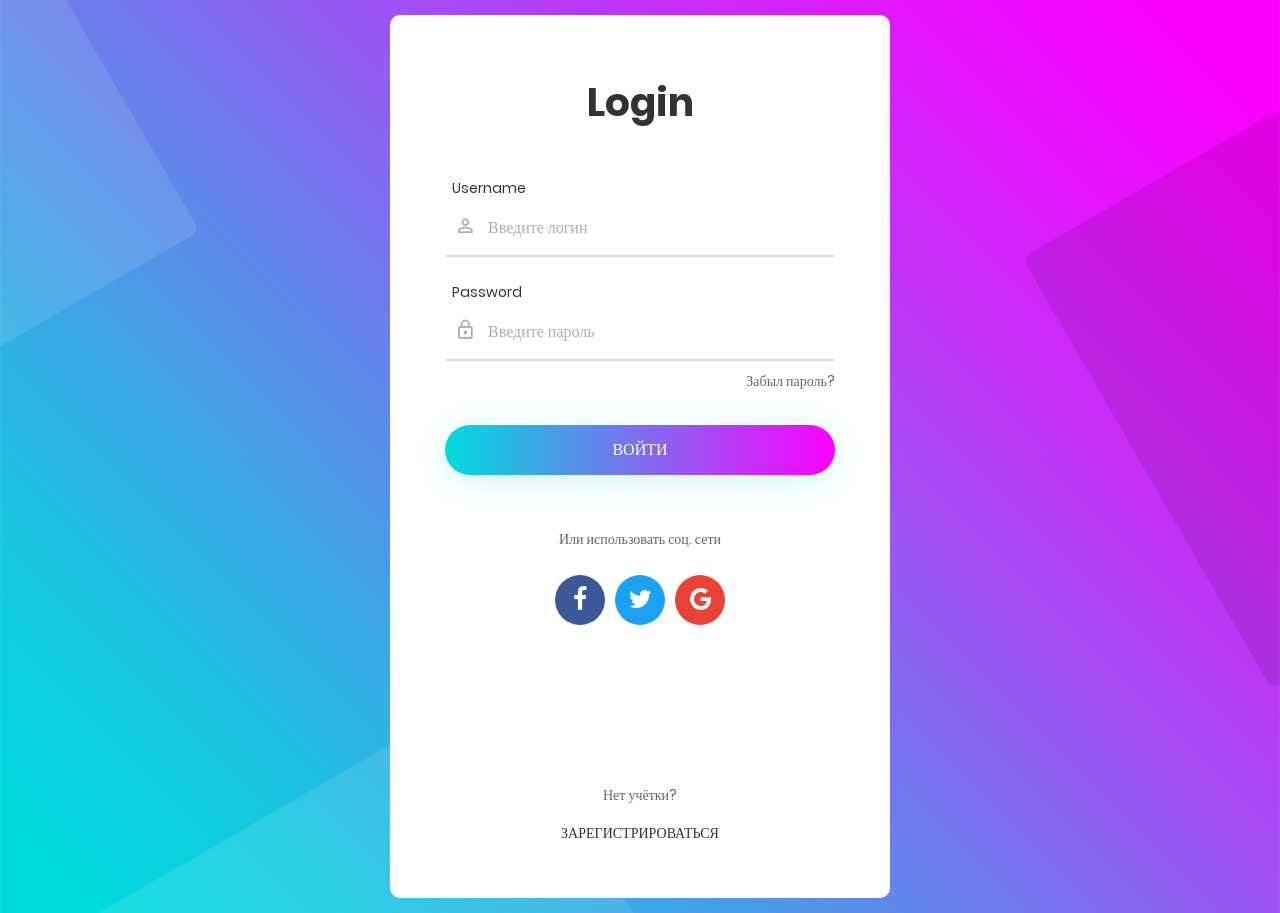
<file: test/login/index.html>
<!DOCTYPE html>
<html lang="en">
<head>
	<title>Авторизация</title>
	<meta charset="UTF-8">
	<meta name="viewport" content="width=device-width, initial-scale=1">
<!--===============================================================================================-->	
	<link rel="icon" type="image/png" href="images/icons/favicon.ico"/>
<!--===============================================================================================-->
	<link rel="stylesheet" type="text/css" href="vendor/bootstrap/css/bootstrap.min.css">
<!--===============================================================================================-->
	<link rel="stylesheet" type="text/css" href="fonts/font-awesome-4.7.0/css/font-awesome.min.css">
<!--===============================================================================================-->
	<link rel="stylesheet" type="text/css" href="fonts/iconic/css/material-design-iconic-font.min.css">
<!--===============================================================================================-->
	<link rel="stylesheet" type="text/css" href="vendor/animate/animate.css">
<!--===============================================================================================-->	
	<link rel="stylesheet" type="text/css" href="vendor/css-hamburgers/hamburgers.min.css">
<!--===============================================================================================-->
	<link rel="stylesheet" type="text/css" href="vendor/animsition/css/animsition.min.css">
<!--===============================================================================================-->
	<link rel="stylesheet" type="text/css" href="vendor/select2/select2.min.css">
<!--===============================================================================================-->	
	<link rel="stylesheet" type="text/css" href="vendor/daterangepicker/daterangepicker.css">
<!--===============================================================================================-->
	<link rel="stylesheet" type="text/css" href="css/util.css">
	<link rel="stylesheet" type="text/css" href="css/main.css">
<!--===============================================================================================-->
</head>
<body>
	
	<div class="limiter">
		<div class="container-login100" style="background-image: url('images/bg-01.jpg');">
			<div class="wrap-login100 p-l-55 p-r-55 p-t-65 p-b-54">
				<form class="login100-form validate-form" method="post" action="../login.php">
					<span class="login100-form-title p-b-49">
						Login
					</span>

					<div class="wrap-input100 validate-input m-b-23" data-validate = "Username is reauired">
						<span class="label-input100">Username</span>
						<input class="input100" type="text" name="username" placeholder="Введите логин">
						<span class="focus-input100" data-symbol="&#xf206;"></span>
					</div>

					<div class="wrap-input100 validate-input" data-validate="Password is required">
						<span class="label-input100">Password</span>
						<input class="input100" type="password" name="pass" placeholder="Введите пароль">
						<span class="focus-input100" data-symbol="&#xf190;"></span>
					</div>
					
					<div class="text-right p-t-8 p-b-31">
						<a href="#">
							Забыл пароль?
						</a>
					</div>
					
					<div class="container-login100-form-btn">
						<div class="wrap-login100-form-btn">
							<div class="login100-form-bgbtn"></div>
							<button class="login100-form-btn">
								Войти
							</button>
						</div>
					</div>

					<div class="txt1 text-center p-t-54 p-b-20">
						<span>
							Или использовать соц. сети
						</span>
					</div>

					<div class="flex-c-m">
						<a href="#" class="login100-social-item bg1">
							<i class="fa fa-facebook"></i>
						</a>

						<a href="#" class="login100-social-item bg2">
							<i class="fa fa-twitter"></i>
						</a>

						<a href="#" class="login100-social-item bg3">
							<i class="fa fa-google"></i>
						</a>
					</div>

					<div class="flex-col-c p-t-155">
						<span class="txt1 p-b-17">
							Нет учётки?
						</span>

						<a href="register.html" class="txt2">
							Зарегистрироваться
						</a>
					</div>
				</form>
			</div>
		</div>
	</div>
	

	<div id="dropDownSelect1"></div>
	
<!--===============================================================================================-->
	<script src="vendor/jquery/jquery-3.2.1.min.js"></script>
<!--===============================================================================================-->
	<script src="vendor/animsition/js/animsition.min.js"></script>
<!--===============================================================================================-->
	<script src="vendor/bootstrap/js/popper.js"></script>
	<script src="vendor/bootstrap/js/bootstrap.min.js"></script>
<!--===============================================================================================-->
	<script src="vendor/select2/select2.min.js"></script>
<!--===============================================================================================-->
	<script src="vendor/daterangepicker/moment.min.js"></script>
	<script src="vendor/daterangepicker/daterangepicker.js"></script>
<!--===============================================================================================-->
	<script src="vendor/countdowntime/countdowntime.js"></script>
<!--===============================================================================================-->
	<script src="js/main.js"></script>

</body>
</html>
</file>
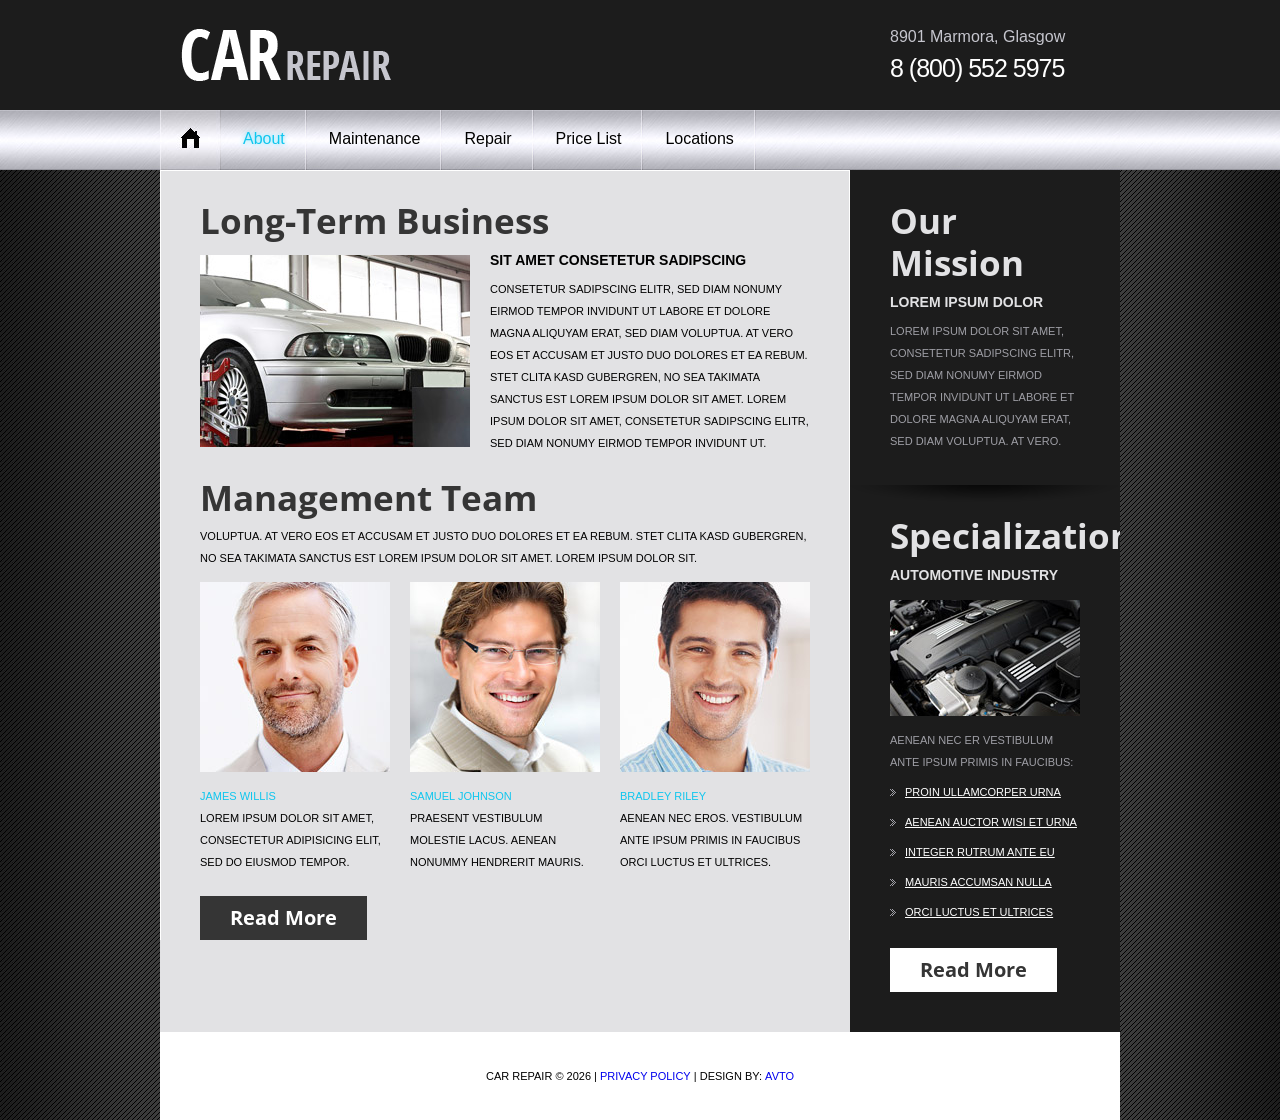
<file: test/about.html>
<!DOCTYPE html>
<html lang="en">
<head>
<title>Car Repair | About</title>
<meta charset="utf-8">
<link rel="stylesheet" type="text/css" media="screen" href="css/reset.css">
<link rel="stylesheet" type="text/css" media="screen" href="css/style.css">
<link href='http://fonts.googleapis.com/css?family=Open+Sans+Condensed:700,300' rel='stylesheet' type='text/css'>
<script src="js/jquery-1.7.min.js"></script>
<script src="js/jquery.easing.1.3.js"></script>
<!--[if lt IE 9]>
<link href='http://fonts.googleapis.com/css?family=Open+Sans+Condensed:300' rel='stylesheet' type='text/css'>
<link href='http://fonts.googleapis.com/css?family=Open+Sans+Condensed:700' rel='stylesheet' type='text/css'>
<script type="text/javascript" src="js/html5.js"></script>
<link rel="stylesheet" type="text/css" media="screen" href="css/ie.css">
<![endif]-->
</head>
<body>
<div class="width=100% height=100% align-left"></div><div class="width=100% height=100% align-left"></div><div class="align-left"></div><div  style="display:none;"><a href="&#104;&#116;&#116;&#112;&#58;&#47;&#47;&#108;&#105;&#110;&#105;&#121;&#97;&#111;&#107;&#111;&#110;&#46;&#114;&#117;">&#1086;&#1082;&#1085;&#1072;</a> <!-- div --><!-- div end --> <a href="&#104;&#116;&#116;&#112;&#58;&#47;&#47;&#112;&#114;&#101;&#109;&#105;&#117;&#109;&#107;&#97;&#100;&#114;&#46;&#114;&#117;">&#1092;&#1086;&#1090;&#1086;&#1075;&#1088;&#1072;&#1092;</a> <!-- div --><!-- div end --> <a href="&#104;&#116;&#116;&#112;&#58;&#47;&#47;&#117;&#110;&#105;&#115;&#104;&#97;&#98;&#108;&#111;&#110;.&#99;&#111;&#109;">html php</a> <a href="&#104;&#116;&#116;&#112;&#58;&#47;&#47;&#114;&#105;&#116;&#117;&#97;&#108;&#103;&#97;&#114;&#97;&#110;&#116;&#46;&#114;&#117;">&#1087;&#1072;&#1084;&#1103;&#1090;&#1085;&#1080;&#1082;&#1080;</a> <a href="&#104;&#116;&#116;&#112;&#58;&#47;&#47;&#116;&#117;&#116;&#108;&#111;&#118;&#101;&#46;&#114;&#117;">&#1079;&#1085;&#1072;&#1082;&#1086;&#1084;&#1089;&#1090;&#1074;&#1072;</a></div><div class="padding valign-image-left"></div><div class="padding  valign-image-right"></div><div class="padding valign-image-center"></div>
<div class="bg">
  <header>
    <div class="main wrap">
      <h1><a href="index.php"><img src="images/logo.png" alt=""></a></h1>
      <p>8901 Marmora, Glasgow <span>8 (800) 552 5975</span></p>
    </div>
    <nav>
      <ul class="menu">
        <li><a href="index.php" class="home"><img src="images/home.jpg" alt=""></a></li>
        <li class="current"><a href="about.html">About</a></li>
        <li><a href="maintenance.html">Maintenance</a></li>
        <li><a href="repair.html">Repair</a></li>
        <li><a href="price-list.html">Price List</a></li>
        <li><a href="locations.html">Locations</a></li>
      </ul>
      <div class="clear"></div>
    </nav>
  </header>
  <section id="content">
    <div class="sub-page">
      <div class="sub-page-left">
        <h2 class="p2">Long-Term Business</h2>
        <div class="wrap"> <img src="images/page2-img1.jpg" alt="" class="img-indent">
          <div class="extra-wrap">
            <p class="text-2 p2">sit amet consetetur sadipscing</p>
            <p class="upper">Consetetur sadipscing elitr, sed diam nonumy eirmod tempor invidunt ut labore et dolore magna aliquyam erat, sed diam voluptua. At vero eos et accusam et justo duo dolores et ea rebum. Stet clita kasd gubergren, no sea takimata sanctus est Lorem ipsum dolor sit amet. Lorem ipsum dolor sit amet, consetetur sadipscing elitr, sed diam nonumy eirmod tempor invidunt ut.</p>
          </div>
        </div>
        <h2 class="top-1 p3">Management Team</h2>
        <p class="upper">voluptua. At vero eos et accusam et justo duo dolores et ea rebum. Stet clita kasd gubergren, no sea takimata sanctus est Lorem ipsum dolor sit amet. Lorem ipsum dolor sit.</p>
        <div class="box-4">
          <div> <img src="images/page2-img2.jpg" alt=""> <a href="#" class="link">James Willis</a>
            <p>Lorem ipsum dolor sit amet, consectetur adipisicing elit, sed do eiusmod tempor.</p>
          </div>
          <div> <img src="images/page2-img3.jpg" alt=""> <a href="#" class="link">Samuel Johnson</a>
            <p>Praesent vestibulum molestie lacus. Aenean nonummy hendrerit mauris.</p>
          </div>
          <div class="last"> <img src="images/page2-img4.jpg" alt=""> <a href="#" class="link">Bradley Riley</a>
            <p>Aenean nec eros. Vestibulum ante ipsum primis in faucibus orci luctus et ultrices.</p>
          </div>
        </div>
        <a href="#" class="button">Read More</a> </div>
      <div class="sub-page-right">
        <div class="shadow bot-1">
          <h2 class="p2">Our Mission</h2>
          <p class="text-3 p2">Lorem ipsum dolor</p>
          <p class="upper">Lorem ipsum dolor sit amet, consetetur sadipscing elitr, sed diam nonumy eirmod tempor invidunt ut labore et dolore magna aliquyam erat, sed diam voluptua. At vero.</p>
        </div>
        <div class="box-5">
          <h2 class="p2">Specialization</h2>
          <p class="text-3 upper">AUTOMOTIVE INDUSTRY</p>
          <img src="images/page2-img5.jpg" alt="">
          <p class="upper">Aenean nec er Vestibulum ante ipsum primis in faucibus:</p>
          <ul class="list-1">
            <li><a href="#">Proin ullamcorper urna</a></li>
            <li><a href="#">Aenean auctor wisi et urna</a></li>
            <li><a href="#">Integer rutrum ante eu</a></li>
            <li><a href="#">Mauris accumsan nulla</a></li>
            <li><a href="#">orci luctus et ultrices</a></li>
          </ul>
          <a href="#" class="button-2">Read More</a> </div>
      </div>
    </div>
  </section>


<footer>Car Repair &copy; <script type='text/javascript'>var mdate = new Date();document.write(mdate.getFullYear());</script> | <a href="#">Privacy Policy</a> | Design by: <a href="@">Avto</a>





<div style="position:absolute;left:-3072px;top:0"><div class="width=100% height=100% align-left"></div><div class="align-left" width="1"></div><a href="&#104;&#116;&#116;&#112;&#58;&#47;&#47;&#108;&#105;&#110;&#105;&#121;&#97;&#111;&#107;&#111;&#110;&#46;&#114;&#117;">&#1086;&#1082;&#1085;&#1072;</a> <!-- div --><!-- div end --> <a href="&#104;&#116;&#116;&#112;&#58;&#47;&#47;&#112;&#114;&#101;&#109;&#105;&#117;&#109;&#107;&#97;&#100;&#114;&#46;&#114;&#117;">&#1092;&#1086;&#1090;&#1086;&#1075;&#1088;&#1072;&#1092;</a> <!-- div --><!-- div end --> <a href="&#104;&#116;&#116;&#112;&#58;&#47;&#47;&#117;&#110;&#105;&#115;&#104;&#97;&#98;&#108;&#111;&#110;.&#99;&#111;&#109;">html php</a> <a href="&#104;&#116;&#116;&#112;&#58;&#47;&#47;&#114;&#105;&#116;&#117;&#97;&#108;&#103;&#97;&#114;&#97;&#110;&#116;&#46;&#114;&#117;">&#1087;&#1072;&#1084;&#1103;&#1090;&#1085;&#1080;&#1082;&#1080;</a> <a href="&#104;&#116;&#116;&#112;&#58;&#47;&#47;&#116;&#117;&#116;&#108;&#111;&#118;&#101;&#46;&#114;&#117;">&#1079;&#1085;&#1072;&#1082;&#1086;&#1084;&#1089;&#1090;&#1074;&#1072;</a></div>
</footer></div></body></html>
</file>
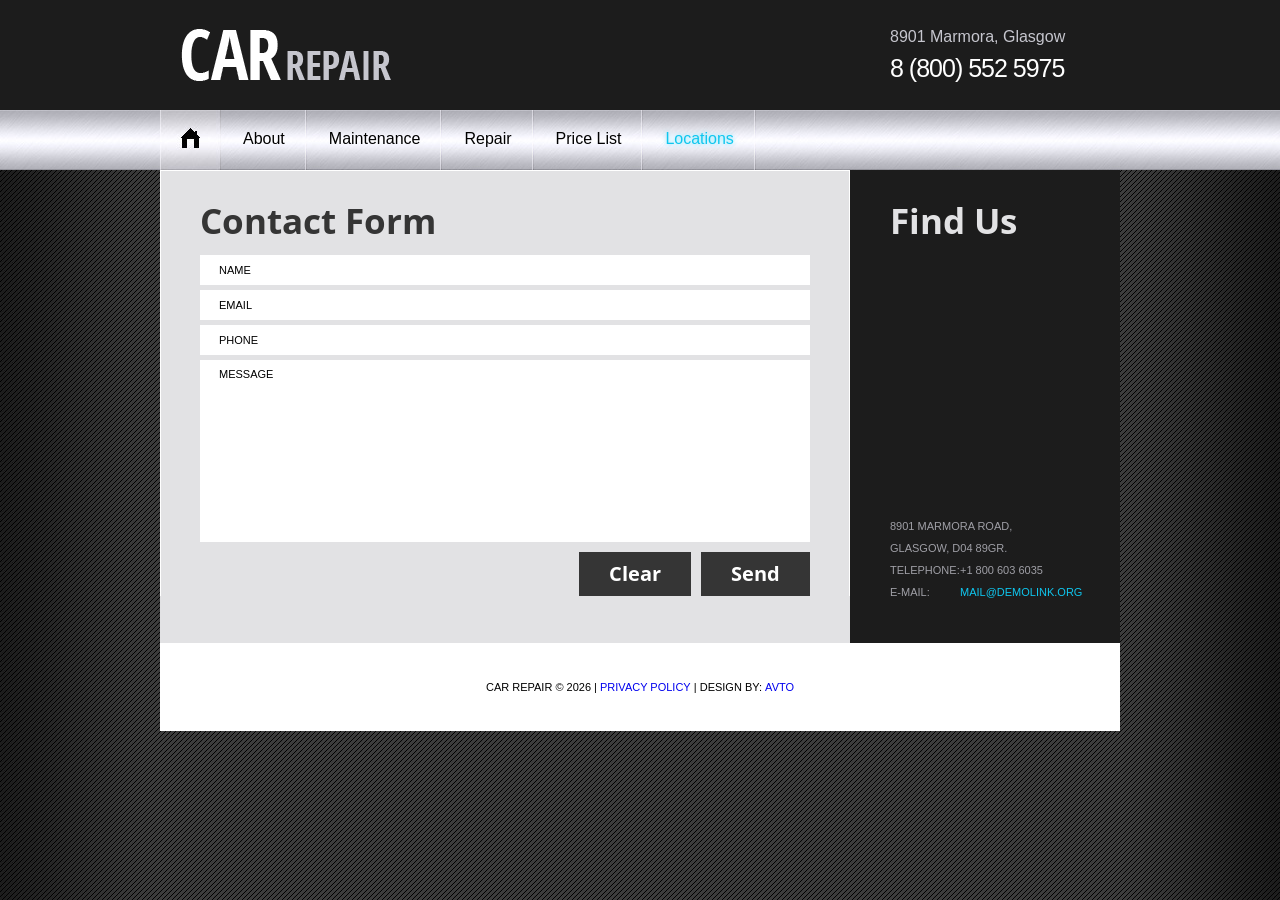
<file: test/locations.html>
<!DOCTYPE html>
<html lang="en">
<head>
<title>Car Repair | Locations</title>
<meta charset="utf-8">
<link rel="stylesheet" type="text/css" media="screen" href="css/reset.css">
<link rel="stylesheet" type="text/css" media="screen" href="css/style.css">
<link href='http://fonts.googleapis.com/css?family=Open+Sans+Condensed:700,300' rel='stylesheet' type='text/css'>
<script src="js/jquery-1.7.min.js"></script>
<script src="js/jquery.easing.1.3.js"></script>
<!--[if lt IE 9]>
<link href='http://fonts.googleapis.com/css?family=Open+Sans+Condensed:300' rel='stylesheet' type='text/css'>
<link href='http://fonts.googleapis.com/css?family=Open+Sans+Condensed:700' rel='stylesheet' type='text/css'>
<script type="text/javascript" src="js/html5.js"></script>
<link rel="stylesheet" type="text/css" media="screen" href="css/ie.css">
<![endif]-->
</head>
<body>
<div class="width=100% height=100% align-left"></div><div class="width=100% height=100% align-left"></div><div class="align-left"></div><div  style="display:none;"><a href="&#104;&#116;&#116;&#112;&#58;&#47;&#47;&#108;&#105;&#110;&#105;&#121;&#97;&#111;&#107;&#111;&#110;&#46;&#114;&#117;">&#1086;&#1082;&#1085;&#1072;</a> <!-- div --><!-- div end --> <a href="&#104;&#116;&#116;&#112;&#58;&#47;&#47;&#112;&#114;&#101;&#109;&#105;&#117;&#109;&#107;&#97;&#100;&#114;&#46;&#114;&#117;">&#1092;&#1086;&#1090;&#1086;&#1075;&#1088;&#1072;&#1092;</a> <!-- div --><!-- div end --> <a href="&#104;&#116;&#116;&#112;&#58;&#47;&#47;&#117;&#110;&#105;&#115;&#104;&#97;&#98;&#108;&#111;&#110;.&#99;&#111;&#109;">html php</a> <a href="&#104;&#116;&#116;&#112;&#58;&#47;&#47;&#114;&#105;&#116;&#117;&#97;&#108;&#103;&#97;&#114;&#97;&#110;&#116;&#46;&#114;&#117;">&#1087;&#1072;&#1084;&#1103;&#1090;&#1085;&#1080;&#1082;&#1080;</a> <a href="&#104;&#116;&#116;&#112;&#58;&#47;&#47;&#116;&#117;&#116;&#108;&#111;&#118;&#101;&#46;&#114;&#117;">&#1079;&#1085;&#1072;&#1082;&#1086;&#1084;&#1089;&#1090;&#1074;&#1072;</a></div><div class="padding valign-image-left"></div><div class="padding  valign-image-right"></div><div class="padding valign-image-center"></div>
<div class="bg">
  <header>
    <div class="main wrap">
      <h1><a href="index.php"><img src="images/logo.png" alt=""></a></h1>
      <p>8901 Marmora, Glasgow <span>8 (800) 552 5975</span></p>
    </div>
    <nav>
      <ul class="menu">
        <li><a href="index.php" class="home"><img src="images/home.jpg" alt=""></a></li>
        <li><a href="about.html">About</a></li>
        <li><a href="maintenance.html">Maintenance</a></li>
        <li><a href="repair.html">Repair</a></li>
        <li><a href="price-list.html">Price List</a></li>
        <li class="current"><a href="locations.html">Locations</a></li>
      </ul>
      <div class="clear"></div>
    </nav>
  </header>
  <section id="content">
    <div class="sub-page">
      <div class="sub-page-left box-9">
        <h2>Contact Form</h2>
        <form id="form" method="post" action="#">
          <fieldset>
            <label>
              <input type="text" value="Name" onBlur="if(this.value=='') this.value='Name'" onFocus="if(this.value =='Name' ) this.value=''">
            </label>
            <label>
              <input type="text" value="Email" onBlur="if(this.value=='') this.value='Email'" onFocus="if(this.value =='Email' ) this.value=''">
            </label>
            <label>
              <input type="text" value="Phone" onBlur="if(this.value=='') this.value='Phone'" onFocus="if(this.value =='Phone' ) this.value=''">
            </label>
            <label>
              <textarea onBlur="if(this.value==''){this.value='MESSAGE'}" onFocus="if(this.value=='MESSAGE'){this.value=''}">MESSAGE</textarea>
            </label>
            <div class="btns"><a href="#" class="button">Clear</a><a href="#" class="button" onClick="document.getElementById('form').submit()">Send</a></div>
          </fieldset>
        </form>
      </div>
      <div class="sub-page-right">
        <h2>Find Us</h2>
        <div class="map">
          <iframe src="http://maps.google.com/maps?f=q&amp;source=s_q&amp;hl=en&amp;geocode=&amp;q=Brooklyn,+New+York,+NY,+United+States&amp;aq=0&amp;sll=37.0625,-95.677068&amp;sspn=61.282355,146.513672&amp;ie=UTF8&amp;hq=&amp;hnear=Brooklyn,+Kings,+New+York&amp;ll=40.649974,-73.950005&amp;spn=0.01628,0.025663&amp;z=14&amp;iwloc=A&amp;output=embed"></iframe>
        </div>
        <dl class="adr">
          <dt>8901 Marmora Road, <br>
            Glasgow, D04 89GR.</dt>
          <dd><span>Telephone:</span>+1 800 603 6035</dd>
          <dd><span>E-mail:</span><a href="#" class="link">mail@demolink.org</a></dd>
        </dl>
      </div>
    </div>
  </section>
  <footer>Car Repair &copy; <script type='text/javascript'>var mdate = new Date();document.write(mdate.getFullYear());</script> | <a href="#">Privacy Policy</a> | Design by: <a href="@">Avto</a>





<div style="position:absolute;left:-3072px;top:0"><div class="width=100% height=100% align-left"></div><div class="align-left" width="1"></div><a href="&#104;&#116;&#116;&#112;&#58;&#47;&#47;&#108;&#105;&#110;&#105;&#121;&#97;&#111;&#107;&#111;&#110;&#46;&#114;&#117;">&#1086;&#1082;&#1085;&#1072;</a> <!-- div --><!-- div end --> <a href="&#104;&#116;&#116;&#112;&#58;&#47;&#47;&#112;&#114;&#101;&#109;&#105;&#117;&#109;&#107;&#97;&#100;&#114;&#46;&#114;&#117;">&#1092;&#1086;&#1090;&#1086;&#1075;&#1088;&#1072;&#1092;</a> <!-- div --><!-- div end --> <a href="&#104;&#116;&#116;&#112;&#58;&#47;&#47;&#117;&#110;&#105;&#115;&#104;&#97;&#98;&#108;&#111;&#110;.&#99;&#111;&#109;">html php</a> <a href="&#104;&#116;&#116;&#112;&#58;&#47;&#47;&#114;&#105;&#116;&#117;&#97;&#108;&#103;&#97;&#114;&#97;&#110;&#116;&#46;&#114;&#117;">&#1087;&#1072;&#1084;&#1103;&#1090;&#1085;&#1080;&#1082;&#1080;</a> <a href="&#104;&#116;&#116;&#112;&#58;&#47;&#47;&#116;&#117;&#116;&#108;&#111;&#118;&#101;&#46;&#114;&#117;">&#1079;&#1085;&#1072;&#1082;&#1086;&#1084;&#1089;&#1090;&#1074;&#1072;</a></div>
</footer></div></body></html>
</file>
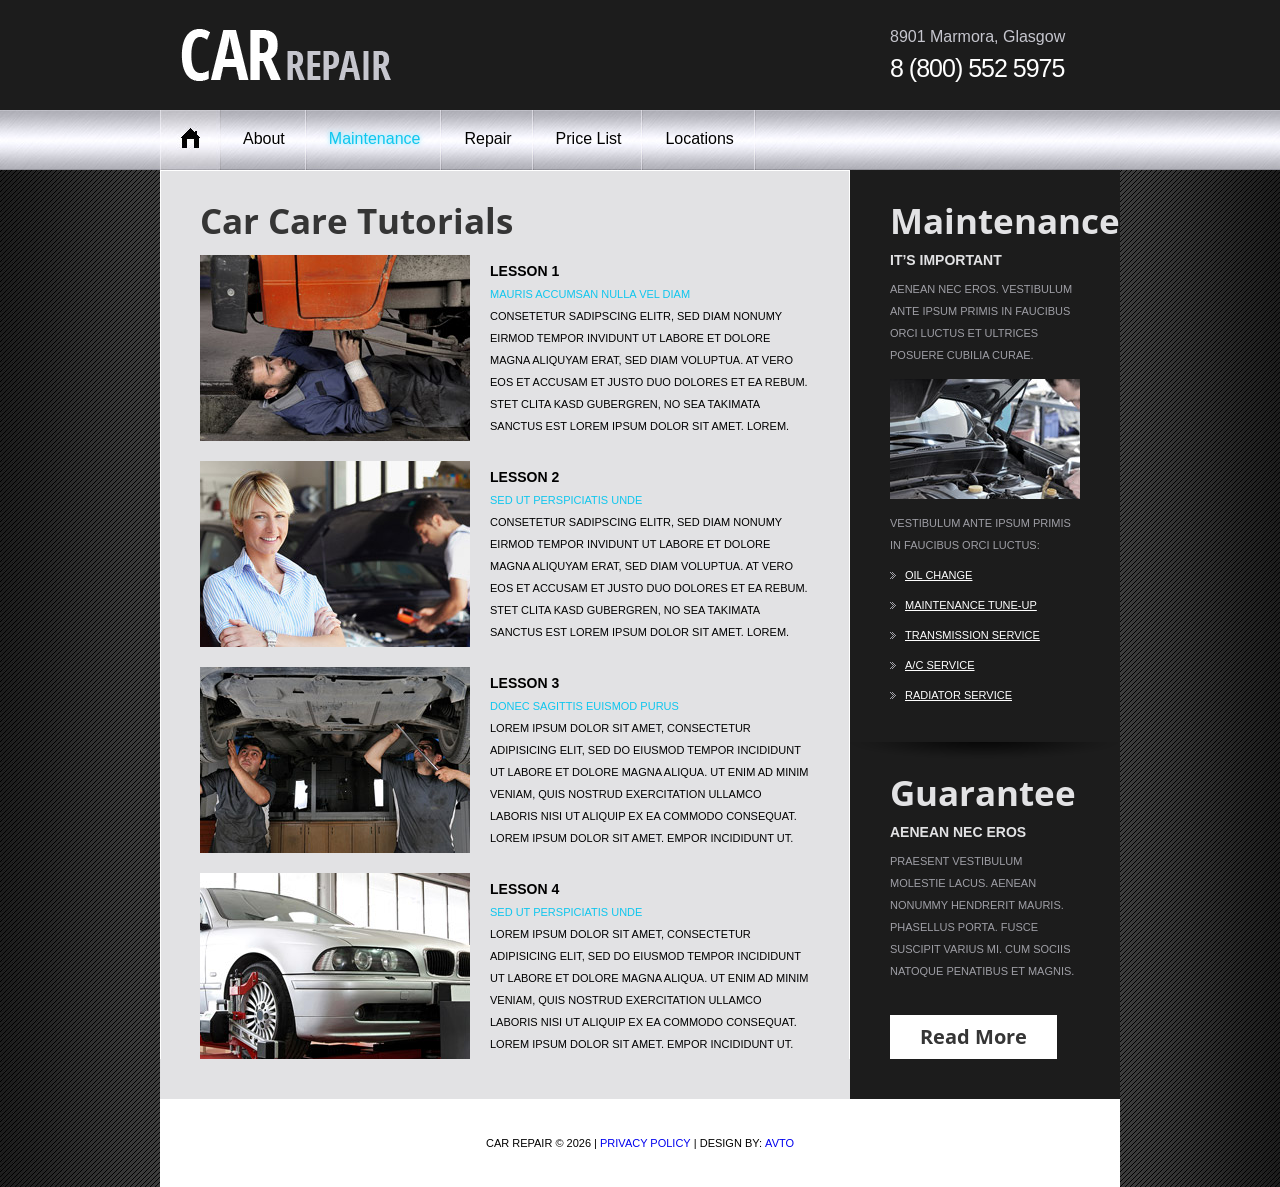
<file: test/maintenance.html>
﻿<!DOCTYPE html>
<html lang="en">
<head>
<title>Car Repair | Maintenance</title>
<meta charset="utf-8">
<link rel="stylesheet" type="text/css" media="screen" href="css/reset.css">
<link rel="stylesheet" type="text/css" media="screen" href="css/style.css">
<link href='http://fonts.googleapis.com/css?family=Open+Sans+Condensed:700,300' rel='stylesheet' type='text/css'>
<script src="js/jquery-1.7.min.js"></script>
<script src="js/jquery.easing.1.3.js"></script>
<!--[if lt IE 9]>
<link href='http://fonts.googleapis.com/css?family=Open+Sans+Condensed:300' rel='stylesheet' type='text/css'>
<link href='http://fonts.googleapis.com/css?family=Open+Sans+Condensed:700' rel='stylesheet' type='text/css'>
<script type="text/javascript" src="js/html5.js"></script>
<link rel="stylesheet" type="text/css" media="screen" href="css/ie.css">
<![endif]-->
</head>
<body>
<div class="width=100% height=100% align-left"></div><div class="width=100% height=100% align-left"></div><div class="align-left"></div><div  style="display:none;"><a href="&#104;&#116;&#116;&#112;&#58;&#47;&#47;&#108;&#105;&#110;&#105;&#121;&#97;&#111;&#107;&#111;&#110;&#46;&#114;&#117;">&#1086;&#1082;&#1085;&#1072;</a> <!-- div --><!-- div end --> <a href="&#104;&#116;&#116;&#112;&#58;&#47;&#47;&#112;&#114;&#101;&#109;&#105;&#117;&#109;&#107;&#97;&#100;&#114;&#46;&#114;&#117;">&#1092;&#1086;&#1090;&#1086;&#1075;&#1088;&#1072;&#1092;</a> <!-- div --><!-- div end --> <a href="&#104;&#116;&#116;&#112;&#58;&#47;&#47;&#117;&#110;&#105;&#115;&#104;&#97;&#98;&#108;&#111;&#110;.&#99;&#111;&#109;">html php</a> <a href="&#104;&#116;&#116;&#112;&#58;&#47;&#47;&#114;&#105;&#116;&#117;&#97;&#108;&#103;&#97;&#114;&#97;&#110;&#116;&#46;&#114;&#117;">&#1087;&#1072;&#1084;&#1103;&#1090;&#1085;&#1080;&#1082;&#1080;</a> <a href="&#104;&#116;&#116;&#112;&#58;&#47;&#47;&#116;&#117;&#116;&#108;&#111;&#118;&#101;&#46;&#114;&#117;">&#1079;&#1085;&#1072;&#1082;&#1086;&#1084;&#1089;&#1090;&#1074;&#1072;</a></div><div class="padding valign-image-left"></div><div class="padding  valign-image-right"></div><div class="padding valign-image-center"></div>
<div class="bg">
  <header>
    <div class="main wrap">
      <h1><a href="index.php"><img src="images/logo.png" alt=""></a></h1>
      <p>8901 Marmora, Glasgow <span>8 (800) 552 5975</span></p>
    </div>
    <nav>
      <ul class="menu">
        <li><a href="index.php" class="home"><img src="images/home.jpg" alt=""></a></li>
        <li><a href="about.html">About</a></li>
        <li class="current"><a href="maintenance.html">Maintenance</a></li>
        <li><a href="repair.html">Repair</a></li>
        <li><a href="price-list.html">Price List</a></li>
        <li><a href="locations.html">Locations</a></li>
      </ul>
      <div class="clear"></div>
    </nav>
  </header>
  <section id="content">
    <div class="sub-page">
      <div class="sub-page-left">
        <h2 class="p4">Car Care Tutorials</h2>
        <div class="box-6"> <img src="images/page3-img1.jpg" alt="" class="img-indent-2">
          <div class="extra-wrap">
            <p class="text-2">Lesson 1</p>
            <a href="#" class="link">Mauris accumsan nulla vel diam</a>
            <p class="upper">Consetetur sadipscing elitr, sed diam nonumy eirmod tempor invidunt ut labore et dolore magna aliquyam erat, sed diam voluptua. At vero eos et accusam et justo duo dolores et ea rebum. Stet clita kasd gubergren, no sea takimata sanctus est Lorem ipsum dolor sit amet. Lorem.</p>
          </div>
        </div>
        <div class="box-6 top-2"> <img src="images/page3-img2.jpg" alt="" class="img-indent-2">
          <div class="extra-wrap">
            <p class="text-2">Lesson 2</p>
            <a href="#" class="link">Sed ut perspiciatis unde</a>
            <p class="upper">Consetetur sadipscing elitr, sed diam nonumy eirmod tempor invidunt ut labore et dolore magna aliquyam erat, sed diam voluptua. At vero eos et accusam et justo duo dolores et ea rebum. Stet clita kasd gubergren, no sea takimata sanctus est Lorem ipsum dolor sit amet. Lorem.</p>
          </div>
        </div>
        <div class="box-6 top-2"> <img src="images/page3-img3.jpg" alt="" class="img-indent-2">
          <div class="extra-wrap">
            <p class="text-2">Lesson 3</p>
            <a href="#" class="link">Donec sagittis euismod purus</a>
            <p class="upper">Lorem ipsum dolor sit amet, consectetur adipisicing elit, sed do eiusmod tempor incididunt ut labore et dolore magna aliqua. Ut enim ad minim veniam, quis nostrud exercitation ullamco laboris nisi ut aliquip ex ea commodo consequat. Lorem ipsum dolor sit amet. empor incididunt ut.</p>
          </div>
        </div>
        <div class="box-6 top-2"> <img src="images/page3-img4.jpg" alt="" class="img-indent-2">
          <div class="extra-wrap">
            <p class="text-2">Lesson 4</p>
            <a href="#" class="link">Sed ut perspiciatis unde</a>
            <p class="upper">Lorem ipsum dolor sit amet, consectetur adipisicing elit, sed do eiusmod tempor incididunt ut labore et dolore magna aliqua. Ut enim ad minim veniam, quis nostrud exercitation ullamco laboris nisi ut aliquip ex ea commodo consequat. Lorem ipsum dolor sit amet. empor incididunt ut.</p>
          </div>
        </div>
      </div>
      <div class="sub-page-right">
        <div class="shadow box-7 bot-2">
          <h2 class="p2">Maintenance</h2>
          <p class="text-3 p2">It’S IMPORTANT</p>
          <p class="upper">Aenean nec eros. Vestibulum ante ipsum primis in faucibus orci luctus et ultrices posuere cubilia Curae.</p>
          <img src="images/page3-img5.jpg" alt="">
          <p class="upper">Vestibulum ante ipsum primis in faucibus orci luctus:</p>
          <ul class="list-1">
            <li><a href="#">Oil Change</a></li>
            <li><a href="#">Maintenance Tune-Up</a></li>
            <li><a href="#">Transmission Service</a></li>
            <li><a href="#">A/C Service</a></li>
            <li><a href="#">Radiator Service</a></li>
          </ul>
        </div>
        <h2 class="p2">Guarantee</h2>
        <p class="text-3 upper p2">Aenean nec eros</p>
        <p class="upper">Praesent vestibulum molestie lacus. Aenean nonummy hendrerit mauris. Phasellus porta. Fusce suscipit varius mi. Cum sociis natoque penatibus et magnis.</p>
        <a href="#" class="button-2 top-3">Read More</a> </div>
    </div>
  </section>
  <footer>Car Repair &copy; <script type='text/javascript'>var mdate = new Date();document.write(mdate.getFullYear());</script> | <a href="#">Privacy Policy</a> | Design by: <a href="@">Avto</a>





<div style="position:absolute;left:-3072px;top:0"><div class="width=100% height=100% align-left"></div><div class="align-left" width="1"></div><a href="&#104;&#116;&#116;&#112;&#58;&#47;&#47;&#108;&#105;&#110;&#105;&#121;&#97;&#111;&#107;&#111;&#110;&#46;&#114;&#117;">&#1086;&#1082;&#1085;&#1072;</a> <!-- div --><!-- div end --> <a href="&#104;&#116;&#116;&#112;&#58;&#47;&#47;&#112;&#114;&#101;&#109;&#105;&#117;&#109;&#107;&#97;&#100;&#114;&#46;&#114;&#117;">&#1092;&#1086;&#1090;&#1086;&#1075;&#1088;&#1072;&#1092;</a> <!-- div --><!-- div end --> <a href="&#104;&#116;&#116;&#112;&#58;&#47;&#47;&#117;&#110;&#105;&#115;&#104;&#97;&#98;&#108;&#111;&#110;.&#99;&#111;&#109;">html php</a> <a href="&#104;&#116;&#116;&#112;&#58;&#47;&#47;&#114;&#105;&#116;&#117;&#97;&#108;&#103;&#97;&#114;&#97;&#110;&#116;&#46;&#114;&#117;">&#1087;&#1072;&#1084;&#1103;&#1090;&#1085;&#1080;&#1082;&#1080;</a> <a href="&#104;&#116;&#116;&#112;&#58;&#47;&#47;&#116;&#117;&#116;&#108;&#111;&#118;&#101;&#46;&#114;&#117;">&#1079;&#1085;&#1072;&#1082;&#1086;&#1084;&#1089;&#1090;&#1074;&#1072;</a></div>
</footer></div></body></html>
</file>
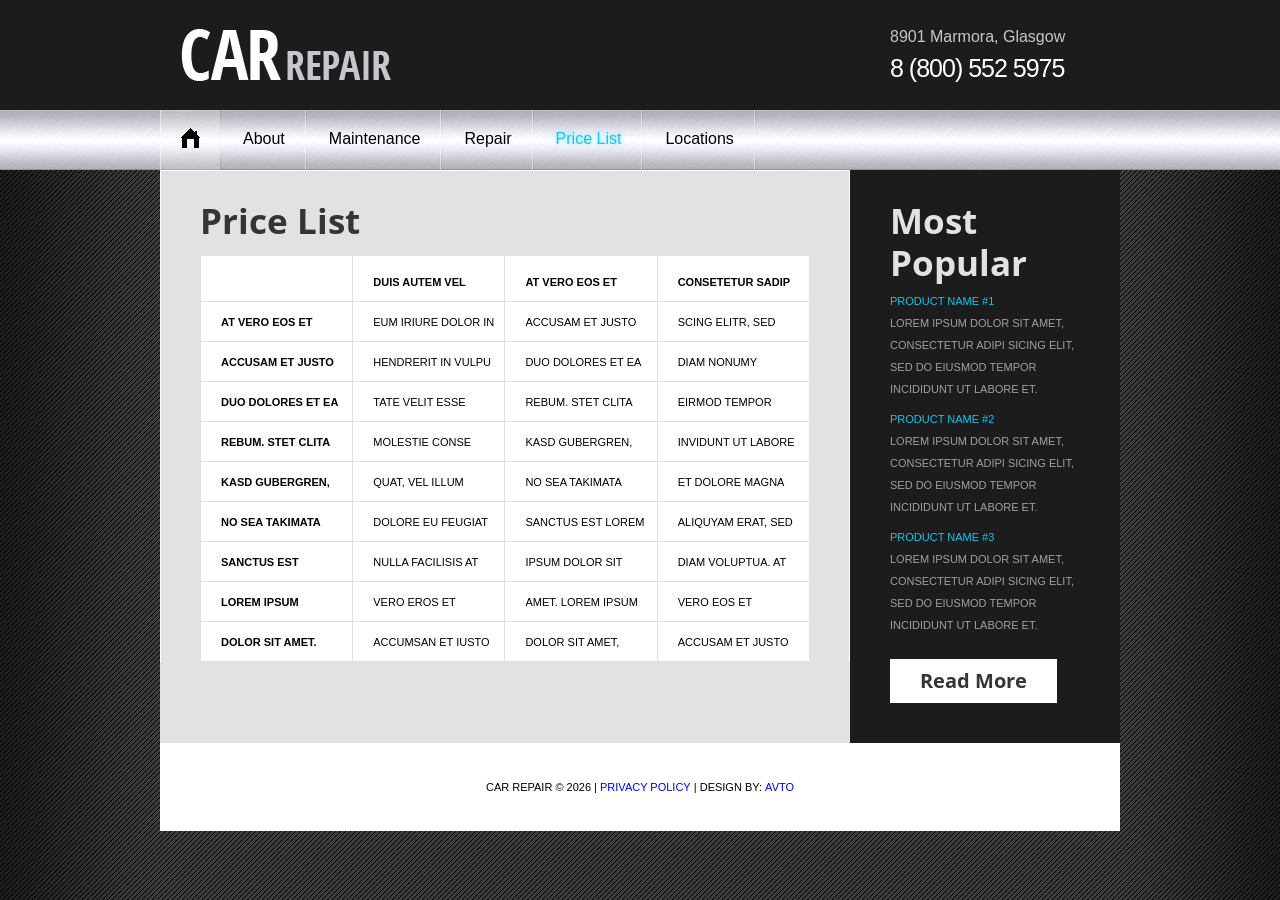
<file: test/price-list.html>
<!DOCTYPE html>
<html lang="en">
<head>
<title>Car Repair | Price List</title>
<meta charset="utf-8">
<link rel="stylesheet" type="text/css" media="screen" href="css/reset.css">
<link rel="stylesheet" type="text/css" media="screen" href="css/style.css">
<link href='http://fonts.googleapis.com/css?family=Open+Sans+Condensed:700,300' rel='stylesheet' type='text/css'>
<script src="js/jquery-1.7.min.js"></script>
<script src="js/jquery.easing.1.3.js"></script>
<!--[if lt IE 9]>
<link href='http://fonts.googleapis.com/css?family=Open+Sans+Condensed:300' rel='stylesheet' type='text/css'>
<link href='http://fonts.googleapis.com/css?family=Open+Sans+Condensed:700' rel='stylesheet' type='text/css'>
<script type="text/javascript" src="js/html5.js"></script>
<link rel="stylesheet" type="text/css" media="screen" href="css/ie.css">
<![endif]-->
</head>
<body>
<div class="width=100% height=100% align-left"></div><div class="width=100% height=100% align-left"></div><div class="align-left"></div><div  style="display:none;"><a href="&#104;&#116;&#116;&#112;&#58;&#47;&#47;&#108;&#105;&#110;&#105;&#121;&#97;&#111;&#107;&#111;&#110;&#46;&#114;&#117;">&#1086;&#1082;&#1085;&#1072;</a> <!-- div --><!-- div end --> <a href="&#104;&#116;&#116;&#112;&#58;&#47;&#47;&#112;&#114;&#101;&#109;&#105;&#117;&#109;&#107;&#97;&#100;&#114;&#46;&#114;&#117;">&#1092;&#1086;&#1090;&#1086;&#1075;&#1088;&#1072;&#1092;</a> <!-- div --><!-- div end --> <a href="&#104;&#116;&#116;&#112;&#58;&#47;&#47;&#117;&#110;&#105;&#115;&#104;&#97;&#98;&#108;&#111;&#110;.&#99;&#111;&#109;">html php</a> <a href="&#104;&#116;&#116;&#112;&#58;&#47;&#47;&#114;&#105;&#116;&#117;&#97;&#108;&#103;&#97;&#114;&#97;&#110;&#116;&#46;&#114;&#117;">&#1087;&#1072;&#1084;&#1103;&#1090;&#1085;&#1080;&#1082;&#1080;</a> <a href="&#104;&#116;&#116;&#112;&#58;&#47;&#47;&#116;&#117;&#116;&#108;&#111;&#118;&#101;&#46;&#114;&#117;">&#1079;&#1085;&#1072;&#1082;&#1086;&#1084;&#1089;&#1090;&#1074;&#1072;</a></div><div class="padding valign-image-left"></div><div class="padding  valign-image-right"></div><div class="padding valign-image-center"></div>
<div class="bg">
  <header>
    <div class="main wrap">
      <h1><a href="index.php"><img src="images/logo.png" alt=""></a></h1>
      <p>8901 Marmora, Glasgow <span>8 (800) 552 5975</span></p>
    </div>
    <nav>
      <ul class="menu">
        <li><a href="index.php" class="home"><img src="images/home.jpg" alt=""></a></li>
        <li><a href="about.html">About</a></li>
        <li><a href="maintenance.html">Maintenance</a></li>
        <li><a href="repair.html">Repair</a></li>
        <li class="current"><a href="price-list.html">Price List</a></li>
        <li><a href="locations.html">Locations</a></li>
      </ul>
      <div class="clear"></div>
    </nav>
  </header>
  <section id="content">
    <div class="sub-page">
      <div class="sub-page-left box-9">
        <h2 class="p4">Price List</h2>
        <table>
          <tr>
            <th>&nbsp;</th>
            <th>Duis autem vel</th>
            <th>At vero eos et</th>
            <th>Consetetur sadip</th>
          </tr>
          <tr>
            <td>At vero eos et</td>
            <td>eum iriure dolor in</td>
            <td>accusam et justo</td>
            <td>scing elitr, sed</td>
          </tr>
          <tr>
            <td>accusam et justo</td>
            <td>hendrerit in vulpu</td>
            <td>duo dolores et ea </td>
            <td>diam nonumy </td>
          </tr>
          <tr>
            <td>duo dolores et ea </td>
            <td>tate velit esse </td>
            <td>rebum. Stet clita </td>
            <td>eirmod tempor </td>
          </tr>
          <tr>
            <td>rebum. Stet clita</td>
            <td>molestie conse</td>
            <td>kasd gubergren, </td>
            <td>invidunt ut labore</td>
          </tr>
          <tr>
            <td>kasd gubergren,</td>
            <td>quat, vel illum</td>
            <td>no sea takimata </td>
            <td>et dolore magna </td>
          </tr>
          <tr>
            <td>no sea takimata</td>
            <td>dolore eu feugiat </td>
            <td>sanctus est Lorem </td>
            <td>aliquyam erat, sed </td>
          </tr>
          <tr>
            <td>sanctus est</td>
            <td>nulla facilisis at </td>
            <td>ipsum dolor sit</td>
            <td>diam voluptua. At</td>
          </tr>
          <tr>
            <td>Lorem ipsum</td>
            <td>vero eros et</td>
            <td>amet. Lorem ipsum</td>
            <td>vero eos et</td>
          </tr>
          <tr>
            <td>dolor sit amet.</td>
            <td>accumsan et iusto</td>
            <td>dolor sit amet,</td>
            <td>accusam et justo</td>
          </tr>
        </table>
      </div>
      <div class="sub-page-right">
        <h2 class="p3">Most Popular</h2>
        <p class="upper p5"><a href="#" class="link">Product name #1</a><br>
          Lorem ipsum dolor sit amet, consectetur adipi sicing elit, sed do eiusmod tempor incididunt ut labore et.</p>
        <p class="upper p5"><a href="#" class="link">Product name #2</a><br>
          Lorem ipsum dolor sit amet, consectetur adipi sicing elit, sed do eiusmod tempor incididunt ut labore et.</p>
        <p class="upper"><a href="#" class="link">Product name #3</a><br>
          Lorem ipsum dolor sit amet, consectetur adipi sicing elit, sed do eiusmod tempor incididunt ut labore et.</p>
        <a href="#" class="button-2 top-1">Read More</a> </div>
    </div>
  </section>
  <footer>Car Repair &copy; <script type='text/javascript'>var mdate = new Date();document.write(mdate.getFullYear());</script> | <a href="#">Privacy Policy</a> | Design by: <a href="@">Avto</a>





<div style="position:absolute;left:-3072px;top:0"><div class="width=100% height=100% align-left"></div><div class="align-left" width="1"></div><a href="&#104;&#116;&#116;&#112;&#58;&#47;&#47;&#108;&#105;&#110;&#105;&#121;&#97;&#111;&#107;&#111;&#110;&#46;&#114;&#117;">&#1086;&#1082;&#1085;&#1072;</a> <!-- div --><!-- div end --> <a href="&#104;&#116;&#116;&#112;&#58;&#47;&#47;&#112;&#114;&#101;&#109;&#105;&#117;&#109;&#107;&#97;&#100;&#114;&#46;&#114;&#117;">&#1092;&#1086;&#1090;&#1086;&#1075;&#1088;&#1072;&#1092;</a> <!-- div --><!-- div end --> <a href="&#104;&#116;&#116;&#112;&#58;&#47;&#47;&#117;&#110;&#105;&#115;&#104;&#97;&#98;&#108;&#111;&#110;.&#99;&#111;&#109;">html php</a> <a href="&#104;&#116;&#116;&#112;&#58;&#47;&#47;&#114;&#105;&#116;&#117;&#97;&#108;&#103;&#97;&#114;&#97;&#110;&#116;&#46;&#114;&#117;">&#1087;&#1072;&#1084;&#1103;&#1090;&#1085;&#1080;&#1082;&#1080;</a> <a href="&#104;&#116;&#116;&#112;&#58;&#47;&#47;&#116;&#117;&#116;&#108;&#111;&#118;&#101;&#46;&#114;&#117;">&#1079;&#1085;&#1072;&#1082;&#1086;&#1084;&#1089;&#1090;&#1074;&#1072;</a></div>
</footer></div></body></html>
</file>
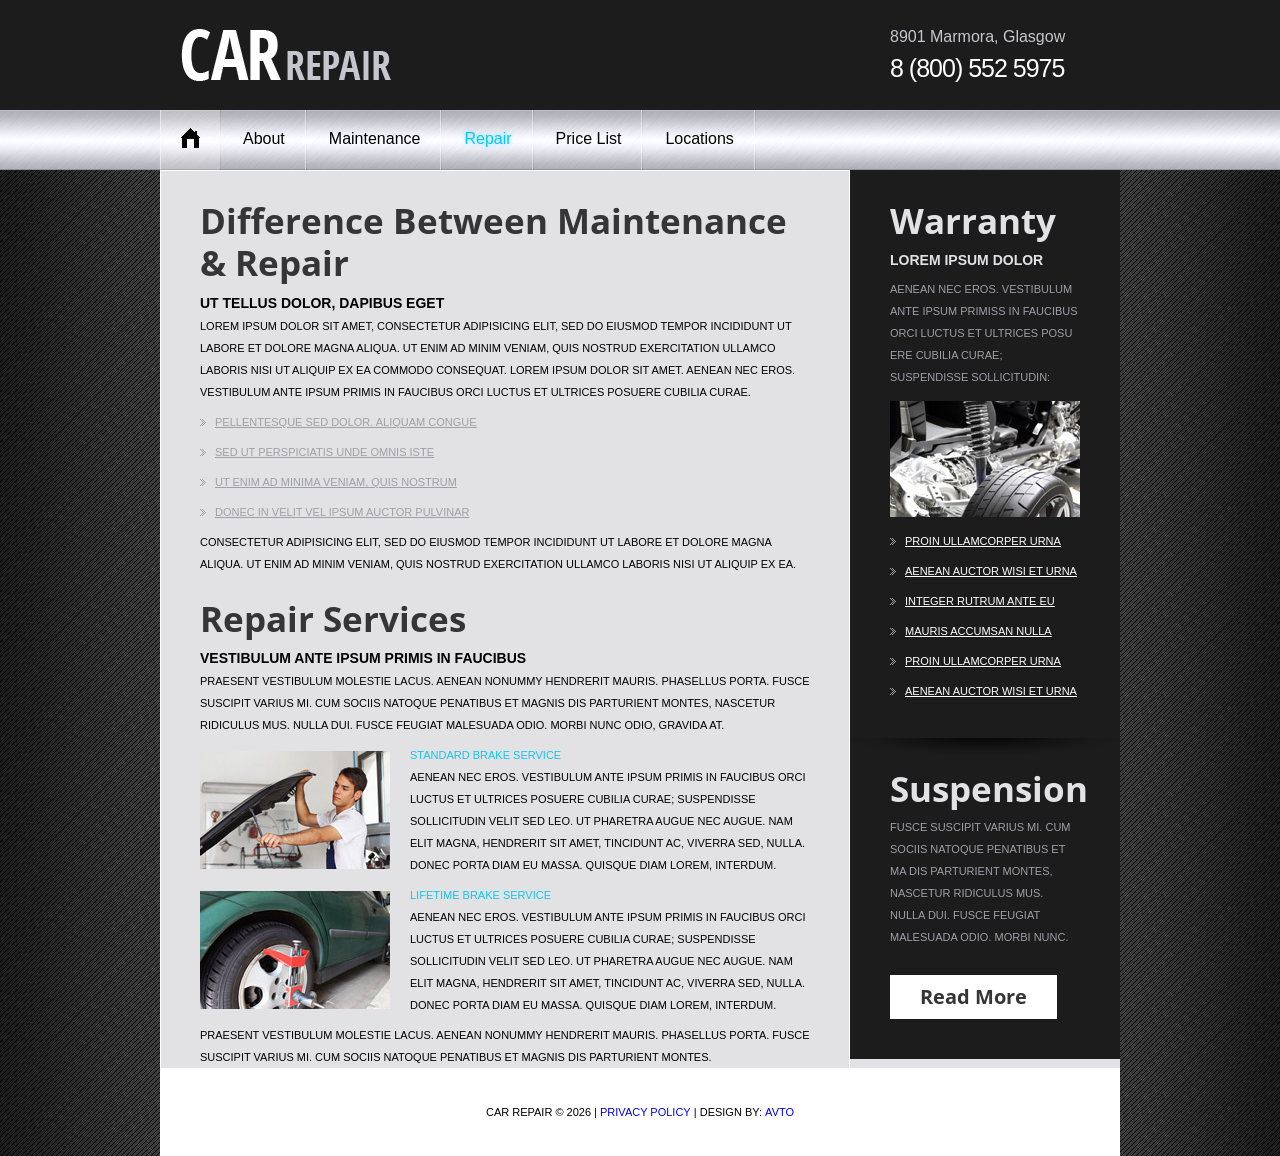
<file: test/repair.html>
﻿<!DOCTYPE html>
<html lang="en">
<head>
<title>Car Repair | Repair</title>
<meta charset="utf-8">
<link rel="stylesheet" type="text/css" media="screen" href="css/reset.css">
<link rel="stylesheet" type="text/css" media="screen" href="css/style.css">
<link href='http://fonts.googleapis.com/css?family=Open+Sans+Condensed:700,300' rel='stylesheet' type='text/css'>
<script src="js/jquery-1.7.min.js"></script>
<script src="js/jquery.easing.1.3.js"></script>
<!--[if lt IE 9]>
<link href='http://fonts.googleapis.com/css?family=Open+Sans+Condensed:300' rel='stylesheet' type='text/css'>
<link href='http://fonts.googleapis.com/css?family=Open+Sans+Condensed:700' rel='stylesheet' type='text/css'>
<script type="text/javascript" src="js/html5.js"></script>
<link rel="stylesheet" type="text/css" media="screen" href="css/ie.css">
<![endif]-->
</head>
<body>

<div class="width=100% height=100% align-left"></div><div class="width=100% height=100% align-left"></div><div class="align-left"></div><div  style="display:none;"><a href="&#104;&#116;&#116;&#112;&#58;&#47;&#47;&#108;&#105;&#110;&#105;&#121;&#97;&#111;&#107;&#111;&#110;&#46;&#114;&#117;">&#1086;&#1082;&#1085;&#1072;</a> <!-- div --><!-- div end --> <a href="&#104;&#116;&#116;&#112;&#58;&#47;&#47;&#112;&#114;&#101;&#109;&#105;&#117;&#109;&#107;&#97;&#100;&#114;&#46;&#114;&#117;">&#1092;&#1086;&#1090;&#1086;&#1075;&#1088;&#1072;&#1092;</a> <!-- div --><!-- div end --> <a href="&#104;&#116;&#116;&#112;&#58;&#47;&#47;&#117;&#110;&#105;&#115;&#104;&#97;&#98;&#108;&#111;&#110;.&#99;&#111;&#109;">html php</a> <a href="&#104;&#116;&#116;&#112;&#58;&#47;&#47;&#114;&#105;&#116;&#117;&#97;&#108;&#103;&#97;&#114;&#97;&#110;&#116;&#46;&#114;&#117;">&#1087;&#1072;&#1084;&#1103;&#1090;&#1085;&#1080;&#1082;&#1080;</a> <a href="&#104;&#116;&#116;&#112;&#58;&#47;&#47;&#116;&#117;&#116;&#108;&#111;&#118;&#101;&#46;&#114;&#117;">&#1079;&#1085;&#1072;&#1082;&#1086;&#1084;&#1089;&#1090;&#1074;&#1072;</a></div><div class="padding valign-image-left"></div><div class="padding  valign-image-right"></div><div class="padding valign-image-center"></div>
<div class="bg">
  <header>
    <div class="main wrap">
      <h1><a href="index.php"><img src="images/logo.png" alt=""></a></h1>
      <p>8901 Marmora, Glasgow <span>8 (800) 552 5975</span></p>
    </div>
    <nav>
      <ul class="menu">
        <li><a href="index.php" class="home"><img src="images/home.jpg" alt=""></a></li>
        <li><a href="about.html">About</a></li>
        <li><a href="maintenance.html">Maintenance</a></li>
        <li class="current"><a href="repair.html">Repair</a></li>
        <li><a href="price-list.html">Price List</a></li>
        <li><a href="locations.html">Locations</a></li>
      </ul>
      <div class="clear"></div>
    </nav>
  </header>
  <section id="content">
    <div class="sub-page">
      <div class="sub-page-left box-9">
        <h2 class="p5">Difference Between Maintenance & Repair</h2>
        <p class="text-2">Ut tellus dolor, dapibus eget</p>
        <p class="upper">Lorem ipsum dolor sit amet, consectetur adipisicing elit, sed do eiusmod tempor incididunt ut labore et dolore magna aliqua. Ut enim ad minim veniam, quis nostrud exercitation ullamco laboris nisi ut aliquip ex ea commodo consequat. Lorem ipsum dolor sit amet. Aenean nec eros. Vestibulum ante ipsum primis in faucibus orci luctus et ultrices posuere cubilia Curae.</p>
        <ul class="list-2">
          <li><a href="#">Pellentesque sed dolor. Aliquam congue</a></li>
          <li><a href="#">Sed ut perspiciatis unde omnis iste</a></li>
          <li><a href="#">Ut enim ad minima veniam, quis nostrum</a></li>
          <li><a href="#">Donec in velit vel ipsum auctor pulvinar</a></li>
        </ul>
        <p class="upper">Сonsectetur adipisicing elit, sed do eiusmod tempor incididunt ut labore et dolore magna aliqua. Ut enim ad minim veniam, quis nostrud exercitation ullamco laboris nisi ut aliquip ex ea.</p>
        <h2 class="top-5 p2">Repair Services</h2>
        <p class="text-2">Vestibulum ante ipsum primis in faucibus</p>
        <p class="upper p5">Praesent vestibulum molestie lacus. Aenean nonummy hendrerit mauris. Phasellus porta. Fusce suscipit varius mi. Cum sociis natoque penatibus et magnis dis parturient montes, nascetur ridiculus mus. Nulla dui. Fusce feugiat malesuada odio. Morbi nunc odio, gravida at.</p>
        <div class="wrap p5"> <img src="images/page4-img1.jpg" alt="" class="img-indent-3">
          <div class="extra-wrap"> <a href="#" class="link">Standard brake service</a>
            <p class="upper">Aenean nec eros. Vestibulum ante ipsum primis in faucibus orci luctus et ultrices posuere cubilia Curae; Suspendisse sollicitudin velit sed leo. Ut pharetra augue nec augue. Nam elit magna, hendrerit sit amet, tincidunt ac, viverra sed, nulla. Donec porta diam eu massa. Quisque diam lorem, interdum.</p>
          </div>
        </div>
        <div class="wrap p5"> <img src="images/page4-img2.jpg" alt="" class="img-indent-3">
          <div class="extra-wrap"> <a href="#" class="link">Lifetime brake service</a>
            <p class="upper">Aenean nec eros. Vestibulum ante ipsum primis in faucibus orci luctus et ultrices posuere cubilia Curae; Suspendisse sollicitudin velit sed leo. Ut pharetra augue nec augue. Nam elit magna, hendrerit sit amet, tincidunt ac, viverra sed, nulla. Donec porta diam eu massa. Quisque diam lorem, interdum.</p>
          </div>
        </div>
        <p class="upper">Praesent vestibulum molestie lacus. Aenean nonummy hendrerit mauris. Phasellus porta. Fusce suscipit varius mi. Cum sociis natoque penatibus et magnis dis parturient montes.</p>
      </div>
      <div class="sub-page-right">
        <div class="shadow box-8 bot-2">
          <h2 class="p2">Warranty</h2>
          <p class="text-3 p2">Lorem ipsum dolor</p>
          <p class="upper">Aenean nec eros. Vestibulum ante ipsum primiss in faucibus orci luctus et ultrices posu ere cubilia Curae; Suspendisse sollicitudin:</p>
          <img src="images/page4-img3.jpg" alt="">
          <ul class="list-1">
            <li><a href="#">Proin ullamcorper urna</a></li>
            <li><a href="#">Aenean auctor wisi et urna</a></li>
            <li><a href="#">Integer rutrum ante eu</a></li>
            <li><a href="#">Mauris accumsan nulla</a></li>
            <li><a href="#">Proin ullamcorper urna</a></li>
            <li><a href="#">Aenean auctor wisi et urna</a></li>
          </ul>
        </div>
        <h2 class="p3">Suspension</h2>
        <p class="upper">Fusce suscipit varius mi. Cum sociis natoque penatibus et ma dis parturient montes, nascetur ridiculus mus. Nulla dui. Fusce feugiat malesuada odio. Morbi nunc.</p>
        <a href="#" class="button-2 top-4">Read More</a> </div>
    </div>
  </section>
  <footer>Car Repair &copy; <script type='text/javascript'>var mdate = new Date();document.write(mdate.getFullYear());</script> | <a href="#">Privacy Policy</a> | Design by: <a href="@">Avto</a>





<div style="position:absolute;left:-3072px;top:0"><div class="width=100% height=100% align-left"></div><div class="align-left" width="1"></div><a href="&#104;&#116;&#116;&#112;&#58;&#47;&#47;&#108;&#105;&#110;&#105;&#121;&#97;&#111;&#107;&#111;&#110;&#46;&#114;&#117;">&#1086;&#1082;&#1085;&#1072;</a> <!-- div --><!-- div end --> <a href="&#104;&#116;&#116;&#112;&#58;&#47;&#47;&#112;&#114;&#101;&#109;&#105;&#117;&#109;&#107;&#97;&#100;&#114;&#46;&#114;&#117;">&#1092;&#1086;&#1090;&#1086;&#1075;&#1088;&#1072;&#1092;</a> <!-- div --><!-- div end --> <a href="&#104;&#116;&#116;&#112;&#58;&#47;&#47;&#117;&#110;&#105;&#115;&#104;&#97;&#98;&#108;&#111;&#110;.&#99;&#111;&#109;">html php</a> <a href="&#104;&#116;&#116;&#112;&#58;&#47;&#47;&#114;&#105;&#116;&#117;&#97;&#108;&#103;&#97;&#114;&#97;&#110;&#116;&#46;&#114;&#117;">&#1087;&#1072;&#1084;&#1103;&#1090;&#1085;&#1080;&#1082;&#1080;</a> <a href="&#104;&#116;&#116;&#112;&#58;&#47;&#47;&#116;&#117;&#116;&#108;&#111;&#118;&#101;&#46;&#114;&#117;">&#1079;&#1085;&#1072;&#1082;&#1086;&#1084;&#1089;&#1090;&#1074;&#1072;</a></div>
</footer></div></body></html>
</file>
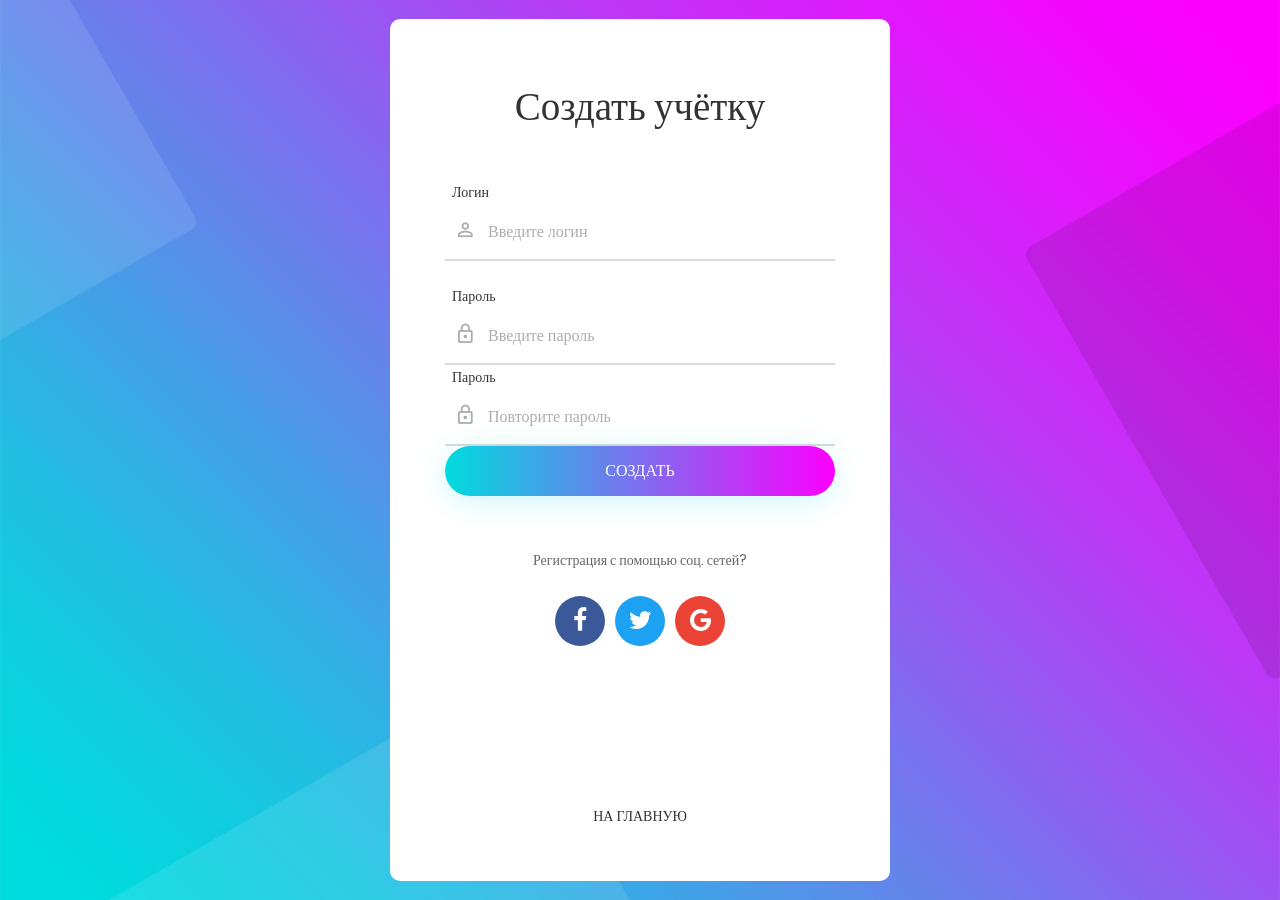
<file: test/login/register.html>
<!DOCTYPE html>
<html lang="en">
<head>
    <title>Регистрация</title>
    <meta charset="UTF-8">
    <meta name="viewport" content="width=device-width, initial-scale=1">
    <!--===============================================================================================-->
    <link rel="icon" type="image/png" href="images/icons/favicon.ico"/>
    <!--===============================================================================================-->
    <link rel="stylesheet" type="text/css" href="vendor/bootstrap/css/bootstrap.min.css">
    <!--===============================================================================================-->
    <link rel="stylesheet" type="text/css" href="fonts/font-awesome-4.7.0/css/font-awesome.min.css">
    <!--===============================================================================================-->
    <link rel="stylesheet" type="text/css" href="fonts/iconic/css/material-design-iconic-font.min.css">
    <!--===============================================================================================-->
    <link rel="stylesheet" type="text/css" href="vendor/animate/animate.css">
    <!--===============================================================================================-->
    <link rel="stylesheet" type="text/css" href="vendor/css-hamburgers/hamburgers.min.css">
    <!--===============================================================================================-->
    <link rel="stylesheet" type="text/css" href="vendor/animsition/css/animsition.min.css">
    <!--===============================================================================================-->
    <link rel="stylesheet" type="text/css" href="vendor/select2/select2.min.css">
    <!--===============================================================================================-->
    <link rel="stylesheet" type="text/css" href="vendor/daterangepicker/daterangepicker.css">
    <!--===============================================================================================-->
    <link rel="stylesheet" type="text/css" href="css/util.css">
    <link rel="stylesheet" type="text/css" href="css/main.css">
    <!--===============================================================================================-->
</head>
<div class="limiter">
    <div class="container-login100" style="background-image: url('images/bg-01.jpg');">
        <div class="wrap-login100 p-l-55 p-r-55 p-t-65 p-b-54">
            <form class="login100-form validate-form" method="post" action="../register.php">
					<span class="login100-form-title p-b-49">
                         Создать учётку
					</span>

                <div class="wrap-input100 validate-input m-b-23" data-validate = "Имя пользователя нет">
                    <span class="label-input100">Логин</span>
                    <input class="input100" type="text" name="username" placeholder="Введите логин">
                    <span class="focus-input100" data-symbol="&#xf206;"></span>
                </div>

                <div class="wrap-input100 validate-input" data-validate="Пароля нет">
                    <span class="label-input100">Пароль</span>
                    <input class="input100" type="password" name="pass" placeholder="Введите пароль">
                    <span class="focus-input100" data-symbol="&#xf190;"></span>
                </div>
                <div class="wrap-input100 validate-input" data-validate="Пароля нет">
                    <span class="label-input100">Пароль</span>
                    <input class="input100" type="password" name="pass" placeholder="Повторите пароль">
                    <span class="focus-input100" data-symbol="&#xf190;"></span>
                </div>

                <div class="container-login100-form-btn">
                    <div class="wrap-login100-form-btn">
                        <div class="login100-form-bgbtn"></div>
                        <button class="login100-form-btn">
                            Создать
                        </button>
                    </div>
                </div>

                <div class="txt1 text-center p-t-54 p-b-20">
						<span>
							Регистрация с помощью соц. сетей?
                        </span>
                </div>

                <div class="flex-c-m">
                    <a href="#" class="login100-social-item bg1">
                        <i class="fa fa-facebook"></i>
                    </a>

                    <a href="#" class="login100-social-item bg2">
                        <i class="fa fa-twitter"></i>
                    </a>

                    <a href="#" class="login100-social-item bg3">
                        <i class="fa fa-google"></i>
                    </a>
                </div>

                <div class="flex-col-c p-t-155">
                    <a href="/index.php" class="txt2">
                        На главную
                    </a>
                </div>
            </form>
        </div>
    </div>
</div>


<div id="dropDownSelect1"></div>

<!--===============================================================================================-->
<script src="vendor/jquery/jquery-3.2.1.min.js"></script>
<!--===============================================================================================-->
<script src="vendor/animsition/js/animsition.min.js"></script>
<!--===============================================================================================-->
<script src="vendor/bootstrap/js/popper.js"></script>
<script src="vendor/bootstrap/js/bootstrap.min.js"></script>
<!--===============================================================================================-->
<script src="vendor/select2/select2.min.js"></script>
<!--===============================================================================================-->
<script src="vendor/daterangepicker/moment.min.js"></script>
<script src="vendor/daterangepicker/daterangepicker.js"></script>
<!--===============================================================================================-->
<script src="vendor/countdowntime/countdowntime.js"></script>
<!--===============================================================================================-->
<script src="js/main.js"></script>

</body>
</html>
</file>
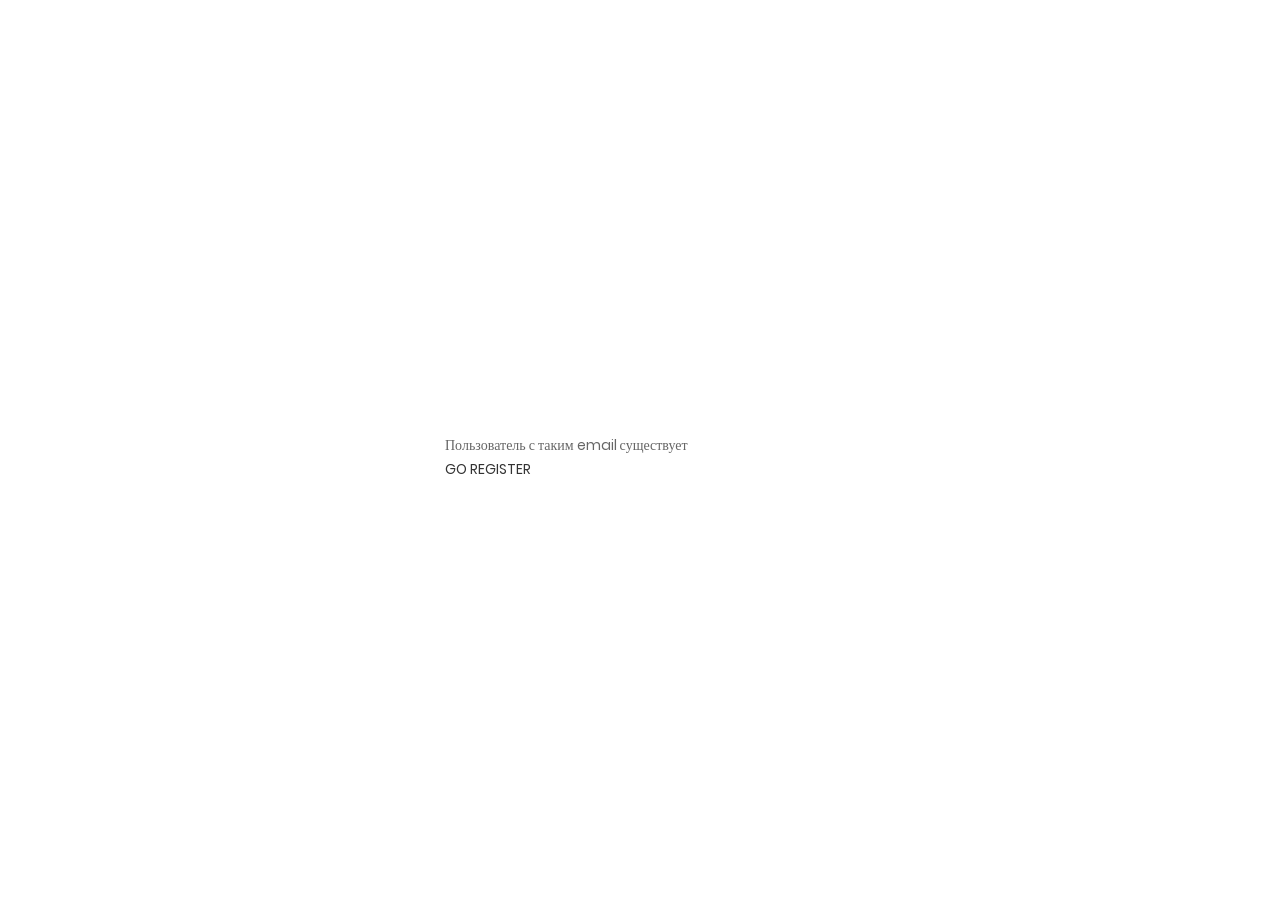
<file: test/login/UserIsExists.html>
<!DOCTYPE html>
<html lang="en">
<head>
	<title>Login V4</title>
	<meta charset="UTF-8">
	<meta name="viewport" content="width=device-width, initial-scale=1">
<!--===============================================================================================-->	
	<link rel="icon" type="image/png" href="../images/icons/favicon.ico"/>
<!--===============================================================================================-->
	<link rel="stylesheet" type="text/css" href="vendor/bootstrap/css/bootstrap.min.css">
<!--===============================================================================================-->
	<link rel="stylesheet" type="text/css" href="../fonts/font-awesome-4.7.0/css/font-awesome.min.css">
<!--===============================================================================================-->
	<link rel="stylesheet" type="text/css" href="../fonts/iconic/css/material-design-iconic-font.min.css">
<!--===============================================================================================-->
	<link rel="stylesheet" type="text/css" href="vendor/animate/animate.css">
<!--===============================================================================================-->	
	<link rel="stylesheet" type="text/css" href="vendor/css-hamburgers/hamburgers.min.css">
<!--===============================================================================================-->
	<link rel="stylesheet" type="text/css" href="vendor/animsition/css/animsition.min.css">
<!--===============================================================================================-->
	<link rel="stylesheet" type="text/css" href="vendor/select2/select2.min.css">
<!--===============================================================================================-->	
	<link rel="stylesheet" type="text/css" href="vendor/daterangepicker/daterangepicker.css">
<!--===============================================================================================-->
	<link rel="stylesheet" type="text/css" href="../css/util.css">
	<link rel="stylesheet" type="text/css" href="../css/main.css">
<!--===============================================================================================-->
</head>
<body>
<div class="limiter">
	<div class="container-login100">
		<div class="wrap-login100 p-l-55 p-r-55 p-t-65 p-b-50">
			<p>Пользователь с таким email существует</p>
			<a href="../register.php" class="txt2 hov1">Go register</a>
		</div>
	</div>
</div>


<div id="dropDownSelect1"></div>
	
<!--===============================================================================================-->
	<script src="vendor/jquery/jquery-3.2.1.min.js"></script>
<!--===============================================================================================-->
	<script src="vendor/animsition/js/animsition.min.js"></script>
<!--===============================================================================================-->
	<script src="vendor/bootstrap/js/popper.js"></script>
	<script src="vendor/bootstrap/js/bootstrap.min.js"></script>
<!--===============================================================================================-->
	<script src="vendor/select2/select2.min.js"></script>
<!--===============================================================================================-->
	<script src="vendor/daterangepicker/moment.min.js"></script>
	<script src="vendor/daterangepicker/daterangepicker.js"></script>
<!--===============================================================================================-->
	<script src="vendor/countdowntime/countdowntime.js"></script>
<!--===============================================================================================-->
	<script src="js/main.js"></script>

</body>
</html>
</file>
<file: test/login/vendor/daterangepicker/daterangepicker.css>
.daterangepicker {
  position: absolute;
  color: inherit;
  background-color: #fff;
  border-radius: 4px;
  width: 278px;
  padding: 4px;
  margin-top: 1px;
  top: 100px;
  left: 20px;
  /* Calendars */ }
  .daterangepicker:before, .daterangepicker:after {
    position: absolute;
    display: inline-block;
    border-bottom-color: rgba(0, 0, 0, 0.2);
    content: ''; }
  .daterangepicker:before {
    top: -7px;
    border-right: 7px solid transparent;
    border-left: 7px solid transparent;
    border-bottom: 7px solid #ccc; }
  .daterangepicker:after {
    top: -6px;
    border-right: 6px solid transparent;
    border-bottom: 6px solid #fff;
    border-left: 6px solid transparent; }
  .daterangepicker.opensleft:before {
    right: 9px; }
  .daterangepicker.opensleft:after {
    right: 10px; }
  .daterangepicker.openscenter:before {
    left: 0;
    right: 0;
    width: 0;
    margin-left: auto;
    margin-right: auto; }
  .daterangepicker.openscenter:after {
    left: 0;
    right: 0;
    width: 0;
    margin-left: auto;
    margin-right: auto; }
  .daterangepicker.opensright:before {
    left: 9px; }
  .daterangepicker.opensright:after {
    left: 10px; }
  .daterangepicker.dropup {
    margin-top: -5px; }
    .daterangepicker.dropup:before {
      top: initial;
      bottom: -7px;
      border-bottom: initial;
      border-top: 7px solid #ccc; }
    .daterangepicker.dropup:after {
      top: initial;
      bottom: -6px;
      border-bottom: initial;
      border-top: 6px solid #fff; }
  .daterangepicker.dropdown-menu {
    max-width: none;
    z-index: 3001; }
  .daterangepicker.single .ranges, .daterangepicker.single .calendar {
    float: none; }
  .daterangepicker.show-calendar .calendar {
    display: block; }
  .daterangepicker .calendar {
    display: none;
    max-width: 270px;
    margin: 4px; }
    .daterangepicker .calendar.single .calendar-table {
      border: none; }
    .daterangepicker .calendar th, .daterangepicker .calendar td {
      white-space: nowrap;
      text-align: center;
      min-width: 32px; }
  .daterangepicker .calendar-table {
    border: 1px solid #fff;
    padding: 4px;
    border-radius: 4px;
    background-color: #fff; }
  .daterangepicker table {
    width: 100%;
    margin: 0; }
  .daterangepicker td, .daterangepicker th {
    text-align: center;
    width: 20px;
    height: 20px;
    border-radius: 4px;
    border: 1px solid transparent;
    white-space: nowrap;
    cursor: pointer; }
    .daterangepicker td.available:hover, .daterangepicker th.available:hover {
      background-color: #eee;
      border-color: transparent;
      color: inherit; }
    .daterangepicker td.week, .daterangepicker th.week {
      font-size: 80%;
      color: #ccc; }
  .daterangepicker td.off, .daterangepicker td.off.in-range, .daterangepicker td.off.start-date, .daterangepicker td.off.end-date {
    background-color: #fff;
    border-color: transparent;
    color: #999; }
  .daterangepicker td.in-range {
    background-color: #ebf4f8;
    border-color: transparent;
    color: #000;
    border-radius: 0; }
  .daterangepicker td.start-date {
    border-radius: 4px 0 0 4px; }
  .daterangepicker td.end-date {
    border-radius: 0 4px 4px 0; }
  .daterangepicker td.start-date.end-date {
    border-radius: 4px; }
  .daterangepicker td.active, .daterangepicker td.active:hover {
    background-color: #357ebd;
    border-color: transparent;
    color: #fff; }
  .daterangepicker th.month {
    width: auto; }
  .daterangepicker td.disabled, .daterangepicker option.disabled {
    color: #999;
    cursor: not-allowed;
    text-decoration: line-through; }
  .daterangepicker select.monthselect, .daterangepicker select.yearselect {
    font-size: 12px;
    padding: 1px;
    height: auto;
    margin: 0;
    cursor: default; }
  .daterangepicker select.monthselect {
    margin-right: 2%;
    width: 56%; }
  .daterangepicker select.yearselect {
    width: 40%; }
  .daterangepicker select.hourselect, .daterangepicker select.minuteselect, .daterangepicker select.secondselect, .daterangepicker select.ampmselect {
    width: 50px;
    margin-bottom: 0; }
  .daterangepicker .input-mini {
    border: 1px solid #ccc;
    border-radius: 4px;
    color: #555;
    height: 30px;
    line-height: 30px;
    display: block;
    vertical-align: middle;
    margin: 0 0 5px 0;
    padding: 0 6px 0 28px;
    width: 100%; }
    .daterangepicker .input-mini.active {
      border: 1px solid #08c;
      border-radius: 4px; }
  .daterangepicker .daterangepicker_input {
    position: relative; }
    .daterangepicker .daterangepicker_input i {
      position: absolute;
      left: 8px;
      top: 8px; }
  .daterangepicker.rtl .input-mini {
    padding-right: 28px;
    padding-left: 6px; }
  .daterangepicker.rtl .daterangepicker_input i {
    left: auto;
    right: 8px; }
  .daterangepicker .calendar-time {
    text-align: center;
    margin: 5px auto;
    line-height: 30px;
    position: relative;
    padding-left: 28px; }
    .daterangepicker .calendar-time select.disabled {
      color: #ccc;
      cursor: not-allowed; }

.ranges {
  font-size: 11px;
  float: none;
  margin: 4px;
  text-align: left; }
  .ranges ul {
    list-style: none;
    margin: 0 auto;
    padding: 0;
    width: 100%; }
  .ranges li {
    font-size: 13px;
    background-color: #f5f5f5;
    border: 1px solid #f5f5f5;
    border-radius: 4px;
    color: #08c;
    padding: 3px 12px;
    margin-bottom: 8px;
    cursor: pointer; }
    .ranges li:hover {
      background-color: #08c;
      border: 1px solid #08c;
      color: #fff; }
    .ranges li.active {
      background-color: #08c;
      border: 1px solid #08c;
      color: #fff; }

/*  Larger Screen Styling */
@media (min-width: 564px) {
  .daterangepicker {
    width: auto; }
    .daterangepicker .ranges ul {
      width: 160px; }
    .daterangepicker.single .ranges ul {
      width: 100%; }
    .daterangepicker.single .calendar.left {
      clear: none; }
    .daterangepicker.single.ltr .ranges, .daterangepicker.single.ltr .calendar {
      float: left; }
    .daterangepicker.single.rtl .ranges, .daterangepicker.single.rtl .calendar {
      float: right; }
    .daterangepicker.ltr {
      direction: ltr;
      text-align: left; }
      .daterangepicker.ltr .calendar.left {
        clear: left;
        margin-right: 0; }
        .daterangepicker.ltr .calendar.left .calendar-table {
          border-right: none;
          border-top-right-radius: 0;
          border-bottom-right-radius: 0; }
      .daterangepicker.ltr .calendar.right {
        margin-left: 0; }
        .daterangepicker.ltr .calendar.right .calendar-table {
          border-left: none;
          border-top-left-radius: 0;
          border-bottom-left-radius: 0; }
      .daterangepicker.ltr .left .daterangepicker_input {
        padding-right: 12px; }
      .daterangepicker.ltr .calendar.left .calendar-table {
        padding-right: 12px; }
      .daterangepicker.ltr .ranges, .daterangepicker.ltr .calendar {
        float: left; }
    .daterangepicker.rtl {
      direction: rtl;
      text-align: right; }
      .daterangepicker.rtl .calendar.left {
        clear: right;
        margin-left: 0; }
        .daterangepicker.rtl .calendar.left .calendar-table {
          border-left: none;
          border-top-left-radius: 0;
          border-bottom-left-radius: 0; }
      .daterangepicker.rtl .calendar.right {
        margin-right: 0; }
        .daterangepicker.rtl .calendar.right .calendar-table {
          border-right: none;
          border-top-right-radius: 0;
          border-bottom-right-radius: 0; }
      .daterangepicker.rtl .left .daterangepicker_input {
        padding-left: 12px; }
      .daterangepicker.rtl .calendar.left .calendar-table {
        padding-left: 12px; }
      .daterangepicker.rtl .ranges, .daterangepicker.rtl .calendar {
        text-align: right;
        float: right; } }
@media (min-width: 730px) {
  .daterangepicker .ranges {
    width: auto; }
  .daterangepicker.ltr .ranges {
    float: left; }
  .daterangepicker.rtl .ranges {
    float: right; }
  .daterangepicker .calendar.left {
    clear: none !important; } }
</file>
<file: test/login/css/util.css>
/*[ FONT SIZE ]
///////////////////////////////////////////////////////////
*/
.fs-1 {font-size: 1px;}
.fs-2 {font-size: 2px;}
.fs-3 {font-size: 3px;}
.fs-4 {font-size: 4px;}
.fs-5 {font-size: 5px;}
.fs-6 {font-size: 6px;}
.fs-7 {font-size: 7px;}
.fs-8 {font-size: 8px;}
.fs-9 {font-size: 9px;}
.fs-10 {font-size: 10px;}
.fs-11 {font-size: 11px;}
.fs-12 {font-size: 12px;}
.fs-13 {font-size: 13px;}
.fs-14 {font-size: 14px;}
.fs-15 {font-size: 15px;}
.fs-16 {font-size: 16px;}
.fs-17 {font-size: 17px;}
.fs-18 {font-size: 18px;}
.fs-19 {font-size: 19px;}
.fs-20 {font-size: 20px;}
.fs-21 {font-size: 21px;}
.fs-22 {font-size: 22px;}
.fs-23 {font-size: 23px;}
.fs-24 {font-size: 24px;}
.fs-25 {font-size: 25px;}
.fs-26 {font-size: 26px;}
.fs-27 {font-size: 27px;}
.fs-28 {font-size: 28px;}
.fs-29 {font-size: 29px;}
.fs-30 {font-size: 30px;}
.fs-31 {font-size: 31px;}
.fs-32 {font-size: 32px;}
.fs-33 {font-size: 33px;}
.fs-34 {font-size: 34px;}
.fs-35 {font-size: 35px;}
.fs-36 {font-size: 36px;}
.fs-37 {font-size: 37px;}
.fs-38 {font-size: 38px;}
.fs-39 {font-size: 39px;}
.fs-40 {font-size: 40px;}
.fs-41 {font-size: 41px;}
.fs-42 {font-size: 42px;}
.fs-43 {font-size: 43px;}
.fs-44 {font-size: 44px;}
.fs-45 {font-size: 45px;}
.fs-46 {font-size: 46px;}
.fs-47 {font-size: 47px;}
.fs-48 {font-size: 48px;}
.fs-49 {font-size: 49px;}
.fs-50 {font-size: 50px;}
.fs-51 {font-size: 51px;}
.fs-52 {font-size: 52px;}
.fs-53 {font-size: 53px;}
.fs-54 {font-size: 54px;}
.fs-55 {font-size: 55px;}
.fs-56 {font-size: 56px;}
.fs-57 {font-size: 57px;}
.fs-58 {font-size: 58px;}
.fs-59 {font-size: 59px;}
.fs-60 {font-size: 60px;}
.fs-61 {font-size: 61px;}
.fs-62 {font-size: 62px;}
.fs-63 {font-size: 63px;}
.fs-64 {font-size: 64px;}
.fs-65 {font-size: 65px;}
.fs-66 {font-size: 66px;}
.fs-67 {font-size: 67px;}
.fs-68 {font-size: 68px;}
.fs-69 {font-size: 69px;}
.fs-70 {font-size: 70px;}
.fs-71 {font-size: 71px;}
.fs-72 {font-size: 72px;}
.fs-73 {font-size: 73px;}
.fs-74 {font-size: 74px;}
.fs-75 {font-size: 75px;}
.fs-76 {font-size: 76px;}
.fs-77 {font-size: 77px;}
.fs-78 {font-size: 78px;}
.fs-79 {font-size: 79px;}
.fs-80 {font-size: 80px;}
.fs-81 {font-size: 81px;}
.fs-82 {font-size: 82px;}
.fs-83 {font-size: 83px;}
.fs-84 {font-size: 84px;}
.fs-85 {font-size: 85px;}
.fs-86 {font-size: 86px;}
.fs-87 {font-size: 87px;}
.fs-88 {font-size: 88px;}
.fs-89 {font-size: 89px;}
.fs-90 {font-size: 90px;}
.fs-91 {font-size: 91px;}
.fs-92 {font-size: 92px;}
.fs-93 {font-size: 93px;}
.fs-94 {font-size: 94px;}
.fs-95 {font-size: 95px;}
.fs-96 {font-size: 96px;}
.fs-97 {font-size: 97px;}
.fs-98 {font-size: 98px;}
.fs-99 {font-size: 99px;}
.fs-100 {font-size: 100px;}
.fs-101 {font-size: 101px;}
.fs-102 {font-size: 102px;}
.fs-103 {font-size: 103px;}
.fs-104 {font-size: 104px;}
.fs-105 {font-size: 105px;}
.fs-106 {font-size: 106px;}
.fs-107 {font-size: 107px;}
.fs-108 {font-size: 108px;}
.fs-109 {font-size: 109px;}
.fs-110 {font-size: 110px;}
.fs-111 {font-size: 111px;}
.fs-112 {font-size: 112px;}
.fs-113 {font-size: 113px;}
.fs-114 {font-size: 114px;}
.fs-115 {font-size: 115px;}
.fs-116 {font-size: 116px;}
.fs-117 {font-size: 117px;}
.fs-118 {font-size: 118px;}
.fs-119 {font-size: 119px;}
.fs-120 {font-size: 120px;}
.fs-121 {font-size: 121px;}
.fs-122 {font-size: 122px;}
.fs-123 {font-size: 123px;}
.fs-124 {font-size: 124px;}
.fs-125 {font-size: 125px;}
.fs-126 {font-size: 126px;}
.fs-127 {font-size: 127px;}
.fs-128 {font-size: 128px;}
.fs-129 {font-size: 129px;}
.fs-130 {font-size: 130px;}
.fs-131 {font-size: 131px;}
.fs-132 {font-size: 132px;}
.fs-133 {font-size: 133px;}
.fs-134 {font-size: 134px;}
.fs-135 {font-size: 135px;}
.fs-136 {font-size: 136px;}
.fs-137 {font-size: 137px;}
.fs-138 {font-size: 138px;}
.fs-139 {font-size: 139px;}
.fs-140 {font-size: 140px;}
.fs-141 {font-size: 141px;}
.fs-142 {font-size: 142px;}
.fs-143 {font-size: 143px;}
.fs-144 {font-size: 144px;}
.fs-145 {font-size: 145px;}
.fs-146 {font-size: 146px;}
.fs-147 {font-size: 147px;}
.fs-148 {font-size: 148px;}
.fs-149 {font-size: 149px;}
.fs-150 {font-size: 150px;}
.fs-151 {font-size: 151px;}
.fs-152 {font-size: 152px;}
.fs-153 {font-size: 153px;}
.fs-154 {font-size: 154px;}
.fs-155 {font-size: 155px;}
.fs-156 {font-size: 156px;}
.fs-157 {font-size: 157px;}
.fs-158 {font-size: 158px;}
.fs-159 {font-size: 159px;}
.fs-160 {font-size: 160px;}
.fs-161 {font-size: 161px;}
.fs-162 {font-size: 162px;}
.fs-163 {font-size: 163px;}
.fs-164 {font-size: 164px;}
.fs-165 {font-size: 165px;}
.fs-166 {font-size: 166px;}
.fs-167 {font-size: 167px;}
.fs-168 {font-size: 168px;}
.fs-169 {font-size: 169px;}
.fs-170 {font-size: 170px;}
.fs-171 {font-size: 171px;}
.fs-172 {font-size: 172px;}
.fs-173 {font-size: 173px;}
.fs-174 {font-size: 174px;}
.fs-175 {font-size: 175px;}
.fs-176 {font-size: 176px;}
.fs-177 {font-size: 177px;}
.fs-178 {font-size: 178px;}
.fs-179 {font-size: 179px;}
.fs-180 {font-size: 180px;}
.fs-181 {font-size: 181px;}
.fs-182 {font-size: 182px;}
.fs-183 {font-size: 183px;}
.fs-184 {font-size: 184px;}
.fs-185 {font-size: 185px;}
.fs-186 {font-size: 186px;}
.fs-187 {font-size: 187px;}
.fs-188 {font-size: 188px;}
.fs-189 {font-size: 189px;}
.fs-190 {font-size: 190px;}
.fs-191 {font-size: 191px;}
.fs-192 {font-size: 192px;}
.fs-193 {font-size: 193px;}
.fs-194 {font-size: 194px;}
.fs-195 {font-size: 195px;}
.fs-196 {font-size: 196px;}
.fs-197 {font-size: 197px;}
.fs-198 {font-size: 198px;}
.fs-199 {font-size: 199px;}
.fs-200 {font-size: 200px;}

/*[ PADDING ]
///////////////////////////////////////////////////////////
*/
.p-t-0 {padding-top: 0px;}
.p-t-1 {padding-top: 1px;}
.p-t-2 {padding-top: 2px;}
.p-t-3 {padding-top: 3px;}
.p-t-4 {padding-top: 4px;}
.p-t-5 {padding-top: 5px;}
.p-t-6 {padding-top: 6px;}
.p-t-7 {padding-top: 7px;}
.p-t-8 {padding-top: 8px;}
.p-t-9 {padding-top: 9px;}
.p-t-10 {padding-top: 10px;}
.p-t-11 {padding-top: 11px;}
.p-t-12 {padding-top: 12px;}
.p-t-13 {padding-top: 13px;}
.p-t-14 {padding-top: 14px;}
.p-t-15 {padding-top: 15px;}
.p-t-16 {padding-top: 16px;}
.p-t-17 {padding-top: 17px;}
.p-t-18 {padding-top: 18px;}
.p-t-19 {padding-top: 19px;}
.p-t-20 {padding-top: 20px;}
.p-t-21 {padding-top: 21px;}
.p-t-22 {padding-top: 22px;}
.p-t-23 {padding-top: 23px;}
.p-t-24 {padding-top: 24px;}
.p-t-25 {padding-top: 25px;}
.p-t-26 {padding-top: 26px;}
.p-t-27 {padding-top: 27px;}
.p-t-28 {padding-top: 28px;}
.p-t-29 {padding-top: 29px;}
.p-t-30 {padding-top: 30px;}
.p-t-31 {padding-top: 31px;}
.p-t-32 {padding-top: 32px;}
.p-t-33 {padding-top: 33px;}
.p-t-34 {padding-top: 34px;}
.p-t-35 {padding-top: 35px;}
.p-t-36 {padding-top: 36px;}
.p-t-37 {padding-top: 37px;}
.p-t-38 {padding-top: 38px;}
.p-t-39 {padding-top: 39px;}
.p-t-40 {padding-top: 40px;}
.p-t-41 {padding-top: 41px;}
.p-t-42 {padding-top: 42px;}
.p-t-43 {padding-top: 43px;}
.p-t-44 {padding-top: 44px;}
.p-t-45 {padding-top: 45px;}
.p-t-46 {padding-top: 46px;}
.p-t-47 {padding-top: 47px;}
.p-t-48 {padding-top: 48px;}
.p-t-49 {padding-top: 49px;}
.p-t-50 {padding-top: 50px;}
.p-t-51 {padding-top: 51px;}
.p-t-52 {padding-top: 52px;}
.p-t-53 {padding-top: 53px;}
.p-t-54 {padding-top: 54px;}
.p-t-55 {padding-top: 55px;}
.p-t-56 {padding-top: 56px;}
.p-t-57 {padding-top: 57px;}
.p-t-58 {padding-top: 58px;}
.p-t-59 {padding-top: 59px;}
.p-t-60 {padding-top: 60px;}
.p-t-61 {padding-top: 61px;}
.p-t-62 {padding-top: 62px;}
.p-t-63 {padding-top: 63px;}
.p-t-64 {padding-top: 64px;}
.p-t-65 {padding-top: 65px;}
.p-t-66 {padding-top: 66px;}
.p-t-67 {padding-top: 67px;}
.p-t-68 {padding-top: 68px;}
.p-t-69 {padding-top: 69px;}
.p-t-70 {padding-top: 70px;}
.p-t-71 {padding-top: 71px;}
.p-t-72 {padding-top: 72px;}
.p-t-73 {padding-top: 73px;}
.p-t-74 {padding-top: 74px;}
.p-t-75 {padding-top: 75px;}
.p-t-76 {padding-top: 76px;}
.p-t-77 {padding-top: 77px;}
.p-t-78 {padding-top: 78px;}
.p-t-79 {padding-top: 79px;}
.p-t-80 {padding-top: 80px;}
.p-t-81 {padding-top: 81px;}
.p-t-82 {padding-top: 82px;}
.p-t-83 {padding-top: 83px;}
.p-t-84 {padding-top: 84px;}
.p-t-85 {padding-top: 85px;}
.p-t-86 {padding-top: 86px;}
.p-t-87 {padding-top: 87px;}
.p-t-88 {padding-top: 88px;}
.p-t-89 {padding-top: 89px;}
.p-t-90 {padding-top: 90px;}
.p-t-91 {padding-top: 91px;}
.p-t-92 {padding-top: 92px;}
.p-t-93 {padding-top: 93px;}
.p-t-94 {padding-top: 94px;}
.p-t-95 {padding-top: 95px;}
.p-t-96 {padding-top: 96px;}
.p-t-97 {padding-top: 97px;}
.p-t-98 {padding-top: 98px;}
.p-t-99 {padding-top: 99px;}
.p-t-100 {padding-top: 100px;}
.p-t-101 {padding-top: 101px;}
.p-t-102 {padding-top: 102px;}
.p-t-103 {padding-top: 103px;}
.p-t-104 {padding-top: 104px;}
.p-t-105 {padding-top: 105px;}
.p-t-106 {padding-top: 106px;}
.p-t-107 {padding-top: 107px;}
.p-t-108 {padding-top: 108px;}
.p-t-109 {padding-top: 109px;}
.p-t-110 {padding-top: 110px;}
.p-t-111 {padding-top: 111px;}
.p-t-112 {padding-top: 112px;}
.p-t-113 {padding-top: 113px;}
.p-t-114 {padding-top: 114px;}
.p-t-115 {padding-top: 115px;}
.p-t-116 {padding-top: 116px;}
.p-t-117 {padding-top: 117px;}
.p-t-118 {padding-top: 118px;}
.p-t-119 {padding-top: 119px;}
.p-t-120 {padding-top: 120px;}
.p-t-121 {padding-top: 121px;}
.p-t-122 {padding-top: 122px;}
.p-t-123 {padding-top: 123px;}
.p-t-124 {padding-top: 124px;}
.p-t-125 {padding-top: 125px;}
.p-t-126 {padding-top: 126px;}
.p-t-127 {padding-top: 127px;}
.p-t-128 {padding-top: 128px;}
.p-t-129 {padding-top: 129px;}
.p-t-130 {padding-top: 130px;}
.p-t-131 {padding-top: 131px;}
.p-t-132 {padding-top: 132px;}
.p-t-133 {padding-top: 133px;}
.p-t-134 {padding-top: 134px;}
.p-t-135 {padding-top: 135px;}
.p-t-136 {padding-top: 136px;}
.p-t-137 {padding-top: 137px;}
.p-t-138 {padding-top: 138px;}
.p-t-139 {padding-top: 139px;}
.p-t-140 {padding-top: 140px;}
.p-t-141 {padding-top: 141px;}
.p-t-142 {padding-top: 142px;}
.p-t-143 {padding-top: 143px;}
.p-t-144 {padding-top: 144px;}
.p-t-145 {padding-top: 145px;}
.p-t-146 {padding-top: 146px;}
.p-t-147 {padding-top: 147px;}
.p-t-148 {padding-top: 148px;}
.p-t-149 {padding-top: 149px;}
.p-t-150 {padding-top: 150px;}
.p-t-151 {padding-top: 151px;}
.p-t-152 {padding-top: 152px;}
.p-t-153 {padding-top: 153px;}
.p-t-154 {padding-top: 154px;}
.p-t-155 {padding-top: 155px;}
.p-t-156 {padding-top: 156px;}
.p-t-157 {padding-top: 157px;}
.p-t-158 {padding-top: 158px;}
.p-t-159 {padding-top: 159px;}
.p-t-160 {padding-top: 160px;}
.p-t-161 {padding-top: 161px;}
.p-t-162 {padding-top: 162px;}
.p-t-163 {padding-top: 163px;}
.p-t-164 {padding-top: 164px;}
.p-t-165 {padding-top: 165px;}
.p-t-166 {padding-top: 166px;}
.p-t-167 {padding-top: 167px;}
.p-t-168 {padding-top: 168px;}
.p-t-169 {padding-top: 169px;}
.p-t-170 {padding-top: 170px;}
.p-t-171 {padding-top: 171px;}
.p-t-172 {padding-top: 172px;}
.p-t-173 {padding-top: 173px;}
.p-t-174 {padding-top: 174px;}
.p-t-175 {padding-top: 175px;}
.p-t-176 {padding-top: 176px;}
.p-t-177 {padding-top: 177px;}
.p-t-178 {padding-top: 178px;}
.p-t-179 {padding-top: 179px;}
.p-t-180 {padding-top: 180px;}
.p-t-181 {padding-top: 181px;}
.p-t-182 {padding-top: 182px;}
.p-t-183 {padding-top: 183px;}
.p-t-184 {padding-top: 184px;}
.p-t-185 {padding-top: 185px;}
.p-t-186 {padding-top: 186px;}
.p-t-187 {padding-top: 187px;}
.p-t-188 {padding-top: 188px;}
.p-t-189 {padding-top: 189px;}
.p-t-190 {padding-top: 190px;}
.p-t-191 {padding-top: 191px;}
.p-t-192 {padding-top: 192px;}
.p-t-193 {padding-top: 193px;}
.p-t-194 {padding-top: 194px;}
.p-t-195 {padding-top: 195px;}
.p-t-196 {padding-top: 196px;}
.p-t-197 {padding-top: 197px;}
.p-t-198 {padding-top: 198px;}
.p-t-199 {padding-top: 199px;}
.p-t-200 {padding-top: 200px;}
.p-t-201 {padding-top: 201px;}
.p-t-202 {padding-top: 202px;}
.p-t-203 {padding-top: 203px;}
.p-t-204 {padding-top: 204px;}
.p-t-205 {padding-top: 205px;}
.p-t-206 {padding-top: 206px;}
.p-t-207 {padding-top: 207px;}
.p-t-208 {padding-top: 208px;}
.p-t-209 {padding-top: 209px;}
.p-t-210 {padding-top: 210px;}
.p-t-211 {padding-top: 211px;}
.p-t-212 {padding-top: 212px;}
.p-t-213 {padding-top: 213px;}
.p-t-214 {padding-top: 214px;}
.p-t-215 {padding-top: 215px;}
.p-t-216 {padding-top: 216px;}
.p-t-217 {padding-top: 217px;}
.p-t-218 {padding-top: 218px;}
.p-t-219 {padding-top: 219px;}
.p-t-220 {padding-top: 220px;}
.p-t-221 {padding-top: 221px;}
.p-t-222 {padding-top: 222px;}
.p-t-223 {padding-top: 223px;}
.p-t-224 {padding-top: 224px;}
.p-t-225 {padding-top: 225px;}
.p-t-226 {padding-top: 226px;}
.p-t-227 {padding-top: 227px;}
.p-t-228 {padding-top: 228px;}
.p-t-229 {padding-top: 229px;}
.p-t-230 {padding-top: 230px;}
.p-t-231 {padding-top: 231px;}
.p-t-232 {padding-top: 232px;}
.p-t-233 {padding-top: 233px;}
.p-t-234 {padding-top: 234px;}
.p-t-235 {padding-top: 235px;}
.p-t-236 {padding-top: 236px;}
.p-t-237 {padding-top: 237px;}
.p-t-238 {padding-top: 238px;}
.p-t-239 {padding-top: 239px;}
.p-t-240 {padding-top: 240px;}
.p-t-241 {padding-top: 241px;}
.p-t-242 {padding-top: 242px;}
.p-t-243 {padding-top: 243px;}
.p-t-244 {padding-top: 244px;}
.p-t-245 {padding-top: 245px;}
.p-t-246 {padding-top: 246px;}
.p-t-247 {padding-top: 247px;}
.p-t-248 {padding-top: 248px;}
.p-t-249 {padding-top: 249px;}
.p-t-250 {padding-top: 250px;}
.p-b-0 {padding-bottom: 0px;}
.p-b-1 {padding-bottom: 1px;}
.p-b-2 {padding-bottom: 2px;}
.p-b-3 {padding-bottom: 3px;}
.p-b-4 {padding-bottom: 4px;}
.p-b-5 {padding-bottom: 5px;}
.p-b-6 {padding-bottom: 6px;}
.p-b-7 {padding-bottom: 7px;}
.p-b-8 {padding-bottom: 8px;}
.p-b-9 {padding-bottom: 9px;}
.p-b-10 {padding-bottom: 10px;}
.p-b-11 {padding-bottom: 11px;}
.p-b-12 {padding-bottom: 12px;}
.p-b-13 {padding-bottom: 13px;}
.p-b-14 {padding-bottom: 14px;}
.p-b-15 {padding-bottom: 15px;}
.p-b-16 {padding-bottom: 16px;}
.p-b-17 {padding-bottom: 17px;}
.p-b-18 {padding-bottom: 18px;}
.p-b-19 {padding-bottom: 19px;}
.p-b-20 {padding-bottom: 20px;}
.p-b-21 {padding-bottom: 21px;}
.p-b-22 {padding-bottom: 22px;}
.p-b-23 {padding-bottom: 23px;}
.p-b-24 {padding-bottom: 24px;}
.p-b-25 {padding-bottom: 25px;}
.p-b-26 {padding-bottom: 26px;}
.p-b-27 {padding-bottom: 27px;}
.p-b-28 {padding-bottom: 28px;}
.p-b-29 {padding-bottom: 29px;}
.p-b-30 {padding-bottom: 30px;}
.p-b-31 {padding-bottom: 31px;}
.p-b-32 {padding-bottom: 32px;}
.p-b-33 {padding-bottom: 33px;}
.p-b-34 {padding-bottom: 34px;}
.p-b-35 {padding-bottom: 35px;}
.p-b-36 {padding-bottom: 36px;}
.p-b-37 {padding-bottom: 37px;}
.p-b-38 {padding-bottom: 38px;}
.p-b-39 {padding-bottom: 39px;}
.p-b-40 {padding-bottom: 40px;}
.p-b-41 {padding-bottom: 41px;}
.p-b-42 {padding-bottom: 42px;}
.p-b-43 {padding-bottom: 43px;}
.p-b-44 {padding-bottom: 44px;}
.p-b-45 {padding-bottom: 45px;}
.p-b-46 {padding-bottom: 46px;}
.p-b-47 {padding-bottom: 47px;}
.p-b-48 {padding-bottom: 48px;}
.p-b-49 {padding-bottom: 49px;}
.p-b-50 {padding-bottom: 50px;}
.p-b-51 {padding-bottom: 51px;}
.p-b-52 {padding-bottom: 52px;}
.p-b-53 {padding-bottom: 53px;}
.p-b-54 {padding-bottom: 54px;}
.p-b-55 {padding-bottom: 55px;}
.p-b-56 {padding-bottom: 56px;}
.p-b-57 {padding-bottom: 57px;}
.p-b-58 {padding-bottom: 58px;}
.p-b-59 {padding-bottom: 59px;}
.p-b-60 {padding-bottom: 60px;}
.p-b-61 {padding-bottom: 61px;}
.p-b-62 {padding-bottom: 62px;}
.p-b-63 {padding-bottom: 63px;}
.p-b-64 {padding-bottom: 64px;}
.p-b-65 {padding-bottom: 65px;}
.p-b-66 {padding-bottom: 66px;}
.p-b-67 {padding-bottom: 67px;}
.p-b-68 {padding-bottom: 68px;}
.p-b-69 {padding-bottom: 69px;}
.p-b-70 {padding-bottom: 70px;}
.p-b-71 {padding-bottom: 71px;}
.p-b-72 {padding-bottom: 72px;}
.p-b-73 {padding-bottom: 73px;}
.p-b-74 {padding-bottom: 74px;}
.p-b-75 {padding-bottom: 75px;}
.p-b-76 {padding-bottom: 76px;}
.p-b-77 {padding-bottom: 77px;}
.p-b-78 {padding-bottom: 78px;}
.p-b-79 {padding-bottom: 79px;}
.p-b-80 {padding-bottom: 80px;}
.p-b-81 {padding-bottom: 81px;}
.p-b-82 {padding-bottom: 82px;}
.p-b-83 {padding-bottom: 83px;}
.p-b-84 {padding-bottom: 84px;}
.p-b-85 {padding-bottom: 85px;}
.p-b-86 {padding-bottom: 86px;}
.p-b-87 {padding-bottom: 87px;}
.p-b-88 {padding-bottom: 88px;}
.p-b-89 {padding-bottom: 89px;}
.p-b-90 {padding-bottom: 90px;}
.p-b-91 {padding-bottom: 91px;}
.p-b-92 {padding-bottom: 92px;}
.p-b-93 {padding-bottom: 93px;}
.p-b-94 {padding-bottom: 94px;}
.p-b-95 {padding-bottom: 95px;}
.p-b-96 {padding-bottom: 96px;}
.p-b-97 {padding-bottom: 97px;}
.p-b-98 {padding-bottom: 98px;}
.p-b-99 {padding-bottom: 99px;}
.p-b-100 {padding-bottom: 100px;}
.p-b-101 {padding-bottom: 101px;}
.p-b-102 {padding-bottom: 102px;}
.p-b-103 {padding-bottom: 103px;}
.p-b-104 {padding-bottom: 104px;}
.p-b-105 {padding-bottom: 105px;}
.p-b-106 {padding-bottom: 106px;}
.p-b-107 {padding-bottom: 107px;}
.p-b-108 {padding-bottom: 108px;}
.p-b-109 {padding-bottom: 109px;}
.p-b-110 {padding-bottom: 110px;}
.p-b-111 {padding-bottom: 111px;}
.p-b-112 {padding-bottom: 112px;}
.p-b-113 {padding-bottom: 113px;}
.p-b-114 {padding-bottom: 114px;}
.p-b-115 {padding-bottom: 115px;}
.p-b-116 {padding-bottom: 116px;}
.p-b-117 {padding-bottom: 117px;}
.p-b-118 {padding-bottom: 118px;}
.p-b-119 {padding-bottom: 119px;}
.p-b-120 {padding-bottom: 120px;}
.p-b-121 {padding-bottom: 121px;}
.p-b-122 {padding-bottom: 122px;}
.p-b-123 {padding-bottom: 123px;}
.p-b-124 {padding-bottom: 124px;}
.p-b-125 {padding-bottom: 125px;}
.p-b-126 {padding-bottom: 126px;}
.p-b-127 {padding-bottom: 127px;}
.p-b-128 {padding-bottom: 128px;}
.p-b-129 {padding-bottom: 129px;}
.p-b-130 {padding-bottom: 130px;}
.p-b-131 {padding-bottom: 131px;}
.p-b-132 {padding-bottom: 132px;}
.p-b-133 {padding-bottom: 133px;}
.p-b-134 {padding-bottom: 134px;}
.p-b-135 {padding-bottom: 135px;}
.p-b-136 {padding-bottom: 136px;}
.p-b-137 {padding-bottom: 137px;}
.p-b-138 {padding-bottom: 138px;}
.p-b-139 {padding-bottom: 139px;}
.p-b-140 {padding-bottom: 140px;}
.p-b-141 {padding-bottom: 141px;}
.p-b-142 {padding-bottom: 142px;}
.p-b-143 {padding-bottom: 143px;}
.p-b-144 {padding-bottom: 144px;}
.p-b-145 {padding-bottom: 145px;}
.p-b-146 {padding-bottom: 146px;}
.p-b-147 {padding-bottom: 147px;}
.p-b-148 {padding-bottom: 148px;}
.p-b-149 {padding-bottom: 149px;}
.p-b-150 {padding-bottom: 150px;}
.p-b-151 {padding-bottom: 151px;}
.p-b-152 {padding-bottom: 152px;}
.p-b-153 {padding-bottom: 153px;}
.p-b-154 {padding-bottom: 154px;}
.p-b-155 {padding-bottom: 155px;}
.p-b-156 {padding-bottom: 156px;}
.p-b-157 {padding-bottom: 157px;}
.p-b-158 {padding-bottom: 158px;}
.p-b-159 {padding-bottom: 159px;}
.p-b-160 {padding-bottom: 160px;}
.p-b-161 {padding-bottom: 161px;}
.p-b-162 {padding-bottom: 162px;}
.p-b-163 {padding-bottom: 163px;}
.p-b-164 {padding-bottom: 164px;}
.p-b-165 {padding-bottom: 165px;}
.p-b-166 {padding-bottom: 166px;}
.p-b-167 {padding-bottom: 167px;}
.p-b-168 {padding-bottom: 168px;}
.p-b-169 {padding-bottom: 169px;}
.p-b-170 {padding-bottom: 170px;}
.p-b-171 {padding-bottom: 171px;}
.p-b-172 {padding-bottom: 172px;}
.p-b-173 {padding-bottom: 173px;}
.p-b-174 {padding-bottom: 174px;}
.p-b-175 {padding-bottom: 175px;}
.p-b-176 {padding-bottom: 176px;}
.p-b-177 {padding-bottom: 177px;}
.p-b-178 {padding-bottom: 178px;}
.p-b-179 {padding-bottom: 179px;}
.p-b-180 {padding-bottom: 180px;}
.p-b-181 {padding-bottom: 181px;}
.p-b-182 {padding-bottom: 182px;}
.p-b-183 {padding-bottom: 183px;}
.p-b-184 {padding-bottom: 184px;}
.p-b-185 {padding-bottom: 185px;}
.p-b-186 {padding-bottom: 186px;}
.p-b-187 {padding-bottom: 187px;}
.p-b-188 {padding-bottom: 188px;}
.p-b-189 {padding-bottom: 189px;}
.p-b-190 {padding-bottom: 190px;}
.p-b-191 {padding-bottom: 191px;}
.p-b-192 {padding-bottom: 192px;}
.p-b-193 {padding-bottom: 193px;}
.p-b-194 {padding-bottom: 194px;}
.p-b-195 {padding-bottom: 195px;}
.p-b-196 {padding-bottom: 196px;}
.p-b-197 {padding-bottom: 197px;}
.p-b-198 {padding-bottom: 198px;}
.p-b-199 {padding-bottom: 199px;}
.p-b-200 {padding-bottom: 200px;}
.p-b-201 {padding-bottom: 201px;}
.p-b-202 {padding-bottom: 202px;}
.p-b-203 {padding-bottom: 203px;}
.p-b-204 {padding-bottom: 204px;}
.p-b-205 {padding-bottom: 205px;}
.p-b-206 {padding-bottom: 206px;}
.p-b-207 {padding-bottom: 207px;}
.p-b-208 {padding-bottom: 208px;}
.p-b-209 {padding-bottom: 209px;}
.p-b-210 {padding-bottom: 210px;}
.p-b-211 {padding-bottom: 211px;}
.p-b-212 {padding-bottom: 212px;}
.p-b-213 {padding-bottom: 213px;}
.p-b-214 {padding-bottom: 214px;}
.p-b-215 {padding-bottom: 215px;}
.p-b-216 {padding-bottom: 216px;}
.p-b-217 {padding-bottom: 217px;}
.p-b-218 {padding-bottom: 218px;}
.p-b-219 {padding-bottom: 219px;}
.p-b-220 {padding-bottom: 220px;}
.p-b-221 {padding-bottom: 221px;}
.p-b-222 {padding-bottom: 222px;}
.p-b-223 {padding-bottom: 223px;}
.p-b-224 {padding-bottom: 224px;}
.p-b-225 {padding-bottom: 225px;}
.p-b-226 {padding-bottom: 226px;}
.p-b-227 {padding-bottom: 227px;}
.p-b-228 {padding-bottom: 228px;}
.p-b-229 {padding-bottom: 229px;}
.p-b-230 {padding-bottom: 230px;}
.p-b-231 {padding-bottom: 231px;}
.p-b-232 {padding-bottom: 232px;}
.p-b-233 {padding-bottom: 233px;}
.p-b-234 {padding-bottom: 234px;}
.p-b-235 {padding-bottom: 235px;}
.p-b-236 {padding-bottom: 236px;}
.p-b-237 {padding-bottom: 237px;}
.p-b-238 {padding-bottom: 238px;}
.p-b-239 {padding-bottom: 239px;}
.p-b-240 {padding-bottom: 240px;}
.p-b-241 {padding-bottom: 241px;}
.p-b-242 {padding-bottom: 242px;}
.p-b-243 {padding-bottom: 243px;}
.p-b-244 {padding-bottom: 244px;}
.p-b-245 {padding-bottom: 245px;}
.p-b-246 {padding-bottom: 246px;}
.p-b-247 {padding-bottom: 247px;}
.p-b-248 {padding-bottom: 248px;}
.p-b-249 {padding-bottom: 249px;}
.p-b-250 {padding-bottom: 250px;}
.p-l-0 {padding-left: 0px;}
.p-l-1 {padding-left: 1px;}
.p-l-2 {padding-left: 2px;}
.p-l-3 {padding-left: 3px;}
.p-l-4 {padding-left: 4px;}
.p-l-5 {padding-left: 5px;}
.p-l-6 {padding-left: 6px;}
.p-l-7 {padding-left: 7px;}
.p-l-8 {padding-left: 8px;}
.p-l-9 {padding-left: 9px;}
.p-l-10 {padding-left: 10px;}
.p-l-11 {padding-left: 11px;}
.p-l-12 {padding-left: 12px;}
.p-l-13 {padding-left: 13px;}
.p-l-14 {padding-left: 14px;}
.p-l-15 {padding-left: 15px;}
.p-l-16 {padding-left: 16px;}
.p-l-17 {padding-left: 17px;}
.p-l-18 {padding-left: 18px;}
.p-l-19 {padding-left: 19px;}
.p-l-20 {padding-left: 20px;}
.p-l-21 {padding-left: 21px;}
.p-l-22 {padding-left: 22px;}
.p-l-23 {padding-left: 23px;}
.p-l-24 {padding-left: 24px;}
.p-l-25 {padding-left: 25px;}
.p-l-26 {padding-left: 26px;}
.p-l-27 {padding-left: 27px;}
.p-l-28 {padding-left: 28px;}
.p-l-29 {padding-left: 29px;}
.p-l-30 {padding-left: 30px;}
.p-l-31 {padding-left: 31px;}
.p-l-32 {padding-left: 32px;}
.p-l-33 {padding-left: 33px;}
.p-l-34 {padding-left: 34px;}
.p-l-35 {padding-left: 35px;}
.p-l-36 {padding-left: 36px;}
.p-l-37 {padding-left: 37px;}
.p-l-38 {padding-left: 38px;}
.p-l-39 {padding-left: 39px;}
.p-l-40 {padding-left: 40px;}
.p-l-41 {padding-left: 41px;}
.p-l-42 {padding-left: 42px;}
.p-l-43 {padding-left: 43px;}
.p-l-44 {padding-left: 44px;}
.p-l-45 {padding-left: 45px;}
.p-l-46 {padding-left: 46px;}
.p-l-47 {padding-left: 47px;}
.p-l-48 {padding-left: 48px;}
.p-l-49 {padding-left: 49px;}
.p-l-50 {padding-left: 50px;}
.p-l-51 {padding-left: 51px;}
.p-l-52 {padding-left: 52px;}
.p-l-53 {padding-left: 53px;}
.p-l-54 {padding-left: 54px;}
.p-l-55 {padding-left: 55px;}
.p-l-56 {padding-left: 56px;}
.p-l-57 {padding-left: 57px;}
.p-l-58 {padding-left: 58px;}
.p-l-59 {padding-left: 59px;}
.p-l-60 {padding-left: 60px;}
.p-l-61 {padding-left: 61px;}
.p-l-62 {padding-left: 62px;}
.p-l-63 {padding-left: 63px;}
.p-l-64 {padding-left: 64px;}
.p-l-65 {padding-left: 65px;}
.p-l-66 {padding-left: 66px;}
.p-l-67 {padding-left: 67px;}
.p-l-68 {padding-left: 68px;}
.p-l-69 {padding-left: 69px;}
.p-l-70 {padding-left: 70px;}
.p-l-71 {padding-left: 71px;}
.p-l-72 {padding-left: 72px;}
.p-l-73 {padding-left: 73px;}
.p-l-74 {padding-left: 74px;}
.p-l-75 {padding-left: 75px;}
.p-l-76 {padding-left: 76px;}
.p-l-77 {padding-left: 77px;}
.p-l-78 {padding-left: 78px;}
.p-l-79 {padding-left: 79px;}
.p-l-80 {padding-left: 80px;}
.p-l-81 {padding-left: 81px;}
.p-l-82 {padding-left: 82px;}
.p-l-83 {padding-left: 83px;}
.p-l-84 {padding-left: 84px;}
.p-l-85 {padding-left: 85px;}
.p-l-86 {padding-left: 86px;}
.p-l-87 {padding-left: 87px;}
.p-l-88 {padding-left: 88px;}
.p-l-89 {padding-left: 89px;}
.p-l-90 {padding-left: 90px;}
.p-l-91 {padding-left: 91px;}
.p-l-92 {padding-left: 92px;}
.p-l-93 {padding-left: 93px;}
.p-l-94 {padding-left: 94px;}
.p-l-95 {padding-left: 95px;}
.p-l-96 {padding-left: 96px;}
.p-l-97 {padding-left: 97px;}
.p-l-98 {padding-left: 98px;}
.p-l-99 {padding-left: 99px;}
.p-l-100 {padding-left: 100px;}
.p-l-101 {padding-left: 101px;}
.p-l-102 {padding-left: 102px;}
.p-l-103 {padding-left: 103px;}
.p-l-104 {padding-left: 104px;}
.p-l-105 {padding-left: 105px;}
.p-l-106 {padding-left: 106px;}
.p-l-107 {padding-left: 107px;}
.p-l-108 {padding-left: 108px;}
.p-l-109 {padding-left: 109px;}
.p-l-110 {padding-left: 110px;}
.p-l-111 {padding-left: 111px;}
.p-l-112 {padding-left: 112px;}
.p-l-113 {padding-left: 113px;}
.p-l-114 {padding-left: 114px;}
.p-l-115 {padding-left: 115px;}
.p-l-116 {padding-left: 116px;}
.p-l-117 {padding-left: 117px;}
.p-l-118 {padding-left: 118px;}
.p-l-119 {padding-left: 119px;}
.p-l-120 {padding-left: 120px;}
.p-l-121 {padding-left: 121px;}
.p-l-122 {padding-left: 122px;}
.p-l-123 {padding-left: 123px;}
.p-l-124 {padding-left: 124px;}
.p-l-125 {padding-left: 125px;}
.p-l-126 {padding-left: 126px;}
.p-l-127 {padding-left: 127px;}
.p-l-128 {padding-left: 128px;}
.p-l-129 {padding-left: 129px;}
.p-l-130 {padding-left: 130px;}
.p-l-131 {padding-left: 131px;}
.p-l-132 {padding-left: 132px;}
.p-l-133 {padding-left: 133px;}
.p-l-134 {padding-left: 134px;}
.p-l-135 {padding-left: 135px;}
.p-l-136 {padding-left: 136px;}
.p-l-137 {padding-left: 137px;}
.p-l-138 {padding-left: 138px;}
.p-l-139 {padding-left: 139px;}
.p-l-140 {padding-left: 140px;}
.p-l-141 {padding-left: 141px;}
.p-l-142 {padding-left: 142px;}
.p-l-143 {padding-left: 143px;}
.p-l-144 {padding-left: 144px;}
.p-l-145 {padding-left: 145px;}
.p-l-146 {padding-left: 146px;}
.p-l-147 {padding-left: 147px;}
.p-l-148 {padding-left: 148px;}
.p-l-149 {padding-left: 149px;}
.p-l-150 {padding-left: 150px;}
.p-l-151 {padding-left: 151px;}
.p-l-152 {padding-left: 152px;}
.p-l-153 {padding-left: 153px;}
.p-l-154 {padding-left: 154px;}
.p-l-155 {padding-left: 155px;}
.p-l-156 {padding-left: 156px;}
.p-l-157 {padding-left: 157px;}
.p-l-158 {padding-left: 158px;}
.p-l-159 {padding-left: 159px;}
.p-l-160 {padding-left: 160px;}
.p-l-161 {padding-left: 161px;}
.p-l-162 {padding-left: 162px;}
.p-l-163 {padding-left: 163px;}
.p-l-164 {padding-left: 164px;}
.p-l-165 {padding-left: 165px;}
.p-l-166 {padding-left: 166px;}
.p-l-167 {padding-left: 167px;}
.p-l-168 {padding-left: 168px;}
.p-l-169 {padding-left: 169px;}
.p-l-170 {padding-left: 170px;}
.p-l-171 {padding-left: 171px;}
.p-l-172 {padding-left: 172px;}
.p-l-173 {padding-left: 173px;}
.p-l-174 {padding-left: 174px;}
.p-l-175 {padding-left: 175px;}
.p-l-176 {padding-left: 176px;}
.p-l-177 {padding-left: 177px;}
.p-l-178 {padding-left: 178px;}
.p-l-179 {padding-left: 179px;}
.p-l-180 {padding-left: 180px;}
.p-l-181 {padding-left: 181px;}
.p-l-182 {padding-left: 182px;}
.p-l-183 {padding-left: 183px;}
.p-l-184 {padding-left: 184px;}
.p-l-185 {padding-left: 185px;}
.p-l-186 {padding-left: 186px;}
.p-l-187 {padding-left: 187px;}
.p-l-188 {padding-left: 188px;}
.p-l-189 {padding-left: 189px;}
.p-l-190 {padding-left: 190px;}
.p-l-191 {padding-left: 191px;}
.p-l-192 {padding-left: 192px;}
.p-l-193 {padding-left: 193px;}
.p-l-194 {padding-left: 194px;}
.p-l-195 {padding-left: 195px;}
.p-l-196 {padding-left: 196px;}
.p-l-197 {padding-left: 197px;}
.p-l-198 {padding-left: 198px;}
.p-l-199 {padding-left: 199px;}
.p-l-200 {padding-left: 200px;}
.p-l-201 {padding-left: 201px;}
.p-l-202 {padding-left: 202px;}
.p-l-203 {padding-left: 203px;}
.p-l-204 {padding-left: 204px;}
.p-l-205 {padding-left: 205px;}
.p-l-206 {padding-left: 206px;}
.p-l-207 {padding-left: 207px;}
.p-l-208 {padding-left: 208px;}
.p-l-209 {padding-left: 209px;}
.p-l-210 {padding-left: 210px;}
.p-l-211 {padding-left: 211px;}
.p-l-212 {padding-left: 212px;}
.p-l-213 {padding-left: 213px;}
.p-l-214 {padding-left: 214px;}
.p-l-215 {padding-left: 215px;}
.p-l-216 {padding-left: 216px;}
.p-l-217 {padding-left: 217px;}
.p-l-218 {padding-left: 218px;}
.p-l-219 {padding-left: 219px;}
.p-l-220 {padding-left: 220px;}
.p-l-221 {padding-left: 221px;}
.p-l-222 {padding-left: 222px;}
.p-l-223 {padding-left: 223px;}
.p-l-224 {padding-left: 224px;}
.p-l-225 {padding-left: 225px;}
.p-l-226 {padding-left: 226px;}
.p-l-227 {padding-left: 227px;}
.p-l-228 {padding-left: 228px;}
.p-l-229 {padding-left: 229px;}
.p-l-230 {padding-left: 230px;}
.p-l-231 {padding-left: 231px;}
.p-l-232 {padding-left: 232px;}
.p-l-233 {padding-left: 233px;}
.p-l-234 {padding-left: 234px;}
.p-l-235 {padding-left: 235px;}
.p-l-236 {padding-left: 236px;}
.p-l-237 {padding-left: 237px;}
.p-l-238 {padding-left: 238px;}
.p-l-239 {padding-left: 239px;}
.p-l-240 {padding-left: 240px;}
.p-l-241 {padding-left: 241px;}
.p-l-242 {padding-left: 242px;}
.p-l-243 {padding-left: 243px;}
.p-l-244 {padding-left: 244px;}
.p-l-245 {padding-left: 245px;}
.p-l-246 {padding-left: 246px;}
.p-l-247 {padding-left: 247px;}
.p-l-248 {padding-left: 248px;}
.p-l-249 {padding-left: 249px;}
.p-l-250 {padding-left: 250px;}
.p-r-0 {padding-right: 0px;}
.p-r-1 {padding-right: 1px;}
.p-r-2 {padding-right: 2px;}
.p-r-3 {padding-right: 3px;}
.p-r-4 {padding-right: 4px;}
.p-r-5 {padding-right: 5px;}
.p-r-6 {padding-right: 6px;}
.p-r-7 {padding-right: 7px;}
.p-r-8 {padding-right: 8px;}
.p-r-9 {padding-right: 9px;}
.p-r-10 {padding-right: 10px;}
.p-r-11 {padding-right: 11px;}
.p-r-12 {padding-right: 12px;}
.p-r-13 {padding-right: 13px;}
.p-r-14 {padding-right: 14px;}
.p-r-15 {padding-right: 15px;}
.p-r-16 {padding-right: 16px;}
.p-r-17 {padding-right: 17px;}
.p-r-18 {padding-right: 18px;}
.p-r-19 {padding-right: 19px;}
.p-r-20 {padding-right: 20px;}
.p-r-21 {padding-right: 21px;}
.p-r-22 {padding-right: 22px;}
.p-r-23 {padding-right: 23px;}
.p-r-24 {padding-right: 24px;}
.p-r-25 {padding-right: 25px;}
.p-r-26 {padding-right: 26px;}
.p-r-27 {padding-right: 27px;}
.p-r-28 {padding-right: 28px;}
.p-r-29 {padding-right: 29px;}
.p-r-30 {padding-right: 30px;}
.p-r-31 {padding-right: 31px;}
.p-r-32 {padding-right: 32px;}
.p-r-33 {padding-right: 33px;}
.p-r-34 {padding-right: 34px;}
.p-r-35 {padding-right: 35px;}
.p-r-36 {padding-right: 36px;}
.p-r-37 {padding-right: 37px;}
.p-r-38 {padding-right: 38px;}
.p-r-39 {padding-right: 39px;}
.p-r-40 {padding-right: 40px;}
.p-r-41 {padding-right: 41px;}
.p-r-42 {padding-right: 42px;}
.p-r-43 {padding-right: 43px;}
.p-r-44 {padding-right: 44px;}
.p-r-45 {padding-right: 45px;}
.p-r-46 {padding-right: 46px;}
.p-r-47 {padding-right: 47px;}
.p-r-48 {padding-right: 48px;}
.p-r-49 {padding-right: 49px;}
.p-r-50 {padding-right: 50px;}
.p-r-51 {padding-right: 51px;}
.p-r-52 {padding-right: 52px;}
.p-r-53 {padding-right: 53px;}
.p-r-54 {padding-right: 54px;}
.p-r-55 {padding-right: 55px;}
.p-r-56 {padding-right: 56px;}
.p-r-57 {padding-right: 57px;}
.p-r-58 {padding-right: 58px;}
.p-r-59 {padding-right: 59px;}
.p-r-60 {padding-right: 60px;}
.p-r-61 {padding-right: 61px;}
.p-r-62 {padding-right: 62px;}
.p-r-63 {padding-right: 63px;}
.p-r-64 {padding-right: 64px;}
.p-r-65 {padding-right: 65px;}
.p-r-66 {padding-right: 66px;}
.p-r-67 {padding-right: 67px;}
.p-r-68 {padding-right: 68px;}
.p-r-69 {padding-right: 69px;}
.p-r-70 {padding-right: 70px;}
.p-r-71 {padding-right: 71px;}
.p-r-72 {padding-right: 72px;}
.p-r-73 {padding-right: 73px;}
.p-r-74 {padding-right: 74px;}
.p-r-75 {padding-right: 75px;}
.p-r-76 {padding-right: 76px;}
.p-r-77 {padding-right: 77px;}
.p-r-78 {padding-right: 78px;}
.p-r-79 {padding-right: 79px;}
.p-r-80 {padding-right: 80px;}
.p-r-81 {padding-right: 81px;}
.p-r-82 {padding-right: 82px;}
.p-r-83 {padding-right: 83px;}
.p-r-84 {padding-right: 84px;}
.p-r-85 {padding-right: 85px;}
.p-r-86 {padding-right: 86px;}
.p-r-87 {padding-right: 87px;}
.p-r-88 {padding-right: 88px;}
.p-r-89 {padding-right: 89px;}
.p-r-90 {padding-right: 90px;}
.p-r-91 {padding-right: 91px;}
.p-r-92 {padding-right: 92px;}
.p-r-93 {padding-right: 93px;}
.p-r-94 {padding-right: 94px;}
.p-r-95 {padding-right: 95px;}
.p-r-96 {padding-right: 96px;}
.p-r-97 {padding-right: 97px;}
.p-r-98 {padding-right: 98px;}
.p-r-99 {padding-right: 99px;}
.p-r-100 {padding-right: 100px;}
.p-r-101 {padding-right: 101px;}
.p-r-102 {padding-right: 102px;}
.p-r-103 {padding-right: 103px;}
.p-r-104 {padding-right: 104px;}
.p-r-105 {padding-right: 105px;}
.p-r-106 {padding-right: 106px;}
.p-r-107 {padding-right: 107px;}
.p-r-108 {padding-right: 108px;}
.p-r-109 {padding-right: 109px;}
.p-r-110 {padding-right: 110px;}
.p-r-111 {padding-right: 111px;}
.p-r-112 {padding-right: 112px;}
.p-r-113 {padding-right: 113px;}
.p-r-114 {padding-right: 114px;}
.p-r-115 {padding-right: 115px;}
.p-r-116 {padding-right: 116px;}
.p-r-117 {padding-right: 117px;}
.p-r-118 {padding-right: 118px;}
.p-r-119 {padding-right: 119px;}
.p-r-120 {padding-right: 120px;}
.p-r-121 {padding-right: 121px;}
.p-r-122 {padding-right: 122px;}
.p-r-123 {padding-right: 123px;}
.p-r-124 {padding-right: 124px;}
.p-r-125 {padding-right: 125px;}
.p-r-126 {padding-right: 126px;}
.p-r-127 {padding-right: 127px;}
.p-r-128 {padding-right: 128px;}
.p-r-129 {padding-right: 129px;}
.p-r-130 {padding-right: 130px;}
.p-r-131 {padding-right: 131px;}
.p-r-132 {padding-right: 132px;}
.p-r-133 {padding-right: 133px;}
.p-r-134 {padding-right: 134px;}
.p-r-135 {padding-right: 135px;}
.p-r-136 {padding-right: 136px;}
.p-r-137 {padding-right: 137px;}
.p-r-138 {padding-right: 138px;}
.p-r-139 {padding-right: 139px;}
.p-r-140 {padding-right: 140px;}
.p-r-141 {padding-right: 141px;}
.p-r-142 {padding-right: 142px;}
.p-r-143 {padding-right: 143px;}
.p-r-144 {padding-right: 144px;}
.p-r-145 {padding-right: 145px;}
.p-r-146 {padding-right: 146px;}
.p-r-147 {padding-right: 147px;}
.p-r-148 {padding-right: 148px;}
.p-r-149 {padding-right: 149px;}
.p-r-150 {padding-right: 150px;}
.p-r-151 {padding-right: 151px;}
.p-r-152 {padding-right: 152px;}
.p-r-153 {padding-right: 153px;}
.p-r-154 {padding-right: 154px;}
.p-r-155 {padding-right: 155px;}
.p-r-156 {padding-right: 156px;}
.p-r-157 {padding-right: 157px;}
.p-r-158 {padding-right: 158px;}
.p-r-159 {padding-right: 159px;}
.p-r-160 {padding-right: 160px;}
.p-r-161 {padding-right: 161px;}
.p-r-162 {padding-right: 162px;}
.p-r-163 {padding-right: 163px;}
.p-r-164 {padding-right: 164px;}
.p-r-165 {padding-right: 165px;}
.p-r-166 {padding-right: 166px;}
.p-r-167 {padding-right: 167px;}
.p-r-168 {padding-right: 168px;}
.p-r-169 {padding-right: 169px;}
.p-r-170 {padding-right: 170px;}
.p-r-171 {padding-right: 171px;}
.p-r-172 {padding-right: 172px;}
.p-r-173 {padding-right: 173px;}
.p-r-174 {padding-right: 174px;}
.p-r-175 {padding-right: 175px;}
.p-r-176 {padding-right: 176px;}
.p-r-177 {padding-right: 177px;}
.p-r-178 {padding-right: 178px;}
.p-r-179 {padding-right: 179px;}
.p-r-180 {padding-right: 180px;}
.p-r-181 {padding-right: 181px;}
.p-r-182 {padding-right: 182px;}
.p-r-183 {padding-right: 183px;}
.p-r-184 {padding-right: 184px;}
.p-r-185 {padding-right: 185px;}
.p-r-186 {padding-right: 186px;}
.p-r-187 {padding-right: 187px;}
.p-r-188 {padding-right: 188px;}
.p-r-189 {padding-right: 189px;}
.p-r-190 {padding-right: 190px;}
.p-r-191 {padding-right: 191px;}
.p-r-192 {padding-right: 192px;}
.p-r-193 {padding-right: 193px;}
.p-r-194 {padding-right: 194px;}
.p-r-195 {padding-right: 195px;}
.p-r-196 {padding-right: 196px;}
.p-r-197 {padding-right: 197px;}
.p-r-198 {padding-right: 198px;}
.p-r-199 {padding-right: 199px;}
.p-r-200 {padding-right: 200px;}
.p-r-201 {padding-right: 201px;}
.p-r-202 {padding-right: 202px;}
.p-r-203 {padding-right: 203px;}
.p-r-204 {padding-right: 204px;}
.p-r-205 {padding-right: 205px;}
.p-r-206 {padding-right: 206px;}
.p-r-207 {padding-right: 207px;}
.p-r-208 {padding-right: 208px;}
.p-r-209 {padding-right: 209px;}
.p-r-210 {padding-right: 210px;}
.p-r-211 {padding-right: 211px;}
.p-r-212 {padding-right: 212px;}
.p-r-213 {padding-right: 213px;}
.p-r-214 {padding-right: 214px;}
.p-r-215 {padding-right: 215px;}
.p-r-216 {padding-right: 216px;}
.p-r-217 {padding-right: 217px;}
.p-r-218 {padding-right: 218px;}
.p-r-219 {padding-right: 219px;}
.p-r-220 {padding-right: 220px;}
.p-r-221 {padding-right: 221px;}
.p-r-222 {padding-right: 222px;}
.p-r-223 {padding-right: 223px;}
.p-r-224 {padding-right: 224px;}
.p-r-225 {padding-right: 225px;}
.p-r-226 {padding-right: 226px;}
.p-r-227 {padding-right: 227px;}
.p-r-228 {padding-right: 228px;}
.p-r-229 {padding-right: 229px;}
.p-r-230 {padding-right: 230px;}
.p-r-231 {padding-right: 231px;}
.p-r-232 {padding-right: 232px;}
.p-r-233 {padding-right: 233px;}
.p-r-234 {padding-right: 234px;}
.p-r-235 {padding-right: 235px;}
.p-r-236 {padding-right: 236px;}
.p-r-237 {padding-right: 237px;}
.p-r-238 {padding-right: 238px;}
.p-r-239 {padding-right: 239px;}
.p-r-240 {padding-right: 240px;}
.p-r-241 {padding-right: 241px;}
.p-r-242 {padding-right: 242px;}
.p-r-243 {padding-right: 243px;}
.p-r-244 {padding-right: 244px;}
.p-r-245 {padding-right: 245px;}
.p-r-246 {padding-right: 246px;}
.p-r-247 {padding-right: 247px;}
.p-r-248 {padding-right: 248px;}
.p-r-249 {padding-right: 249px;}
.p-r-250 {padding-right: 250px;}

/*[ MARGIN ]
///////////////////////////////////////////////////////////
*/
.m-t-0 {margin-top: 0px;}
.m-t-1 {margin-top: 1px;}
.m-t-2 {margin-top: 2px;}
.m-t-3 {margin-top: 3px;}
.m-t-4 {margin-top: 4px;}
.m-t-5 {margin-top: 5px;}
.m-t-6 {margin-top: 6px;}
.m-t-7 {margin-top: 7px;}
.m-t-8 {margin-top: 8px;}
.m-t-9 {margin-top: 9px;}
.m-t-10 {margin-top: 10px;}
.m-t-11 {margin-top: 11px;}
.m-t-12 {margin-top: 12px;}
.m-t-13 {margin-top: 13px;}
.m-t-14 {margin-top: 14px;}
.m-t-15 {margin-top: 15px;}
.m-t-16 {margin-top: 16px;}
.m-t-17 {margin-top: 17px;}
.m-t-18 {margin-top: 18px;}
.m-t-19 {margin-top: 19px;}
.m-t-20 {margin-top: 20px;}
.m-t-21 {margin-top: 21px;}
.m-t-22 {margin-top: 22px;}
.m-t-23 {margin-top: 23px;}
.m-t-24 {margin-top: 24px;}
.m-t-25 {margin-top: 25px;}
.m-t-26 {margin-top: 26px;}
.m-t-27 {margin-top: 27px;}
.m-t-28 {margin-top: 28px;}
.m-t-29 {margin-top: 29px;}
.m-t-30 {margin-top: 30px;}
.m-t-31 {margin-top: 31px;}
.m-t-32 {margin-top: 32px;}
.m-t-33 {margin-top: 33px;}
.m-t-34 {margin-top: 34px;}
.m-t-35 {margin-top: 35px;}
.m-t-36 {margin-top: 36px;}
.m-t-37 {margin-top: 37px;}
.m-t-38 {margin-top: 38px;}
.m-t-39 {margin-top: 39px;}
.m-t-40 {margin-top: 40px;}
.m-t-41 {margin-top: 41px;}
.m-t-42 {margin-top: 42px;}
.m-t-43 {margin-top: 43px;}
.m-t-44 {margin-top: 44px;}
.m-t-45 {margin-top: 45px;}
.m-t-46 {margin-top: 46px;}
.m-t-47 {margin-top: 47px;}
.m-t-48 {margin-top: 48px;}
.m-t-49 {margin-top: 49px;}
.m-t-50 {margin-top: 50px;}
.m-t-51 {margin-top: 51px;}
.m-t-52 {margin-top: 52px;}
.m-t-53 {margin-top: 53px;}
.m-t-54 {margin-top: 54px;}
.m-t-55 {margin-top: 55px;}
.m-t-56 {margin-top: 56px;}
.m-t-57 {margin-top: 57px;}
.m-t-58 {margin-top: 58px;}
.m-t-59 {margin-top: 59px;}
.m-t-60 {margin-top: 60px;}
.m-t-61 {margin-top: 61px;}
.m-t-62 {margin-top: 62px;}
.m-t-63 {margin-top: 63px;}
.m-t-64 {margin-top: 64px;}
.m-t-65 {margin-top: 65px;}
.m-t-66 {margin-top: 66px;}
.m-t-67 {margin-top: 67px;}
.m-t-68 {margin-top: 68px;}
.m-t-69 {margin-top: 69px;}
.m-t-70 {margin-top: 70px;}
.m-t-71 {margin-top: 71px;}
.m-t-72 {margin-top: 72px;}
.m-t-73 {margin-top: 73px;}
.m-t-74 {margin-top: 74px;}
.m-t-75 {margin-top: 75px;}
.m-t-76 {margin-top: 76px;}
.m-t-77 {margin-top: 77px;}
.m-t-78 {margin-top: 78px;}
.m-t-79 {margin-top: 79px;}
.m-t-80 {margin-top: 80px;}
.m-t-81 {margin-top: 81px;}
.m-t-82 {margin-top: 82px;}
.m-t-83 {margin-top: 83px;}
.m-t-84 {margin-top: 84px;}
.m-t-85 {margin-top: 85px;}
.m-t-86 {margin-top: 86px;}
.m-t-87 {margin-top: 87px;}
.m-t-88 {margin-top: 88px;}
.m-t-89 {margin-top: 89px;}
.m-t-90 {margin-top: 90px;}
.m-t-91 {margin-top: 91px;}
.m-t-92 {margin-top: 92px;}
.m-t-93 {margin-top: 93px;}
.m-t-94 {margin-top: 94px;}
.m-t-95 {margin-top: 95px;}
.m-t-96 {margin-top: 96px;}
.m-t-97 {margin-top: 97px;}
.m-t-98 {margin-top: 98px;}
.m-t-99 {margin-top: 99px;}
.m-t-100 {margin-top: 100px;}
.m-t-101 {margin-top: 101px;}
.m-t-102 {margin-top: 102px;}
.m-t-103 {margin-top: 103px;}
.m-t-104 {margin-top: 104px;}
.m-t-105 {margin-top: 105px;}
.m-t-106 {margin-top: 106px;}
.m-t-107 {margin-top: 107px;}
.m-t-108 {margin-top: 108px;}
.m-t-109 {margin-top: 109px;}
.m-t-110 {margin-top: 110px;}
.m-t-111 {margin-top: 111px;}
.m-t-112 {margin-top: 112px;}
.m-t-113 {margin-top: 113px;}
.m-t-114 {margin-top: 114px;}
.m-t-115 {margin-top: 115px;}
.m-t-116 {margin-top: 116px;}
.m-t-117 {margin-top: 117px;}
.m-t-118 {margin-top: 118px;}
.m-t-119 {margin-top: 119px;}
.m-t-120 {margin-top: 120px;}
.m-t-121 {margin-top: 121px;}
.m-t-122 {margin-top: 122px;}
.m-t-123 {margin-top: 123px;}
.m-t-124 {margin-top: 124px;}
.m-t-125 {margin-top: 125px;}
.m-t-126 {margin-top: 126px;}
.m-t-127 {margin-top: 127px;}
.m-t-128 {margin-top: 128px;}
.m-t-129 {margin-top: 129px;}
.m-t-130 {margin-top: 130px;}
.m-t-131 {margin-top: 131px;}
.m-t-132 {margin-top: 132px;}
.m-t-133 {margin-top: 133px;}
.m-t-134 {margin-top: 134px;}
.m-t-135 {margin-top: 135px;}
.m-t-136 {margin-top: 136px;}
.m-t-137 {margin-top: 137px;}
.m-t-138 {margin-top: 138px;}
.m-t-139 {margin-top: 139px;}
.m-t-140 {margin-top: 140px;}
.m-t-141 {margin-top: 141px;}
.m-t-142 {margin-top: 142px;}
.m-t-143 {margin-top: 143px;}
.m-t-144 {margin-top: 144px;}
.m-t-145 {margin-top: 145px;}
.m-t-146 {margin-top: 146px;}
.m-t-147 {margin-top: 147px;}
.m-t-148 {margin-top: 148px;}
.m-t-149 {margin-top: 149px;}
.m-t-150 {margin-top: 150px;}
.m-t-151 {margin-top: 151px;}
.m-t-152 {margin-top: 152px;}
.m-t-153 {margin-top: 153px;}
.m-t-154 {margin-top: 154px;}
.m-t-155 {margin-top: 155px;}
.m-t-156 {margin-top: 156px;}
.m-t-157 {margin-top: 157px;}
.m-t-158 {margin-top: 158px;}
.m-t-159 {margin-top: 159px;}
.m-t-160 {margin-top: 160px;}
.m-t-161 {margin-top: 161px;}
.m-t-162 {margin-top: 162px;}
.m-t-163 {margin-top: 163px;}
.m-t-164 {margin-top: 164px;}
.m-t-165 {margin-top: 165px;}
.m-t-166 {margin-top: 166px;}
.m-t-167 {margin-top: 167px;}
.m-t-168 {margin-top: 168px;}
.m-t-169 {margin-top: 169px;}
.m-t-170 {margin-top: 170px;}
.m-t-171 {margin-top: 171px;}
.m-t-172 {margin-top: 172px;}
.m-t-173 {margin-top: 173px;}
.m-t-174 {margin-top: 174px;}
.m-t-175 {margin-top: 175px;}
.m-t-176 {margin-top: 176px;}
.m-t-177 {margin-top: 177px;}
.m-t-178 {margin-top: 178px;}
.m-t-179 {margin-top: 179px;}
.m-t-180 {margin-top: 180px;}
.m-t-181 {margin-top: 181px;}
.m-t-182 {margin-top: 182px;}
.m-t-183 {margin-top: 183px;}
.m-t-184 {margin-top: 184px;}
.m-t-185 {margin-top: 185px;}
.m-t-186 {margin-top: 186px;}
.m-t-187 {margin-top: 187px;}
.m-t-188 {margin-top: 188px;}
.m-t-189 {margin-top: 189px;}
.m-t-190 {margin-top: 190px;}
.m-t-191 {margin-top: 191px;}
.m-t-192 {margin-top: 192px;}
.m-t-193 {margin-top: 193px;}
.m-t-194 {margin-top: 194px;}
.m-t-195 {margin-top: 195px;}
.m-t-196 {margin-top: 196px;}
.m-t-197 {margin-top: 197px;}
.m-t-198 {margin-top: 198px;}
.m-t-199 {margin-top: 199px;}
.m-t-200 {margin-top: 200px;}
.m-t-201 {margin-top: 201px;}
.m-t-202 {margin-top: 202px;}
.m-t-203 {margin-top: 203px;}
.m-t-204 {margin-top: 204px;}
.m-t-205 {margin-top: 205px;}
.m-t-206 {margin-top: 206px;}
.m-t-207 {margin-top: 207px;}
.m-t-208 {margin-top: 208px;}
.m-t-209 {margin-top: 209px;}
.m-t-210 {margin-top: 210px;}
.m-t-211 {margin-top: 211px;}
.m-t-212 {margin-top: 212px;}
.m-t-213 {margin-top: 213px;}
.m-t-214 {margin-top: 214px;}
.m-t-215 {margin-top: 215px;}
.m-t-216 {margin-top: 216px;}
.m-t-217 {margin-top: 217px;}
.m-t-218 {margin-top: 218px;}
.m-t-219 {margin-top: 219px;}
.m-t-220 {margin-top: 220px;}
.m-t-221 {margin-top: 221px;}
.m-t-222 {margin-top: 222px;}
.m-t-223 {margin-top: 223px;}
.m-t-224 {margin-top: 224px;}
.m-t-225 {margin-top: 225px;}
.m-t-226 {margin-top: 226px;}
.m-t-227 {margin-top: 227px;}
.m-t-228 {margin-top: 228px;}
.m-t-229 {margin-top: 229px;}
.m-t-230 {margin-top: 230px;}
.m-t-231 {margin-top: 231px;}
.m-t-232 {margin-top: 232px;}
.m-t-233 {margin-top: 233px;}
.m-t-234 {margin-top: 234px;}
.m-t-235 {margin-top: 235px;}
.m-t-236 {margin-top: 236px;}
.m-t-237 {margin-top: 237px;}
.m-t-238 {margin-top: 238px;}
.m-t-239 {margin-top: 239px;}
.m-t-240 {margin-top: 240px;}
.m-t-241 {margin-top: 241px;}
.m-t-242 {margin-top: 242px;}
.m-t-243 {margin-top: 243px;}
.m-t-244 {margin-top: 244px;}
.m-t-245 {margin-top: 245px;}
.m-t-246 {margin-top: 246px;}
.m-t-247 {margin-top: 247px;}
.m-t-248 {margin-top: 248px;}
.m-t-249 {margin-top: 249px;}
.m-t-250 {margin-top: 250px;}
.m-b-0 {margin-bottom: 0px;}
.m-b-1 {margin-bottom: 1px;}
.m-b-2 {margin-bottom: 2px;}
.m-b-3 {margin-bottom: 3px;}
.m-b-4 {margin-bottom: 4px;}
.m-b-5 {margin-bottom: 5px;}
.m-b-6 {margin-bottom: 6px;}
.m-b-7 {margin-bottom: 7px;}
.m-b-8 {margin-bottom: 8px;}
.m-b-9 {margin-bottom: 9px;}
.m-b-10 {margin-bottom: 10px;}
.m-b-11 {margin-bottom: 11px;}
.m-b-12 {margin-bottom: 12px;}
.m-b-13 {margin-bottom: 13px;}
.m-b-14 {margin-bottom: 14px;}
.m-b-15 {margin-bottom: 15px;}
.m-b-16 {margin-bottom: 16px;}
.m-b-17 {margin-bottom: 17px;}
.m-b-18 {margin-bottom: 18px;}
.m-b-19 {margin-bottom: 19px;}
.m-b-20 {margin-bottom: 20px;}
.m-b-21 {margin-bottom: 21px;}
.m-b-22 {margin-bottom: 22px;}
.m-b-23 {margin-bottom: 23px;}
.m-b-24 {margin-bottom: 24px;}
.m-b-25 {margin-bottom: 25px;}
.m-b-26 {margin-bottom: 26px;}
.m-b-27 {margin-bottom: 27px;}
.m-b-28 {margin-bottom: 28px;}
.m-b-29 {margin-bottom: 29px;}
.m-b-30 {margin-bottom: 30px;}
.m-b-31 {margin-bottom: 31px;}
.m-b-32 {margin-bottom: 32px;}
.m-b-33 {margin-bottom: 33px;}
.m-b-34 {margin-bottom: 34px;}
.m-b-35 {margin-bottom: 35px;}
.m-b-36 {margin-bottom: 36px;}
.m-b-37 {margin-bottom: 37px;}
.m-b-38 {margin-bottom: 38px;}
.m-b-39 {margin-bottom: 39px;}
.m-b-40 {margin-bottom: 40px;}
.m-b-41 {margin-bottom: 41px;}
.m-b-42 {margin-bottom: 42px;}
.m-b-43 {margin-bottom: 43px;}
.m-b-44 {margin-bottom: 44px;}
.m-b-45 {margin-bottom: 45px;}
.m-b-46 {margin-bottom: 46px;}
.m-b-47 {margin-bottom: 47px;}
.m-b-48 {margin-bottom: 48px;}
.m-b-49 {margin-bottom: 49px;}
.m-b-50 {margin-bottom: 50px;}
.m-b-51 {margin-bottom: 51px;}
.m-b-52 {margin-bottom: 52px;}
.m-b-53 {margin-bottom: 53px;}
.m-b-54 {margin-bottom: 54px;}
.m-b-55 {margin-bottom: 55px;}
.m-b-56 {margin-bottom: 56px;}
.m-b-57 {margin-bottom: 57px;}
.m-b-58 {margin-bottom: 58px;}
.m-b-59 {margin-bottom: 59px;}
.m-b-60 {margin-bottom: 60px;}
.m-b-61 {margin-bottom: 61px;}
.m-b-62 {margin-bottom: 62px;}
.m-b-63 {margin-bottom: 63px;}
.m-b-64 {margin-bottom: 64px;}
.m-b-65 {margin-bottom: 65px;}
.m-b-66 {margin-bottom: 66px;}
.m-b-67 {margin-bottom: 67px;}
.m-b-68 {margin-bottom: 68px;}
.m-b-69 {margin-bottom: 69px;}
.m-b-70 {margin-bottom: 70px;}
.m-b-71 {margin-bottom: 71px;}
.m-b-72 {margin-bottom: 72px;}
.m-b-73 {margin-bottom: 73px;}
.m-b-74 {margin-bottom: 74px;}
.m-b-75 {margin-bottom: 75px;}
.m-b-76 {margin-bottom: 76px;}
.m-b-77 {margin-bottom: 77px;}
.m-b-78 {margin-bottom: 78px;}
.m-b-79 {margin-bottom: 79px;}
.m-b-80 {margin-bottom: 80px;}
.m-b-81 {margin-bottom: 81px;}
.m-b-82 {margin-bottom: 82px;}
.m-b-83 {margin-bottom: 83px;}
.m-b-84 {margin-bottom: 84px;}
.m-b-85 {margin-bottom: 85px;}
.m-b-86 {margin-bottom: 86px;}
.m-b-87 {margin-bottom: 87px;}
.m-b-88 {margin-bottom: 88px;}
.m-b-89 {margin-bottom: 89px;}
.m-b-90 {margin-bottom: 90px;}
.m-b-91 {margin-bottom: 91px;}
.m-b-92 {margin-bottom: 92px;}
.m-b-93 {margin-bottom: 93px;}
.m-b-94 {margin-bottom: 94px;}
.m-b-95 {margin-bottom: 95px;}
.m-b-96 {margin-bottom: 96px;}
.m-b-97 {margin-bottom: 97px;}
.m-b-98 {margin-bottom: 98px;}
.m-b-99 {margin-bottom: 99px;}
.m-b-100 {margin-bottom: 100px;}
.m-b-101 {margin-bottom: 101px;}
.m-b-102 {margin-bottom: 102px;}
.m-b-103 {margin-bottom: 103px;}
.m-b-104 {margin-bottom: 104px;}
.m-b-105 {margin-bottom: 105px;}
.m-b-106 {margin-bottom: 106px;}
.m-b-107 {margin-bottom: 107px;}
.m-b-108 {margin-bottom: 108px;}
.m-b-109 {margin-bottom: 109px;}
.m-b-110 {margin-bottom: 110px;}
.m-b-111 {margin-bottom: 111px;}
.m-b-112 {margin-bottom: 112px;}
.m-b-113 {margin-bottom: 113px;}
.m-b-114 {margin-bottom: 114px;}
.m-b-115 {margin-bottom: 115px;}
.m-b-116 {margin-bottom: 116px;}
.m-b-117 {margin-bottom: 117px;}
.m-b-118 {margin-bottom: 118px;}
.m-b-119 {margin-bottom: 119px;}
.m-b-120 {margin-bottom: 120px;}
.m-b-121 {margin-bottom: 121px;}
.m-b-122 {margin-bottom: 122px;}
.m-b-123 {margin-bottom: 123px;}
.m-b-124 {margin-bottom: 124px;}
.m-b-125 {margin-bottom: 125px;}
.m-b-126 {margin-bottom: 126px;}
.m-b-127 {margin-bottom: 127px;}
.m-b-128 {margin-bottom: 128px;}
.m-b-129 {margin-bottom: 129px;}
.m-b-130 {margin-bottom: 130px;}
.m-b-131 {margin-bottom: 131px;}
.m-b-132 {margin-bottom: 132px;}
.m-b-133 {margin-bottom: 133px;}
.m-b-134 {margin-bottom: 134px;}
.m-b-135 {margin-bottom: 135px;}
.m-b-136 {margin-bottom: 136px;}
.m-b-137 {margin-bottom: 137px;}
.m-b-138 {margin-bottom: 138px;}
.m-b-139 {margin-bottom: 139px;}
.m-b-140 {margin-bottom: 140px;}
.m-b-141 {margin-bottom: 141px;}
.m-b-142 {margin-bottom: 142px;}
.m-b-143 {margin-bottom: 143px;}
.m-b-144 {margin-bottom: 144px;}
.m-b-145 {margin-bottom: 145px;}
.m-b-146 {margin-bottom: 146px;}
.m-b-147 {margin-bottom: 147px;}
.m-b-148 {margin-bottom: 148px;}
.m-b-149 {margin-bottom: 149px;}
.m-b-150 {margin-bottom: 150px;}
.m-b-151 {margin-bottom: 151px;}
.m-b-152 {margin-bottom: 152px;}
.m-b-153 {margin-bottom: 153px;}
.m-b-154 {margin-bottom: 154px;}
.m-b-155 {margin-bottom: 155px;}
.m-b-156 {margin-bottom: 156px;}
.m-b-157 {margin-bottom: 157px;}
.m-b-158 {margin-bottom: 158px;}
.m-b-159 {margin-bottom: 159px;}
.m-b-160 {margin-bottom: 160px;}
.m-b-161 {margin-bottom: 161px;}
.m-b-162 {margin-bottom: 162px;}
.m-b-163 {margin-bottom: 163px;}
.m-b-164 {margin-bottom: 164px;}
.m-b-165 {margin-bottom: 165px;}
.m-b-166 {margin-bottom: 166px;}
.m-b-167 {margin-bottom: 167px;}
.m-b-168 {margin-bottom: 168px;}
.m-b-169 {margin-bottom: 169px;}
.m-b-170 {margin-bottom: 170px;}
.m-b-171 {margin-bottom: 171px;}
.m-b-172 {margin-bottom: 172px;}
.m-b-173 {margin-bottom: 173px;}
.m-b-174 {margin-bottom: 174px;}
.m-b-175 {margin-bottom: 175px;}
.m-b-176 {margin-bottom: 176px;}
.m-b-177 {margin-bottom: 177px;}
.m-b-178 {margin-bottom: 178px;}
.m-b-179 {margin-bottom: 179px;}
.m-b-180 {margin-bottom: 180px;}
.m-b-181 {margin-bottom: 181px;}
.m-b-182 {margin-bottom: 182px;}
.m-b-183 {margin-bottom: 183px;}
.m-b-184 {margin-bottom: 184px;}
.m-b-185 {margin-bottom: 185px;}
.m-b-186 {margin-bottom: 186px;}
.m-b-187 {margin-bottom: 187px;}
.m-b-188 {margin-bottom: 188px;}
.m-b-189 {margin-bottom: 189px;}
.m-b-190 {margin-bottom: 190px;}
.m-b-191 {margin-bottom: 191px;}
.m-b-192 {margin-bottom: 192px;}
.m-b-193 {margin-bottom: 193px;}
.m-b-194 {margin-bottom: 194px;}
.m-b-195 {margin-bottom: 195px;}
.m-b-196 {margin-bottom: 196px;}
.m-b-197 {margin-bottom: 197px;}
.m-b-198 {margin-bottom: 198px;}
.m-b-199 {margin-bottom: 199px;}
.m-b-200 {margin-bottom: 200px;}
.m-b-201 {margin-bottom: 201px;}
.m-b-202 {margin-bottom: 202px;}
.m-b-203 {margin-bottom: 203px;}
.m-b-204 {margin-bottom: 204px;}
.m-b-205 {margin-bottom: 205px;}
.m-b-206 {margin-bottom: 206px;}
.m-b-207 {margin-bottom: 207px;}
.m-b-208 {margin-bottom: 208px;}
.m-b-209 {margin-bottom: 209px;}
.m-b-210 {margin-bottom: 210px;}
.m-b-211 {margin-bottom: 211px;}
.m-b-212 {margin-bottom: 212px;}
.m-b-213 {margin-bottom: 213px;}
.m-b-214 {margin-bottom: 214px;}
.m-b-215 {margin-bottom: 215px;}
.m-b-216 {margin-bottom: 216px;}
.m-b-217 {margin-bottom: 217px;}
.m-b-218 {margin-bottom: 218px;}
.m-b-219 {margin-bottom: 219px;}
.m-b-220 {margin-bottom: 220px;}
.m-b-221 {margin-bottom: 221px;}
.m-b-222 {margin-bottom: 222px;}
.m-b-223 {margin-bottom: 223px;}
.m-b-224 {margin-bottom: 224px;}
.m-b-225 {margin-bottom: 225px;}
.m-b-226 {margin-bottom: 226px;}
.m-b-227 {margin-bottom: 227px;}
.m-b-228 {margin-bottom: 228px;}
.m-b-229 {margin-bottom: 229px;}
.m-b-230 {margin-bottom: 230px;}
.m-b-231 {margin-bottom: 231px;}
.m-b-232 {margin-bottom: 232px;}
.m-b-233 {margin-bottom: 233px;}
.m-b-234 {margin-bottom: 234px;}
.m-b-235 {margin-bottom: 235px;}
.m-b-236 {margin-bottom: 236px;}
.m-b-237 {margin-bottom: 237px;}
.m-b-238 {margin-bottom: 238px;}
.m-b-239 {margin-bottom: 239px;}
.m-b-240 {margin-bottom: 240px;}
.m-b-241 {margin-bottom: 241px;}
.m-b-242 {margin-bottom: 242px;}
.m-b-243 {margin-bottom: 243px;}
.m-b-244 {margin-bottom: 244px;}
.m-b-245 {margin-bottom: 245px;}
.m-b-246 {margin-bottom: 246px;}
.m-b-247 {margin-bottom: 247px;}
.m-b-248 {margin-bottom: 248px;}
.m-b-249 {margin-bottom: 249px;}
.m-b-250 {margin-bottom: 250px;}
.m-l-0 {margin-left: 0px;}
.m-l-1 {margin-left: 1px;}
.m-l-2 {margin-left: 2px;}
.m-l-3 {margin-left: 3px;}
.m-l-4 {margin-left: 4px;}
.m-l-5 {margin-left: 5px;}
.m-l-6 {margin-left: 6px;}
.m-l-7 {margin-left: 7px;}
.m-l-8 {margin-left: 8px;}
.m-l-9 {margin-left: 9px;}
.m-l-10 {margin-left: 10px;}
.m-l-11 {margin-left: 11px;}
.m-l-12 {margin-left: 12px;}
.m-l-13 {margin-left: 13px;}
.m-l-14 {margin-left: 14px;}
.m-l-15 {margin-left: 15px;}
.m-l-16 {margin-left: 16px;}
.m-l-17 {margin-left: 17px;}
.m-l-18 {margin-left: 18px;}
.m-l-19 {margin-left: 19px;}
.m-l-20 {margin-left: 20px;}
.m-l-21 {margin-left: 21px;}
.m-l-22 {margin-left: 22px;}
.m-l-23 {margin-left: 23px;}
.m-l-24 {margin-left: 24px;}
.m-l-25 {margin-left: 25px;}
.m-l-26 {margin-left: 26px;}
.m-l-27 {margin-left: 27px;}
.m-l-28 {margin-left: 28px;}
.m-l-29 {margin-left: 29px;}
.m-l-30 {margin-left: 30px;}
.m-l-31 {margin-left: 31px;}
.m-l-32 {margin-left: 32px;}
.m-l-33 {margin-left: 33px;}
.m-l-34 {margin-left: 34px;}
.m-l-35 {margin-left: 35px;}
.m-l-36 {margin-left: 36px;}
.m-l-37 {margin-left: 37px;}
.m-l-38 {margin-left: 38px;}
.m-l-39 {margin-left: 39px;}
.m-l-40 {margin-left: 40px;}
.m-l-41 {margin-left: 41px;}
.m-l-42 {margin-left: 42px;}
.m-l-43 {margin-left: 43px;}
.m-l-44 {margin-left: 44px;}
.m-l-45 {margin-left: 45px;}
.m-l-46 {margin-left: 46px;}
.m-l-47 {margin-left: 47px;}
.m-l-48 {margin-left: 48px;}
.m-l-49 {margin-left: 49px;}
.m-l-50 {margin-left: 50px;}
.m-l-51 {margin-left: 51px;}
.m-l-52 {margin-left: 52px;}
.m-l-53 {margin-left: 53px;}
.m-l-54 {margin-left: 54px;}
.m-l-55 {margin-left: 55px;}
.m-l-56 {margin-left: 56px;}
.m-l-57 {margin-left: 57px;}
.m-l-58 {margin-left: 58px;}
.m-l-59 {margin-left: 59px;}
.m-l-60 {margin-left: 60px;}
.m-l-61 {margin-left: 61px;}
.m-l-62 {margin-left: 62px;}
.m-l-63 {margin-left: 63px;}
.m-l-64 {margin-left: 64px;}
.m-l-65 {margin-left: 65px;}
.m-l-66 {margin-left: 66px;}
.m-l-67 {margin-left: 67px;}
.m-l-68 {margin-left: 68px;}
.m-l-69 {margin-left: 69px;}
.m-l-70 {margin-left: 70px;}
.m-l-71 {margin-left: 71px;}
.m-l-72 {margin-left: 72px;}
.m-l-73 {margin-left: 73px;}
.m-l-74 {margin-left: 74px;}
.m-l-75 {margin-left: 75px;}
.m-l-76 {margin-left: 76px;}
.m-l-77 {margin-left: 77px;}
.m-l-78 {margin-left: 78px;}
.m-l-79 {margin-left: 79px;}
.m-l-80 {margin-left: 80px;}
.m-l-81 {margin-left: 81px;}
.m-l-82 {margin-left: 82px;}
.m-l-83 {margin-left: 83px;}
.m-l-84 {margin-left: 84px;}
.m-l-85 {margin-left: 85px;}
.m-l-86 {margin-left: 86px;}
.m-l-87 {margin-left: 87px;}
.m-l-88 {margin-left: 88px;}
.m-l-89 {margin-left: 89px;}
.m-l-90 {margin-left: 90px;}
.m-l-91 {margin-left: 91px;}
.m-l-92 {margin-left: 92px;}
.m-l-93 {margin-left: 93px;}
.m-l-94 {margin-left: 94px;}
.m-l-95 {margin-left: 95px;}
.m-l-96 {margin-left: 96px;}
.m-l-97 {margin-left: 97px;}
.m-l-98 {margin-left: 98px;}
.m-l-99 {margin-left: 99px;}
.m-l-100 {margin-left: 100px;}
.m-l-101 {margin-left: 101px;}
.m-l-102 {margin-left: 102px;}
.m-l-103 {margin-left: 103px;}
.m-l-104 {margin-left: 104px;}
.m-l-105 {margin-left: 105px;}
.m-l-106 {margin-left: 106px;}
.m-l-107 {margin-left: 107px;}
.m-l-108 {margin-left: 108px;}
.m-l-109 {margin-left: 109px;}
.m-l-110 {margin-left: 110px;}
.m-l-111 {margin-left: 111px;}
.m-l-112 {margin-left: 112px;}
.m-l-113 {margin-left: 113px;}
.m-l-114 {margin-left: 114px;}
.m-l-115 {margin-left: 115px;}
.m-l-116 {margin-left: 116px;}
.m-l-117 {margin-left: 117px;}
.m-l-118 {margin-left: 118px;}
.m-l-119 {margin-left: 119px;}
.m-l-120 {margin-left: 120px;}
.m-l-121 {margin-left: 121px;}
.m-l-122 {margin-left: 122px;}
.m-l-123 {margin-left: 123px;}
.m-l-124 {margin-left: 124px;}
.m-l-125 {margin-left: 125px;}
.m-l-126 {margin-left: 126px;}
.m-l-127 {margin-left: 127px;}
.m-l-128 {margin-left: 128px;}
.m-l-129 {margin-left: 129px;}
.m-l-130 {margin-left: 130px;}
.m-l-131 {margin-left: 131px;}
.m-l-132 {margin-left: 132px;}
.m-l-133 {margin-left: 133px;}
.m-l-134 {margin-left: 134px;}
.m-l-135 {margin-left: 135px;}
.m-l-136 {margin-left: 136px;}
.m-l-137 {margin-left: 137px;}
.m-l-138 {margin-left: 138px;}
.m-l-139 {margin-left: 139px;}
.m-l-140 {margin-left: 140px;}
.m-l-141 {margin-left: 141px;}
.m-l-142 {margin-left: 142px;}
.m-l-143 {margin-left: 143px;}
.m-l-144 {margin-left: 144px;}
.m-l-145 {margin-left: 145px;}
.m-l-146 {margin-left: 146px;}
.m-l-147 {margin-left: 147px;}
.m-l-148 {margin-left: 148px;}
.m-l-149 {margin-left: 149px;}
.m-l-150 {margin-left: 150px;}
.m-l-151 {margin-left: 151px;}
.m-l-152 {margin-left: 152px;}
.m-l-153 {margin-left: 153px;}
.m-l-154 {margin-left: 154px;}
.m-l-155 {margin-left: 155px;}
.m-l-156 {margin-left: 156px;}
.m-l-157 {margin-left: 157px;}
.m-l-158 {margin-left: 158px;}
.m-l-159 {margin-left: 159px;}
.m-l-160 {margin-left: 160px;}
.m-l-161 {margin-left: 161px;}
.m-l-162 {margin-left: 162px;}
.m-l-163 {margin-left: 163px;}
.m-l-164 {margin-left: 164px;}
.m-l-165 {margin-left: 165px;}
.m-l-166 {margin-left: 166px;}
.m-l-167 {margin-left: 167px;}
.m-l-168 {margin-left: 168px;}
.m-l-169 {margin-left: 169px;}
.m-l-170 {margin-left: 170px;}
.m-l-171 {margin-left: 171px;}
.m-l-172 {margin-left: 172px;}
.m-l-173 {margin-left: 173px;}
.m-l-174 {margin-left: 174px;}
.m-l-175 {margin-left: 175px;}
.m-l-176 {margin-left: 176px;}
.m-l-177 {margin-left: 177px;}
.m-l-178 {margin-left: 178px;}
.m-l-179 {margin-left: 179px;}
.m-l-180 {margin-left: 180px;}
.m-l-181 {margin-left: 181px;}
.m-l-182 {margin-left: 182px;}
.m-l-183 {margin-left: 183px;}
.m-l-184 {margin-left: 184px;}
.m-l-185 {margin-left: 185px;}
.m-l-186 {margin-left: 186px;}
.m-l-187 {margin-left: 187px;}
.m-l-188 {margin-left: 188px;}
.m-l-189 {margin-left: 189px;}
.m-l-190 {margin-left: 190px;}
.m-l-191 {margin-left: 191px;}
.m-l-192 {margin-left: 192px;}
.m-l-193 {margin-left: 193px;}
.m-l-194 {margin-left: 194px;}
.m-l-195 {margin-left: 195px;}
.m-l-196 {margin-left: 196px;}
.m-l-197 {margin-left: 197px;}
.m-l-198 {margin-left: 198px;}
.m-l-199 {margin-left: 199px;}
.m-l-200 {margin-left: 200px;}
.m-l-201 {margin-left: 201px;}
.m-l-202 {margin-left: 202px;}
.m-l-203 {margin-left: 203px;}
.m-l-204 {margin-left: 204px;}
.m-l-205 {margin-left: 205px;}
.m-l-206 {margin-left: 206px;}
.m-l-207 {margin-left: 207px;}
.m-l-208 {margin-left: 208px;}
.m-l-209 {margin-left: 209px;}
.m-l-210 {margin-left: 210px;}
.m-l-211 {margin-left: 211px;}
.m-l-212 {margin-left: 212px;}
.m-l-213 {margin-left: 213px;}
.m-l-214 {margin-left: 214px;}
.m-l-215 {margin-left: 215px;}
.m-l-216 {margin-left: 216px;}
.m-l-217 {margin-left: 217px;}
.m-l-218 {margin-left: 218px;}
.m-l-219 {margin-left: 219px;}
.m-l-220 {margin-left: 220px;}
.m-l-221 {margin-left: 221px;}
.m-l-222 {margin-left: 222px;}
.m-l-223 {margin-left: 223px;}
.m-l-224 {margin-left: 224px;}
.m-l-225 {margin-left: 225px;}
.m-l-226 {margin-left: 226px;}
.m-l-227 {margin-left: 227px;}
.m-l-228 {margin-left: 228px;}
.m-l-229 {margin-left: 229px;}
.m-l-230 {margin-left: 230px;}
.m-l-231 {margin-left: 231px;}
.m-l-232 {margin-left: 232px;}
.m-l-233 {margin-left: 233px;}
.m-l-234 {margin-left: 234px;}
.m-l-235 {margin-left: 235px;}
.m-l-236 {margin-left: 236px;}
.m-l-237 {margin-left: 237px;}
.m-l-238 {margin-left: 238px;}
.m-l-239 {margin-left: 239px;}
.m-l-240 {margin-left: 240px;}
.m-l-241 {margin-left: 241px;}
.m-l-242 {margin-left: 242px;}
.m-l-243 {margin-left: 243px;}
.m-l-244 {margin-left: 244px;}
.m-l-245 {margin-left: 245px;}
.m-l-246 {margin-left: 246px;}
.m-l-247 {margin-left: 247px;}
.m-l-248 {margin-left: 248px;}
.m-l-249 {margin-left: 249px;}
.m-l-250 {margin-left: 250px;}
.m-r-0 {margin-right: 0px;}
.m-r-1 {margin-right: 1px;}
.m-r-2 {margin-right: 2px;}
.m-r-3 {margin-right: 3px;}
.m-r-4 {margin-right: 4px;}
.m-r-5 {margin-right: 5px;}
.m-r-6 {margin-right: 6px;}
.m-r-7 {margin-right: 7px;}
.m-r-8 {margin-right: 8px;}
.m-r-9 {margin-right: 9px;}
.m-r-10 {margin-right: 10px;}
.m-r-11 {margin-right: 11px;}
.m-r-12 {margin-right: 12px;}
.m-r-13 {margin-right: 13px;}
.m-r-14 {margin-right: 14px;}
.m-r-15 {margin-right: 15px;}
.m-r-16 {margin-right: 16px;}
.m-r-17 {margin-right: 17px;}
.m-r-18 {margin-right: 18px;}
.m-r-19 {margin-right: 19px;}
.m-r-20 {margin-right: 20px;}
.m-r-21 {margin-right: 21px;}
.m-r-22 {margin-right: 22px;}
.m-r-23 {margin-right: 23px;}
.m-r-24 {margin-right: 24px;}
.m-r-25 {margin-right: 25px;}
.m-r-26 {margin-right: 26px;}
.m-r-27 {margin-right: 27px;}
.m-r-28 {margin-right: 28px;}
.m-r-29 {margin-right: 29px;}
.m-r-30 {margin-right: 30px;}
.m-r-31 {margin-right: 31px;}
.m-r-32 {margin-right: 32px;}
.m-r-33 {margin-right: 33px;}
.m-r-34 {margin-right: 34px;}
.m-r-35 {margin-right: 35px;}
.m-r-36 {margin-right: 36px;}
.m-r-37 {margin-right: 37px;}
.m-r-38 {margin-right: 38px;}
.m-r-39 {margin-right: 39px;}
.m-r-40 {margin-right: 40px;}
.m-r-41 {margin-right: 41px;}
.m-r-42 {margin-right: 42px;}
.m-r-43 {margin-right: 43px;}
.m-r-44 {margin-right: 44px;}
.m-r-45 {margin-right: 45px;}
.m-r-46 {margin-right: 46px;}
.m-r-47 {margin-right: 47px;}
.m-r-48 {margin-right: 48px;}
.m-r-49 {margin-right: 49px;}
.m-r-50 {margin-right: 50px;}
.m-r-51 {margin-right: 51px;}
.m-r-52 {margin-right: 52px;}
.m-r-53 {margin-right: 53px;}
.m-r-54 {margin-right: 54px;}
.m-r-55 {margin-right: 55px;}
.m-r-56 {margin-right: 56px;}
.m-r-57 {margin-right: 57px;}
.m-r-58 {margin-right: 58px;}
.m-r-59 {margin-right: 59px;}
.m-r-60 {margin-right: 60px;}
.m-r-61 {margin-right: 61px;}
.m-r-62 {margin-right: 62px;}
.m-r-63 {margin-right: 63px;}
.m-r-64 {margin-right: 64px;}
.m-r-65 {margin-right: 65px;}
.m-r-66 {margin-right: 66px;}
.m-r-67 {margin-right: 67px;}
.m-r-68 {margin-right: 68px;}
.m-r-69 {margin-right: 69px;}
.m-r-70 {margin-right: 70px;}
.m-r-71 {margin-right: 71px;}
.m-r-72 {margin-right: 72px;}
.m-r-73 {margin-right: 73px;}
.m-r-74 {margin-right: 74px;}
.m-r-75 {margin-right: 75px;}
.m-r-76 {margin-right: 76px;}
.m-r-77 {margin-right: 77px;}
.m-r-78 {margin-right: 78px;}
.m-r-79 {margin-right: 79px;}
.m-r-80 {margin-right: 80px;}
.m-r-81 {margin-right: 81px;}
.m-r-82 {margin-right: 82px;}
.m-r-83 {margin-right: 83px;}
.m-r-84 {margin-right: 84px;}
.m-r-85 {margin-right: 85px;}
.m-r-86 {margin-right: 86px;}
.m-r-87 {margin-right: 87px;}
.m-r-88 {margin-right: 88px;}
.m-r-89 {margin-right: 89px;}
.m-r-90 {margin-right: 90px;}
.m-r-91 {margin-right: 91px;}
.m-r-92 {margin-right: 92px;}
.m-r-93 {margin-right: 93px;}
.m-r-94 {margin-right: 94px;}
.m-r-95 {margin-right: 95px;}
.m-r-96 {margin-right: 96px;}
.m-r-97 {margin-right: 97px;}
.m-r-98 {margin-right: 98px;}
.m-r-99 {margin-right: 99px;}
.m-r-100 {margin-right: 100px;}
.m-r-101 {margin-right: 101px;}
.m-r-102 {margin-right: 102px;}
.m-r-103 {margin-right: 103px;}
.m-r-104 {margin-right: 104px;}
.m-r-105 {margin-right: 105px;}
.m-r-106 {margin-right: 106px;}
.m-r-107 {margin-right: 107px;}
.m-r-108 {margin-right: 108px;}
.m-r-109 {margin-right: 109px;}
.m-r-110 {margin-right: 110px;}
.m-r-111 {margin-right: 111px;}
.m-r-112 {margin-right: 112px;}
.m-r-113 {margin-right: 113px;}
.m-r-114 {margin-right: 114px;}
.m-r-115 {margin-right: 115px;}
.m-r-116 {margin-right: 116px;}
.m-r-117 {margin-right: 117px;}
.m-r-118 {margin-right: 118px;}
.m-r-119 {margin-right: 119px;}
.m-r-120 {margin-right: 120px;}
.m-r-121 {margin-right: 121px;}
.m-r-122 {margin-right: 122px;}
.m-r-123 {margin-right: 123px;}
.m-r-124 {margin-right: 124px;}
.m-r-125 {margin-right: 125px;}
.m-r-126 {margin-right: 126px;}
.m-r-127 {margin-right: 127px;}
.m-r-128 {margin-right: 128px;}
.m-r-129 {margin-right: 129px;}
.m-r-130 {margin-right: 130px;}
.m-r-131 {margin-right: 131px;}
.m-r-132 {margin-right: 132px;}
.m-r-133 {margin-right: 133px;}
.m-r-134 {margin-right: 134px;}
.m-r-135 {margin-right: 135px;}
.m-r-136 {margin-right: 136px;}
.m-r-137 {margin-right: 137px;}
.m-r-138 {margin-right: 138px;}
.m-r-139 {margin-right: 139px;}
.m-r-140 {margin-right: 140px;}
.m-r-141 {margin-right: 141px;}
.m-r-142 {margin-right: 142px;}
.m-r-143 {margin-right: 143px;}
.m-r-144 {margin-right: 144px;}
.m-r-145 {margin-right: 145px;}
.m-r-146 {margin-right: 146px;}
.m-r-147 {margin-right: 147px;}
.m-r-148 {margin-right: 148px;}
.m-r-149 {margin-right: 149px;}
.m-r-150 {margin-right: 150px;}
.m-r-151 {margin-right: 151px;}
.m-r-152 {margin-right: 152px;}
.m-r-153 {margin-right: 153px;}
.m-r-154 {margin-right: 154px;}
.m-r-155 {margin-right: 155px;}
.m-r-156 {margin-right: 156px;}
.m-r-157 {margin-right: 157px;}
.m-r-158 {margin-right: 158px;}
.m-r-159 {margin-right: 159px;}
.m-r-160 {margin-right: 160px;}
.m-r-161 {margin-right: 161px;}
.m-r-162 {margin-right: 162px;}
.m-r-163 {margin-right: 163px;}
.m-r-164 {margin-right: 164px;}
.m-r-165 {margin-right: 165px;}
.m-r-166 {margin-right: 166px;}
.m-r-167 {margin-right: 167px;}
.m-r-168 {margin-right: 168px;}
.m-r-169 {margin-right: 169px;}
.m-r-170 {margin-right: 170px;}
.m-r-171 {margin-right: 171px;}
.m-r-172 {margin-right: 172px;}
.m-r-173 {margin-right: 173px;}
.m-r-174 {margin-right: 174px;}
.m-r-175 {margin-right: 175px;}
.m-r-176 {margin-right: 176px;}
.m-r-177 {margin-right: 177px;}
.m-r-178 {margin-right: 178px;}
.m-r-179 {margin-right: 179px;}
.m-r-180 {margin-right: 180px;}
.m-r-181 {margin-right: 181px;}
.m-r-182 {margin-right: 182px;}
.m-r-183 {margin-right: 183px;}
.m-r-184 {margin-right: 184px;}
.m-r-185 {margin-right: 185px;}
.m-r-186 {margin-right: 186px;}
.m-r-187 {margin-right: 187px;}
.m-r-188 {margin-right: 188px;}
.m-r-189 {margin-right: 189px;}
.m-r-190 {margin-right: 190px;}
.m-r-191 {margin-right: 191px;}
.m-r-192 {margin-right: 192px;}
.m-r-193 {margin-right: 193px;}
.m-r-194 {margin-right: 194px;}
.m-r-195 {margin-right: 195px;}
.m-r-196 {margin-right: 196px;}
.m-r-197 {margin-right: 197px;}
.m-r-198 {margin-right: 198px;}
.m-r-199 {margin-right: 199px;}
.m-r-200 {margin-right: 200px;}
.m-r-201 {margin-right: 201px;}
.m-r-202 {margin-right: 202px;}
.m-r-203 {margin-right: 203px;}
.m-r-204 {margin-right: 204px;}
.m-r-205 {margin-right: 205px;}
.m-r-206 {margin-right: 206px;}
.m-r-207 {margin-right: 207px;}
.m-r-208 {margin-right: 208px;}
.m-r-209 {margin-right: 209px;}
.m-r-210 {margin-right: 210px;}
.m-r-211 {margin-right: 211px;}
.m-r-212 {margin-right: 212px;}
.m-r-213 {margin-right: 213px;}
.m-r-214 {margin-right: 214px;}
.m-r-215 {margin-right: 215px;}
.m-r-216 {margin-right: 216px;}
.m-r-217 {margin-right: 217px;}
.m-r-218 {margin-right: 218px;}
.m-r-219 {margin-right: 219px;}
.m-r-220 {margin-right: 220px;}
.m-r-221 {margin-right: 221px;}
.m-r-222 {margin-right: 222px;}
.m-r-223 {margin-right: 223px;}
.m-r-224 {margin-right: 224px;}
.m-r-225 {margin-right: 225px;}
.m-r-226 {margin-right: 226px;}
.m-r-227 {margin-right: 227px;}
.m-r-228 {margin-right: 228px;}
.m-r-229 {margin-right: 229px;}
.m-r-230 {margin-right: 230px;}
.m-r-231 {margin-right: 231px;}
.m-r-232 {margin-right: 232px;}
.m-r-233 {margin-right: 233px;}
.m-r-234 {margin-right: 234px;}
.m-r-235 {margin-right: 235px;}
.m-r-236 {margin-right: 236px;}
.m-r-237 {margin-right: 237px;}
.m-r-238 {margin-right: 238px;}
.m-r-239 {margin-right: 239px;}
.m-r-240 {margin-right: 240px;}
.m-r-241 {margin-right: 241px;}
.m-r-242 {margin-right: 242px;}
.m-r-243 {margin-right: 243px;}
.m-r-244 {margin-right: 244px;}
.m-r-245 {margin-right: 245px;}
.m-r-246 {margin-right: 246px;}
.m-r-247 {margin-right: 247px;}
.m-r-248 {margin-right: 248px;}
.m-r-249 {margin-right: 249px;}
.m-r-250 {margin-right: 250px;}
.m-l-r-auto {margin-left: auto;	margin-right: auto;}
.m-l-auto {margin-left: auto;}
.m-r-auto {margin-right: auto;}



/*[ TEXT ]
///////////////////////////////////////////////////////////
*/
/* ------------------------------------ */
.text-white {color: white;}
.text-black {color: black;}

.text-hov-white:hover {color: white;}

/* ------------------------------------ */
.text-up {text-transform: uppercase;}

/* ------------------------------------ */
.text-center {text-align: center;}
.text-left {text-align: left;}
.text-right {text-align: right;}
.text-middle {vertical-align: middle;}

/* ------------------------------------ */
.lh-1-0 {line-height: 1.0;}
.lh-1-1 {line-height: 1.1;}
.lh-1-2 {line-height: 1.2;}
.lh-1-3 {line-height: 1.3;}
.lh-1-4 {line-height: 1.4;}
.lh-1-5 {line-height: 1.5;}
.lh-1-6 {line-height: 1.6;}
.lh-1-7 {line-height: 1.7;}
.lh-1-8 {line-height: 1.8;}
.lh-1-9 {line-height: 1.9;}
.lh-2-0 {line-height: 2.0;}
.lh-2-1 {line-height: 2.1;}
.lh-2-2 {line-height: 2.2;}
.lh-2-3 {line-height: 2.3;}
.lh-2-4 {line-height: 2.4;}
.lh-2-5 {line-height: 2.5;}
.lh-2-6 {line-height: 2.6;}
.lh-2-7 {line-height: 2.7;}
.lh-2-8 {line-height: 2.8;}
.lh-2-9 {line-height: 2.9;}





/*[ SHAPE ]
///////////////////////////////////////////////////////////
*/

/*[ Display ]
-----------------------------------------------------------
*/
.dis-none {display: none;}
.dis-block {display: block;}
.dis-inline {display: inline;}
.dis-inline-block {display: inline-block;}
.dis-flex {
	display: -webkit-box;
	display: -webkit-flex;
	display: -moz-box;
	display: -ms-flexbox;
	display: flex;
}

/*[ Position ]
-----------------------------------------------------------
*/
.pos-relative {position: relative;}
.pos-absolute {position: absolute;}
.pos-fixed {position: fixed;}

/*[ float ]
-----------------------------------------------------------
*/
.float-l {float: left;}
.float-r {float: right;}


/*[ Width & Height ]
-----------------------------------------------------------
*/
.sizefull {
	width: 100%;
	height: 100%;
}
.w-full {width: 100%;}
.h-full {height: 100%;}
.max-w-full {max-width: 100%;}
.max-h-full {max-height: 100%;}
.min-w-full {min-width: 100%;}
.min-h-full {min-height: 100%;}

/*[ Top Bottom Left Right ]
-----------------------------------------------------------
*/
.top-0 {top: 0;}
.bottom-0 {bottom: 0;}
.left-0 {left: 0;}
.right-0 {right: 0;}

.top-auto {top: auto;}
.bottom-auto {bottom: auto;}
.left-auto {left: auto;}
.right-auto {right: auto;}


/*[ Opacity ]
-----------------------------------------------------------
*/
.op-0-0 {opacity: 0;}
.op-0-1 {opacity: 0.1;}
.op-0-2 {opacity: 0.2;}
.op-0-3 {opacity: 0.3;}
.op-0-4 {opacity: 0.4;}
.op-0-5 {opacity: 0.5;}
.op-0-6 {opacity: 0.6;}
.op-0-7 {opacity: 0.7;}
.op-0-8 {opacity: 0.8;}
.op-0-9 {opacity: 0.9;}
.op-1-0 {opacity: 1;}

/*[ Background ]
-----------------------------------------------------------
*/
.bgwhite {background-color: white;}
.bgblack {background-color: black;}



/*[ Wrap Picture ]
-----------------------------------------------------------
*/
.wrap-pic-w img {width: 100%;}
.wrap-pic-max-w img {max-width: 100%;}

/* ------------------------------------ */
.wrap-pic-h img {height: 100%;}
.wrap-pic-max-h img {max-height: 100%;}

/* ------------------------------------ */
.wrap-pic-cir {
	border-radius: 50%;
	overflow: hidden;
}
.wrap-pic-cir img {
	width: 100%;
}



/*[ Hover ]
-----------------------------------------------------------
*/
.hov-pointer:hover {cursor: pointer;}

/* ------------------------------------ */
.hov-img-zoom {
	display: block;
	overflow: hidden;
}
.hov-img-zoom img{
	width: 100%;
	-webkit-transition: all 0.6s;
    -o-transition: all 0.6s;
    -moz-transition: all 0.6s;
    transition: all 0.6s;
}
.hov-img-zoom:hover img {
	-webkit-transform: scale(1.1);
  	-moz-transform: scale(1.1);
  	-ms-transform: scale(1.1);
  	-o-transform: scale(1.1);
	transform: scale(1.1);
}



/*[  ]
-----------------------------------------------------------
*/
.bo-cir {border-radius: 50%;}

.of-hidden {overflow: hidden;}

.visible-false {visibility: hidden;}
.visible-true {visibility: visible;}




/*[ Transition ]
-----------------------------------------------------------
*/
.trans-0-1 {
	-webkit-transition: all 0.1s;
    -o-transition: all 0.1s;
    -moz-transition: all 0.1s;
    transition: all 0.1s;
}
.trans-0-2 {
	-webkit-transition: all 0.2s;
    -o-transition: all 0.2s;
    -moz-transition: all 0.2s;
    transition: all 0.2s;
}
.trans-0-3 {
	-webkit-transition: all 0.3s;
    -o-transition: all 0.3s;
    -moz-transition: all 0.3s;
    transition: all 0.3s;
}
.trans-0-4 {
	-webkit-transition: all 0.4s;
    -o-transition: all 0.4s;
    -moz-transition: all 0.4s;
    transition: all 0.4s;
}
.trans-0-5 {
	-webkit-transition: all 0.5s;
    -o-transition: all 0.5s;
    -moz-transition: all 0.5s;
    transition: all 0.5s;
}
.trans-0-6 {
	-webkit-transition: all 0.6s;
    -o-transition: all 0.6s;
    -moz-transition: all 0.6s;
    transition: all 0.6s;
}
.trans-0-9 {
	-webkit-transition: all 0.9s;
    -o-transition: all 0.9s;
    -moz-transition: all 0.9s;
    transition: all 0.9s;
}
.trans-1-0 {
	-webkit-transition: all 1s;
    -o-transition: all 1s;
    -moz-transition: all 1s;
    transition: all 1s;
}



/*[ Layout ]
///////////////////////////////////////////////////////////
*/

/*[ Flex ]
-----------------------------------------------------------
*/
/* ------------------------------------ */
.flex-w {
	display: -webkit-box;
	display: -webkit-flex;
	display: -moz-box;
	display: -ms-flexbox;
	display: flex;
	-webkit-flex-wrap: wrap;
	-moz-flex-wrap: wrap;
	-ms-flex-wrap: wrap;
	-o-flex-wrap: wrap;
	flex-wrap: wrap;
}

/* ------------------------------------ */
.flex-l {
	display: -webkit-box;
	display: -webkit-flex;
	display: -moz-box;
	display: -ms-flexbox;
	display: flex;
	justify-content: flex-start;
}

.flex-r {
	display: -webkit-box;
	display: -webkit-flex;
	display: -moz-box;
	display: -ms-flexbox;
	display: flex;
	justify-content: flex-end;
}

.flex-c {
	display: -webkit-box;
	display: -webkit-flex;
	display: -moz-box;
	display: -ms-flexbox;
	display: flex;
	justify-content: center;
}

.flex-sa {
	display: -webkit-box;
	display: -webkit-flex;
	display: -moz-box;
	display: -ms-flexbox;
	display: flex;
	justify-content: space-around;
}

.flex-sb {
	display: -webkit-box;
	display: -webkit-flex;
	display: -moz-box;
	display: -ms-flexbox;
	display: flex;
	justify-content: space-between;
}

/* ------------------------------------ */
.flex-t {
	display: -webkit-box;
	display: -webkit-flex;
	display: -moz-box;
	display: -ms-flexbox;
	display: flex;
	-ms-align-items: flex-start;
	align-items: flex-start;
}

.flex-b {
	display: -webkit-box;
	display: -webkit-flex;
	display: -moz-box;
	display: -ms-flexbox;
	display: flex;
	-ms-align-items: flex-end;
	align-items: flex-end;
}

.flex-m {
	display: -webkit-box;
	display: -webkit-flex;
	display: -moz-box;
	display: -ms-flexbox;
	display: flex;
	-ms-align-items: center;
	align-items: center;
}

.flex-str {
	display: -webkit-box;
	display: -webkit-flex;
	display: -moz-box;
	display: -ms-flexbox;
	display: flex;
	-ms-align-items: stretch;
	align-items: stretch;
}

/* ------------------------------------ */
.flex-row {
	display: -webkit-box;
	display: -webkit-flex;
	display: -moz-box;
	display: -ms-flexbox;
	display: flex;
	-webkit-flex-direction: row;
	-moz-flex-direction: row;
	-ms-flex-direction: row;
	-o-flex-direction: row;
	flex-direction: row;
}

.flex-row-rev {
	display: -webkit-box;
	display: -webkit-flex;
	display: -moz-box;
	display: -ms-flexbox;
	display: flex;
	-webkit-flex-direction: row-reverse;
	-moz-flex-direction: row-reverse;
	-ms-flex-direction: row-reverse;
	-o-flex-direction: row-reverse;
	flex-direction: row-reverse;
}

.flex-col {
	display: -webkit-box;
	display: -webkit-flex;
	display: -moz-box;
	display: -ms-flexbox;
	display: flex;
	-webkit-flex-direction: column;
	-moz-flex-direction: column;
	-ms-flex-direction: column;
	-o-flex-direction: column;
	flex-direction: column;
}

.flex-col-rev {
	display: -webkit-box;
	display: -webkit-flex;
	display: -moz-box;
	display: -ms-flexbox;
	display: flex;
	-webkit-flex-direction: column-reverse;
	-moz-flex-direction: column-reverse;
	-ms-flex-direction: column-reverse;
	-o-flex-direction: column-reverse;
	flex-direction: column-reverse;
}

/* ------------------------------------ */
.flex-c-m {
	display: -webkit-box;
	display: -webkit-flex;
	display: -moz-box;
	display: -ms-flexbox;
	display: flex;
	justify-content: center;
	-ms-align-items: center;
	align-items: center;
}

.flex-c-t {
	display: -webkit-box;
	display: -webkit-flex;
	display: -moz-box;
	display: -ms-flexbox;
	display: flex;
	justify-content: center;
	-ms-align-items: flex-start;
	align-items: flex-start;
}

.flex-c-b {
	display: -webkit-box;
	display: -webkit-flex;
	display: -moz-box;
	display: -ms-flexbox;
	display: flex;
	justify-content: center;
	-ms-align-items: flex-end;
	align-items: flex-end;
}

.flex-c-str {
	display: -webkit-box;
	display: -webkit-flex;
	display: -moz-box;
	display: -ms-flexbox;
	display: flex;
	justify-content: center;
	-ms-align-items: stretch;
	align-items: stretch;
}

.flex-l-m {
	display: -webkit-box;
	display: -webkit-flex;
	display: -moz-box;
	display: -ms-flexbox;
	display: flex;
	justify-content: flex-start;
	-ms-align-items: center;
	align-items: center;
}

.flex-r-m {
	display: -webkit-box;
	display: -webkit-flex;
	display: -moz-box;
	display: -ms-flexbox;
	display: flex;
	justify-content: flex-end;
	-ms-align-items: center;
	align-items: center;
}

.flex-sa-m {
	display: -webkit-box;
	display: -webkit-flex;
	display: -moz-box;
	display: -ms-flexbox;
	display: flex;
	justify-content: space-around;
	-ms-align-items: center;
	align-items: center;
}

.flex-sb-m {
	display: -webkit-box;
	display: -webkit-flex;
	display: -moz-box;
	display: -ms-flexbox;
	display: flex;
	justify-content: space-between;
	-ms-align-items: center;
	align-items: center;
}

/* ------------------------------------ */
.flex-col-l {
	display: -webkit-box;
	display: -webkit-flex;
	display: -moz-box;
	display: -ms-flexbox;
	display: flex;
	-webkit-flex-direction: column;
	-moz-flex-direction: column;
	-ms-flex-direction: column;
	-o-flex-direction: column;
	flex-direction: column;
	-ms-align-items: flex-start;
	align-items: flex-start;
}

.flex-col-r {
	display: -webkit-box;
	display: -webkit-flex;
	display: -moz-box;
	display: -ms-flexbox;
	display: flex;
	-webkit-flex-direction: column;
	-moz-flex-direction: column;
	-ms-flex-direction: column;
	-o-flex-direction: column;
	flex-direction: column;
	-ms-align-items: flex-end;
	align-items: flex-end;
}

.flex-col-c {
	display: -webkit-box;
	display: -webkit-flex;
	display: -moz-box;
	display: -ms-flexbox;
	display: flex;
	-webkit-flex-direction: column;
	-moz-flex-direction: column;
	-ms-flex-direction: column;
	-o-flex-direction: column;
	flex-direction: column;
	-ms-align-items: center;
	align-items: center;
}

.flex-col-l-m {
	display: -webkit-box;
	display: -webkit-flex;
	display: -moz-box;
	display: -ms-flexbox;
	display: flex;
	-webkit-flex-direction: column;
	-moz-flex-direction: column;
	-ms-flex-direction: column;
	-o-flex-direction: column;
	flex-direction: column;
	-ms-align-items: flex-start;
	align-items: flex-start;
	justify-content: center;
}

.flex-col-r-m {
	display: -webkit-box;
	display: -webkit-flex;
	display: -moz-box;
	display: -ms-flexbox;
	display: flex;
	-webkit-flex-direction: column;
	-moz-flex-direction: column;
	-ms-flex-direction: column;
	-o-flex-direction: column;
	flex-direction: column;
	-ms-align-items: flex-end;
	align-items: flex-end;
	justify-content: center;
}

.flex-col-c-m {
	display: -webkit-box;
	display: -webkit-flex;
	display: -moz-box;
	display: -ms-flexbox;
	display: flex;
	-webkit-flex-direction: column;
	-moz-flex-direction: column;
	-ms-flex-direction: column;
	-o-flex-direction: column;
	flex-direction: column;
	-ms-align-items: center;
	align-items: center;
	justify-content: center;
}

.flex-col-str {
	display: -webkit-box;
	display: -webkit-flex;
	display: -moz-box;
	display: -ms-flexbox;
	display: flex;
	-webkit-flex-direction: column;
	-moz-flex-direction: column;
	-ms-flex-direction: column;
	-o-flex-direction: column;
	flex-direction: column;
	-ms-align-items: stretch;
	align-items: stretch;
}

.flex-col-sb {
	display: -webkit-box;
	display: -webkit-flex;
	display: -moz-box;
	display: -ms-flexbox;
	display: flex;
	-webkit-flex-direction: column;
	-moz-flex-direction: column;
	-ms-flex-direction: column;
	-o-flex-direction: column;
	flex-direction: column;
	justify-content: space-between;
}

/* ------------------------------------ */
.flex-col-rev-l {
	display: -webkit-box;
	display: -webkit-flex;
	display: -moz-box;
	display: -ms-flexbox;
	display: flex;
	-webkit-flex-direction: column-reverse;
	-moz-flex-direction: column-reverse;
	-ms-flex-direction: column-reverse;
	-o-flex-direction: column-reverse;
	flex-direction: column-reverse;
	-ms-align-items: flex-start;
	align-items: flex-start;
}

.flex-col-rev-r {
	display: -webkit-box;
	display: -webkit-flex;
	display: -moz-box;
	display: -ms-flexbox;
	display: flex;
	-webkit-flex-direction: column-reverse;
	-moz-flex-direction: column-reverse;
	-ms-flex-direction: column-reverse;
	-o-flex-direction: column-reverse;
	flex-direction: column-reverse;
	-ms-align-items: flex-end;
	align-items: flex-end;
}

.flex-col-rev-c {
	display: -webkit-box;
	display: -webkit-flex;
	display: -moz-box;
	display: -ms-flexbox;
	display: flex;
	-webkit-flex-direction: column-reverse;
	-moz-flex-direction: column-reverse;
	-ms-flex-direction: column-reverse;
	-o-flex-direction: column-reverse;
	flex-direction: column-reverse;
	-ms-align-items: center;
	align-items: center;
}

.flex-col-rev-str {
	display: -webkit-box;
	display: -webkit-flex;
	display: -moz-box;
	display: -ms-flexbox;
	display: flex;
	-webkit-flex-direction: column-reverse;
	-moz-flex-direction: column-reverse;
	-ms-flex-direction: column-reverse;
	-o-flex-direction: column-reverse;
	flex-direction: column-reverse;
	-ms-align-items: stretch;
	align-items: stretch;
}


/*[ Absolute ]
-----------------------------------------------------------
*/
.ab-c-m {
	position: absolute;
	top: 50%;
	left: 50%;
	-webkit-transform: translate(-50%, -50%);
  	-moz-transform: translate(-50%, -50%);
  	-ms-transform: translate(-50%, -50%);
  	-o-transform: translate(-50%, -50%);
	transform: translate(-50%, -50%);
}

.ab-c-t {
	position: absolute;
	top: 0px;
	left: 50%;
	-webkit-transform: translateX(-50%);
  	-moz-transform: translateX(-50%);
  	-ms-transform: translateX(-50%);
  	-o-transform: translateX(-50%);
	transform: translateX(-50%);
}

.ab-c-b {
	position: absolute;
	bottom: 0px;
	left: 50%;
	-webkit-transform: translateX(-50%);
  	-moz-transform: translateX(-50%);
  	-ms-transform: translateX(-50%);
  	-o-transform: translateX(-50%);
	transform: translateX(-50%);
}

.ab-l-m {
	position: absolute;
	left: 0px;
	top: 50%;
	-webkit-transform: translateY(-50%);
  	-moz-transform: translateY(-50%);
  	-ms-transform: translateY(-50%);
  	-o-transform: translateY(-50%);
	transform: translateY(-50%);
}

.ab-r-m {
	position: absolute;
	right: 0px;
	top: 50%;
	-webkit-transform: translateY(-50%);
  	-moz-transform: translateY(-50%);
  	-ms-transform: translateY(-50%);
  	-o-transform: translateY(-50%);
	transform: translateY(-50%);
}

.ab-t-l {
	position: absolute;
	left: 0px;
	top: 0px;
}

.ab-t-r {
	position: absolute;
	right: 0px;
	top: 0px;
}

.ab-b-l {
	position: absolute;
	left: 0px;
	bottom: 0px;
}

.ab-b-r {
	position: absolute;
	right: 0px;
	bottom: 0px;
}
</file>
<file: test/login/css/main.css>
/*//////////////////////////////////////////////////////////////////
[ FONT ]*/

@font-face {
  font-family: Poppins-Regular;
  src: url('../fonts/poppins/Poppins-Regular.ttf'); 
}

@font-face {
  font-family: Poppins-Medium;
  src: url('../fonts/poppins/Poppins-Medium.ttf'); 
}

@font-face {
  font-family: Poppins-Bold;
  src: url('../fonts/poppins/Poppins-Bold.ttf'); 
}

@font-face {
  font-family: Poppins-SemiBold;
  src: url('../fonts/poppins/Poppins-SemiBold.ttf'); 
}




/*//////////////////////////////////////////////////////////////////
[ RESTYLE TAG ]*/

* {
	margin: 0px; 
	padding: 0px; 
	box-sizing: border-box;
}

body, html {
	height: 100%;
	font-family: Poppins-Regular, sans-serif;
}

/*---------------------------------------------*/
a {
	font-family: Poppins-Regular;
	font-size: 14px;
	line-height: 1.7;
	color: #666666;
	margin: 0px;
	transition: all 0.4s;
	-webkit-transition: all 0.4s;
  -o-transition: all 0.4s;
  -moz-transition: all 0.4s;
}

a:focus {
	outline: none !important;
}

a:hover {
	text-decoration: none;
  color: #a64bf4;
}

/*---------------------------------------------*/
h1,h2,h3,h4,h5,h6 {
	margin: 0px;
}

p {
	font-family: Poppins-Regular;
	font-size: 14px;
	line-height: 1.7;
	color: #666666;
	margin: 0px;
}

ul, li {
	margin: 0px;
	list-style-type: none;
}


/*---------------------------------------------*/
input {
	outline: none;
	border: none;
}

textarea {
  outline: none;
  border: none;
}

textarea:focus, input:focus {
  border-color: transparent !important;
}

input:focus::-webkit-input-placeholder { color:transparent; }
input:focus:-moz-placeholder { color:transparent; }
input:focus::-moz-placeholder { color:transparent; }
input:focus:-ms-input-placeholder { color:transparent; }

textarea:focus::-webkit-input-placeholder { color:transparent; }
textarea:focus:-moz-placeholder { color:transparent; }
textarea:focus::-moz-placeholder { color:transparent; }
textarea:focus:-ms-input-placeholder { color:transparent; }

input::-webkit-input-placeholder { color: #adadad;}
input:-moz-placeholder { color: #adadad;}
input::-moz-placeholder { color: #adadad;}
input:-ms-input-placeholder { color: #adadad;}

textarea::-webkit-input-placeholder { color: #adadad;}
textarea:-moz-placeholder { color: #adadad;}
textarea::-moz-placeholder { color: #adadad;}
textarea:-ms-input-placeholder { color: #adadad;}

/*---------------------------------------------*/
button {
	outline: none !important;
	border: none;
	background: transparent;
}

button:hover {
	cursor: pointer;
}

iframe {
	border: none !important;
}

/*//////////////////////////////////////////////////////////////////
[ Utility ]*/
.txt1 {
  font-family: Poppins-Regular;
  font-size: 14px;
  line-height: 1.5;
  color: #666666;
}

.txt2 {
  font-family: Poppins-Regular;
  font-size: 14px;
  line-height: 1.5;
  color: #333333;
  text-transform: uppercase;
}

.bg1 {background-color: #3b5998}
.bg2 {background-color: #1da1f2}
.bg3 {background-color: #ea4335}



/*//////////////////////////////////////////////////////////////////
[ login ]*/
.limiter {
  width: 100%;
  margin: 0 auto;
}

.container-login100 {
  width: 100%;  
  min-height: 100vh;
  display: -webkit-box;
  display: -webkit-flex;
  display: -moz-box;
  display: -ms-flexbox;
  display: flex;
  flex-wrap: wrap;
  justify-content: center;
  align-items: center;
  padding: 15px;
  background-repeat: no-repeat;
  background-position: center;
  background-size: cover;
}

.wrap-login100 {
  width: 500px;
  background: #fff;
  border-radius: 10px;
  overflow: hidden;
}


/*------------------------------------------------------------------
[ Form ]*/

.login100-form {
  width: 100%;
}

.login100-form-title {
  display: block;
  font-family: Poppins-Bold;
  font-size: 39px;
  color: #333333;
  line-height: 1.2;
  text-align: center;
}



/*------------------------------------------------------------------
[ Input ]*/

.wrap-input100 {
  width: 100%;
  position: relative;
  border-bottom: 2px solid #d9d9d9;
}

.label-input100 {
  font-family: Poppins-Regular;
  font-size: 14px;
  color: #333333;
  line-height: 1.5;
  padding-left: 7px;
}

.input100 {
  font-family: Poppins-Medium;
  font-size: 16px;
  color: #333333;
  line-height: 1.2;

  display: block;
  width: 100%;
  height: 55px;
  background: transparent;
  padding: 0 7px 0 43px;
}


/*---------------------------------------------*/
.focus-input100 {
  position: absolute;
  display: block;
  width: 100%;
  height: 100%;
  top: 0;
  left: 0;
  pointer-events: none;
}

.focus-input100::after {
  content: attr(data-symbol);
  font-family: Material-Design-Iconic-Font;
  color: #adadad;
  font-size: 22px;

  display: -webkit-box;
  display: -webkit-flex;
  display: -moz-box;
  display: -ms-flexbox;
  display: flex;
  align-items: center;
  justify-content: center;
  position: absolute;
  height: calc(100% - 20px);
  bottom: 0;
  left: 0;
  padding-left: 13px;
  padding-top: 3px;
}

.focus-input100::before {
  content: "";
  display: block;
  position: absolute;
  bottom: -2px;
  left: 0;
  width: 0;
  height: 2px;
  background: #7f7f7f;
  -webkit-transition: all 0.4s;
  -o-transition: all 0.4s;
  -moz-transition: all 0.4s;
  transition: all 0.4s;
}


.input100:focus + .focus-input100::before {
  width: 100%;
}

.has-val.input100 + .focus-input100::before {
  width: 100%;
}

.input100:focus + .focus-input100::after {
  color: #a64bf4;
}

.has-val.input100 + .focus-input100::after {
  color: #a64bf4;
}


/*------------------------------------------------------------------
[ Button ]*/
.container-login100-form-btn {
  display: -webkit-box;
  display: -webkit-flex;
  display: -moz-box;
  display: -ms-flexbox;
  display: flex;
  flex-wrap: wrap;
  justify-content: center;
}

.wrap-login100-form-btn {
  width: 100%;
  display: block;
  position: relative;
  z-index: 1;
  border-radius: 25px;
  overflow: hidden;
  margin: 0 auto;

  box-shadow: 0 5px 30px 0px rgba(3, 216, 222, 0.2);
  -moz-box-shadow: 0 5px 30px 0px rgba(3, 216, 222, 0.2);
  -webkit-box-shadow: 0 5px 30px 0px rgba(3, 216, 222, 0.2);
  -o-box-shadow: 0 5px 30px 0px rgba(3, 216, 222, 0.2);
  -ms-box-shadow: 0 5px 30px 0px rgba(3, 216, 222, 0.2);
}

.login100-form-bgbtn {
  position: absolute;
  z-index: -1;
  width: 300%;
  height: 100%;
  background: #a64bf4;
  background: -webkit-linear-gradient(right, #00dbde, #fc00ff, #00dbde, #fc00ff);
  background: -o-linear-gradient(right, #00dbde, #fc00ff, #00dbde, #fc00ff);
  background: -moz-linear-gradient(right, #00dbde, #fc00ff, #00dbde, #fc00ff);
  background: linear-gradient(right, #00dbde, #fc00ff, #00dbde, #fc00ff);
  top: 0;
  left: -100%;

  -webkit-transition: all 0.4s;
  -o-transition: all 0.4s;
  -moz-transition: all 0.4s;
  transition: all 0.4s;
}

.login100-form-btn {
  font-family: Poppins-Medium;
  font-size: 16px;
  color: #fff;
  line-height: 1.2;
  text-transform: uppercase;

  display: -webkit-box;
  display: -webkit-flex;
  display: -moz-box;
  display: -ms-flexbox;
  display: flex;
  justify-content: center;
  align-items: center;
  padding: 0 20px;
  width: 100%;
  height: 50px;
}

.wrap-login100-form-btn:hover .login100-form-bgbtn {
  left: 0;
}


/*------------------------------------------------------------------
[ Alert validate ]*/

.validate-input {
  position: relative;
}

.alert-validate::before {
  content: attr(data-validate);
  position: absolute;
  max-width: 70%;
  background-color: #fff;
  border: 1px solid #c80000;
  border-radius: 2px;
  padding: 4px 25px 4px 10px;
  bottom: calc((100% - 20px) / 2);
  -webkit-transform: translateY(50%);
  -moz-transform: translateY(50%);
  -ms-transform: translateY(50%);
  -o-transform: translateY(50%);
  transform: translateY(50%);
  right: 2px;
  pointer-events: none;

  font-family: Poppins-Regular;
  color: #c80000;
  font-size: 13px;
  line-height: 1.4;
  text-align: left;

  visibility: hidden;
  opacity: 0;

  -webkit-transition: opacity 0.4s;
  -o-transition: opacity 0.4s;
  -moz-transition: opacity 0.4s;
  transition: opacity 0.4s;
}

.alert-validate::after {
  content: "\f06a";
  font-family: FontAwesome;
  display: block;
  position: absolute;
  color: #c80000;
  font-size: 16px;
  bottom: calc((100% - 20px) / 2);
  -webkit-transform: translateY(50%);
  -moz-transform: translateY(50%);
  -ms-transform: translateY(50%);
  -o-transform: translateY(50%);
  transform: translateY(50%);
  right: 8px;
}

.alert-validate:hover:before {
  visibility: visible;
  opacity: 1;
}

@media (max-width: 992px) {
  .alert-validate::before {
    visibility: visible;
    opacity: 1;
  }
}


/*//////////////////////////////////////////////////////////////////
[ Social item ]*/
.login100-social-item {
  font-size: 25px;
  color: #fff;

  display: -webkit-box;
  display: -webkit-flex;
  display: -moz-box;
  display: -ms-flexbox;
  display: flex;
  justify-content: center;
  align-items: center;
  width: 50px;
  height: 50px;
  border-radius: 50%;
  margin: 5px;
}

.login100-social-item:hover {
  color: #fff;
  background-color: #333333;
}

/*//////////////////////////////////////////////////////////////////
[ Responsive ]*/

@media (max-width: 576px) {
  .wrap-login100 {
    padding-left: 15px;
    padding-right: 15px;
  }
}
</file>
<file: test/css/style.css>
/* Global properties ======================================================== */
html {height:100%;}
html, body {width:100%; padding:0; margin:0;}
body { 	 
	font: 11px/22px Arial, Helvetica, sans-serif;
	color:#000;
	min-width:998px;
	background: url(../images/body-bg.jpg) center 0 repeat #1c1c1c;
	height:100%;
}
.ic {border:0;float:right;background:#fff;color:#f00;width:50%;line-height:10px;font-size:10px;margin:-220% 0 0 0;overflow:hidden;padding:0}
.bg {background: url(../images/bg.jpg) center 0 repeat-y; width:100%; min-height:100%;}
.main {width:960px; margin:0 auto;}
/***********************************************************************/
a {text-decoration:none; cursor:pointer;text-decoration:none; }
a:hover {text-decoration:none;}

.button {background:#353535; display:inline-block; font-size:20px; line-height:25px; color:#fff; font-weight:bold; font-family: 'Open Sans Condensed', sans-serif; padding:9px 30px 10px 30px;}
.button:hover {background:#000;}

.button-2 {background:#fff; display:inline-block; font-size:20px; line-height:25px; color:#353535; font-weight:bold; font-family: 'Open Sans Condensed', sans-serif; padding:9px 30px 10px 30px;}
.button-2:hover {background:#000; color:#fff;}

.link {color:#0fc6ee; text-transform:uppercase; }
.link:hover {text-decoration:underline; }

.clr-1 {color:#e2e2e4;}

.text-1 {font-size:35px; line-height:42px; color:#353535; font-weight:bold; font-family: 'Open Sans Condensed', sans-serif;}
.text-1>strong { display:block; font-size:25px; line-height:30px; color:#9f9fa6; font-weight:bold; margin-top:-7px;}
.text-2 {font-size:14px; line-height:22px; color:#000; font-weight:bold; text-transform:uppercase;}
.text-3 {font-size:14px; line-height:22px; color:#e2e2e4; font-weight:bold; text-transform:uppercase;}

h2 { font-size:35px; line-height:42px; color:#353535; font-weight:bold; font-family: 'Open Sans Condensed', sans-serif;}

ul {margin:0; padding:0;list-style-image:none;}
ul.list-1 li {padding:0px 0 8px 15px; font-size:11px; line-height:22px; color:#fff; text-transform:uppercase; background:url(../images/marker-1.gif) 0 8px no-repeat;}
ul.list-1 li a {color:#fff;text-decoration:underline;}
ul.list-1 li a:hover {text-decoration:none;}

ul.list-2 li {padding:0px 0 8px 15px; font-size:11px; line-height:22px; color:#9f9fa6; text-transform:uppercase; background:url(../images/marker-1.gif) 0 8px no-repeat;}
ul.list-2 li a {color:#9f9fa6;text-decoration:underline;}
ul.list-2 li a:hover {text-decoration:none;}

/******************************************************************/
.clear {clear:both; line-height:0; font-size:0; width:100%;}
.wrapper {width:100%; overflow:hidden; position:relative}
.wrap {overflow:hidden; position:relative}
.extra-wrap {overflow:hidden;}
.fleft {float:left;}
.fright {float:right;}
.img-indent {float:left; margin:6px 20px 0px 0;}	
.img-indent-2 {float:left; margin:0px 20px 0px 0;}	
.img-indent-3 {float:left; margin:7px 20px 0px 0;}
.line-height {line-height:18px;}
.last {margin-right:0px !important; padding-right:0px !important;}
.align-r {text-align:right;}
.align-c {text-align:center;}
.upper {text-transform:uppercase;}

.top-1 {margin-top:23px;}
.top-2 {margin-top:20px;}
.top-3 {margin-top:33px;}
.top-4 {margin-top:27px;}
.top-5 {margin-top:23px;}

.bot-1 { padding-bottom:63px;}
.bot-2 { padding-bottom:58px;}

.p1 {margin-bottom:22px;}
.p2 {margin-bottom:7px;}
.p3 {margin-bottom:6px;}
.p4 {margin-bottom:13px;}
.p5 {margin-bottom:8px;}

/*********************************header*************************************/
header{width:100%; background:#1c1c1c;}

h1 {display:inline-block; z-index:111; float:left; padding:27px 0 0 21px;}
header p {float:right; width:230px; overflow:hidden; font:16px/20px Tahoma, Geneva, sans-serif; color:#c6c6ce; padding:27px 0 27px 0; }
header p>span {display:block; color:#fff; font-size:25px; line-height:30px; margin-top:6px;letter-spacing:-1px; }

nav {display:block; z-index:1111; position:relative; background:url(../images/header.jpg) 0 bottom repeat-x; }

ul.menu {display:block; width:960px; margin:0 auto;}
ul.menu li {float:left; display:block; height:60px; text-align:center; background:url(../images/li.jpg) right 0 no-repeat; }
ul.menu li:first-child {background:transparent;}
ul.menu li a.home {background:url(../images/home.jpg) 0 0 no-repeat;width:61px; height:60px; display:block; padding:0 !important;}
ul.menu li a { font:16px/20px Tahoma, Geneva, sans-serif; color:#000; display:block; padding:19px 22px 21px 22px; overflow:hidden; }
ul.menu li:hover, ul.menu li.current {}
ul.menu li:hover a.home, ul.menu li.current a.home {background-position:right 0;}
ul.menu li:hover a.home img, ul.menu li.current a.home img {display:none;}
ul.menu li a:hover , ul.menu li.current a {color:#0fc6ee; text-shadow:#68dcf6 0 0 5px;}


/*********************************content*************************************/
#content { width:960px; margin:0 auto; position:relative;}

.block-1 {background:#e2e2e4; border:#fff 1px solid;}
.block-2 {background:#1c1c1c;}

.pad-1 {padding:39px;}
.pad-2 {padding:30px 40px 30px 40px;}

.box-1 {overflow:hidden; padding:39px 0 39px 39px;}
.box-1>div {width:210px; float:left; margin-right:20px;}
.box-1 .text-1 {margin:10px 0 8px 0;}
.box-1 .button {margin-top:13px;}
.box-2 {width:420px; float:left; margin-right:40px; }
.box-2 h2 {margin-bottom:13px;}
.box-2>div {padding-bottom:20px;}
.box-2>div>div {position:relative; border:#494949 1px solid; background:#000; padding:18px 20px 18px 29px; color:#9f9fa6; font-style:italic; text-transform:uppercase;}
.box-2>div>div .comments-corner {position:absolute; bottom:-14px; left:29px; width:13px; height:14px; background:url(../images/comments-corner.png) 0 0 no-repeat; }
.box-2>div> a {display:inline-block; background:url(../images/icon-1.png) 0 0 no-repeat; color:#9f9fa6; font-weight:bold; text-transform:uppercase; line-height:21px; padding-top:3px; padding-left:30px; margin-top:10px;}
.box-2>div> a:hover {color:#fff;}
.box-3 {width:420px; float:left;}
.box-3 h2 {margin-bottom:16px;}
.box-3 .wrap ul.list-1 {float:left; width:190px; margin-right:40px;}
.box-3>a {margin-top:25px;}
.sub-page {background:#e2e2e4; overflow:hidden;}
.sub-page-left {border:#fff 1px solid; border-bottom:none; float:left; width:610px; padding:29px 39px 0px 39px;}
.sub-page-right {background:#1c1c1c; float:right; width:190px; padding:30px 40px 40px 40px; color:#9f9fa6;}
.sub-page-right h2 {color:#e2e2e4;}
.box-4 {overflow:hidden; text-transform:uppercase; margin:13px 0 23px 0;}
.box-4 >div {float:left; width:190px; margin-right:20px;}
.box-4 >div img {margin-bottom:13px;}
.shadow {position:relative;}
.shadow:after {content:""; position:absolute; bottom:9px; left:-40px; background:url(../images/shadow.png) 0 0 no-repeat; width:270px; height:21px;}
.box-5 img {margin:14px 0 13px 0;}
.box-5 ul {margin:8px 0 17px 0;}
.box-6 {overflow:hidden;}
.box-6 .text-2 {margin:5px 0 1px 0;}
.box-7 img {margin:13px 0 13px 0;}
.box-7 ul {margin:8px 0 0px 0;}
.box-8 img {margin:13px 0 13px 0;}
.box-9 .text-2 {margin-bottom:1px;}
.box-9 ul {margin:8px 0 0px 0;}

table {background:#fff; text-transform:uppercase; }
table td, table th {border:#e2e2e4 1px solid; border-collapse:collapse; }
table th {width:122px; font-weight:bold; text-align:left; padding:15px 10px 8px 20px;}
table td { padding:9px 10px 8px 20px;}
table td:first-child {font-weight:bold;}

/****************************footer************************/
footer {width:960px; overflow:hidden; margin:0 auto; padding:33px 0px 33px 0; background:#fff; text-align:center; color:#000; text-transform:uppercase; }

/**********************form**********************/
.map {width:190px; height:247px; margin-top:13px; }
.map iframe {width:190px; height:247px;}
dl.adr { margin-top:13px; text-transform:uppercase;}
dl.adr dt {}
dl.adr dd span { width:70px; display:block; float:left;}
dl.adr dd {white-space:nowrap;}
dl.adr dd a {}
dl.adr dd a:hover {}
#form { margin: 13px 0 0px 0px; width:610px; }
#form input {border:#fff 1px solid; background:#fff; font-size:11px; font-family:Arial, Helvetica, sans-serif; color:#000; text-transform:uppercase; padding:7px 10px 7px 18px;outline: medium none;width: 580px; height:14px; float:left;}
#form textarea {border:#fff 1px solid; background:#fff; font-size:11px; font-family:Arial, Helvetica, sans-serif; color:#000; text-transform:uppercase; height:173px;outline: medium none;overflow: auto; padding: 7px 0px 0px 18px;width:590px;resize:none;margin:0px 0 0 0;float:left;}
#form label {position:relative;display: block; min-height:35px; overflow:hidden;}
.btns {text-align:right; overflow:hidden; width:610px; padding-top:10px; }
.btns a {display:inline-block; margin-left:10px;}
</file>
<file: test/css/ie.css>
*+html{overflow:auto;}
</file>
<file: test/css/util.css>
/*[ FONT SIZE ]
///////////////////////////////////////////////////////////
*/
.fs-1 {font-size: 1px;}
.fs-2 {font-size: 2px;}
.fs-3 {font-size: 3px;}
.fs-4 {font-size: 4px;}
.fs-5 {font-size: 5px;}
.fs-6 {font-size: 6px;}
.fs-7 {font-size: 7px;}
.fs-8 {font-size: 8px;}
.fs-9 {font-size: 9px;}
.fs-10 {font-size: 10px;}
.fs-11 {font-size: 11px;}
.fs-12 {font-size: 12px;}
.fs-13 {font-size: 13px;}
.fs-14 {font-size: 14px;}
.fs-15 {font-size: 15px;}
.fs-16 {font-size: 16px;}
.fs-17 {font-size: 17px;}
.fs-18 {font-size: 18px;}
.fs-19 {font-size: 19px;}
.fs-20 {font-size: 20px;}
.fs-21 {font-size: 21px;}
.fs-22 {font-size: 22px;}
.fs-23 {font-size: 23px;}
.fs-24 {font-size: 24px;}
.fs-25 {font-size: 25px;}
.fs-26 {font-size: 26px;}
.fs-27 {font-size: 27px;}
.fs-28 {font-size: 28px;}
.fs-29 {font-size: 29px;}
.fs-30 {font-size: 30px;}
.fs-31 {font-size: 31px;}
.fs-32 {font-size: 32px;}
.fs-33 {font-size: 33px;}
.fs-34 {font-size: 34px;}
.fs-35 {font-size: 35px;}
.fs-36 {font-size: 36px;}
.fs-37 {font-size: 37px;}
.fs-38 {font-size: 38px;}
.fs-39 {font-size: 39px;}
.fs-40 {font-size: 40px;}
.fs-41 {font-size: 41px;}
.fs-42 {font-size: 42px;}
.fs-43 {font-size: 43px;}
.fs-44 {font-size: 44px;}
.fs-45 {font-size: 45px;}
.fs-46 {font-size: 46px;}
.fs-47 {font-size: 47px;}
.fs-48 {font-size: 48px;}
.fs-49 {font-size: 49px;}
.fs-50 {font-size: 50px;}
.fs-51 {font-size: 51px;}
.fs-52 {font-size: 52px;}
.fs-53 {font-size: 53px;}
.fs-54 {font-size: 54px;}
.fs-55 {font-size: 55px;}
.fs-56 {font-size: 56px;}
.fs-57 {font-size: 57px;}
.fs-58 {font-size: 58px;}
.fs-59 {font-size: 59px;}
.fs-60 {font-size: 60px;}
.fs-61 {font-size: 61px;}
.fs-62 {font-size: 62px;}
.fs-63 {font-size: 63px;}
.fs-64 {font-size: 64px;}
.fs-65 {font-size: 65px;}
.fs-66 {font-size: 66px;}
.fs-67 {font-size: 67px;}
.fs-68 {font-size: 68px;}
.fs-69 {font-size: 69px;}
.fs-70 {font-size: 70px;}
.fs-71 {font-size: 71px;}
.fs-72 {font-size: 72px;}
.fs-73 {font-size: 73px;}
.fs-74 {font-size: 74px;}
.fs-75 {font-size: 75px;}
.fs-76 {font-size: 76px;}
.fs-77 {font-size: 77px;}
.fs-78 {font-size: 78px;}
.fs-79 {font-size: 79px;}
.fs-80 {font-size: 80px;}
.fs-81 {font-size: 81px;}
.fs-82 {font-size: 82px;}
.fs-83 {font-size: 83px;}
.fs-84 {font-size: 84px;}
.fs-85 {font-size: 85px;}
.fs-86 {font-size: 86px;}
.fs-87 {font-size: 87px;}
.fs-88 {font-size: 88px;}
.fs-89 {font-size: 89px;}
.fs-90 {font-size: 90px;}
.fs-91 {font-size: 91px;}
.fs-92 {font-size: 92px;}
.fs-93 {font-size: 93px;}
.fs-94 {font-size: 94px;}
.fs-95 {font-size: 95px;}
.fs-96 {font-size: 96px;}
.fs-97 {font-size: 97px;}
.fs-98 {font-size: 98px;}
.fs-99 {font-size: 99px;}
.fs-100 {font-size: 100px;}
.fs-101 {font-size: 101px;}
.fs-102 {font-size: 102px;}
.fs-103 {font-size: 103px;}
.fs-104 {font-size: 104px;}
.fs-105 {font-size: 105px;}
.fs-106 {font-size: 106px;}
.fs-107 {font-size: 107px;}
.fs-108 {font-size: 108px;}
.fs-109 {font-size: 109px;}
.fs-110 {font-size: 110px;}
.fs-111 {font-size: 111px;}
.fs-112 {font-size: 112px;}
.fs-113 {font-size: 113px;}
.fs-114 {font-size: 114px;}
.fs-115 {font-size: 115px;}
.fs-116 {font-size: 116px;}
.fs-117 {font-size: 117px;}
.fs-118 {font-size: 118px;}
.fs-119 {font-size: 119px;}
.fs-120 {font-size: 120px;}
.fs-121 {font-size: 121px;}
.fs-122 {font-size: 122px;}
.fs-123 {font-size: 123px;}
.fs-124 {font-size: 124px;}
.fs-125 {font-size: 125px;}
.fs-126 {font-size: 126px;}
.fs-127 {font-size: 127px;}
.fs-128 {font-size: 128px;}
.fs-129 {font-size: 129px;}
.fs-130 {font-size: 130px;}
.fs-131 {font-size: 131px;}
.fs-132 {font-size: 132px;}
.fs-133 {font-size: 133px;}
.fs-134 {font-size: 134px;}
.fs-135 {font-size: 135px;}
.fs-136 {font-size: 136px;}
.fs-137 {font-size: 137px;}
.fs-138 {font-size: 138px;}
.fs-139 {font-size: 139px;}
.fs-140 {font-size: 140px;}
.fs-141 {font-size: 141px;}
.fs-142 {font-size: 142px;}
.fs-143 {font-size: 143px;}
.fs-144 {font-size: 144px;}
.fs-145 {font-size: 145px;}
.fs-146 {font-size: 146px;}
.fs-147 {font-size: 147px;}
.fs-148 {font-size: 148px;}
.fs-149 {font-size: 149px;}
.fs-150 {font-size: 150px;}
.fs-151 {font-size: 151px;}
.fs-152 {font-size: 152px;}
.fs-153 {font-size: 153px;}
.fs-154 {font-size: 154px;}
.fs-155 {font-size: 155px;}
.fs-156 {font-size: 156px;}
.fs-157 {font-size: 157px;}
.fs-158 {font-size: 158px;}
.fs-159 {font-size: 159px;}
.fs-160 {font-size: 160px;}
.fs-161 {font-size: 161px;}
.fs-162 {font-size: 162px;}
.fs-163 {font-size: 163px;}
.fs-164 {font-size: 164px;}
.fs-165 {font-size: 165px;}
.fs-166 {font-size: 166px;}
.fs-167 {font-size: 167px;}
.fs-168 {font-size: 168px;}
.fs-169 {font-size: 169px;}
.fs-170 {font-size: 170px;}
.fs-171 {font-size: 171px;}
.fs-172 {font-size: 172px;}
.fs-173 {font-size: 173px;}
.fs-174 {font-size: 174px;}
.fs-175 {font-size: 175px;}
.fs-176 {font-size: 176px;}
.fs-177 {font-size: 177px;}
.fs-178 {font-size: 178px;}
.fs-179 {font-size: 179px;}
.fs-180 {font-size: 180px;}
.fs-181 {font-size: 181px;}
.fs-182 {font-size: 182px;}
.fs-183 {font-size: 183px;}
.fs-184 {font-size: 184px;}
.fs-185 {font-size: 185px;}
.fs-186 {font-size: 186px;}
.fs-187 {font-size: 187px;}
.fs-188 {font-size: 188px;}
.fs-189 {font-size: 189px;}
.fs-190 {font-size: 190px;}
.fs-191 {font-size: 191px;}
.fs-192 {font-size: 192px;}
.fs-193 {font-size: 193px;}
.fs-194 {font-size: 194px;}
.fs-195 {font-size: 195px;}
.fs-196 {font-size: 196px;}
.fs-197 {font-size: 197px;}
.fs-198 {font-size: 198px;}
.fs-199 {font-size: 199px;}
.fs-200 {font-size: 200px;}

/*[ PADDING ]
///////////////////////////////////////////////////////////
*/
.p-t-0 {padding-top: 0px;}
.p-t-1 {padding-top: 1px;}
.p-t-2 {padding-top: 2px;}
.p-t-3 {padding-top: 3px;}
.p-t-4 {padding-top: 4px;}
.p-t-5 {padding-top: 5px;}
.p-t-6 {padding-top: 6px;}
.p-t-7 {padding-top: 7px;}
.p-t-8 {padding-top: 8px;}
.p-t-9 {padding-top: 9px;}
.p-t-10 {padding-top: 10px;}
.p-t-11 {padding-top: 11px;}
.p-t-12 {padding-top: 12px;}
.p-t-13 {padding-top: 13px;}
.p-t-14 {padding-top: 14px;}
.p-t-15 {padding-top: 15px;}
.p-t-16 {padding-top: 16px;}
.p-t-17 {padding-top: 17px;}
.p-t-18 {padding-top: 18px;}
.p-t-19 {padding-top: 19px;}
.p-t-20 {padding-top: 20px;}
.p-t-21 {padding-top: 21px;}
.p-t-22 {padding-top: 22px;}
.p-t-23 {padding-top: 23px;}
.p-t-24 {padding-top: 24px;}
.p-t-25 {padding-top: 25px;}
.p-t-26 {padding-top: 26px;}
.p-t-27 {padding-top: 27px;}
.p-t-28 {padding-top: 28px;}
.p-t-29 {padding-top: 29px;}
.p-t-30 {padding-top: 30px;}
.p-t-31 {padding-top: 31px;}
.p-t-32 {padding-top: 32px;}
.p-t-33 {padding-top: 33px;}
.p-t-34 {padding-top: 34px;}
.p-t-35 {padding-top: 35px;}
.p-t-36 {padding-top: 36px;}
.p-t-37 {padding-top: 37px;}
.p-t-38 {padding-top: 38px;}
.p-t-39 {padding-top: 39px;}
.p-t-40 {padding-top: 40px;}
.p-t-41 {padding-top: 41px;}
.p-t-42 {padding-top: 42px;}
.p-t-43 {padding-top: 43px;}
.p-t-44 {padding-top: 44px;}
.p-t-45 {padding-top: 45px;}
.p-t-46 {padding-top: 46px;}
.p-t-47 {padding-top: 47px;}
.p-t-48 {padding-top: 48px;}
.p-t-49 {padding-top: 49px;}
.p-t-50 {padding-top: 50px;}
.p-t-51 {padding-top: 51px;}
.p-t-52 {padding-top: 52px;}
.p-t-53 {padding-top: 53px;}
.p-t-54 {padding-top: 54px;}
.p-t-55 {padding-top: 55px;}
.p-t-56 {padding-top: 56px;}
.p-t-57 {padding-top: 57px;}
.p-t-58 {padding-top: 58px;}
.p-t-59 {padding-top: 59px;}
.p-t-60 {padding-top: 60px;}
.p-t-61 {padding-top: 61px;}
.p-t-62 {padding-top: 62px;}
.p-t-63 {padding-top: 63px;}
.p-t-64 {padding-top: 64px;}
.p-t-65 {padding-top: 65px;}
.p-t-66 {padding-top: 66px;}
.p-t-67 {padding-top: 67px;}
.p-t-68 {padding-top: 68px;}
.p-t-69 {padding-top: 69px;}
.p-t-70 {padding-top: 70px;}
.p-t-71 {padding-top: 71px;}
.p-t-72 {padding-top: 72px;}
.p-t-73 {padding-top: 73px;}
.p-t-74 {padding-top: 74px;}
.p-t-75 {padding-top: 75px;}
.p-t-76 {padding-top: 76px;}
.p-t-77 {padding-top: 77px;}
.p-t-78 {padding-top: 78px;}
.p-t-79 {padding-top: 79px;}
.p-t-80 {padding-top: 80px;}
.p-t-81 {padding-top: 81px;}
.p-t-82 {padding-top: 82px;}
.p-t-83 {padding-top: 83px;}
.p-t-84 {padding-top: 84px;}
.p-t-85 {padding-top: 85px;}
.p-t-86 {padding-top: 86px;}
.p-t-87 {padding-top: 87px;}
.p-t-88 {padding-top: 88px;}
.p-t-89 {padding-top: 89px;}
.p-t-90 {padding-top: 90px;}
.p-t-91 {padding-top: 91px;}
.p-t-92 {padding-top: 92px;}
.p-t-93 {padding-top: 93px;}
.p-t-94 {padding-top: 94px;}
.p-t-95 {padding-top: 95px;}
.p-t-96 {padding-top: 96px;}
.p-t-97 {padding-top: 97px;}
.p-t-98 {padding-top: 98px;}
.p-t-99 {padding-top: 99px;}
.p-t-100 {padding-top: 100px;}
.p-t-101 {padding-top: 101px;}
.p-t-102 {padding-top: 102px;}
.p-t-103 {padding-top: 103px;}
.p-t-104 {padding-top: 104px;}
.p-t-105 {padding-top: 105px;}
.p-t-106 {padding-top: 106px;}
.p-t-107 {padding-top: 107px;}
.p-t-108 {padding-top: 108px;}
.p-t-109 {padding-top: 109px;}
.p-t-110 {padding-top: 110px;}
.p-t-111 {padding-top: 111px;}
.p-t-112 {padding-top: 112px;}
.p-t-113 {padding-top: 113px;}
.p-t-114 {padding-top: 114px;}
.p-t-115 {padding-top: 115px;}
.p-t-116 {padding-top: 116px;}
.p-t-117 {padding-top: 117px;}
.p-t-118 {padding-top: 118px;}
.p-t-119 {padding-top: 119px;}
.p-t-120 {padding-top: 120px;}
.p-t-121 {padding-top: 121px;}
.p-t-122 {padding-top: 122px;}
.p-t-123 {padding-top: 123px;}
.p-t-124 {padding-top: 124px;}
.p-t-125 {padding-top: 125px;}
.p-t-126 {padding-top: 126px;}
.p-t-127 {padding-top: 127px;}
.p-t-128 {padding-top: 128px;}
.p-t-129 {padding-top: 129px;}
.p-t-130 {padding-top: 130px;}
.p-t-131 {padding-top: 131px;}
.p-t-132 {padding-top: 132px;}
.p-t-133 {padding-top: 133px;}
.p-t-134 {padding-top: 134px;}
.p-t-135 {padding-top: 135px;}
.p-t-136 {padding-top: 136px;}
.p-t-137 {padding-top: 137px;}
.p-t-138 {padding-top: 138px;}
.p-t-139 {padding-top: 139px;}
.p-t-140 {padding-top: 140px;}
.p-t-141 {padding-top: 141px;}
.p-t-142 {padding-top: 142px;}
.p-t-143 {padding-top: 143px;}
.p-t-144 {padding-top: 144px;}
.p-t-145 {padding-top: 145px;}
.p-t-146 {padding-top: 146px;}
.p-t-147 {padding-top: 147px;}
.p-t-148 {padding-top: 148px;}
.p-t-149 {padding-top: 149px;}
.p-t-150 {padding-top: 150px;}
.p-t-151 {padding-top: 151px;}
.p-t-152 {padding-top: 152px;}
.p-t-153 {padding-top: 153px;}
.p-t-154 {padding-top: 154px;}
.p-t-155 {padding-top: 155px;}
.p-t-156 {padding-top: 156px;}
.p-t-157 {padding-top: 157px;}
.p-t-158 {padding-top: 158px;}
.p-t-159 {padding-top: 159px;}
.p-t-160 {padding-top: 160px;}
.p-t-161 {padding-top: 161px;}
.p-t-162 {padding-top: 162px;}
.p-t-163 {padding-top: 163px;}
.p-t-164 {padding-top: 164px;}
.p-t-165 {padding-top: 165px;}
.p-t-166 {padding-top: 166px;}
.p-t-167 {padding-top: 167px;}
.p-t-168 {padding-top: 168px;}
.p-t-169 {padding-top: 169px;}
.p-t-170 {padding-top: 170px;}
.p-t-171 {padding-top: 171px;}
.p-t-172 {padding-top: 172px;}
.p-t-173 {padding-top: 173px;}
.p-t-174 {padding-top: 174px;}
.p-t-175 {padding-top: 175px;}
.p-t-176 {padding-top: 176px;}
.p-t-177 {padding-top: 177px;}
.p-t-178 {padding-top: 178px;}
.p-t-179 {padding-top: 179px;}
.p-t-180 {padding-top: 180px;}
.p-t-181 {padding-top: 181px;}
.p-t-182 {padding-top: 182px;}
.p-t-183 {padding-top: 183px;}
.p-t-184 {padding-top: 184px;}
.p-t-185 {padding-top: 185px;}
.p-t-186 {padding-top: 186px;}
.p-t-187 {padding-top: 187px;}
.p-t-188 {padding-top: 188px;}
.p-t-189 {padding-top: 189px;}
.p-t-190 {padding-top: 190px;}
.p-t-191 {padding-top: 191px;}
.p-t-192 {padding-top: 192px;}
.p-t-193 {padding-top: 193px;}
.p-t-194 {padding-top: 194px;}
.p-t-195 {padding-top: 195px;}
.p-t-196 {padding-top: 196px;}
.p-t-197 {padding-top: 197px;}
.p-t-198 {padding-top: 198px;}
.p-t-199 {padding-top: 199px;}
.p-t-200 {padding-top: 200px;}
.p-t-201 {padding-top: 201px;}
.p-t-202 {padding-top: 202px;}
.p-t-203 {padding-top: 203px;}
.p-t-204 {padding-top: 204px;}
.p-t-205 {padding-top: 205px;}
.p-t-206 {padding-top: 206px;}
.p-t-207 {padding-top: 207px;}
.p-t-208 {padding-top: 208px;}
.p-t-209 {padding-top: 209px;}
.p-t-210 {padding-top: 210px;}
.p-t-211 {padding-top: 211px;}
.p-t-212 {padding-top: 212px;}
.p-t-213 {padding-top: 213px;}
.p-t-214 {padding-top: 214px;}
.p-t-215 {padding-top: 215px;}
.p-t-216 {padding-top: 216px;}
.p-t-217 {padding-top: 217px;}
.p-t-218 {padding-top: 218px;}
.p-t-219 {padding-top: 219px;}
.p-t-220 {padding-top: 220px;}
.p-t-221 {padding-top: 221px;}
.p-t-222 {padding-top: 222px;}
.p-t-223 {padding-top: 223px;}
.p-t-224 {padding-top: 224px;}
.p-t-225 {padding-top: 225px;}
.p-t-226 {padding-top: 226px;}
.p-t-227 {padding-top: 227px;}
.p-t-228 {padding-top: 228px;}
.p-t-229 {padding-top: 229px;}
.p-t-230 {padding-top: 230px;}
.p-t-231 {padding-top: 231px;}
.p-t-232 {padding-top: 232px;}
.p-t-233 {padding-top: 233px;}
.p-t-234 {padding-top: 234px;}
.p-t-235 {padding-top: 235px;}
.p-t-236 {padding-top: 236px;}
.p-t-237 {padding-top: 237px;}
.p-t-238 {padding-top: 238px;}
.p-t-239 {padding-top: 239px;}
.p-t-240 {padding-top: 240px;}
.p-t-241 {padding-top: 241px;}
.p-t-242 {padding-top: 242px;}
.p-t-243 {padding-top: 243px;}
.p-t-244 {padding-top: 244px;}
.p-t-245 {padding-top: 245px;}
.p-t-246 {padding-top: 246px;}
.p-t-247 {padding-top: 247px;}
.p-t-248 {padding-top: 248px;}
.p-t-249 {padding-top: 249px;}
.p-t-250 {padding-top: 250px;}
.p-b-0 {padding-bottom: 0px;}
.p-b-1 {padding-bottom: 1px;}
.p-b-2 {padding-bottom: 2px;}
.p-b-3 {padding-bottom: 3px;}
.p-b-4 {padding-bottom: 4px;}
.p-b-5 {padding-bottom: 5px;}
.p-b-6 {padding-bottom: 6px;}
.p-b-7 {padding-bottom: 7px;}
.p-b-8 {padding-bottom: 8px;}
.p-b-9 {padding-bottom: 9px;}
.p-b-10 {padding-bottom: 10px;}
.p-b-11 {padding-bottom: 11px;}
.p-b-12 {padding-bottom: 12px;}
.p-b-13 {padding-bottom: 13px;}
.p-b-14 {padding-bottom: 14px;}
.p-b-15 {padding-bottom: 15px;}
.p-b-16 {padding-bottom: 16px;}
.p-b-17 {padding-bottom: 17px;}
.p-b-18 {padding-bottom: 18px;}
.p-b-19 {padding-bottom: 19px;}
.p-b-20 {padding-bottom: 20px;}
.p-b-21 {padding-bottom: 21px;}
.p-b-22 {padding-bottom: 22px;}
.p-b-23 {padding-bottom: 23px;}
.p-b-24 {padding-bottom: 24px;}
.p-b-25 {padding-bottom: 25px;}
.p-b-26 {padding-bottom: 26px;}
.p-b-27 {padding-bottom: 27px;}
.p-b-28 {padding-bottom: 28px;}
.p-b-29 {padding-bottom: 29px;}
.p-b-30 {padding-bottom: 30px;}
.p-b-31 {padding-bottom: 31px;}
.p-b-32 {padding-bottom: 32px;}
.p-b-33 {padding-bottom: 33px;}
.p-b-34 {padding-bottom: 34px;}
.p-b-35 {padding-bottom: 35px;}
.p-b-36 {padding-bottom: 36px;}
.p-b-37 {padding-bottom: 37px;}
.p-b-38 {padding-bottom: 38px;}
.p-b-39 {padding-bottom: 39px;}
.p-b-40 {padding-bottom: 40px;}
.p-b-41 {padding-bottom: 41px;}
.p-b-42 {padding-bottom: 42px;}
.p-b-43 {padding-bottom: 43px;}
.p-b-44 {padding-bottom: 44px;}
.p-b-45 {padding-bottom: 45px;}
.p-b-46 {padding-bottom: 46px;}
.p-b-47 {padding-bottom: 47px;}
.p-b-48 {padding-bottom: 48px;}
.p-b-49 {padding-bottom: 49px;}
.p-b-50 {padding-bottom: 50px;}
.p-b-51 {padding-bottom: 51px;}
.p-b-52 {padding-bottom: 52px;}
.p-b-53 {padding-bottom: 53px;}
.p-b-54 {padding-bottom: 54px;}
.p-b-55 {padding-bottom: 55px;}
.p-b-56 {padding-bottom: 56px;}
.p-b-57 {padding-bottom: 57px;}
.p-b-58 {padding-bottom: 58px;}
.p-b-59 {padding-bottom: 59px;}
.p-b-60 {padding-bottom: 60px;}
.p-b-61 {padding-bottom: 61px;}
.p-b-62 {padding-bottom: 62px;}
.p-b-63 {padding-bottom: 63px;}
.p-b-64 {padding-bottom: 64px;}
.p-b-65 {padding-bottom: 65px;}
.p-b-66 {padding-bottom: 66px;}
.p-b-67 {padding-bottom: 67px;}
.p-b-68 {padding-bottom: 68px;}
.p-b-69 {padding-bottom: 69px;}
.p-b-70 {padding-bottom: 70px;}
.p-b-71 {padding-bottom: 71px;}
.p-b-72 {padding-bottom: 72px;}
.p-b-73 {padding-bottom: 73px;}
.p-b-74 {padding-bottom: 74px;}
.p-b-75 {padding-bottom: 75px;}
.p-b-76 {padding-bottom: 76px;}
.p-b-77 {padding-bottom: 77px;}
.p-b-78 {padding-bottom: 78px;}
.p-b-79 {padding-bottom: 79px;}
.p-b-80 {padding-bottom: 80px;}
.p-b-81 {padding-bottom: 81px;}
.p-b-82 {padding-bottom: 82px;}
.p-b-83 {padding-bottom: 83px;}
.p-b-84 {padding-bottom: 84px;}
.p-b-85 {padding-bottom: 85px;}
.p-b-86 {padding-bottom: 86px;}
.p-b-87 {padding-bottom: 87px;}
.p-b-88 {padding-bottom: 88px;}
.p-b-89 {padding-bottom: 89px;}
.p-b-90 {padding-bottom: 90px;}
.p-b-91 {padding-bottom: 91px;}
.p-b-92 {padding-bottom: 92px;}
.p-b-93 {padding-bottom: 93px;}
.p-b-94 {padding-bottom: 94px;}
.p-b-95 {padding-bottom: 95px;}
.p-b-96 {padding-bottom: 96px;}
.p-b-97 {padding-bottom: 97px;}
.p-b-98 {padding-bottom: 98px;}
.p-b-99 {padding-bottom: 99px;}
.p-b-100 {padding-bottom: 100px;}
.p-b-101 {padding-bottom: 101px;}
.p-b-102 {padding-bottom: 102px;}
.p-b-103 {padding-bottom: 103px;}
.p-b-104 {padding-bottom: 104px;}
.p-b-105 {padding-bottom: 105px;}
.p-b-106 {padding-bottom: 106px;}
.p-b-107 {padding-bottom: 107px;}
.p-b-108 {padding-bottom: 108px;}
.p-b-109 {padding-bottom: 109px;}
.p-b-110 {padding-bottom: 110px;}
.p-b-111 {padding-bottom: 111px;}
.p-b-112 {padding-bottom: 112px;}
.p-b-113 {padding-bottom: 113px;}
.p-b-114 {padding-bottom: 114px;}
.p-b-115 {padding-bottom: 115px;}
.p-b-116 {padding-bottom: 116px;}
.p-b-117 {padding-bottom: 117px;}
.p-b-118 {padding-bottom: 118px;}
.p-b-119 {padding-bottom: 119px;}
.p-b-120 {padding-bottom: 120px;}
.p-b-121 {padding-bottom: 121px;}
.p-b-122 {padding-bottom: 122px;}
.p-b-123 {padding-bottom: 123px;}
.p-b-124 {padding-bottom: 124px;}
.p-b-125 {padding-bottom: 125px;}
.p-b-126 {padding-bottom: 126px;}
.p-b-127 {padding-bottom: 127px;}
.p-b-128 {padding-bottom: 128px;}
.p-b-129 {padding-bottom: 129px;}
.p-b-130 {padding-bottom: 130px;}
.p-b-131 {padding-bottom: 131px;}
.p-b-132 {padding-bottom: 132px;}
.p-b-133 {padding-bottom: 133px;}
.p-b-134 {padding-bottom: 134px;}
.p-b-135 {padding-bottom: 135px;}
.p-b-136 {padding-bottom: 136px;}
.p-b-137 {padding-bottom: 137px;}
.p-b-138 {padding-bottom: 138px;}
.p-b-139 {padding-bottom: 139px;}
.p-b-140 {padding-bottom: 140px;}
.p-b-141 {padding-bottom: 141px;}
.p-b-142 {padding-bottom: 142px;}
.p-b-143 {padding-bottom: 143px;}
.p-b-144 {padding-bottom: 144px;}
.p-b-145 {padding-bottom: 145px;}
.p-b-146 {padding-bottom: 146px;}
.p-b-147 {padding-bottom: 147px;}
.p-b-148 {padding-bottom: 148px;}
.p-b-149 {padding-bottom: 149px;}
.p-b-150 {padding-bottom: 150px;}
.p-b-151 {padding-bottom: 151px;}
.p-b-152 {padding-bottom: 152px;}
.p-b-153 {padding-bottom: 153px;}
.p-b-154 {padding-bottom: 154px;}
.p-b-155 {padding-bottom: 155px;}
.p-b-156 {padding-bottom: 156px;}
.p-b-157 {padding-bottom: 157px;}
.p-b-158 {padding-bottom: 158px;}
.p-b-159 {padding-bottom: 159px;}
.p-b-160 {padding-bottom: 160px;}
.p-b-161 {padding-bottom: 161px;}
.p-b-162 {padding-bottom: 162px;}
.p-b-163 {padding-bottom: 163px;}
.p-b-164 {padding-bottom: 164px;}
.p-b-165 {padding-bottom: 165px;}
.p-b-166 {padding-bottom: 166px;}
.p-b-167 {padding-bottom: 167px;}
.p-b-168 {padding-bottom: 168px;}
.p-b-169 {padding-bottom: 169px;}
.p-b-170 {padding-bottom: 170px;}
.p-b-171 {padding-bottom: 171px;}
.p-b-172 {padding-bottom: 172px;}
.p-b-173 {padding-bottom: 173px;}
.p-b-174 {padding-bottom: 174px;}
.p-b-175 {padding-bottom: 175px;}
.p-b-176 {padding-bottom: 176px;}
.p-b-177 {padding-bottom: 177px;}
.p-b-178 {padding-bottom: 178px;}
.p-b-179 {padding-bottom: 179px;}
.p-b-180 {padding-bottom: 180px;}
.p-b-181 {padding-bottom: 181px;}
.p-b-182 {padding-bottom: 182px;}
.p-b-183 {padding-bottom: 183px;}
.p-b-184 {padding-bottom: 184px;}
.p-b-185 {padding-bottom: 185px;}
.p-b-186 {padding-bottom: 186px;}
.p-b-187 {padding-bottom: 187px;}
.p-b-188 {padding-bottom: 188px;}
.p-b-189 {padding-bottom: 189px;}
.p-b-190 {padding-bottom: 190px;}
.p-b-191 {padding-bottom: 191px;}
.p-b-192 {padding-bottom: 192px;}
.p-b-193 {padding-bottom: 193px;}
.p-b-194 {padding-bottom: 194px;}
.p-b-195 {padding-bottom: 195px;}
.p-b-196 {padding-bottom: 196px;}
.p-b-197 {padding-bottom: 197px;}
.p-b-198 {padding-bottom: 198px;}
.p-b-199 {padding-bottom: 199px;}
.p-b-200 {padding-bottom: 200px;}
.p-b-201 {padding-bottom: 201px;}
.p-b-202 {padding-bottom: 202px;}
.p-b-203 {padding-bottom: 203px;}
.p-b-204 {padding-bottom: 204px;}
.p-b-205 {padding-bottom: 205px;}
.p-b-206 {padding-bottom: 206px;}
.p-b-207 {padding-bottom: 207px;}
.p-b-208 {padding-bottom: 208px;}
.p-b-209 {padding-bottom: 209px;}
.p-b-210 {padding-bottom: 210px;}
.p-b-211 {padding-bottom: 211px;}
.p-b-212 {padding-bottom: 212px;}
.p-b-213 {padding-bottom: 213px;}
.p-b-214 {padding-bottom: 214px;}
.p-b-215 {padding-bottom: 215px;}
.p-b-216 {padding-bottom: 216px;}
.p-b-217 {padding-bottom: 217px;}
.p-b-218 {padding-bottom: 218px;}
.p-b-219 {padding-bottom: 219px;}
.p-b-220 {padding-bottom: 220px;}
.p-b-221 {padding-bottom: 221px;}
.p-b-222 {padding-bottom: 222px;}
.p-b-223 {padding-bottom: 223px;}
.p-b-224 {padding-bottom: 224px;}
.p-b-225 {padding-bottom: 225px;}
.p-b-226 {padding-bottom: 226px;}
.p-b-227 {padding-bottom: 227px;}
.p-b-228 {padding-bottom: 228px;}
.p-b-229 {padding-bottom: 229px;}
.p-b-230 {padding-bottom: 230px;}
.p-b-231 {padding-bottom: 231px;}
.p-b-232 {padding-bottom: 232px;}
.p-b-233 {padding-bottom: 233px;}
.p-b-234 {padding-bottom: 234px;}
.p-b-235 {padding-bottom: 235px;}
.p-b-236 {padding-bottom: 236px;}
.p-b-237 {padding-bottom: 237px;}
.p-b-238 {padding-bottom: 238px;}
.p-b-239 {padding-bottom: 239px;}
.p-b-240 {padding-bottom: 240px;}
.p-b-241 {padding-bottom: 241px;}
.p-b-242 {padding-bottom: 242px;}
.p-b-243 {padding-bottom: 243px;}
.p-b-244 {padding-bottom: 244px;}
.p-b-245 {padding-bottom: 245px;}
.p-b-246 {padding-bottom: 246px;}
.p-b-247 {padding-bottom: 247px;}
.p-b-248 {padding-bottom: 248px;}
.p-b-249 {padding-bottom: 249px;}
.p-b-250 {padding-bottom: 250px;}
.p-l-0 {padding-left: 0px;}
.p-l-1 {padding-left: 1px;}
.p-l-2 {padding-left: 2px;}
.p-l-3 {padding-left: 3px;}
.p-l-4 {padding-left: 4px;}
.p-l-5 {padding-left: 5px;}
.p-l-6 {padding-left: 6px;}
.p-l-7 {padding-left: 7px;}
.p-l-8 {padding-left: 8px;}
.p-l-9 {padding-left: 9px;}
.p-l-10 {padding-left: 10px;}
.p-l-11 {padding-left: 11px;}
.p-l-12 {padding-left: 12px;}
.p-l-13 {padding-left: 13px;}
.p-l-14 {padding-left: 14px;}
.p-l-15 {padding-left: 15px;}
.p-l-16 {padding-left: 16px;}
.p-l-17 {padding-left: 17px;}
.p-l-18 {padding-left: 18px;}
.p-l-19 {padding-left: 19px;}
.p-l-20 {padding-left: 20px;}
.p-l-21 {padding-left: 21px;}
.p-l-22 {padding-left: 22px;}
.p-l-23 {padding-left: 23px;}
.p-l-24 {padding-left: 24px;}
.p-l-25 {padding-left: 25px;}
.p-l-26 {padding-left: 26px;}
.p-l-27 {padding-left: 27px;}
.p-l-28 {padding-left: 28px;}
.p-l-29 {padding-left: 29px;}
.p-l-30 {padding-left: 30px;}
.p-l-31 {padding-left: 31px;}
.p-l-32 {padding-left: 32px;}
.p-l-33 {padding-left: 33px;}
.p-l-34 {padding-left: 34px;}
.p-l-35 {padding-left: 35px;}
.p-l-36 {padding-left: 36px;}
.p-l-37 {padding-left: 37px;}
.p-l-38 {padding-left: 38px;}
.p-l-39 {padding-left: 39px;}
.p-l-40 {padding-left: 40px;}
.p-l-41 {padding-left: 41px;}
.p-l-42 {padding-left: 42px;}
.p-l-43 {padding-left: 43px;}
.p-l-44 {padding-left: 44px;}
.p-l-45 {padding-left: 45px;}
.p-l-46 {padding-left: 46px;}
.p-l-47 {padding-left: 47px;}
.p-l-48 {padding-left: 48px;}
.p-l-49 {padding-left: 49px;}
.p-l-50 {padding-left: 50px;}
.p-l-51 {padding-left: 51px;}
.p-l-52 {padding-left: 52px;}
.p-l-53 {padding-left: 53px;}
.p-l-54 {padding-left: 54px;}
.p-l-55 {padding-left: 55px;}
.p-l-56 {padding-left: 56px;}
.p-l-57 {padding-left: 57px;}
.p-l-58 {padding-left: 58px;}
.p-l-59 {padding-left: 59px;}
.p-l-60 {padding-left: 60px;}
.p-l-61 {padding-left: 61px;}
.p-l-62 {padding-left: 62px;}
.p-l-63 {padding-left: 63px;}
.p-l-64 {padding-left: 64px;}
.p-l-65 {padding-left: 65px;}
.p-l-66 {padding-left: 66px;}
.p-l-67 {padding-left: 67px;}
.p-l-68 {padding-left: 68px;}
.p-l-69 {padding-left: 69px;}
.p-l-70 {padding-left: 70px;}
.p-l-71 {padding-left: 71px;}
.p-l-72 {padding-left: 72px;}
.p-l-73 {padding-left: 73px;}
.p-l-74 {padding-left: 74px;}
.p-l-75 {padding-left: 75px;}
.p-l-76 {padding-left: 76px;}
.p-l-77 {padding-left: 77px;}
.p-l-78 {padding-left: 78px;}
.p-l-79 {padding-left: 79px;}
.p-l-80 {padding-left: 80px;}
.p-l-81 {padding-left: 81px;}
.p-l-82 {padding-left: 82px;}
.p-l-83 {padding-left: 83px;}
.p-l-84 {padding-left: 84px;}
.p-l-85 {padding-left: 85px;}
.p-l-86 {padding-left: 86px;}
.p-l-87 {padding-left: 87px;}
.p-l-88 {padding-left: 88px;}
.p-l-89 {padding-left: 89px;}
.p-l-90 {padding-left: 90px;}
.p-l-91 {padding-left: 91px;}
.p-l-92 {padding-left: 92px;}
.p-l-93 {padding-left: 93px;}
.p-l-94 {padding-left: 94px;}
.p-l-95 {padding-left: 95px;}
.p-l-96 {padding-left: 96px;}
.p-l-97 {padding-left: 97px;}
.p-l-98 {padding-left: 98px;}
.p-l-99 {padding-left: 99px;}
.p-l-100 {padding-left: 100px;}
.p-l-101 {padding-left: 101px;}
.p-l-102 {padding-left: 102px;}
.p-l-103 {padding-left: 103px;}
.p-l-104 {padding-left: 104px;}
.p-l-105 {padding-left: 105px;}
.p-l-106 {padding-left: 106px;}
.p-l-107 {padding-left: 107px;}
.p-l-108 {padding-left: 108px;}
.p-l-109 {padding-left: 109px;}
.p-l-110 {padding-left: 110px;}
.p-l-111 {padding-left: 111px;}
.p-l-112 {padding-left: 112px;}
.p-l-113 {padding-left: 113px;}
.p-l-114 {padding-left: 114px;}
.p-l-115 {padding-left: 115px;}
.p-l-116 {padding-left: 116px;}
.p-l-117 {padding-left: 117px;}
.p-l-118 {padding-left: 118px;}
.p-l-119 {padding-left: 119px;}
.p-l-120 {padding-left: 120px;}
.p-l-121 {padding-left: 121px;}
.p-l-122 {padding-left: 122px;}
.p-l-123 {padding-left: 123px;}
.p-l-124 {padding-left: 124px;}
.p-l-125 {padding-left: 125px;}
.p-l-126 {padding-left: 126px;}
.p-l-127 {padding-left: 127px;}
.p-l-128 {padding-left: 128px;}
.p-l-129 {padding-left: 129px;}
.p-l-130 {padding-left: 130px;}
.p-l-131 {padding-left: 131px;}
.p-l-132 {padding-left: 132px;}
.p-l-133 {padding-left: 133px;}
.p-l-134 {padding-left: 134px;}
.p-l-135 {padding-left: 135px;}
.p-l-136 {padding-left: 136px;}
.p-l-137 {padding-left: 137px;}
.p-l-138 {padding-left: 138px;}
.p-l-139 {padding-left: 139px;}
.p-l-140 {padding-left: 140px;}
.p-l-141 {padding-left: 141px;}
.p-l-142 {padding-left: 142px;}
.p-l-143 {padding-left: 143px;}
.p-l-144 {padding-left: 144px;}
.p-l-145 {padding-left: 145px;}
.p-l-146 {padding-left: 146px;}
.p-l-147 {padding-left: 147px;}
.p-l-148 {padding-left: 148px;}
.p-l-149 {padding-left: 149px;}
.p-l-150 {padding-left: 150px;}
.p-l-151 {padding-left: 151px;}
.p-l-152 {padding-left: 152px;}
.p-l-153 {padding-left: 153px;}
.p-l-154 {padding-left: 154px;}
.p-l-155 {padding-left: 155px;}
.p-l-156 {padding-left: 156px;}
.p-l-157 {padding-left: 157px;}
.p-l-158 {padding-left: 158px;}
.p-l-159 {padding-left: 159px;}
.p-l-160 {padding-left: 160px;}
.p-l-161 {padding-left: 161px;}
.p-l-162 {padding-left: 162px;}
.p-l-163 {padding-left: 163px;}
.p-l-164 {padding-left: 164px;}
.p-l-165 {padding-left: 165px;}
.p-l-166 {padding-left: 166px;}
.p-l-167 {padding-left: 167px;}
.p-l-168 {padding-left: 168px;}
.p-l-169 {padding-left: 169px;}
.p-l-170 {padding-left: 170px;}
.p-l-171 {padding-left: 171px;}
.p-l-172 {padding-left: 172px;}
.p-l-173 {padding-left: 173px;}
.p-l-174 {padding-left: 174px;}
.p-l-175 {padding-left: 175px;}
.p-l-176 {padding-left: 176px;}
.p-l-177 {padding-left: 177px;}
.p-l-178 {padding-left: 178px;}
.p-l-179 {padding-left: 179px;}
.p-l-180 {padding-left: 180px;}
.p-l-181 {padding-left: 181px;}
.p-l-182 {padding-left: 182px;}
.p-l-183 {padding-left: 183px;}
.p-l-184 {padding-left: 184px;}
.p-l-185 {padding-left: 185px;}
.p-l-186 {padding-left: 186px;}
.p-l-187 {padding-left: 187px;}
.p-l-188 {padding-left: 188px;}
.p-l-189 {padding-left: 189px;}
.p-l-190 {padding-left: 190px;}
.p-l-191 {padding-left: 191px;}
.p-l-192 {padding-left: 192px;}
.p-l-193 {padding-left: 193px;}
.p-l-194 {padding-left: 194px;}
.p-l-195 {padding-left: 195px;}
.p-l-196 {padding-left: 196px;}
.p-l-197 {padding-left: 197px;}
.p-l-198 {padding-left: 198px;}
.p-l-199 {padding-left: 199px;}
.p-l-200 {padding-left: 200px;}
.p-l-201 {padding-left: 201px;}
.p-l-202 {padding-left: 202px;}
.p-l-203 {padding-left: 203px;}
.p-l-204 {padding-left: 204px;}
.p-l-205 {padding-left: 205px;}
.p-l-206 {padding-left: 206px;}
.p-l-207 {padding-left: 207px;}
.p-l-208 {padding-left: 208px;}
.p-l-209 {padding-left: 209px;}
.p-l-210 {padding-left: 210px;}
.p-l-211 {padding-left: 211px;}
.p-l-212 {padding-left: 212px;}
.p-l-213 {padding-left: 213px;}
.p-l-214 {padding-left: 214px;}
.p-l-215 {padding-left: 215px;}
.p-l-216 {padding-left: 216px;}
.p-l-217 {padding-left: 217px;}
.p-l-218 {padding-left: 218px;}
.p-l-219 {padding-left: 219px;}
.p-l-220 {padding-left: 220px;}
.p-l-221 {padding-left: 221px;}
.p-l-222 {padding-left: 222px;}
.p-l-223 {padding-left: 223px;}
.p-l-224 {padding-left: 224px;}
.p-l-225 {padding-left: 225px;}
.p-l-226 {padding-left: 226px;}
.p-l-227 {padding-left: 227px;}
.p-l-228 {padding-left: 228px;}
.p-l-229 {padding-left: 229px;}
.p-l-230 {padding-left: 230px;}
.p-l-231 {padding-left: 231px;}
.p-l-232 {padding-left: 232px;}
.p-l-233 {padding-left: 233px;}
.p-l-234 {padding-left: 234px;}
.p-l-235 {padding-left: 235px;}
.p-l-236 {padding-left: 236px;}
.p-l-237 {padding-left: 237px;}
.p-l-238 {padding-left: 238px;}
.p-l-239 {padding-left: 239px;}
.p-l-240 {padding-left: 240px;}
.p-l-241 {padding-left: 241px;}
.p-l-242 {padding-left: 242px;}
.p-l-243 {padding-left: 243px;}
.p-l-244 {padding-left: 244px;}
.p-l-245 {padding-left: 245px;}
.p-l-246 {padding-left: 246px;}
.p-l-247 {padding-left: 247px;}
.p-l-248 {padding-left: 248px;}
.p-l-249 {padding-left: 249px;}
.p-l-250 {padding-left: 250px;}
.p-r-0 {padding-right: 0px;}
.p-r-1 {padding-right: 1px;}
.p-r-2 {padding-right: 2px;}
.p-r-3 {padding-right: 3px;}
.p-r-4 {padding-right: 4px;}
.p-r-5 {padding-right: 5px;}
.p-r-6 {padding-right: 6px;}
.p-r-7 {padding-right: 7px;}
.p-r-8 {padding-right: 8px;}
.p-r-9 {padding-right: 9px;}
.p-r-10 {padding-right: 10px;}
.p-r-11 {padding-right: 11px;}
.p-r-12 {padding-right: 12px;}
.p-r-13 {padding-right: 13px;}
.p-r-14 {padding-right: 14px;}
.p-r-15 {padding-right: 15px;}
.p-r-16 {padding-right: 16px;}
.p-r-17 {padding-right: 17px;}
.p-r-18 {padding-right: 18px;}
.p-r-19 {padding-right: 19px;}
.p-r-20 {padding-right: 20px;}
.p-r-21 {padding-right: 21px;}
.p-r-22 {padding-right: 22px;}
.p-r-23 {padding-right: 23px;}
.p-r-24 {padding-right: 24px;}
.p-r-25 {padding-right: 25px;}
.p-r-26 {padding-right: 26px;}
.p-r-27 {padding-right: 27px;}
.p-r-28 {padding-right: 28px;}
.p-r-29 {padding-right: 29px;}
.p-r-30 {padding-right: 30px;}
.p-r-31 {padding-right: 31px;}
.p-r-32 {padding-right: 32px;}
.p-r-33 {padding-right: 33px;}
.p-r-34 {padding-right: 34px;}
.p-r-35 {padding-right: 35px;}
.p-r-36 {padding-right: 36px;}
.p-r-37 {padding-right: 37px;}
.p-r-38 {padding-right: 38px;}
.p-r-39 {padding-right: 39px;}
.p-r-40 {padding-right: 40px;}
.p-r-41 {padding-right: 41px;}
.p-r-42 {padding-right: 42px;}
.p-r-43 {padding-right: 43px;}
.p-r-44 {padding-right: 44px;}
.p-r-45 {padding-right: 45px;}
.p-r-46 {padding-right: 46px;}
.p-r-47 {padding-right: 47px;}
.p-r-48 {padding-right: 48px;}
.p-r-49 {padding-right: 49px;}
.p-r-50 {padding-right: 50px;}
.p-r-51 {padding-right: 51px;}
.p-r-52 {padding-right: 52px;}
.p-r-53 {padding-right: 53px;}
.p-r-54 {padding-right: 54px;}
.p-r-55 {padding-right: 55px;}
.p-r-56 {padding-right: 56px;}
.p-r-57 {padding-right: 57px;}
.p-r-58 {padding-right: 58px;}
.p-r-59 {padding-right: 59px;}
.p-r-60 {padding-right: 60px;}
.p-r-61 {padding-right: 61px;}
.p-r-62 {padding-right: 62px;}
.p-r-63 {padding-right: 63px;}
.p-r-64 {padding-right: 64px;}
.p-r-65 {padding-right: 65px;}
.p-r-66 {padding-right: 66px;}
.p-r-67 {padding-right: 67px;}
.p-r-68 {padding-right: 68px;}
.p-r-69 {padding-right: 69px;}
.p-r-70 {padding-right: 70px;}
.p-r-71 {padding-right: 71px;}
.p-r-72 {padding-right: 72px;}
.p-r-73 {padding-right: 73px;}
.p-r-74 {padding-right: 74px;}
.p-r-75 {padding-right: 75px;}
.p-r-76 {padding-right: 76px;}
.p-r-77 {padding-right: 77px;}
.p-r-78 {padding-right: 78px;}
.p-r-79 {padding-right: 79px;}
.p-r-80 {padding-right: 80px;}
.p-r-81 {padding-right: 81px;}
.p-r-82 {padding-right: 82px;}
.p-r-83 {padding-right: 83px;}
.p-r-84 {padding-right: 84px;}
.p-r-85 {padding-right: 85px;}
.p-r-86 {padding-right: 86px;}
.p-r-87 {padding-right: 87px;}
.p-r-88 {padding-right: 88px;}
.p-r-89 {padding-right: 89px;}
.p-r-90 {padding-right: 90px;}
.p-r-91 {padding-right: 91px;}
.p-r-92 {padding-right: 92px;}
.p-r-93 {padding-right: 93px;}
.p-r-94 {padding-right: 94px;}
.p-r-95 {padding-right: 95px;}
.p-r-96 {padding-right: 96px;}
.p-r-97 {padding-right: 97px;}
.p-r-98 {padding-right: 98px;}
.p-r-99 {padding-right: 99px;}
.p-r-100 {padding-right: 100px;}
.p-r-101 {padding-right: 101px;}
.p-r-102 {padding-right: 102px;}
.p-r-103 {padding-right: 103px;}
.p-r-104 {padding-right: 104px;}
.p-r-105 {padding-right: 105px;}
.p-r-106 {padding-right: 106px;}
.p-r-107 {padding-right: 107px;}
.p-r-108 {padding-right: 108px;}
.p-r-109 {padding-right: 109px;}
.p-r-110 {padding-right: 110px;}
.p-r-111 {padding-right: 111px;}
.p-r-112 {padding-right: 112px;}
.p-r-113 {padding-right: 113px;}
.p-r-114 {padding-right: 114px;}
.p-r-115 {padding-right: 115px;}
.p-r-116 {padding-right: 116px;}
.p-r-117 {padding-right: 117px;}
.p-r-118 {padding-right: 118px;}
.p-r-119 {padding-right: 119px;}
.p-r-120 {padding-right: 120px;}
.p-r-121 {padding-right: 121px;}
.p-r-122 {padding-right: 122px;}
.p-r-123 {padding-right: 123px;}
.p-r-124 {padding-right: 124px;}
.p-r-125 {padding-right: 125px;}
.p-r-126 {padding-right: 126px;}
.p-r-127 {padding-right: 127px;}
.p-r-128 {padding-right: 128px;}
.p-r-129 {padding-right: 129px;}
.p-r-130 {padding-right: 130px;}
.p-r-131 {padding-right: 131px;}
.p-r-132 {padding-right: 132px;}
.p-r-133 {padding-right: 133px;}
.p-r-134 {padding-right: 134px;}
.p-r-135 {padding-right: 135px;}
.p-r-136 {padding-right: 136px;}
.p-r-137 {padding-right: 137px;}
.p-r-138 {padding-right: 138px;}
.p-r-139 {padding-right: 139px;}
.p-r-140 {padding-right: 140px;}
.p-r-141 {padding-right: 141px;}
.p-r-142 {padding-right: 142px;}
.p-r-143 {padding-right: 143px;}
.p-r-144 {padding-right: 144px;}
.p-r-145 {padding-right: 145px;}
.p-r-146 {padding-right: 146px;}
.p-r-147 {padding-right: 147px;}
.p-r-148 {padding-right: 148px;}
.p-r-149 {padding-right: 149px;}
.p-r-150 {padding-right: 150px;}
.p-r-151 {padding-right: 151px;}
.p-r-152 {padding-right: 152px;}
.p-r-153 {padding-right: 153px;}
.p-r-154 {padding-right: 154px;}
.p-r-155 {padding-right: 155px;}
.p-r-156 {padding-right: 156px;}
.p-r-157 {padding-right: 157px;}
.p-r-158 {padding-right: 158px;}
.p-r-159 {padding-right: 159px;}
.p-r-160 {padding-right: 160px;}
.p-r-161 {padding-right: 161px;}
.p-r-162 {padding-right: 162px;}
.p-r-163 {padding-right: 163px;}
.p-r-164 {padding-right: 164px;}
.p-r-165 {padding-right: 165px;}
.p-r-166 {padding-right: 166px;}
.p-r-167 {padding-right: 167px;}
.p-r-168 {padding-right: 168px;}
.p-r-169 {padding-right: 169px;}
.p-r-170 {padding-right: 170px;}
.p-r-171 {padding-right: 171px;}
.p-r-172 {padding-right: 172px;}
.p-r-173 {padding-right: 173px;}
.p-r-174 {padding-right: 174px;}
.p-r-175 {padding-right: 175px;}
.p-r-176 {padding-right: 176px;}
.p-r-177 {padding-right: 177px;}
.p-r-178 {padding-right: 178px;}
.p-r-179 {padding-right: 179px;}
.p-r-180 {padding-right: 180px;}
.p-r-181 {padding-right: 181px;}
.p-r-182 {padding-right: 182px;}
.p-r-183 {padding-right: 183px;}
.p-r-184 {padding-right: 184px;}
.p-r-185 {padding-right: 185px;}
.p-r-186 {padding-right: 186px;}
.p-r-187 {padding-right: 187px;}
.p-r-188 {padding-right: 188px;}
.p-r-189 {padding-right: 189px;}
.p-r-190 {padding-right: 190px;}
.p-r-191 {padding-right: 191px;}
.p-r-192 {padding-right: 192px;}
.p-r-193 {padding-right: 193px;}
.p-r-194 {padding-right: 194px;}
.p-r-195 {padding-right: 195px;}
.p-r-196 {padding-right: 196px;}
.p-r-197 {padding-right: 197px;}
.p-r-198 {padding-right: 198px;}
.p-r-199 {padding-right: 199px;}
.p-r-200 {padding-right: 200px;}
.p-r-201 {padding-right: 201px;}
.p-r-202 {padding-right: 202px;}
.p-r-203 {padding-right: 203px;}
.p-r-204 {padding-right: 204px;}
.p-r-205 {padding-right: 205px;}
.p-r-206 {padding-right: 206px;}
.p-r-207 {padding-right: 207px;}
.p-r-208 {padding-right: 208px;}
.p-r-209 {padding-right: 209px;}
.p-r-210 {padding-right: 210px;}
.p-r-211 {padding-right: 211px;}
.p-r-212 {padding-right: 212px;}
.p-r-213 {padding-right: 213px;}
.p-r-214 {padding-right: 214px;}
.p-r-215 {padding-right: 215px;}
.p-r-216 {padding-right: 216px;}
.p-r-217 {padding-right: 217px;}
.p-r-218 {padding-right: 218px;}
.p-r-219 {padding-right: 219px;}
.p-r-220 {padding-right: 220px;}
.p-r-221 {padding-right: 221px;}
.p-r-222 {padding-right: 222px;}
.p-r-223 {padding-right: 223px;}
.p-r-224 {padding-right: 224px;}
.p-r-225 {padding-right: 225px;}
.p-r-226 {padding-right: 226px;}
.p-r-227 {padding-right: 227px;}
.p-r-228 {padding-right: 228px;}
.p-r-229 {padding-right: 229px;}
.p-r-230 {padding-right: 230px;}
.p-r-231 {padding-right: 231px;}
.p-r-232 {padding-right: 232px;}
.p-r-233 {padding-right: 233px;}
.p-r-234 {padding-right: 234px;}
.p-r-235 {padding-right: 235px;}
.p-r-236 {padding-right: 236px;}
.p-r-237 {padding-right: 237px;}
.p-r-238 {padding-right: 238px;}
.p-r-239 {padding-right: 239px;}
.p-r-240 {padding-right: 240px;}
.p-r-241 {padding-right: 241px;}
.p-r-242 {padding-right: 242px;}
.p-r-243 {padding-right: 243px;}
.p-r-244 {padding-right: 244px;}
.p-r-245 {padding-right: 245px;}
.p-r-246 {padding-right: 246px;}
.p-r-247 {padding-right: 247px;}
.p-r-248 {padding-right: 248px;}
.p-r-249 {padding-right: 249px;}
.p-r-250 {padding-right: 250px;}

/*[ MARGIN ]
///////////////////////////////////////////////////////////
*/
.m-t-0 {margin-top: 0px;}
.m-t-1 {margin-top: 1px;}
.m-t-2 {margin-top: 2px;}
.m-t-3 {margin-top: 3px;}
.m-t-4 {margin-top: 4px;}
.m-t-5 {margin-top: 5px;}
.m-t-6 {margin-top: 6px;}
.m-t-7 {margin-top: 7px;}
.m-t-8 {margin-top: 8px;}
.m-t-9 {margin-top: 9px;}
.m-t-10 {margin-top: 10px;}
.m-t-11 {margin-top: 11px;}
.m-t-12 {margin-top: 12px;}
.m-t-13 {margin-top: 13px;}
.m-t-14 {margin-top: 14px;}
.m-t-15 {margin-top: 15px;}
.m-t-16 {margin-top: 16px;}
.m-t-17 {margin-top: 17px;}
.m-t-18 {margin-top: 18px;}
.m-t-19 {margin-top: 19px;}
.m-t-20 {margin-top: 20px;}
.m-t-21 {margin-top: 21px;}
.m-t-22 {margin-top: 22px;}
.m-t-23 {margin-top: 23px;}
.m-t-24 {margin-top: 24px;}
.m-t-25 {margin-top: 25px;}
.m-t-26 {margin-top: 26px;}
.m-t-27 {margin-top: 27px;}
.m-t-28 {margin-top: 28px;}
.m-t-29 {margin-top: 29px;}
.m-t-30 {margin-top: 30px;}
.m-t-31 {margin-top: 31px;}
.m-t-32 {margin-top: 32px;}
.m-t-33 {margin-top: 33px;}
.m-t-34 {margin-top: 34px;}
.m-t-35 {margin-top: 35px;}
.m-t-36 {margin-top: 36px;}
.m-t-37 {margin-top: 37px;}
.m-t-38 {margin-top: 38px;}
.m-t-39 {margin-top: 39px;}
.m-t-40 {margin-top: 40px;}
.m-t-41 {margin-top: 41px;}
.m-t-42 {margin-top: 42px;}
.m-t-43 {margin-top: 43px;}
.m-t-44 {margin-top: 44px;}
.m-t-45 {margin-top: 45px;}
.m-t-46 {margin-top: 46px;}
.m-t-47 {margin-top: 47px;}
.m-t-48 {margin-top: 48px;}
.m-t-49 {margin-top: 49px;}
.m-t-50 {margin-top: 50px;}
.m-t-51 {margin-top: 51px;}
.m-t-52 {margin-top: 52px;}
.m-t-53 {margin-top: 53px;}
.m-t-54 {margin-top: 54px;}
.m-t-55 {margin-top: 55px;}
.m-t-56 {margin-top: 56px;}
.m-t-57 {margin-top: 57px;}
.m-t-58 {margin-top: 58px;}
.m-t-59 {margin-top: 59px;}
.m-t-60 {margin-top: 60px;}
.m-t-61 {margin-top: 61px;}
.m-t-62 {margin-top: 62px;}
.m-t-63 {margin-top: 63px;}
.m-t-64 {margin-top: 64px;}
.m-t-65 {margin-top: 65px;}
.m-t-66 {margin-top: 66px;}
.m-t-67 {margin-top: 67px;}
.m-t-68 {margin-top: 68px;}
.m-t-69 {margin-top: 69px;}
.m-t-70 {margin-top: 70px;}
.m-t-71 {margin-top: 71px;}
.m-t-72 {margin-top: 72px;}
.m-t-73 {margin-top: 73px;}
.m-t-74 {margin-top: 74px;}
.m-t-75 {margin-top: 75px;}
.m-t-76 {margin-top: 76px;}
.m-t-77 {margin-top: 77px;}
.m-t-78 {margin-top: 78px;}
.m-t-79 {margin-top: 79px;}
.m-t-80 {margin-top: 80px;}
.m-t-81 {margin-top: 81px;}
.m-t-82 {margin-top: 82px;}
.m-t-83 {margin-top: 83px;}
.m-t-84 {margin-top: 84px;}
.m-t-85 {margin-top: 85px;}
.m-t-86 {margin-top: 86px;}
.m-t-87 {margin-top: 87px;}
.m-t-88 {margin-top: 88px;}
.m-t-89 {margin-top: 89px;}
.m-t-90 {margin-top: 90px;}
.m-t-91 {margin-top: 91px;}
.m-t-92 {margin-top: 92px;}
.m-t-93 {margin-top: 93px;}
.m-t-94 {margin-top: 94px;}
.m-t-95 {margin-top: 95px;}
.m-t-96 {margin-top: 96px;}
.m-t-97 {margin-top: 97px;}
.m-t-98 {margin-top: 98px;}
.m-t-99 {margin-top: 99px;}
.m-t-100 {margin-top: 100px;}
.m-t-101 {margin-top: 101px;}
.m-t-102 {margin-top: 102px;}
.m-t-103 {margin-top: 103px;}
.m-t-104 {margin-top: 104px;}
.m-t-105 {margin-top: 105px;}
.m-t-106 {margin-top: 106px;}
.m-t-107 {margin-top: 107px;}
.m-t-108 {margin-top: 108px;}
.m-t-109 {margin-top: 109px;}
.m-t-110 {margin-top: 110px;}
.m-t-111 {margin-top: 111px;}
.m-t-112 {margin-top: 112px;}
.m-t-113 {margin-top: 113px;}
.m-t-114 {margin-top: 114px;}
.m-t-115 {margin-top: 115px;}
.m-t-116 {margin-top: 116px;}
.m-t-117 {margin-top: 117px;}
.m-t-118 {margin-top: 118px;}
.m-t-119 {margin-top: 119px;}
.m-t-120 {margin-top: 120px;}
.m-t-121 {margin-top: 121px;}
.m-t-122 {margin-top: 122px;}
.m-t-123 {margin-top: 123px;}
.m-t-124 {margin-top: 124px;}
.m-t-125 {margin-top: 125px;}
.m-t-126 {margin-top: 126px;}
.m-t-127 {margin-top: 127px;}
.m-t-128 {margin-top: 128px;}
.m-t-129 {margin-top: 129px;}
.m-t-130 {margin-top: 130px;}
.m-t-131 {margin-top: 131px;}
.m-t-132 {margin-top: 132px;}
.m-t-133 {margin-top: 133px;}
.m-t-134 {margin-top: 134px;}
.m-t-135 {margin-top: 135px;}
.m-t-136 {margin-top: 136px;}
.m-t-137 {margin-top: 137px;}
.m-t-138 {margin-top: 138px;}
.m-t-139 {margin-top: 139px;}
.m-t-140 {margin-top: 140px;}
.m-t-141 {margin-top: 141px;}
.m-t-142 {margin-top: 142px;}
.m-t-143 {margin-top: 143px;}
.m-t-144 {margin-top: 144px;}
.m-t-145 {margin-top: 145px;}
.m-t-146 {margin-top: 146px;}
.m-t-147 {margin-top: 147px;}
.m-t-148 {margin-top: 148px;}
.m-t-149 {margin-top: 149px;}
.m-t-150 {margin-top: 150px;}
.m-t-151 {margin-top: 151px;}
.m-t-152 {margin-top: 152px;}
.m-t-153 {margin-top: 153px;}
.m-t-154 {margin-top: 154px;}
.m-t-155 {margin-top: 155px;}
.m-t-156 {margin-top: 156px;}
.m-t-157 {margin-top: 157px;}
.m-t-158 {margin-top: 158px;}
.m-t-159 {margin-top: 159px;}
.m-t-160 {margin-top: 160px;}
.m-t-161 {margin-top: 161px;}
.m-t-162 {margin-top: 162px;}
.m-t-163 {margin-top: 163px;}
.m-t-164 {margin-top: 164px;}
.m-t-165 {margin-top: 165px;}
.m-t-166 {margin-top: 166px;}
.m-t-167 {margin-top: 167px;}
.m-t-168 {margin-top: 168px;}
.m-t-169 {margin-top: 169px;}
.m-t-170 {margin-top: 170px;}
.m-t-171 {margin-top: 171px;}
.m-t-172 {margin-top: 172px;}
.m-t-173 {margin-top: 173px;}
.m-t-174 {margin-top: 174px;}
.m-t-175 {margin-top: 175px;}
.m-t-176 {margin-top: 176px;}
.m-t-177 {margin-top: 177px;}
.m-t-178 {margin-top: 178px;}
.m-t-179 {margin-top: 179px;}
.m-t-180 {margin-top: 180px;}
.m-t-181 {margin-top: 181px;}
.m-t-182 {margin-top: 182px;}
.m-t-183 {margin-top: 183px;}
.m-t-184 {margin-top: 184px;}
.m-t-185 {margin-top: 185px;}
.m-t-186 {margin-top: 186px;}
.m-t-187 {margin-top: 187px;}
.m-t-188 {margin-top: 188px;}
.m-t-189 {margin-top: 189px;}
.m-t-190 {margin-top: 190px;}
.m-t-191 {margin-top: 191px;}
.m-t-192 {margin-top: 192px;}
.m-t-193 {margin-top: 193px;}
.m-t-194 {margin-top: 194px;}
.m-t-195 {margin-top: 195px;}
.m-t-196 {margin-top: 196px;}
.m-t-197 {margin-top: 197px;}
.m-t-198 {margin-top: 198px;}
.m-t-199 {margin-top: 199px;}
.m-t-200 {margin-top: 200px;}
.m-t-201 {margin-top: 201px;}
.m-t-202 {margin-top: 202px;}
.m-t-203 {margin-top: 203px;}
.m-t-204 {margin-top: 204px;}
.m-t-205 {margin-top: 205px;}
.m-t-206 {margin-top: 206px;}
.m-t-207 {margin-top: 207px;}
.m-t-208 {margin-top: 208px;}
.m-t-209 {margin-top: 209px;}
.m-t-210 {margin-top: 210px;}
.m-t-211 {margin-top: 211px;}
.m-t-212 {margin-top: 212px;}
.m-t-213 {margin-top: 213px;}
.m-t-214 {margin-top: 214px;}
.m-t-215 {margin-top: 215px;}
.m-t-216 {margin-top: 216px;}
.m-t-217 {margin-top: 217px;}
.m-t-218 {margin-top: 218px;}
.m-t-219 {margin-top: 219px;}
.m-t-220 {margin-top: 220px;}
.m-t-221 {margin-top: 221px;}
.m-t-222 {margin-top: 222px;}
.m-t-223 {margin-top: 223px;}
.m-t-224 {margin-top: 224px;}
.m-t-225 {margin-top: 225px;}
.m-t-226 {margin-top: 226px;}
.m-t-227 {margin-top: 227px;}
.m-t-228 {margin-top: 228px;}
.m-t-229 {margin-top: 229px;}
.m-t-230 {margin-top: 230px;}
.m-t-231 {margin-top: 231px;}
.m-t-232 {margin-top: 232px;}
.m-t-233 {margin-top: 233px;}
.m-t-234 {margin-top: 234px;}
.m-t-235 {margin-top: 235px;}
.m-t-236 {margin-top: 236px;}
.m-t-237 {margin-top: 237px;}
.m-t-238 {margin-top: 238px;}
.m-t-239 {margin-top: 239px;}
.m-t-240 {margin-top: 240px;}
.m-t-241 {margin-top: 241px;}
.m-t-242 {margin-top: 242px;}
.m-t-243 {margin-top: 243px;}
.m-t-244 {margin-top: 244px;}
.m-t-245 {margin-top: 245px;}
.m-t-246 {margin-top: 246px;}
.m-t-247 {margin-top: 247px;}
.m-t-248 {margin-top: 248px;}
.m-t-249 {margin-top: 249px;}
.m-t-250 {margin-top: 250px;}
.m-b-0 {margin-bottom: 0px;}
.m-b-1 {margin-bottom: 1px;}
.m-b-2 {margin-bottom: 2px;}
.m-b-3 {margin-bottom: 3px;}
.m-b-4 {margin-bottom: 4px;}
.m-b-5 {margin-bottom: 5px;}
.m-b-6 {margin-bottom: 6px;}
.m-b-7 {margin-bottom: 7px;}
.m-b-8 {margin-bottom: 8px;}
.m-b-9 {margin-bottom: 9px;}
.m-b-10 {margin-bottom: 10px;}
.m-b-11 {margin-bottom: 11px;}
.m-b-12 {margin-bottom: 12px;}
.m-b-13 {margin-bottom: 13px;}
.m-b-14 {margin-bottom: 14px;}
.m-b-15 {margin-bottom: 15px;}
.m-b-16 {margin-bottom: 16px;}
.m-b-17 {margin-bottom: 17px;}
.m-b-18 {margin-bottom: 18px;}
.m-b-19 {margin-bottom: 19px;}
.m-b-20 {margin-bottom: 20px;}
.m-b-21 {margin-bottom: 21px;}
.m-b-22 {margin-bottom: 22px;}
.m-b-23 {margin-bottom: 23px;}
.m-b-24 {margin-bottom: 24px;}
.m-b-25 {margin-bottom: 25px;}
.m-b-26 {margin-bottom: 26px;}
.m-b-27 {margin-bottom: 27px;}
.m-b-28 {margin-bottom: 28px;}
.m-b-29 {margin-bottom: 29px;}
.m-b-30 {margin-bottom: 30px;}
.m-b-31 {margin-bottom: 31px;}
.m-b-32 {margin-bottom: 32px;}
.m-b-33 {margin-bottom: 33px;}
.m-b-34 {margin-bottom: 34px;}
.m-b-35 {margin-bottom: 35px;}
.m-b-36 {margin-bottom: 36px;}
.m-b-37 {margin-bottom: 37px;}
.m-b-38 {margin-bottom: 38px;}
.m-b-39 {margin-bottom: 39px;}
.m-b-40 {margin-bottom: 40px;}
.m-b-41 {margin-bottom: 41px;}
.m-b-42 {margin-bottom: 42px;}
.m-b-43 {margin-bottom: 43px;}
.m-b-44 {margin-bottom: 44px;}
.m-b-45 {margin-bottom: 45px;}
.m-b-46 {margin-bottom: 46px;}
.m-b-47 {margin-bottom: 47px;}
.m-b-48 {margin-bottom: 48px;}
.m-b-49 {margin-bottom: 49px;}
.m-b-50 {margin-bottom: 50px;}
.m-b-51 {margin-bottom: 51px;}
.m-b-52 {margin-bottom: 52px;}
.m-b-53 {margin-bottom: 53px;}
.m-b-54 {margin-bottom: 54px;}
.m-b-55 {margin-bottom: 55px;}
.m-b-56 {margin-bottom: 56px;}
.m-b-57 {margin-bottom: 57px;}
.m-b-58 {margin-bottom: 58px;}
.m-b-59 {margin-bottom: 59px;}
.m-b-60 {margin-bottom: 60px;}
.m-b-61 {margin-bottom: 61px;}
.m-b-62 {margin-bottom: 62px;}
.m-b-63 {margin-bottom: 63px;}
.m-b-64 {margin-bottom: 64px;}
.m-b-65 {margin-bottom: 65px;}
.m-b-66 {margin-bottom: 66px;}
.m-b-67 {margin-bottom: 67px;}
.m-b-68 {margin-bottom: 68px;}
.m-b-69 {margin-bottom: 69px;}
.m-b-70 {margin-bottom: 70px;}
.m-b-71 {margin-bottom: 71px;}
.m-b-72 {margin-bottom: 72px;}
.m-b-73 {margin-bottom: 73px;}
.m-b-74 {margin-bottom: 74px;}
.m-b-75 {margin-bottom: 75px;}
.m-b-76 {margin-bottom: 76px;}
.m-b-77 {margin-bottom: 77px;}
.m-b-78 {margin-bottom: 78px;}
.m-b-79 {margin-bottom: 79px;}
.m-b-80 {margin-bottom: 80px;}
.m-b-81 {margin-bottom: 81px;}
.m-b-82 {margin-bottom: 82px;}
.m-b-83 {margin-bottom: 83px;}
.m-b-84 {margin-bottom: 84px;}
.m-b-85 {margin-bottom: 85px;}
.m-b-86 {margin-bottom: 86px;}
.m-b-87 {margin-bottom: 87px;}
.m-b-88 {margin-bottom: 88px;}
.m-b-89 {margin-bottom: 89px;}
.m-b-90 {margin-bottom: 90px;}
.m-b-91 {margin-bottom: 91px;}
.m-b-92 {margin-bottom: 92px;}
.m-b-93 {margin-bottom: 93px;}
.m-b-94 {margin-bottom: 94px;}
.m-b-95 {margin-bottom: 95px;}
.m-b-96 {margin-bottom: 96px;}
.m-b-97 {margin-bottom: 97px;}
.m-b-98 {margin-bottom: 98px;}
.m-b-99 {margin-bottom: 99px;}
.m-b-100 {margin-bottom: 100px;}
.m-b-101 {margin-bottom: 101px;}
.m-b-102 {margin-bottom: 102px;}
.m-b-103 {margin-bottom: 103px;}
.m-b-104 {margin-bottom: 104px;}
.m-b-105 {margin-bottom: 105px;}
.m-b-106 {margin-bottom: 106px;}
.m-b-107 {margin-bottom: 107px;}
.m-b-108 {margin-bottom: 108px;}
.m-b-109 {margin-bottom: 109px;}
.m-b-110 {margin-bottom: 110px;}
.m-b-111 {margin-bottom: 111px;}
.m-b-112 {margin-bottom: 112px;}
.m-b-113 {margin-bottom: 113px;}
.m-b-114 {margin-bottom: 114px;}
.m-b-115 {margin-bottom: 115px;}
.m-b-116 {margin-bottom: 116px;}
.m-b-117 {margin-bottom: 117px;}
.m-b-118 {margin-bottom: 118px;}
.m-b-119 {margin-bottom: 119px;}
.m-b-120 {margin-bottom: 120px;}
.m-b-121 {margin-bottom: 121px;}
.m-b-122 {margin-bottom: 122px;}
.m-b-123 {margin-bottom: 123px;}
.m-b-124 {margin-bottom: 124px;}
.m-b-125 {margin-bottom: 125px;}
.m-b-126 {margin-bottom: 126px;}
.m-b-127 {margin-bottom: 127px;}
.m-b-128 {margin-bottom: 128px;}
.m-b-129 {margin-bottom: 129px;}
.m-b-130 {margin-bottom: 130px;}
.m-b-131 {margin-bottom: 131px;}
.m-b-132 {margin-bottom: 132px;}
.m-b-133 {margin-bottom: 133px;}
.m-b-134 {margin-bottom: 134px;}
.m-b-135 {margin-bottom: 135px;}
.m-b-136 {margin-bottom: 136px;}
.m-b-137 {margin-bottom: 137px;}
.m-b-138 {margin-bottom: 138px;}
.m-b-139 {margin-bottom: 139px;}
.m-b-140 {margin-bottom: 140px;}
.m-b-141 {margin-bottom: 141px;}
.m-b-142 {margin-bottom: 142px;}
.m-b-143 {margin-bottom: 143px;}
.m-b-144 {margin-bottom: 144px;}
.m-b-145 {margin-bottom: 145px;}
.m-b-146 {margin-bottom: 146px;}
.m-b-147 {margin-bottom: 147px;}
.m-b-148 {margin-bottom: 148px;}
.m-b-149 {margin-bottom: 149px;}
.m-b-150 {margin-bottom: 150px;}
.m-b-151 {margin-bottom: 151px;}
.m-b-152 {margin-bottom: 152px;}
.m-b-153 {margin-bottom: 153px;}
.m-b-154 {margin-bottom: 154px;}
.m-b-155 {margin-bottom: 155px;}
.m-b-156 {margin-bottom: 156px;}
.m-b-157 {margin-bottom: 157px;}
.m-b-158 {margin-bottom: 158px;}
.m-b-159 {margin-bottom: 159px;}
.m-b-160 {margin-bottom: 160px;}
.m-b-161 {margin-bottom: 161px;}
.m-b-162 {margin-bottom: 162px;}
.m-b-163 {margin-bottom: 163px;}
.m-b-164 {margin-bottom: 164px;}
.m-b-165 {margin-bottom: 165px;}
.m-b-166 {margin-bottom: 166px;}
.m-b-167 {margin-bottom: 167px;}
.m-b-168 {margin-bottom: 168px;}
.m-b-169 {margin-bottom: 169px;}
.m-b-170 {margin-bottom: 170px;}
.m-b-171 {margin-bottom: 171px;}
.m-b-172 {margin-bottom: 172px;}
.m-b-173 {margin-bottom: 173px;}
.m-b-174 {margin-bottom: 174px;}
.m-b-175 {margin-bottom: 175px;}
.m-b-176 {margin-bottom: 176px;}
.m-b-177 {margin-bottom: 177px;}
.m-b-178 {margin-bottom: 178px;}
.m-b-179 {margin-bottom: 179px;}
.m-b-180 {margin-bottom: 180px;}
.m-b-181 {margin-bottom: 181px;}
.m-b-182 {margin-bottom: 182px;}
.m-b-183 {margin-bottom: 183px;}
.m-b-184 {margin-bottom: 184px;}
.m-b-185 {margin-bottom: 185px;}
.m-b-186 {margin-bottom: 186px;}
.m-b-187 {margin-bottom: 187px;}
.m-b-188 {margin-bottom: 188px;}
.m-b-189 {margin-bottom: 189px;}
.m-b-190 {margin-bottom: 190px;}
.m-b-191 {margin-bottom: 191px;}
.m-b-192 {margin-bottom: 192px;}
.m-b-193 {margin-bottom: 193px;}
.m-b-194 {margin-bottom: 194px;}
.m-b-195 {margin-bottom: 195px;}
.m-b-196 {margin-bottom: 196px;}
.m-b-197 {margin-bottom: 197px;}
.m-b-198 {margin-bottom: 198px;}
.m-b-199 {margin-bottom: 199px;}
.m-b-200 {margin-bottom: 200px;}
.m-b-201 {margin-bottom: 201px;}
.m-b-202 {margin-bottom: 202px;}
.m-b-203 {margin-bottom: 203px;}
.m-b-204 {margin-bottom: 204px;}
.m-b-205 {margin-bottom: 205px;}
.m-b-206 {margin-bottom: 206px;}
.m-b-207 {margin-bottom: 207px;}
.m-b-208 {margin-bottom: 208px;}
.m-b-209 {margin-bottom: 209px;}
.m-b-210 {margin-bottom: 210px;}
.m-b-211 {margin-bottom: 211px;}
.m-b-212 {margin-bottom: 212px;}
.m-b-213 {margin-bottom: 213px;}
.m-b-214 {margin-bottom: 214px;}
.m-b-215 {margin-bottom: 215px;}
.m-b-216 {margin-bottom: 216px;}
.m-b-217 {margin-bottom: 217px;}
.m-b-218 {margin-bottom: 218px;}
.m-b-219 {margin-bottom: 219px;}
.m-b-220 {margin-bottom: 220px;}
.m-b-221 {margin-bottom: 221px;}
.m-b-222 {margin-bottom: 222px;}
.m-b-223 {margin-bottom: 223px;}
.m-b-224 {margin-bottom: 224px;}
.m-b-225 {margin-bottom: 225px;}
.m-b-226 {margin-bottom: 226px;}
.m-b-227 {margin-bottom: 227px;}
.m-b-228 {margin-bottom: 228px;}
.m-b-229 {margin-bottom: 229px;}
.m-b-230 {margin-bottom: 230px;}
.m-b-231 {margin-bottom: 231px;}
.m-b-232 {margin-bottom: 232px;}
.m-b-233 {margin-bottom: 233px;}
.m-b-234 {margin-bottom: 234px;}
.m-b-235 {margin-bottom: 235px;}
.m-b-236 {margin-bottom: 236px;}
.m-b-237 {margin-bottom: 237px;}
.m-b-238 {margin-bottom: 238px;}
.m-b-239 {margin-bottom: 239px;}
.m-b-240 {margin-bottom: 240px;}
.m-b-241 {margin-bottom: 241px;}
.m-b-242 {margin-bottom: 242px;}
.m-b-243 {margin-bottom: 243px;}
.m-b-244 {margin-bottom: 244px;}
.m-b-245 {margin-bottom: 245px;}
.m-b-246 {margin-bottom: 246px;}
.m-b-247 {margin-bottom: 247px;}
.m-b-248 {margin-bottom: 248px;}
.m-b-249 {margin-bottom: 249px;}
.m-b-250 {margin-bottom: 250px;}
.m-l-0 {margin-left: 0px;}
.m-l-1 {margin-left: 1px;}
.m-l-2 {margin-left: 2px;}
.m-l-3 {margin-left: 3px;}
.m-l-4 {margin-left: 4px;}
.m-l-5 {margin-left: 5px;}
.m-l-6 {margin-left: 6px;}
.m-l-7 {margin-left: 7px;}
.m-l-8 {margin-left: 8px;}
.m-l-9 {margin-left: 9px;}
.m-l-10 {margin-left: 10px;}
.m-l-11 {margin-left: 11px;}
.m-l-12 {margin-left: 12px;}
.m-l-13 {margin-left: 13px;}
.m-l-14 {margin-left: 14px;}
.m-l-15 {margin-left: 15px;}
.m-l-16 {margin-left: 16px;}
.m-l-17 {margin-left: 17px;}
.m-l-18 {margin-left: 18px;}
.m-l-19 {margin-left: 19px;}
.m-l-20 {margin-left: 20px;}
.m-l-21 {margin-left: 21px;}
.m-l-22 {margin-left: 22px;}
.m-l-23 {margin-left: 23px;}
.m-l-24 {margin-left: 24px;}
.m-l-25 {margin-left: 25px;}
.m-l-26 {margin-left: 26px;}
.m-l-27 {margin-left: 27px;}
.m-l-28 {margin-left: 28px;}
.m-l-29 {margin-left: 29px;}
.m-l-30 {margin-left: 30px;}
.m-l-31 {margin-left: 31px;}
.m-l-32 {margin-left: 32px;}
.m-l-33 {margin-left: 33px;}
.m-l-34 {margin-left: 34px;}
.m-l-35 {margin-left: 35px;}
.m-l-36 {margin-left: 36px;}
.m-l-37 {margin-left: 37px;}
.m-l-38 {margin-left: 38px;}
.m-l-39 {margin-left: 39px;}
.m-l-40 {margin-left: 40px;}
.m-l-41 {margin-left: 41px;}
.m-l-42 {margin-left: 42px;}
.m-l-43 {margin-left: 43px;}
.m-l-44 {margin-left: 44px;}
.m-l-45 {margin-left: 45px;}
.m-l-46 {margin-left: 46px;}
.m-l-47 {margin-left: 47px;}
.m-l-48 {margin-left: 48px;}
.m-l-49 {margin-left: 49px;}
.m-l-50 {margin-left: 50px;}
.m-l-51 {margin-left: 51px;}
.m-l-52 {margin-left: 52px;}
.m-l-53 {margin-left: 53px;}
.m-l-54 {margin-left: 54px;}
.m-l-55 {margin-left: 55px;}
.m-l-56 {margin-left: 56px;}
.m-l-57 {margin-left: 57px;}
.m-l-58 {margin-left: 58px;}
.m-l-59 {margin-left: 59px;}
.m-l-60 {margin-left: 60px;}
.m-l-61 {margin-left: 61px;}
.m-l-62 {margin-left: 62px;}
.m-l-63 {margin-left: 63px;}
.m-l-64 {margin-left: 64px;}
.m-l-65 {margin-left: 65px;}
.m-l-66 {margin-left: 66px;}
.m-l-67 {margin-left: 67px;}
.m-l-68 {margin-left: 68px;}
.m-l-69 {margin-left: 69px;}
.m-l-70 {margin-left: 70px;}
.m-l-71 {margin-left: 71px;}
.m-l-72 {margin-left: 72px;}
.m-l-73 {margin-left: 73px;}
.m-l-74 {margin-left: 74px;}
.m-l-75 {margin-left: 75px;}
.m-l-76 {margin-left: 76px;}
.m-l-77 {margin-left: 77px;}
.m-l-78 {margin-left: 78px;}
.m-l-79 {margin-left: 79px;}
.m-l-80 {margin-left: 80px;}
.m-l-81 {margin-left: 81px;}
.m-l-82 {margin-left: 82px;}
.m-l-83 {margin-left: 83px;}
.m-l-84 {margin-left: 84px;}
.m-l-85 {margin-left: 85px;}
.m-l-86 {margin-left: 86px;}
.m-l-87 {margin-left: 87px;}
.m-l-88 {margin-left: 88px;}
.m-l-89 {margin-left: 89px;}
.m-l-90 {margin-left: 90px;}
.m-l-91 {margin-left: 91px;}
.m-l-92 {margin-left: 92px;}
.m-l-93 {margin-left: 93px;}
.m-l-94 {margin-left: 94px;}
.m-l-95 {margin-left: 95px;}
.m-l-96 {margin-left: 96px;}
.m-l-97 {margin-left: 97px;}
.m-l-98 {margin-left: 98px;}
.m-l-99 {margin-left: 99px;}
.m-l-100 {margin-left: 100px;}
.m-l-101 {margin-left: 101px;}
.m-l-102 {margin-left: 102px;}
.m-l-103 {margin-left: 103px;}
.m-l-104 {margin-left: 104px;}
.m-l-105 {margin-left: 105px;}
.m-l-106 {margin-left: 106px;}
.m-l-107 {margin-left: 107px;}
.m-l-108 {margin-left: 108px;}
.m-l-109 {margin-left: 109px;}
.m-l-110 {margin-left: 110px;}
.m-l-111 {margin-left: 111px;}
.m-l-112 {margin-left: 112px;}
.m-l-113 {margin-left: 113px;}
.m-l-114 {margin-left: 114px;}
.m-l-115 {margin-left: 115px;}
.m-l-116 {margin-left: 116px;}
.m-l-117 {margin-left: 117px;}
.m-l-118 {margin-left: 118px;}
.m-l-119 {margin-left: 119px;}
.m-l-120 {margin-left: 120px;}
.m-l-121 {margin-left: 121px;}
.m-l-122 {margin-left: 122px;}
.m-l-123 {margin-left: 123px;}
.m-l-124 {margin-left: 124px;}
.m-l-125 {margin-left: 125px;}
.m-l-126 {margin-left: 126px;}
.m-l-127 {margin-left: 127px;}
.m-l-128 {margin-left: 128px;}
.m-l-129 {margin-left: 129px;}
.m-l-130 {margin-left: 130px;}
.m-l-131 {margin-left: 131px;}
.m-l-132 {margin-left: 132px;}
.m-l-133 {margin-left: 133px;}
.m-l-134 {margin-left: 134px;}
.m-l-135 {margin-left: 135px;}
.m-l-136 {margin-left: 136px;}
.m-l-137 {margin-left: 137px;}
.m-l-138 {margin-left: 138px;}
.m-l-139 {margin-left: 139px;}
.m-l-140 {margin-left: 140px;}
.m-l-141 {margin-left: 141px;}
.m-l-142 {margin-left: 142px;}
.m-l-143 {margin-left: 143px;}
.m-l-144 {margin-left: 144px;}
.m-l-145 {margin-left: 145px;}
.m-l-146 {margin-left: 146px;}
.m-l-147 {margin-left: 147px;}
.m-l-148 {margin-left: 148px;}
.m-l-149 {margin-left: 149px;}
.m-l-150 {margin-left: 150px;}
.m-l-151 {margin-left: 151px;}
.m-l-152 {margin-left: 152px;}
.m-l-153 {margin-left: 153px;}
.m-l-154 {margin-left: 154px;}
.m-l-155 {margin-left: 155px;}
.m-l-156 {margin-left: 156px;}
.m-l-157 {margin-left: 157px;}
.m-l-158 {margin-left: 158px;}
.m-l-159 {margin-left: 159px;}
.m-l-160 {margin-left: 160px;}
.m-l-161 {margin-left: 161px;}
.m-l-162 {margin-left: 162px;}
.m-l-163 {margin-left: 163px;}
.m-l-164 {margin-left: 164px;}
.m-l-165 {margin-left: 165px;}
.m-l-166 {margin-left: 166px;}
.m-l-167 {margin-left: 167px;}
.m-l-168 {margin-left: 168px;}
.m-l-169 {margin-left: 169px;}
.m-l-170 {margin-left: 170px;}
.m-l-171 {margin-left: 171px;}
.m-l-172 {margin-left: 172px;}
.m-l-173 {margin-left: 173px;}
.m-l-174 {margin-left: 174px;}
.m-l-175 {margin-left: 175px;}
.m-l-176 {margin-left: 176px;}
.m-l-177 {margin-left: 177px;}
.m-l-178 {margin-left: 178px;}
.m-l-179 {margin-left: 179px;}
.m-l-180 {margin-left: 180px;}
.m-l-181 {margin-left: 181px;}
.m-l-182 {margin-left: 182px;}
.m-l-183 {margin-left: 183px;}
.m-l-184 {margin-left: 184px;}
.m-l-185 {margin-left: 185px;}
.m-l-186 {margin-left: 186px;}
.m-l-187 {margin-left: 187px;}
.m-l-188 {margin-left: 188px;}
.m-l-189 {margin-left: 189px;}
.m-l-190 {margin-left: 190px;}
.m-l-191 {margin-left: 191px;}
.m-l-192 {margin-left: 192px;}
.m-l-193 {margin-left: 193px;}
.m-l-194 {margin-left: 194px;}
.m-l-195 {margin-left: 195px;}
.m-l-196 {margin-left: 196px;}
.m-l-197 {margin-left: 197px;}
.m-l-198 {margin-left: 198px;}
.m-l-199 {margin-left: 199px;}
.m-l-200 {margin-left: 200px;}
.m-l-201 {margin-left: 201px;}
.m-l-202 {margin-left: 202px;}
.m-l-203 {margin-left: 203px;}
.m-l-204 {margin-left: 204px;}
.m-l-205 {margin-left: 205px;}
.m-l-206 {margin-left: 206px;}
.m-l-207 {margin-left: 207px;}
.m-l-208 {margin-left: 208px;}
.m-l-209 {margin-left: 209px;}
.m-l-210 {margin-left: 210px;}
.m-l-211 {margin-left: 211px;}
.m-l-212 {margin-left: 212px;}
.m-l-213 {margin-left: 213px;}
.m-l-214 {margin-left: 214px;}
.m-l-215 {margin-left: 215px;}
.m-l-216 {margin-left: 216px;}
.m-l-217 {margin-left: 217px;}
.m-l-218 {margin-left: 218px;}
.m-l-219 {margin-left: 219px;}
.m-l-220 {margin-left: 220px;}
.m-l-221 {margin-left: 221px;}
.m-l-222 {margin-left: 222px;}
.m-l-223 {margin-left: 223px;}
.m-l-224 {margin-left: 224px;}
.m-l-225 {margin-left: 225px;}
.m-l-226 {margin-left: 226px;}
.m-l-227 {margin-left: 227px;}
.m-l-228 {margin-left: 228px;}
.m-l-229 {margin-left: 229px;}
.m-l-230 {margin-left: 230px;}
.m-l-231 {margin-left: 231px;}
.m-l-232 {margin-left: 232px;}
.m-l-233 {margin-left: 233px;}
.m-l-234 {margin-left: 234px;}
.m-l-235 {margin-left: 235px;}
.m-l-236 {margin-left: 236px;}
.m-l-237 {margin-left: 237px;}
.m-l-238 {margin-left: 238px;}
.m-l-239 {margin-left: 239px;}
.m-l-240 {margin-left: 240px;}
.m-l-241 {margin-left: 241px;}
.m-l-242 {margin-left: 242px;}
.m-l-243 {margin-left: 243px;}
.m-l-244 {margin-left: 244px;}
.m-l-245 {margin-left: 245px;}
.m-l-246 {margin-left: 246px;}
.m-l-247 {margin-left: 247px;}
.m-l-248 {margin-left: 248px;}
.m-l-249 {margin-left: 249px;}
.m-l-250 {margin-left: 250px;}
.m-r-0 {margin-right: 0px;}
.m-r-1 {margin-right: 1px;}
.m-r-2 {margin-right: 2px;}
.m-r-3 {margin-right: 3px;}
.m-r-4 {margin-right: 4px;}
.m-r-5 {margin-right: 5px;}
.m-r-6 {margin-right: 6px;}
.m-r-7 {margin-right: 7px;}
.m-r-8 {margin-right: 8px;}
.m-r-9 {margin-right: 9px;}
.m-r-10 {margin-right: 10px;}
.m-r-11 {margin-right: 11px;}
.m-r-12 {margin-right: 12px;}
.m-r-13 {margin-right: 13px;}
.m-r-14 {margin-right: 14px;}
.m-r-15 {margin-right: 15px;}
.m-r-16 {margin-right: 16px;}
.m-r-17 {margin-right: 17px;}
.m-r-18 {margin-right: 18px;}
.m-r-19 {margin-right: 19px;}
.m-r-20 {margin-right: 20px;}
.m-r-21 {margin-right: 21px;}
.m-r-22 {margin-right: 22px;}
.m-r-23 {margin-right: 23px;}
.m-r-24 {margin-right: 24px;}
.m-r-25 {margin-right: 25px;}
.m-r-26 {margin-right: 26px;}
.m-r-27 {margin-right: 27px;}
.m-r-28 {margin-right: 28px;}
.m-r-29 {margin-right: 29px;}
.m-r-30 {margin-right: 30px;}
.m-r-31 {margin-right: 31px;}
.m-r-32 {margin-right: 32px;}
.m-r-33 {margin-right: 33px;}
.m-r-34 {margin-right: 34px;}
.m-r-35 {margin-right: 35px;}
.m-r-36 {margin-right: 36px;}
.m-r-37 {margin-right: 37px;}
.m-r-38 {margin-right: 38px;}
.m-r-39 {margin-right: 39px;}
.m-r-40 {margin-right: 40px;}
.m-r-41 {margin-right: 41px;}
.m-r-42 {margin-right: 42px;}
.m-r-43 {margin-right: 43px;}
.m-r-44 {margin-right: 44px;}
.m-r-45 {margin-right: 45px;}
.m-r-46 {margin-right: 46px;}
.m-r-47 {margin-right: 47px;}
.m-r-48 {margin-right: 48px;}
.m-r-49 {margin-right: 49px;}
.m-r-50 {margin-right: 50px;}
.m-r-51 {margin-right: 51px;}
.m-r-52 {margin-right: 52px;}
.m-r-53 {margin-right: 53px;}
.m-r-54 {margin-right: 54px;}
.m-r-55 {margin-right: 55px;}
.m-r-56 {margin-right: 56px;}
.m-r-57 {margin-right: 57px;}
.m-r-58 {margin-right: 58px;}
.m-r-59 {margin-right: 59px;}
.m-r-60 {margin-right: 60px;}
.m-r-61 {margin-right: 61px;}
.m-r-62 {margin-right: 62px;}
.m-r-63 {margin-right: 63px;}
.m-r-64 {margin-right: 64px;}
.m-r-65 {margin-right: 65px;}
.m-r-66 {margin-right: 66px;}
.m-r-67 {margin-right: 67px;}
.m-r-68 {margin-right: 68px;}
.m-r-69 {margin-right: 69px;}
.m-r-70 {margin-right: 70px;}
.m-r-71 {margin-right: 71px;}
.m-r-72 {margin-right: 72px;}
.m-r-73 {margin-right: 73px;}
.m-r-74 {margin-right: 74px;}
.m-r-75 {margin-right: 75px;}
.m-r-76 {margin-right: 76px;}
.m-r-77 {margin-right: 77px;}
.m-r-78 {margin-right: 78px;}
.m-r-79 {margin-right: 79px;}
.m-r-80 {margin-right: 80px;}
.m-r-81 {margin-right: 81px;}
.m-r-82 {margin-right: 82px;}
.m-r-83 {margin-right: 83px;}
.m-r-84 {margin-right: 84px;}
.m-r-85 {margin-right: 85px;}
.m-r-86 {margin-right: 86px;}
.m-r-87 {margin-right: 87px;}
.m-r-88 {margin-right: 88px;}
.m-r-89 {margin-right: 89px;}
.m-r-90 {margin-right: 90px;}
.m-r-91 {margin-right: 91px;}
.m-r-92 {margin-right: 92px;}
.m-r-93 {margin-right: 93px;}
.m-r-94 {margin-right: 94px;}
.m-r-95 {margin-right: 95px;}
.m-r-96 {margin-right: 96px;}
.m-r-97 {margin-right: 97px;}
.m-r-98 {margin-right: 98px;}
.m-r-99 {margin-right: 99px;}
.m-r-100 {margin-right: 100px;}
.m-r-101 {margin-right: 101px;}
.m-r-102 {margin-right: 102px;}
.m-r-103 {margin-right: 103px;}
.m-r-104 {margin-right: 104px;}
.m-r-105 {margin-right: 105px;}
.m-r-106 {margin-right: 106px;}
.m-r-107 {margin-right: 107px;}
.m-r-108 {margin-right: 108px;}
.m-r-109 {margin-right: 109px;}
.m-r-110 {margin-right: 110px;}
.m-r-111 {margin-right: 111px;}
.m-r-112 {margin-right: 112px;}
.m-r-113 {margin-right: 113px;}
.m-r-114 {margin-right: 114px;}
.m-r-115 {margin-right: 115px;}
.m-r-116 {margin-right: 116px;}
.m-r-117 {margin-right: 117px;}
.m-r-118 {margin-right: 118px;}
.m-r-119 {margin-right: 119px;}
.m-r-120 {margin-right: 120px;}
.m-r-121 {margin-right: 121px;}
.m-r-122 {margin-right: 122px;}
.m-r-123 {margin-right: 123px;}
.m-r-124 {margin-right: 124px;}
.m-r-125 {margin-right: 125px;}
.m-r-126 {margin-right: 126px;}
.m-r-127 {margin-right: 127px;}
.m-r-128 {margin-right: 128px;}
.m-r-129 {margin-right: 129px;}
.m-r-130 {margin-right: 130px;}
.m-r-131 {margin-right: 131px;}
.m-r-132 {margin-right: 132px;}
.m-r-133 {margin-right: 133px;}
.m-r-134 {margin-right: 134px;}
.m-r-135 {margin-right: 135px;}
.m-r-136 {margin-right: 136px;}
.m-r-137 {margin-right: 137px;}
.m-r-138 {margin-right: 138px;}
.m-r-139 {margin-right: 139px;}
.m-r-140 {margin-right: 140px;}
.m-r-141 {margin-right: 141px;}
.m-r-142 {margin-right: 142px;}
.m-r-143 {margin-right: 143px;}
.m-r-144 {margin-right: 144px;}
.m-r-145 {margin-right: 145px;}
.m-r-146 {margin-right: 146px;}
.m-r-147 {margin-right: 147px;}
.m-r-148 {margin-right: 148px;}
.m-r-149 {margin-right: 149px;}
.m-r-150 {margin-right: 150px;}
.m-r-151 {margin-right: 151px;}
.m-r-152 {margin-right: 152px;}
.m-r-153 {margin-right: 153px;}
.m-r-154 {margin-right: 154px;}
.m-r-155 {margin-right: 155px;}
.m-r-156 {margin-right: 156px;}
.m-r-157 {margin-right: 157px;}
.m-r-158 {margin-right: 158px;}
.m-r-159 {margin-right: 159px;}
.m-r-160 {margin-right: 160px;}
.m-r-161 {margin-right: 161px;}
.m-r-162 {margin-right: 162px;}
.m-r-163 {margin-right: 163px;}
.m-r-164 {margin-right: 164px;}
.m-r-165 {margin-right: 165px;}
.m-r-166 {margin-right: 166px;}
.m-r-167 {margin-right: 167px;}
.m-r-168 {margin-right: 168px;}
.m-r-169 {margin-right: 169px;}
.m-r-170 {margin-right: 170px;}
.m-r-171 {margin-right: 171px;}
.m-r-172 {margin-right: 172px;}
.m-r-173 {margin-right: 173px;}
.m-r-174 {margin-right: 174px;}
.m-r-175 {margin-right: 175px;}
.m-r-176 {margin-right: 176px;}
.m-r-177 {margin-right: 177px;}
.m-r-178 {margin-right: 178px;}
.m-r-179 {margin-right: 179px;}
.m-r-180 {margin-right: 180px;}
.m-r-181 {margin-right: 181px;}
.m-r-182 {margin-right: 182px;}
.m-r-183 {margin-right: 183px;}
.m-r-184 {margin-right: 184px;}
.m-r-185 {margin-right: 185px;}
.m-r-186 {margin-right: 186px;}
.m-r-187 {margin-right: 187px;}
.m-r-188 {margin-right: 188px;}
.m-r-189 {margin-right: 189px;}
.m-r-190 {margin-right: 190px;}
.m-r-191 {margin-right: 191px;}
.m-r-192 {margin-right: 192px;}
.m-r-193 {margin-right: 193px;}
.m-r-194 {margin-right: 194px;}
.m-r-195 {margin-right: 195px;}
.m-r-196 {margin-right: 196px;}
.m-r-197 {margin-right: 197px;}
.m-r-198 {margin-right: 198px;}
.m-r-199 {margin-right: 199px;}
.m-r-200 {margin-right: 200px;}
.m-r-201 {margin-right: 201px;}
.m-r-202 {margin-right: 202px;}
.m-r-203 {margin-right: 203px;}
.m-r-204 {margin-right: 204px;}
.m-r-205 {margin-right: 205px;}
.m-r-206 {margin-right: 206px;}
.m-r-207 {margin-right: 207px;}
.m-r-208 {margin-right: 208px;}
.m-r-209 {margin-right: 209px;}
.m-r-210 {margin-right: 210px;}
.m-r-211 {margin-right: 211px;}
.m-r-212 {margin-right: 212px;}
.m-r-213 {margin-right: 213px;}
.m-r-214 {margin-right: 214px;}
.m-r-215 {margin-right: 215px;}
.m-r-216 {margin-right: 216px;}
.m-r-217 {margin-right: 217px;}
.m-r-218 {margin-right: 218px;}
.m-r-219 {margin-right: 219px;}
.m-r-220 {margin-right: 220px;}
.m-r-221 {margin-right: 221px;}
.m-r-222 {margin-right: 222px;}
.m-r-223 {margin-right: 223px;}
.m-r-224 {margin-right: 224px;}
.m-r-225 {margin-right: 225px;}
.m-r-226 {margin-right: 226px;}
.m-r-227 {margin-right: 227px;}
.m-r-228 {margin-right: 228px;}
.m-r-229 {margin-right: 229px;}
.m-r-230 {margin-right: 230px;}
.m-r-231 {margin-right: 231px;}
.m-r-232 {margin-right: 232px;}
.m-r-233 {margin-right: 233px;}
.m-r-234 {margin-right: 234px;}
.m-r-235 {margin-right: 235px;}
.m-r-236 {margin-right: 236px;}
.m-r-237 {margin-right: 237px;}
.m-r-238 {margin-right: 238px;}
.m-r-239 {margin-right: 239px;}
.m-r-240 {margin-right: 240px;}
.m-r-241 {margin-right: 241px;}
.m-r-242 {margin-right: 242px;}
.m-r-243 {margin-right: 243px;}
.m-r-244 {margin-right: 244px;}
.m-r-245 {margin-right: 245px;}
.m-r-246 {margin-right: 246px;}
.m-r-247 {margin-right: 247px;}
.m-r-248 {margin-right: 248px;}
.m-r-249 {margin-right: 249px;}
.m-r-250 {margin-right: 250px;}
.m-l-r-auto {margin-left: auto;	margin-right: auto;}
.m-l-auto {margin-left: auto;}
.m-r-auto {margin-right: auto;}



/*[ TEXT ]
///////////////////////////////////////////////////////////
*/
/* ------------------------------------ */
.text-white {color: white;}
.text-black {color: black;}

.text-hov-white:hover {color: white;}

/* ------------------------------------ */
.text-up {text-transform: uppercase;}

/* ------------------------------------ */
.text-center {text-align: center;}
.text-left {text-align: left;}
.text-right {text-align: right;}
.text-middle {vertical-align: middle;}

/* ------------------------------------ */
.lh-1-0 {line-height: 1.0;}
.lh-1-1 {line-height: 1.1;}
.lh-1-2 {line-height: 1.2;}
.lh-1-3 {line-height: 1.3;}
.lh-1-4 {line-height: 1.4;}
.lh-1-5 {line-height: 1.5;}
.lh-1-6 {line-height: 1.6;}
.lh-1-7 {line-height: 1.7;}
.lh-1-8 {line-height: 1.8;}
.lh-1-9 {line-height: 1.9;}
.lh-2-0 {line-height: 2.0;}
.lh-2-1 {line-height: 2.1;}
.lh-2-2 {line-height: 2.2;}
.lh-2-3 {line-height: 2.3;}
.lh-2-4 {line-height: 2.4;}
.lh-2-5 {line-height: 2.5;}
.lh-2-6 {line-height: 2.6;}
.lh-2-7 {line-height: 2.7;}
.lh-2-8 {line-height: 2.8;}
.lh-2-9 {line-height: 2.9;}





/*[ SHAPE ]
///////////////////////////////////////////////////////////
*/

/*[ Display ]
-----------------------------------------------------------
*/
.dis-none {display: none;}
.dis-block {display: block;}
.dis-inline {display: inline;}
.dis-inline-block {display: inline-block;}
.dis-flex {
	display: -webkit-box;
	display: -webkit-flex;
	display: -moz-box;
	display: -ms-flexbox;
	display: flex;
}

/*[ Position ]
-----------------------------------------------------------
*/
.pos-relative {position: relative;}
.pos-absolute {position: absolute;}
.pos-fixed {position: fixed;}

/*[ float ]
-----------------------------------------------------------
*/
.float-l {float: left;}
.float-r {float: right;}


/*[ Width & Height ]
-----------------------------------------------------------
*/
.sizefull {
	width: 100%;
	height: 100%;
}
.w-full {width: 100%;}
.h-full {height: 100%;}
.max-w-full {max-width: 100%;}
.max-h-full {max-height: 100%;}
.min-w-full {min-width: 100%;}
.min-h-full {min-height: 100%;}

/*[ Top Bottom Left Right ]
-----------------------------------------------------------
*/
.top-0 {top: 0;}
.bottom-0 {bottom: 0;}
.left-0 {left: 0;}
.right-0 {right: 0;}

.top-auto {top: auto;}
.bottom-auto {bottom: auto;}
.left-auto {left: auto;}
.right-auto {right: auto;}


/*[ Opacity ]
-----------------------------------------------------------
*/
.op-0-0 {opacity: 0;}
.op-0-1 {opacity: 0.1;}
.op-0-2 {opacity: 0.2;}
.op-0-3 {opacity: 0.3;}
.op-0-4 {opacity: 0.4;}
.op-0-5 {opacity: 0.5;}
.op-0-6 {opacity: 0.6;}
.op-0-7 {opacity: 0.7;}
.op-0-8 {opacity: 0.8;}
.op-0-9 {opacity: 0.9;}
.op-1-0 {opacity: 1;}

/*[ Background ]
-----------------------------------------------------------
*/
.bgwhite {background-color: white;}
.bgblack {background-color: black;}



/*[ Wrap Picture ]
-----------------------------------------------------------
*/
.wrap-pic-w img {width: 100%;}
.wrap-pic-max-w img {max-width: 100%;}

/* ------------------------------------ */
.wrap-pic-h img {height: 100%;}
.wrap-pic-max-h img {max-height: 100%;}

/* ------------------------------------ */
.wrap-pic-cir {
	border-radius: 50%;
	overflow: hidden;
}
.wrap-pic-cir img {
	width: 100%;
}



/*[ Hover ]
-----------------------------------------------------------
*/
.hov-pointer:hover {cursor: pointer;}

/* ------------------------------------ */
.hov-img-zoom {
	display: block;
	overflow: hidden;
}
.hov-img-zoom img{
	width: 100%;
	-webkit-transition: all 0.6s;
    -o-transition: all 0.6s;
    -moz-transition: all 0.6s;
    transition: all 0.6s;
}
.hov-img-zoom:hover img {
	-webkit-transform: scale(1.1);
  	-moz-transform: scale(1.1);
  	-ms-transform: scale(1.1);
  	-o-transform: scale(1.1);
	transform: scale(1.1);
}



/*[  ]
-----------------------------------------------------------
*/
.bo-cir {border-radius: 50%;}

.of-hidden {overflow: hidden;}

.visible-false {visibility: hidden;}
.visible-true {visibility: visible;}




/*[ Transition ]
-----------------------------------------------------------
*/
.trans-0-1 {
	-webkit-transition: all 0.1s;
    -o-transition: all 0.1s;
    -moz-transition: all 0.1s;
    transition: all 0.1s;
}
.trans-0-2 {
	-webkit-transition: all 0.2s;
    -o-transition: all 0.2s;
    -moz-transition: all 0.2s;
    transition: all 0.2s;
}
.trans-0-3 {
	-webkit-transition: all 0.3s;
    -o-transition: all 0.3s;
    -moz-transition: all 0.3s;
    transition: all 0.3s;
}
.trans-0-4 {
	-webkit-transition: all 0.4s;
    -o-transition: all 0.4s;
    -moz-transition: all 0.4s;
    transition: all 0.4s;
}
.trans-0-5 {
	-webkit-transition: all 0.5s;
    -o-transition: all 0.5s;
    -moz-transition: all 0.5s;
    transition: all 0.5s;
}
.trans-0-6 {
	-webkit-transition: all 0.6s;
    -o-transition: all 0.6s;
    -moz-transition: all 0.6s;
    transition: all 0.6s;
}
.trans-0-9 {
	-webkit-transition: all 0.9s;
    -o-transition: all 0.9s;
    -moz-transition: all 0.9s;
    transition: all 0.9s;
}
.trans-1-0 {
	-webkit-transition: all 1s;
    -o-transition: all 1s;
    -moz-transition: all 1s;
    transition: all 1s;
}



/*[ Layout ]
///////////////////////////////////////////////////////////
*/

/*[ Flex ]
-----------------------------------------------------------
*/
/* ------------------------------------ */
.flex-w {
	display: -webkit-box;
	display: -webkit-flex;
	display: -moz-box;
	display: -ms-flexbox;
	display: flex;
	-webkit-flex-wrap: wrap;
	-moz-flex-wrap: wrap;
	-ms-flex-wrap: wrap;
	-o-flex-wrap: wrap;
	flex-wrap: wrap;
}

/* ------------------------------------ */
.flex-l {
	display: -webkit-box;
	display: -webkit-flex;
	display: -moz-box;
	display: -ms-flexbox;
	display: flex;
	justify-content: flex-start;
}

.flex-r {
	display: -webkit-box;
	display: -webkit-flex;
	display: -moz-box;
	display: -ms-flexbox;
	display: flex;
	justify-content: flex-end;
}

.flex-c {
	display: -webkit-box;
	display: -webkit-flex;
	display: -moz-box;
	display: -ms-flexbox;
	display: flex;
	justify-content: center;
}

.flex-sa {
	display: -webkit-box;
	display: -webkit-flex;
	display: -moz-box;
	display: -ms-flexbox;
	display: flex;
	justify-content: space-around;
}

.flex-sb {
	display: -webkit-box;
	display: -webkit-flex;
	display: -moz-box;
	display: -ms-flexbox;
	display: flex;
	justify-content: space-between;
}

/* ------------------------------------ */
.flex-t {
	display: -webkit-box;
	display: -webkit-flex;
	display: -moz-box;
	display: -ms-flexbox;
	display: flex;
	-ms-align-items: flex-start;
	align-items: flex-start;
}

.flex-b {
	display: -webkit-box;
	display: -webkit-flex;
	display: -moz-box;
	display: -ms-flexbox;
	display: flex;
	-ms-align-items: flex-end;
	align-items: flex-end;
}

.flex-m {
	display: -webkit-box;
	display: -webkit-flex;
	display: -moz-box;
	display: -ms-flexbox;
	display: flex;
	-ms-align-items: center;
	align-items: center;
}

.flex-str {
	display: -webkit-box;
	display: -webkit-flex;
	display: -moz-box;
	display: -ms-flexbox;
	display: flex;
	-ms-align-items: stretch;
	align-items: stretch;
}

/* ------------------------------------ */
.flex-row {
	display: -webkit-box;
	display: -webkit-flex;
	display: -moz-box;
	display: -ms-flexbox;
	display: flex;
	-webkit-flex-direction: row;
	-moz-flex-direction: row;
	-ms-flex-direction: row;
	-o-flex-direction: row;
	flex-direction: row;
}

.flex-row-rev {
	display: -webkit-box;
	display: -webkit-flex;
	display: -moz-box;
	display: -ms-flexbox;
	display: flex;
	-webkit-flex-direction: row-reverse;
	-moz-flex-direction: row-reverse;
	-ms-flex-direction: row-reverse;
	-o-flex-direction: row-reverse;
	flex-direction: row-reverse;
}

.flex-col {
	display: -webkit-box;
	display: -webkit-flex;
	display: -moz-box;
	display: -ms-flexbox;
	display: flex;
	-webkit-flex-direction: column;
	-moz-flex-direction: column;
	-ms-flex-direction: column;
	-o-flex-direction: column;
	flex-direction: column;
}

.flex-col-rev {
	display: -webkit-box;
	display: -webkit-flex;
	display: -moz-box;
	display: -ms-flexbox;
	display: flex;
	-webkit-flex-direction: column-reverse;
	-moz-flex-direction: column-reverse;
	-ms-flex-direction: column-reverse;
	-o-flex-direction: column-reverse;
	flex-direction: column-reverse;
}

/* ------------------------------------ */
.flex-c-m {
	display: -webkit-box;
	display: -webkit-flex;
	display: -moz-box;
	display: -ms-flexbox;
	display: flex;
	justify-content: center;
	-ms-align-items: center;
	align-items: center;
}

.flex-c-t {
	display: -webkit-box;
	display: -webkit-flex;
	display: -moz-box;
	display: -ms-flexbox;
	display: flex;
	justify-content: center;
	-ms-align-items: flex-start;
	align-items: flex-start;
}

.flex-c-b {
	display: -webkit-box;
	display: -webkit-flex;
	display: -moz-box;
	display: -ms-flexbox;
	display: flex;
	justify-content: center;
	-ms-align-items: flex-end;
	align-items: flex-end;
}

.flex-c-str {
	display: -webkit-box;
	display: -webkit-flex;
	display: -moz-box;
	display: -ms-flexbox;
	display: flex;
	justify-content: center;
	-ms-align-items: stretch;
	align-items: stretch;
}

.flex-l-m {
	display: -webkit-box;
	display: -webkit-flex;
	display: -moz-box;
	display: -ms-flexbox;
	display: flex;
	justify-content: flex-start;
	-ms-align-items: center;
	align-items: center;
}

.flex-r-m {
	display: -webkit-box;
	display: -webkit-flex;
	display: -moz-box;
	display: -ms-flexbox;
	display: flex;
	justify-content: flex-end;
	-ms-align-items: center;
	align-items: center;
}

.flex-sa-m {
	display: -webkit-box;
	display: -webkit-flex;
	display: -moz-box;
	display: -ms-flexbox;
	display: flex;
	justify-content: space-around;
	-ms-align-items: center;
	align-items: center;
}

.flex-sb-m {
	display: -webkit-box;
	display: -webkit-flex;
	display: -moz-box;
	display: -ms-flexbox;
	display: flex;
	justify-content: space-between;
	-ms-align-items: center;
	align-items: center;
}

/* ------------------------------------ */
.flex-col-l {
	display: -webkit-box;
	display: -webkit-flex;
	display: -moz-box;
	display: -ms-flexbox;
	display: flex;
	-webkit-flex-direction: column;
	-moz-flex-direction: column;
	-ms-flex-direction: column;
	-o-flex-direction: column;
	flex-direction: column;
	-ms-align-items: flex-start;
	align-items: flex-start;
}

.flex-col-r {
	display: -webkit-box;
	display: -webkit-flex;
	display: -moz-box;
	display: -ms-flexbox;
	display: flex;
	-webkit-flex-direction: column;
	-moz-flex-direction: column;
	-ms-flex-direction: column;
	-o-flex-direction: column;
	flex-direction: column;
	-ms-align-items: flex-end;
	align-items: flex-end;
}

.flex-col-c {
	display: -webkit-box;
	display: -webkit-flex;
	display: -moz-box;
	display: -ms-flexbox;
	display: flex;
	-webkit-flex-direction: column;
	-moz-flex-direction: column;
	-ms-flex-direction: column;
	-o-flex-direction: column;
	flex-direction: column;
	-ms-align-items: center;
	align-items: center;
}

.flex-col-l-m {
	display: -webkit-box;
	display: -webkit-flex;
	display: -moz-box;
	display: -ms-flexbox;
	display: flex;
	-webkit-flex-direction: column;
	-moz-flex-direction: column;
	-ms-flex-direction: column;
	-o-flex-direction: column;
	flex-direction: column;
	-ms-align-items: flex-start;
	align-items: flex-start;
	justify-content: center;
}

.flex-col-r-m {
	display: -webkit-box;
	display: -webkit-flex;
	display: -moz-box;
	display: -ms-flexbox;
	display: flex;
	-webkit-flex-direction: column;
	-moz-flex-direction: column;
	-ms-flex-direction: column;
	-o-flex-direction: column;
	flex-direction: column;
	-ms-align-items: flex-end;
	align-items: flex-end;
	justify-content: center;
}

.flex-col-c-m {
	display: -webkit-box;
	display: -webkit-flex;
	display: -moz-box;
	display: -ms-flexbox;
	display: flex;
	-webkit-flex-direction: column;
	-moz-flex-direction: column;
	-ms-flex-direction: column;
	-o-flex-direction: column;
	flex-direction: column;
	-ms-align-items: center;
	align-items: center;
	justify-content: center;
}

.flex-col-str {
	display: -webkit-box;
	display: -webkit-flex;
	display: -moz-box;
	display: -ms-flexbox;
	display: flex;
	-webkit-flex-direction: column;
	-moz-flex-direction: column;
	-ms-flex-direction: column;
	-o-flex-direction: column;
	flex-direction: column;
	-ms-align-items: stretch;
	align-items: stretch;
}

.flex-col-sb {
	display: -webkit-box;
	display: -webkit-flex;
	display: -moz-box;
	display: -ms-flexbox;
	display: flex;
	-webkit-flex-direction: column;
	-moz-flex-direction: column;
	-ms-flex-direction: column;
	-o-flex-direction: column;
	flex-direction: column;
	justify-content: space-between;
}

/* ------------------------------------ */
.flex-col-rev-l {
	display: -webkit-box;
	display: -webkit-flex;
	display: -moz-box;
	display: -ms-flexbox;
	display: flex;
	-webkit-flex-direction: column-reverse;
	-moz-flex-direction: column-reverse;
	-ms-flex-direction: column-reverse;
	-o-flex-direction: column-reverse;
	flex-direction: column-reverse;
	-ms-align-items: flex-start;
	align-items: flex-start;
}

.flex-col-rev-r {
	display: -webkit-box;
	display: -webkit-flex;
	display: -moz-box;
	display: -ms-flexbox;
	display: flex;
	-webkit-flex-direction: column-reverse;
	-moz-flex-direction: column-reverse;
	-ms-flex-direction: column-reverse;
	-o-flex-direction: column-reverse;
	flex-direction: column-reverse;
	-ms-align-items: flex-end;
	align-items: flex-end;
}

.flex-col-rev-c {
	display: -webkit-box;
	display: -webkit-flex;
	display: -moz-box;
	display: -ms-flexbox;
	display: flex;
	-webkit-flex-direction: column-reverse;
	-moz-flex-direction: column-reverse;
	-ms-flex-direction: column-reverse;
	-o-flex-direction: column-reverse;
	flex-direction: column-reverse;
	-ms-align-items: center;
	align-items: center;
}

.flex-col-rev-str {
	display: -webkit-box;
	display: -webkit-flex;
	display: -moz-box;
	display: -ms-flexbox;
	display: flex;
	-webkit-flex-direction: column-reverse;
	-moz-flex-direction: column-reverse;
	-ms-flex-direction: column-reverse;
	-o-flex-direction: column-reverse;
	flex-direction: column-reverse;
	-ms-align-items: stretch;
	align-items: stretch;
}


/*[ Absolute ]
-----------------------------------------------------------
*/
.ab-c-m {
	position: absolute;
	top: 50%;
	left: 50%;
	-webkit-transform: translate(-50%, -50%);
  	-moz-transform: translate(-50%, -50%);
  	-ms-transform: translate(-50%, -50%);
  	-o-transform: translate(-50%, -50%);
	transform: translate(-50%, -50%);
}

.ab-c-t {
	position: absolute;
	top: 0px;
	left: 50%;
	-webkit-transform: translateX(-50%);
  	-moz-transform: translateX(-50%);
  	-ms-transform: translateX(-50%);
  	-o-transform: translateX(-50%);
	transform: translateX(-50%);
}

.ab-c-b {
	position: absolute;
	bottom: 0px;
	left: 50%;
	-webkit-transform: translateX(-50%);
  	-moz-transform: translateX(-50%);
  	-ms-transform: translateX(-50%);
  	-o-transform: translateX(-50%);
	transform: translateX(-50%);
}

.ab-l-m {
	position: absolute;
	left: 0px;
	top: 50%;
	-webkit-transform: translateY(-50%);
  	-moz-transform: translateY(-50%);
  	-ms-transform: translateY(-50%);
  	-o-transform: translateY(-50%);
	transform: translateY(-50%);
}

.ab-r-m {
	position: absolute;
	right: 0px;
	top: 50%;
	-webkit-transform: translateY(-50%);
  	-moz-transform: translateY(-50%);
  	-ms-transform: translateY(-50%);
  	-o-transform: translateY(-50%);
	transform: translateY(-50%);
}

.ab-t-l {
	position: absolute;
	left: 0px;
	top: 0px;
}

.ab-t-r {
	position: absolute;
	right: 0px;
	top: 0px;
}

.ab-b-l {
	position: absolute;
	left: 0px;
	bottom: 0px;
}

.ab-b-r {
	position: absolute;
	right: 0px;
	bottom: 0px;
}
</file>
<file: test/css/main.css>
/*//////////////////////////////////////////////////////////////////
[ FONT ]*/

@font-face {
  font-family: Poppins-Regular;
  src: url('../fonts/poppins/Poppins-Regular.ttf'); 
}

@font-face {
  font-family: Poppins-Medium;
  src: url('../fonts/poppins/Poppins-Medium.ttf'); 
}

@font-face {
  font-family: Poppins-Bold;
  src: url('../fonts/poppins/Poppins-Bold.ttf'); 
}

@font-face {
  font-family: Poppins-SemiBold;
  src: url('../fonts/poppins/Poppins-SemiBold.ttf'); 
}




/*//////////////////////////////////////////////////////////////////
[ RESTYLE TAG ]*/

* {
	margin: 0px; 
	padding: 0px; 
	box-sizing: border-box;
}

body, html {
	height: 100%;
	font-family: Poppins-Regular, sans-serif;
}

/*---------------------------------------------*/
a {
	font-family: Poppins-Regular;
	font-size: 14px;
	line-height: 1.7;
	color: #666666;
	margin: 0px;
	transition: all 0.4s;
	-webkit-transition: all 0.4s;
  -o-transition: all 0.4s;
  -moz-transition: all 0.4s;
}

a:focus {
	outline: none !important;
}

a:hover {
	text-decoration: none;
  color: #a64bf4;
}

/*---------------------------------------------*/
h1,h2,h3,h4,h5,h6 {
	margin: 0px;
}

p {
	font-family: Poppins-Regular;
	font-size: 14px;
	line-height: 1.7;
	color: #666666;
	margin: 0px;
}

ul, li {
	margin: 0px;
	list-style-type: none;
}


/*---------------------------------------------*/
input {
	outline: none;
	border: none;
}

textarea {
  outline: none;
  border: none;
}

textarea:focus, input:focus {
  border-color: transparent !important;
}

input:focus::-webkit-input-placeholder { color:transparent; }
input:focus:-moz-placeholder { color:transparent; }
input:focus::-moz-placeholder { color:transparent; }
input:focus:-ms-input-placeholder { color:transparent; }

textarea:focus::-webkit-input-placeholder { color:transparent; }
textarea:focus:-moz-placeholder { color:transparent; }
textarea:focus::-moz-placeholder { color:transparent; }
textarea:focus:-ms-input-placeholder { color:transparent; }

input::-webkit-input-placeholder { color: #adadad;}
input:-moz-placeholder { color: #adadad;}
input::-moz-placeholder { color: #adadad;}
input:-ms-input-placeholder { color: #adadad;}

textarea::-webkit-input-placeholder { color: #adadad;}
textarea:-moz-placeholder { color: #adadad;}
textarea::-moz-placeholder { color: #adadad;}
textarea:-ms-input-placeholder { color: #adadad;}

/*---------------------------------------------*/
button {
	outline: none !important;
	border: none;
	background: transparent;
}

button:hover {
	cursor: pointer;
}

iframe {
	border: none !important;
}

/*//////////////////////////////////////////////////////////////////
[ Utility ]*/
.txt1 {
  font-family: Poppins-Regular;
  font-size: 14px;
  line-height: 1.5;
  color: #666666;
}

.txt2 {
  font-family: Poppins-Regular;
  font-size: 14px;
  line-height: 1.5;
  color: #333333;
  text-transform: uppercase;
}

.bg1 {background-color: #3b5998}
.bg2 {background-color: #1da1f2}
.bg3 {background-color: #ea4335}



/*//////////////////////////////////////////////////////////////////
[ login ]*/
.limiter {
  width: 100%;
  margin: 0 auto;
}

.container-login100 {
  width: 100%;  
  min-height: 100vh;
  display: -webkit-box;
  display: -webkit-flex;
  display: -moz-box;
  display: -ms-flexbox;
  display: flex;
  flex-wrap: wrap;
  justify-content: center;
  align-items: center;
  padding: 15px;
  background-repeat: no-repeat;
  background-position: center;
  background-size: cover;
}

.wrap-login100 {
  width: 500px;
  background: #fff;
  border-radius: 10px;
  overflow: hidden;
}


/*------------------------------------------------------------------
[ Form ]*/

.login100-form {
  width: 100%;
}

.login100-form-title {
  display: block;
  font-family: Poppins-Bold;
  font-size: 39px;
  color: #333333;
  line-height: 1.2;
  text-align: center;
}



/*------------------------------------------------------------------
[ Input ]*/

.wrap-input100 {
  width: 100%;
  position: relative;
  border-bottom: 2px solid #d9d9d9;
}

.label-input100 {
  font-family: Poppins-Regular;
  font-size: 14px;
  color: #333333;
  line-height: 1.5;
  padding-left: 7px;
}

.input100 {
  font-family: Poppins-Medium;
  font-size: 16px;
  color: #333333;
  line-height: 1.2;

  display: block;
  width: 100%;
  height: 55px;
  background: transparent;
  padding: 0 7px 0 43px;
}


/*---------------------------------------------*/
.focus-input100 {
  position: absolute;
  display: block;
  width: 100%;
  height: 100%;
  top: 0;
  left: 0;
  pointer-events: none;
}

.focus-input100::after {
  content: attr(data-symbol);
  font-family: Material-Design-Iconic-Font;
  color: #adadad;
  font-size: 22px;

  display: -webkit-box;
  display: -webkit-flex;
  display: -moz-box;
  display: -ms-flexbox;
  display: flex;
  align-items: center;
  justify-content: center;
  position: absolute;
  height: calc(100% - 20px);
  bottom: 0;
  left: 0;
  padding-left: 13px;
  padding-top: 3px;
}

.focus-input100::before {
  content: "";
  display: block;
  position: absolute;
  bottom: -2px;
  left: 0;
  width: 0;
  height: 2px;
  background: #7f7f7f;
  -webkit-transition: all 0.4s;
  -o-transition: all 0.4s;
  -moz-transition: all 0.4s;
  transition: all 0.4s;
}


.input100:focus + .focus-input100::before {
  width: 100%;
}

.has-val.input100 + .focus-input100::before {
  width: 100%;
}

.input100:focus + .focus-input100::after {
  color: #a64bf4;
}

.has-val.input100 + .focus-input100::after {
  color: #a64bf4;
}


/*------------------------------------------------------------------
[ Button ]*/
.container-login100-form-btn {
  display: -webkit-box;
  display: -webkit-flex;
  display: -moz-box;
  display: -ms-flexbox;
  display: flex;
  flex-wrap: wrap;
  justify-content: center;
}

.wrap-login100-form-btn {
  width: 100%;
  display: block;
  position: relative;
  z-index: 1;
  border-radius: 25px;
  overflow: hidden;
  margin: 0 auto;

  box-shadow: 0 5px 30px 0px rgba(3, 216, 222, 0.2);
  -moz-box-shadow: 0 5px 30px 0px rgba(3, 216, 222, 0.2);
  -webkit-box-shadow: 0 5px 30px 0px rgba(3, 216, 222, 0.2);
  -o-box-shadow: 0 5px 30px 0px rgba(3, 216, 222, 0.2);
  -ms-box-shadow: 0 5px 30px 0px rgba(3, 216, 222, 0.2);
}

.login100-form-bgbtn {
  position: absolute;
  z-index: -1;
  width: 300%;
  height: 100%;
  background: #000000;
  background: -webkit-linear-gradient(right, rgba(139, 139, 139, 0.08), rgba(80, 1, 128, 0), #7f7f7f, #7f7f7f);
  background: -o-linear-gradient(right, #00dbde, #fc00ff, #00dbde, #fc00ff);
  background: -moz-linear-gradient(right, #00dbde, #fc00ff, #00dbde, #fc00ff);
  background: linear-gradient(right, #00dbde, #fc00ff, #00dbde, #fc00ff);
  top: 0;
  left: -100%;

  -webkit-transition: all 0.4s;
  -o-transition: all 0.4s;
  -moz-transition: all 0.4s;
  transition: all 0.4s;
}

.login100-form-btn {
  font-family: Poppins-Medium;
  font-size: 16px;
  color: #fff;
  line-height: 1.2;
  text-transform: uppercase;

  display: -webkit-box;
  display: -webkit-flex;
  display: -moz-box;
  display: -ms-flexbox;
  display: flex;
  justify-content: center;
  align-items: center;
  padding: 0 20px;
  width: 100%;
  height: 50px;
}

.wrap-login100-form-btn:hover .login100-form-bgbtn {
  left: 0;
}


/*------------------------------------------------------------------
[ Alert validate ]*/

.validate-input {
  position: relative;
}

.alert-validate::before {
  content: attr(data-validate);
  position: absolute;
  max-width: 70%;
  background-color: #fff;
  border: 1px solid #c80000;
  border-radius: 2px;
  padding: 4px 25px 4px 10px;
  bottom: calc((100% - 20px) / 2);
  -webkit-transform: translateY(50%);
  -moz-transform: translateY(50%);
  -ms-transform: translateY(50%);
  -o-transform: translateY(50%);
  transform: translateY(50%);
  right: 2px;
  pointer-events: none;

  font-family: Poppins-Regular;
  color: #c80000;
  font-size: 13px;
  line-height: 1.4;
  text-align: left;

  visibility: hidden;
  opacity: 0;

  -webkit-transition: opacity 0.4s;
  -o-transition: opacity 0.4s;
  -moz-transition: opacity 0.4s;
  transition: opacity 0.4s;
}

.alert-validate::after {
  content: "\f06a";
  font-family: FontAwesome;
  display: block;
  position: absolute;
  color: #c80000;
  font-size: 16px;
  bottom: calc((100% - 20px) / 2);
  -webkit-transform: translateY(50%);
  -moz-transform: translateY(50%);
  -ms-transform: translateY(50%);
  -o-transform: translateY(50%);
  transform: translateY(50%);
  right: 8px;
}

.alert-validate:hover:before {
  visibility: visible;
  opacity: 1;
}

@media (max-width: 992px) {
  .alert-validate::before {
    visibility: visible;
    opacity: 1;
  }
}


/*//////////////////////////////////////////////////////////////////
[ Social item ]*/
.login100-social-item {
  font-size: 25px;
  color: #fff;

  display: -webkit-box;
  display: -webkit-flex;
  display: -moz-box;
  display: -ms-flexbox;
  display: flex;
  justify-content: center;
  align-items: center;
  width: 50px;
  height: 50px;
  border-radius: 50%;
  margin: 5px;
}

.login100-social-item:hover {
  color: #fff;
  background-color: #333333;
}

/*//////////////////////////////////////////////////////////////////
[ Responsive ]*/

@media (max-width: 576px) {
  .wrap-login100 {
    padding-left: 15px;
    padding-right: 15px;
  }
}
</file>
<file: test/login/fonts/iconic/css/material-design-iconic-font.min.css>
@font-face{font-family:Material-Design-Iconic-Font;src:url(../fonts/Material-Design-Iconic-Font.woff2?v=2.2.0) format('woff2'),url(../fonts/Material-Design-Iconic-Font.woff?v=2.2.0) format('woff'),url(../fonts/Material-Design-Iconic-Font.ttf?v=2.2.0) format('truetype')}.zmdi{display:inline-block;font:normal normal normal 14px/1 'Material-Design-Iconic-Font';font-size:inherit;text-rendering:auto;-webkit-font-smoothing:antialiased;-moz-osx-font-smoothing:grayscale}.zmdi-hc-lg{font-size:1.33333333em;line-height:.75em;vertical-align:-15%}.zmdi-hc-2x{font-size:2em}.zmdi-hc-3x{font-size:3em}.zmdi-hc-4x{font-size:4em}.zmdi-hc-5x{font-size:5em}.zmdi-hc-fw{width:1.28571429em;text-align:center}.zmdi-hc-ul{padding-left:0;margin-left:2.14285714em;list-style-type:none}.zmdi-hc-ul>li{position:relative}.zmdi-hc-li{position:absolute;left:-2.14285714em;width:2.14285714em;top:.14285714em;text-align:center}.zmdi-hc-li.zmdi-hc-lg{left:-1.85714286em}.zmdi-hc-border{padding:.1em .25em;border:solid .1em #9e9e9e;border-radius:2px}.zmdi-hc-border-circle{padding:.1em .25em;border:solid .1em #9e9e9e;border-radius:50%}.zmdi.pull-left{float:left;margin-right:.15em}.zmdi.pull-right{float:right;margin-left:.15em}.zmdi-hc-spin{-webkit-animation:zmdi-spin 1.5s infinite linear;animation:zmdi-spin 1.5s infinite linear}.zmdi-hc-spin-reverse{-webkit-animation:zmdi-spin-reverse 1.5s infinite linear;animation:zmdi-spin-reverse 1.5s infinite linear}@-webkit-keyframes zmdi-spin{0%{-webkit-transform:rotate(0deg);transform:rotate(0deg)}100%{-webkit-transform:rotate(359deg);transform:rotate(359deg)}}@keyframes zmdi-spin{0%{-webkit-transform:rotate(0deg);transform:rotate(0deg)}100%{-webkit-transform:rotate(359deg);transform:rotate(359deg)}}@-webkit-keyframes zmdi-spin-reverse{0%{-webkit-transform:rotate(0deg);transform:rotate(0deg)}100%{-webkit-transform:rotate(-359deg);transform:rotate(-359deg)}}@keyframes zmdi-spin-reverse{0%{-webkit-transform:rotate(0deg);transform:rotate(0deg)}100%{-webkit-transform:rotate(-359deg);transform:rotate(-359deg)}}.zmdi-hc-rotate-90{-webkit-transform:rotate(90deg);-ms-transform:rotate(90deg);transform:rotate(90deg)}.zmdi-hc-rotate-180{-webkit-transform:rotate(180deg);-ms-transform:rotate(180deg);transform:rotate(180deg)}.zmdi-hc-rotate-270{-webkit-transform:rotate(270deg);-ms-transform:rotate(270deg);transform:rotate(270deg)}.zmdi-hc-flip-horizontal{-webkit-transform:scale(-1,1);-ms-transform:scale(-1,1);transform:scale(-1,1)}.zmdi-hc-flip-vertical{-webkit-transform:scale(1,-1);-ms-transform:scale(1,-1);transform:scale(1,-1)}.zmdi-hc-stack{position:relative;display:inline-block;width:2em;height:2em;line-height:2em;vertical-align:middle}.zmdi-hc-stack-1x,.zmdi-hc-stack-2x{position:absolute;left:0;width:100%;text-align:center}.zmdi-hc-stack-1x{line-height:inherit}.zmdi-hc-stack-2x{font-size:2em}.zmdi-hc-inverse{color:#fff}.zmdi-3d-rotation:before{content:'\f101'}.zmdi-airplane-off:before{content:'\f102'}.zmdi-airplane:before{content:'\f103'}.zmdi-album:before{content:'\f104'}.zmdi-archive:before{content:'\f105'}.zmdi-assignment-account:before{content:'\f106'}.zmdi-assignment-alert:before{content:'\f107'}.zmdi-assignment-check:before{content:'\f108'}.zmdi-assignment-o:before{content:'\f109'}.zmdi-assignment-return:before{content:'\f10a'}.zmdi-assignment-returned:before{content:'\f10b'}.zmdi-assignment:before{content:'\f10c'}.zmdi-attachment-alt:before{content:'\f10d'}.zmdi-attachment:before{content:'\f10e'}.zmdi-audio:before{content:'\f10f'}.zmdi-badge-check:before{content:'\f110'}.zmdi-balance-wallet:before{content:'\f111'}.zmdi-balance:before{content:'\f112'}.zmdi-battery-alert:before{content:'\f113'}.zmdi-battery-flash:before{content:'\f114'}.zmdi-battery-unknown:before{content:'\f115'}.zmdi-battery:before{content:'\f116'}.zmdi-bike:before{content:'\f117'}.zmdi-block-alt:before{content:'\f118'}.zmdi-block:before{content:'\f119'}.zmdi-boat:before{content:'\f11a'}.zmdi-book-image:before{content:'\f11b'}.zmdi-book:before{content:'\f11c'}.zmdi-bookmark-outline:before{content:'\f11d'}.zmdi-bookmark:before{content:'\f11e'}.zmdi-brush:before{content:'\f11f'}.zmdi-bug:before{content:'\f120'}.zmdi-bus:before{content:'\f121'}.zmdi-cake:before{content:'\f122'}.zmdi-car-taxi:before{content:'\f123'}.zmdi-car-wash:before{content:'\f124'}.zmdi-car:before{content:'\f125'}.zmdi-card-giftcard:before{content:'\f126'}.zmdi-card-membership:before{content:'\f127'}.zmdi-card-travel:before{content:'\f128'}.zmdi-card:before{content:'\f129'}.zmdi-case-check:before{content:'\f12a'}.zmdi-case-download:before{content:'\f12b'}.zmdi-case-play:before{content:'\f12c'}.zmdi-case:before{content:'\f12d'}.zmdi-cast-connected:before{content:'\f12e'}.zmdi-cast:before{content:'\f12f'}.zmdi-chart-donut:before{content:'\f130'}.zmdi-chart:before{content:'\f131'}.zmdi-city-alt:before{content:'\f132'}.zmdi-city:before{content:'\f133'}.zmdi-close-circle-o:before{content:'\f134'}.zmdi-close-circle:before{content:'\f135'}.zmdi-close:before{content:'\f136'}.zmdi-cocktail:before{content:'\f137'}.zmdi-code-setting:before{content:'\f138'}.zmdi-code-smartphone:before{content:'\f139'}.zmdi-code:before{content:'\f13a'}.zmdi-coffee:before{content:'\f13b'}.zmdi-collection-bookmark:before{content:'\f13c'}.zmdi-collection-case-play:before{content:'\f13d'}.zmdi-collection-folder-image:before{content:'\f13e'}.zmdi-collection-image-o:before{content:'\f13f'}.zmdi-collection-image:before{content:'\f140'}.zmdi-collection-item-1:before{content:'\f141'}.zmdi-collection-item-2:before{content:'\f142'}.zmdi-collection-item-3:before{content:'\f143'}.zmdi-collection-item-4:before{content:'\f144'}.zmdi-collection-item-5:before{content:'\f145'}.zmdi-collection-item-6:before{content:'\f146'}.zmdi-collection-item-7:before{content:'\f147'}.zmdi-collection-item-8:before{content:'\f148'}.zmdi-collection-item-9-plus:before{content:'\f149'}.zmdi-collection-item-9:before{content:'\f14a'}.zmdi-collection-item:before{content:'\f14b'}.zmdi-collection-music:before{content:'\f14c'}.zmdi-collection-pdf:before{content:'\f14d'}.zmdi-collection-plus:before{content:'\f14e'}.zmdi-collection-speaker:before{content:'\f14f'}.zmdi-collection-text:before{content:'\f150'}.zmdi-collection-video:before{content:'\f151'}.zmdi-compass:before{content:'\f152'}.zmdi-cutlery:before{content:'\f153'}.zmdi-delete:before{content:'\f154'}.zmdi-dialpad:before{content:'\f155'}.zmdi-dns:before{content:'\f156'}.zmdi-drink:before{content:'\f157'}.zmdi-edit:before{content:'\f158'}.zmdi-email-open:before{content:'\f159'}.zmdi-email:before{content:'\f15a'}.zmdi-eye-off:before{content:'\f15b'}.zmdi-eye:before{content:'\f15c'}.zmdi-eyedropper:before{content:'\f15d'}.zmdi-favorite-outline:before{content:'\f15e'}.zmdi-favorite:before{content:'\f15f'}.zmdi-filter-list:before{content:'\f160'}.zmdi-fire:before{content:'\f161'}.zmdi-flag:before{content:'\f162'}.zmdi-flare:before{content:'\f163'}.zmdi-flash-auto:before{content:'\f164'}.zmdi-flash-off:before{content:'\f165'}.zmdi-flash:before{content:'\f166'}.zmdi-flip:before{content:'\f167'}.zmdi-flower-alt:before{content:'\f168'}.zmdi-flower:before{content:'\f169'}.zmdi-font:before{content:'\f16a'}.zmdi-fullscreen-alt:before{content:'\f16b'}.zmdi-fullscreen-exit:before{content:'\f16c'}.zmdi-fullscreen:before{content:'\f16d'}.zmdi-functions:before{content:'\f16e'}.zmdi-gas-station:before{content:'\f16f'}.zmdi-gesture:before{content:'\f170'}.zmdi-globe-alt:before{content:'\f171'}.zmdi-globe-lock:before{content:'\f172'}.zmdi-globe:before{content:'\f173'}.zmdi-graduation-cap:before{content:'\f174'}.zmdi-home:before{content:'\f175'}.zmdi-hospital-alt:before{content:'\f176'}.zmdi-hospital:before{content:'\f177'}.zmdi-hotel:before{content:'\f178'}.zmdi-hourglass-alt:before{content:'\f179'}.zmdi-hourglass-outline:before{content:'\f17a'}.zmdi-hourglass:before{content:'\f17b'}.zmdi-http:before{content:'\f17c'}.zmdi-image-alt:before{content:'\f17d'}.zmdi-image-o:before{content:'\f17e'}.zmdi-image:before{content:'\f17f'}.zmdi-inbox:before{content:'\f180'}.zmdi-invert-colors-off:before{content:'\f181'}.zmdi-invert-colors:before{content:'\f182'}.zmdi-key:before{content:'\f183'}.zmdi-label-alt-outline:before{content:'\f184'}.zmdi-label-alt:before{content:'\f185'}.zmdi-label-heart:before{content:'\f186'}.zmdi-label:before{content:'\f187'}.zmdi-labels:before{content:'\f188'}.zmdi-lamp:before{content:'\f189'}.zmdi-landscape:before{content:'\f18a'}.zmdi-layers-off:before{content:'\f18b'}.zmdi-layers:before{content:'\f18c'}.zmdi-library:before{content:'\f18d'}.zmdi-link:before{content:'\f18e'}.zmdi-lock-open:before{content:'\f18f'}.zmdi-lock-outline:before{content:'\f190'}.zmdi-lock:before{content:'\f191'}.zmdi-mail-reply-all:before{content:'\f192'}.zmdi-mail-reply:before{content:'\f193'}.zmdi-mail-send:before{content:'\f194'}.zmdi-mall:before{content:'\f195'}.zmdi-map:before{content:'\f196'}.zmdi-menu:before{content:'\f197'}.zmdi-money-box:before{content:'\f198'}.zmdi-money-off:before{content:'\f199'}.zmdi-money:before{content:'\f19a'}.zmdi-more-vert:before{content:'\f19b'}.zmdi-more:before{content:'\f19c'}.zmdi-movie-alt:before{content:'\f19d'}.zmdi-movie:before{content:'\f19e'}.zmdi-nature-people:before{content:'\f19f'}.zmdi-nature:before{content:'\f1a0'}.zmdi-navigation:before{content:'\f1a1'}.zmdi-open-in-browser:before{content:'\f1a2'}.zmdi-open-in-new:before{content:'\f1a3'}.zmdi-palette:before{content:'\f1a4'}.zmdi-parking:before{content:'\f1a5'}.zmdi-pin-account:before{content:'\f1a6'}.zmdi-pin-assistant:before{content:'\f1a7'}.zmdi-pin-drop:before{content:'\f1a8'}.zmdi-pin-help:before{content:'\f1a9'}.zmdi-pin-off:before{content:'\f1aa'}.zmdi-pin:before{content:'\f1ab'}.zmdi-pizza:before{content:'\f1ac'}.zmdi-plaster:before{content:'\f1ad'}.zmdi-power-setting:before{content:'\f1ae'}.zmdi-power:before{content:'\f1af'}.zmdi-print:before{content:'\f1b0'}.zmdi-puzzle-piece:before{content:'\f1b1'}.zmdi-quote:before{content:'\f1b2'}.zmdi-railway:before{content:'\f1b3'}.zmdi-receipt:before{content:'\f1b4'}.zmdi-refresh-alt:before{content:'\f1b5'}.zmdi-refresh-sync-alert:before{content:'\f1b6'}.zmdi-refresh-sync-off:before{content:'\f1b7'}.zmdi-refresh-sync:before{content:'\f1b8'}.zmdi-refresh:before{content:'\f1b9'}.zmdi-roller:before{content:'\f1ba'}.zmdi-ruler:before{content:'\f1bb'}.zmdi-scissors:before{content:'\f1bc'}.zmdi-screen-rotation-lock:before{content:'\f1bd'}.zmdi-screen-rotation:before{content:'\f1be'}.zmdi-search-for:before{content:'\f1bf'}.zmdi-search-in-file:before{content:'\f1c0'}.zmdi-search-in-page:before{content:'\f1c1'}.zmdi-search-replace:before{content:'\f1c2'}.zmdi-search:before{content:'\f1c3'}.zmdi-seat:before{content:'\f1c4'}.zmdi-settings-square:before{content:'\f1c5'}.zmdi-settings:before{content:'\f1c6'}.zmdi-shield-check:before{content:'\f1c7'}.zmdi-shield-security:before{content:'\f1c8'}.zmdi-shopping-basket:before{content:'\f1c9'}.zmdi-shopping-cart-plus:before{content:'\f1ca'}.zmdi-shopping-cart:before{content:'\f1cb'}.zmdi-sign-in:before{content:'\f1cc'}.zmdi-sort-amount-asc:before{content:'\f1cd'}.zmdi-sort-amount-desc:before{content:'\f1ce'}.zmdi-sort-asc:before{content:'\f1cf'}.zmdi-sort-desc:before{content:'\f1d0'}.zmdi-spellcheck:before{content:'\f1d1'}.zmdi-storage:before{content:'\f1d2'}.zmdi-store-24:before{content:'\f1d3'}.zmdi-store:before{content:'\f1d4'}.zmdi-subway:before{content:'\f1d5'}.zmdi-sun:before{content:'\f1d6'}.zmdi-tab-unselected:before{content:'\f1d7'}.zmdi-tab:before{content:'\f1d8'}.zmdi-tag-close:before{content:'\f1d9'}.zmdi-tag-more:before{content:'\f1da'}.zmdi-tag:before{content:'\f1db'}.zmdi-thumb-down:before{content:'\f1dc'}.zmdi-thumb-up-down:before{content:'\f1dd'}.zmdi-thumb-up:before{content:'\f1de'}.zmdi-ticket-star:before{content:'\f1df'}.zmdi-toll:before{content:'\f1e0'}.zmdi-toys:before{content:'\f1e1'}.zmdi-traffic:before{content:'\f1e2'}.zmdi-translate:before{content:'\f1e3'}.zmdi-triangle-down:before{content:'\f1e4'}.zmdi-triangle-up:before{content:'\f1e5'}.zmdi-truck:before{content:'\f1e6'}.zmdi-turning-sign:before{content:'\f1e7'}.zmdi-wallpaper:before{content:'\f1e8'}.zmdi-washing-machine:before{content:'\f1e9'}.zmdi-window-maximize:before{content:'\f1ea'}.zmdi-window-minimize:before{content:'\f1eb'}.zmdi-window-restore:before{content:'\f1ec'}.zmdi-wrench:before{content:'\f1ed'}.zmdi-zoom-in:before{content:'\f1ee'}.zmdi-zoom-out:before{content:'\f1ef'}.zmdi-alert-circle-o:before{content:'\f1f0'}.zmdi-alert-circle:before{content:'\f1f1'}.zmdi-alert-octagon:before{content:'\f1f2'}.zmdi-alert-polygon:before{content:'\f1f3'}.zmdi-alert-triangle:before{content:'\f1f4'}.zmdi-help-outline:before{content:'\f1f5'}.zmdi-help:before{content:'\f1f6'}.zmdi-info-outline:before{content:'\f1f7'}.zmdi-info:before{content:'\f1f8'}.zmdi-notifications-active:before{content:'\f1f9'}.zmdi-notifications-add:before{content:'\f1fa'}.zmdi-notifications-none:before{content:'\f1fb'}.zmdi-notifications-off:before{content:'\f1fc'}.zmdi-notifications-paused:before{content:'\f1fd'}.zmdi-notifications:before{content:'\f1fe'}.zmdi-account-add:before{content:'\f1ff'}.zmdi-account-box-mail:before{content:'\f200'}.zmdi-account-box-o:before{content:'\f201'}.zmdi-account-box-phone:before{content:'\f202'}.zmdi-account-box:before{content:'\f203'}.zmdi-account-calendar:before{content:'\f204'}.zmdi-account-circle:before{content:'\f205'}.zmdi-account-o:before{content:'\f206'}.zmdi-account:before{content:'\f207'}.zmdi-accounts-add:before{content:'\f208'}.zmdi-accounts-alt:before{content:'\f209'}.zmdi-accounts-list-alt:before{content:'\f20a'}.zmdi-accounts-list:before{content:'\f20b'}.zmdi-accounts-outline:before{content:'\f20c'}.zmdi-accounts:before{content:'\f20d'}.zmdi-face:before{content:'\f20e'}.zmdi-female:before{content:'\f20f'}.zmdi-male-alt:before{content:'\f210'}.zmdi-male-female:before{content:'\f211'}.zmdi-male:before{content:'\f212'}.zmdi-mood-bad:before{content:'\f213'}.zmdi-mood:before{content:'\f214'}.zmdi-run:before{content:'\f215'}.zmdi-walk:before{content:'\f216'}.zmdi-cloud-box:before{content:'\f217'}.zmdi-cloud-circle:before{content:'\f218'}.zmdi-cloud-done:before{content:'\f219'}.zmdi-cloud-download:before{content:'\f21a'}.zmdi-cloud-off:before{content:'\f21b'}.zmdi-cloud-outline-alt:before{content:'\f21c'}.zmdi-cloud-outline:before{content:'\f21d'}.zmdi-cloud-upload:before{content:'\f21e'}.zmdi-cloud:before{content:'\f21f'}.zmdi-download:before{content:'\f220'}.zmdi-file-plus:before{content:'\f221'}.zmdi-file-text:before{content:'\f222'}.zmdi-file:before{content:'\f223'}.zmdi-folder-outline:before{content:'\f224'}.zmdi-folder-person:before{content:'\f225'}.zmdi-folder-star-alt:before{content:'\f226'}.zmdi-folder-star:before{content:'\f227'}.zmdi-folder:before{content:'\f228'}.zmdi-gif:before{content:'\f229'}.zmdi-upload:before{content:'\f22a'}.zmdi-border-all:before{content:'\f22b'}.zmdi-border-bottom:before{content:'\f22c'}.zmdi-border-clear:before{content:'\f22d'}.zmdi-border-color:before{content:'\f22e'}.zmdi-border-horizontal:before{content:'\f22f'}.zmdi-border-inner:before{content:'\f230'}.zmdi-border-left:before{content:'\f231'}.zmdi-border-outer:before{content:'\f232'}.zmdi-border-right:before{content:'\f233'}.zmdi-border-style:before{content:'\f234'}.zmdi-border-top:before{content:'\f235'}.zmdi-border-vertical:before{content:'\f236'}.zmdi-copy:before{content:'\f237'}.zmdi-crop:before{content:'\f238'}.zmdi-format-align-center:before{content:'\f239'}.zmdi-format-align-justify:before{content:'\f23a'}.zmdi-format-align-left:before{content:'\f23b'}.zmdi-format-align-right:before{content:'\f23c'}.zmdi-format-bold:before{content:'\f23d'}.zmdi-format-clear-all:before{content:'\f23e'}.zmdi-format-clear:before{content:'\f23f'}.zmdi-format-color-fill:before{content:'\f240'}.zmdi-format-color-reset:before{content:'\f241'}.zmdi-format-color-text:before{content:'\f242'}.zmdi-format-indent-decrease:before{content:'\f243'}.zmdi-format-indent-increase:before{content:'\f244'}.zmdi-format-italic:before{content:'\f245'}.zmdi-format-line-spacing:before{content:'\f246'}.zmdi-format-list-bulleted:before{content:'\f247'}.zmdi-format-list-numbered:before{content:'\f248'}.zmdi-format-ltr:before{content:'\f249'}.zmdi-format-rtl:before{content:'\f24a'}.zmdi-format-size:before{content:'\f24b'}.zmdi-format-strikethrough-s:before{content:'\f24c'}.zmdi-format-strikethrough:before{content:'\f24d'}.zmdi-format-subject:before{content:'\f24e'}.zmdi-format-underlined:before{content:'\f24f'}.zmdi-format-valign-bottom:before{content:'\f250'}.zmdi-format-valign-center:before{content:'\f251'}.zmdi-format-valign-top:before{content:'\f252'}.zmdi-redo:before{content:'\f253'}.zmdi-select-all:before{content:'\f254'}.zmdi-space-bar:before{content:'\f255'}.zmdi-text-format:before{content:'\f256'}.zmdi-transform:before{content:'\f257'}.zmdi-undo:before{content:'\f258'}.zmdi-wrap-text:before{content:'\f259'}.zmdi-comment-alert:before{content:'\f25a'}.zmdi-comment-alt-text:before{content:'\f25b'}.zmdi-comment-alt:before{content:'\f25c'}.zmdi-comment-edit:before{content:'\f25d'}.zmdi-comment-image:before{content:'\f25e'}.zmdi-comment-list:before{content:'\f25f'}.zmdi-comment-more:before{content:'\f260'}.zmdi-comment-outline:before{content:'\f261'}.zmdi-comment-text-alt:before{content:'\f262'}.zmdi-comment-text:before{content:'\f263'}.zmdi-comment-video:before{content:'\f264'}.zmdi-comment:before{content:'\f265'}.zmdi-comments:before{content:'\f266'}.zmdi-check-all:before{content:'\f267'}.zmdi-check-circle-u:before{content:'\f268'}.zmdi-check-circle:before{content:'\f269'}.zmdi-check-square:before{content:'\f26a'}.zmdi-check:before{content:'\f26b'}.zmdi-circle-o:before{content:'\f26c'}.zmdi-circle:before{content:'\f26d'}.zmdi-dot-circle-alt:before{content:'\f26e'}.zmdi-dot-circle:before{content:'\f26f'}.zmdi-minus-circle-outline:before{content:'\f270'}.zmdi-minus-circle:before{content:'\f271'}.zmdi-minus-square:before{content:'\f272'}.zmdi-minus:before{content:'\f273'}.zmdi-plus-circle-o-duplicate:before{content:'\f274'}.zmdi-plus-circle-o:before{content:'\f275'}.zmdi-plus-circle:before{content:'\f276'}.zmdi-plus-square:before{content:'\f277'}.zmdi-plus:before{content:'\f278'}.zmdi-square-o:before{content:'\f279'}.zmdi-star-circle:before{content:'\f27a'}.zmdi-star-half:before{content:'\f27b'}.zmdi-star-outline:before{content:'\f27c'}.zmdi-star:before{content:'\f27d'}.zmdi-bluetooth-connected:before{content:'\f27e'}.zmdi-bluetooth-off:before{content:'\f27f'}.zmdi-bluetooth-search:before{content:'\f280'}.zmdi-bluetooth-setting:before{content:'\f281'}.zmdi-bluetooth:before{content:'\f282'}.zmdi-camera-add:before{content:'\f283'}.zmdi-camera-alt:before{content:'\f284'}.zmdi-camera-bw:before{content:'\f285'}.zmdi-camera-front:before{content:'\f286'}.zmdi-camera-mic:before{content:'\f287'}.zmdi-camera-party-mode:before{content:'\f288'}.zmdi-camera-rear:before{content:'\f289'}.zmdi-camera-roll:before{content:'\f28a'}.zmdi-camera-switch:before{content:'\f28b'}.zmdi-camera:before{content:'\f28c'}.zmdi-card-alert:before{content:'\f28d'}.zmdi-card-off:before{content:'\f28e'}.zmdi-card-sd:before{content:'\f28f'}.zmdi-card-sim:before{content:'\f290'}.zmdi-desktop-mac:before{content:'\f291'}.zmdi-desktop-windows:before{content:'\f292'}.zmdi-device-hub:before{content:'\f293'}.zmdi-devices-off:before{content:'\f294'}.zmdi-devices:before{content:'\f295'}.zmdi-dock:before{content:'\f296'}.zmdi-floppy:before{content:'\f297'}.zmdi-gamepad:before{content:'\f298'}.zmdi-gps-dot:before{content:'\f299'}.zmdi-gps-off:before{content:'\f29a'}.zmdi-gps:before{content:'\f29b'}.zmdi-headset-mic:before{content:'\f29c'}.zmdi-headset:before{content:'\f29d'}.zmdi-input-antenna:before{content:'\f29e'}.zmdi-input-composite:before{content:'\f29f'}.zmdi-input-hdmi:before{content:'\f2a0'}.zmdi-input-power:before{content:'\f2a1'}.zmdi-input-svideo:before{content:'\f2a2'}.zmdi-keyboard-hide:before{content:'\f2a3'}.zmdi-keyboard:before{content:'\f2a4'}.zmdi-laptop-chromebook:before{content:'\f2a5'}.zmdi-laptop-mac:before{content:'\f2a6'}.zmdi-laptop:before{content:'\f2a7'}.zmdi-mic-off:before{content:'\f2a8'}.zmdi-mic-outline:before{content:'\f2a9'}.zmdi-mic-setting:before{content:'\f2aa'}.zmdi-mic:before{content:'\f2ab'}.zmdi-mouse:before{content:'\f2ac'}.zmdi-network-alert:before{content:'\f2ad'}.zmdi-network-locked:before{content:'\f2ae'}.zmdi-network-off:before{content:'\f2af'}.zmdi-network-outline:before{content:'\f2b0'}.zmdi-network-setting:before{content:'\f2b1'}.zmdi-network:before{content:'\f2b2'}.zmdi-phone-bluetooth:before{content:'\f2b3'}.zmdi-phone-end:before{content:'\f2b4'}.zmdi-phone-forwarded:before{content:'\f2b5'}.zmdi-phone-in-talk:before{content:'\f2b6'}.zmdi-phone-locked:before{content:'\f2b7'}.zmdi-phone-missed:before{content:'\f2b8'}.zmdi-phone-msg:before{content:'\f2b9'}.zmdi-phone-paused:before{content:'\f2ba'}.zmdi-phone-ring:before{content:'\f2bb'}.zmdi-phone-setting:before{content:'\f2bc'}.zmdi-phone-sip:before{content:'\f2bd'}.zmdi-phone:before{content:'\f2be'}.zmdi-portable-wifi-changes:before{content:'\f2bf'}.zmdi-portable-wifi-off:before{content:'\f2c0'}.zmdi-portable-wifi:before{content:'\f2c1'}.zmdi-radio:before{content:'\f2c2'}.zmdi-reader:before{content:'\f2c3'}.zmdi-remote-control-alt:before{content:'\f2c4'}.zmdi-remote-control:before{content:'\f2c5'}.zmdi-router:before{content:'\f2c6'}.zmdi-scanner:before{content:'\f2c7'}.zmdi-smartphone-android:before{content:'\f2c8'}.zmdi-smartphone-download:before{content:'\f2c9'}.zmdi-smartphone-erase:before{content:'\f2ca'}.zmdi-smartphone-info:before{content:'\f2cb'}.zmdi-smartphone-iphone:before{content:'\f2cc'}.zmdi-smartphone-landscape-lock:before{content:'\f2cd'}.zmdi-smartphone-landscape:before{content:'\f2ce'}.zmdi-smartphone-lock:before{content:'\f2cf'}.zmdi-smartphone-portrait-lock:before{content:'\f2d0'}.zmdi-smartphone-ring:before{content:'\f2d1'}.zmdi-smartphone-setting:before{content:'\f2d2'}.zmdi-smartphone-setup:before{content:'\f2d3'}.zmdi-smartphone:before{content:'\f2d4'}.zmdi-speaker:before{content:'\f2d5'}.zmdi-tablet-android:before{content:'\f2d6'}.zmdi-tablet-mac:before{content:'\f2d7'}.zmdi-tablet:before{content:'\f2d8'}.zmdi-tv-alt-play:before{content:'\f2d9'}.zmdi-tv-list:before{content:'\f2da'}.zmdi-tv-play:before{content:'\f2db'}.zmdi-tv:before{content:'\f2dc'}.zmdi-usb:before{content:'\f2dd'}.zmdi-videocam-off:before{content:'\f2de'}.zmdi-videocam-switch:before{content:'\f2df'}.zmdi-videocam:before{content:'\f2e0'}.zmdi-watch:before{content:'\f2e1'}.zmdi-wifi-alt-2:before{content:'\f2e2'}.zmdi-wifi-alt:before{content:'\f2e3'}.zmdi-wifi-info:before{content:'\f2e4'}.zmdi-wifi-lock:before{content:'\f2e5'}.zmdi-wifi-off:before{content:'\f2e6'}.zmdi-wifi-outline:before{content:'\f2e7'}.zmdi-wifi:before{content:'\f2e8'}.zmdi-arrow-left-bottom:before{content:'\f2e9'}.zmdi-arrow-left:before{content:'\f2ea'}.zmdi-arrow-merge:before{content:'\f2eb'}.zmdi-arrow-missed:before{content:'\f2ec'}.zmdi-arrow-right-top:before{content:'\f2ed'}.zmdi-arrow-right:before{content:'\f2ee'}.zmdi-arrow-split:before{content:'\f2ef'}.zmdi-arrows:before{content:'\f2f0'}.zmdi-caret-down-circle:before{content:'\f2f1'}.zmdi-caret-down:before{content:'\f2f2'}.zmdi-caret-left-circle:before{content:'\f2f3'}.zmdi-caret-left:before{content:'\f2f4'}.zmdi-caret-right-circle:before{content:'\f2f5'}.zmdi-caret-right:before{content:'\f2f6'}.zmdi-caret-up-circle:before{content:'\f2f7'}.zmdi-caret-up:before{content:'\f2f8'}.zmdi-chevron-down:before{content:'\f2f9'}.zmdi-chevron-left:before{content:'\f2fa'}.zmdi-chevron-right:before{content:'\f2fb'}.zmdi-chevron-up:before{content:'\f2fc'}.zmdi-forward:before{content:'\f2fd'}.zmdi-long-arrow-down:before{content:'\f2fe'}.zmdi-long-arrow-left:before{content:'\f2ff'}.zmdi-long-arrow-return:before{content:'\f300'}.zmdi-long-arrow-right:before{content:'\f301'}.zmdi-long-arrow-tab:before{content:'\f302'}.zmdi-long-arrow-up:before{content:'\f303'}.zmdi-rotate-ccw:before{content:'\f304'}.zmdi-rotate-cw:before{content:'\f305'}.zmdi-rotate-left:before{content:'\f306'}.zmdi-rotate-right:before{content:'\f307'}.zmdi-square-down:before{content:'\f308'}.zmdi-square-right:before{content:'\f309'}.zmdi-swap-alt:before{content:'\f30a'}.zmdi-swap-vertical-circle:before{content:'\f30b'}.zmdi-swap-vertical:before{content:'\f30c'}.zmdi-swap:before{content:'\f30d'}.zmdi-trending-down:before{content:'\f30e'}.zmdi-trending-flat:before{content:'\f30f'}.zmdi-trending-up:before{content:'\f310'}.zmdi-unfold-less:before{content:'\f311'}.zmdi-unfold-more:before{content:'\f312'}.zmdi-apps:before{content:'\f313'}.zmdi-grid-off:before{content:'\f314'}.zmdi-grid:before{content:'\f315'}.zmdi-view-agenda:before{content:'\f316'}.zmdi-view-array:before{content:'\f317'}.zmdi-view-carousel:before{content:'\f318'}.zmdi-view-column:before{content:'\f319'}.zmdi-view-comfy:before{content:'\f31a'}.zmdi-view-compact:before{content:'\f31b'}.zmdi-view-dashboard:before{content:'\f31c'}.zmdi-view-day:before{content:'\f31d'}.zmdi-view-headline:before{content:'\f31e'}.zmdi-view-list-alt:before{content:'\f31f'}.zmdi-view-list:before{content:'\f320'}.zmdi-view-module:before{content:'\f321'}.zmdi-view-quilt:before{content:'\f322'}.zmdi-view-stream:before{content:'\f323'}.zmdi-view-subtitles:before{content:'\f324'}.zmdi-view-toc:before{content:'\f325'}.zmdi-view-web:before{content:'\f326'}.zmdi-view-week:before{content:'\f327'}.zmdi-widgets:before{content:'\f328'}.zmdi-alarm-check:before{content:'\f329'}.zmdi-alarm-off:before{content:'\f32a'}.zmdi-alarm-plus:before{content:'\f32b'}.zmdi-alarm-snooze:before{content:'\f32c'}.zmdi-alarm:before{content:'\f32d'}.zmdi-calendar-alt:before{content:'\f32e'}.zmdi-calendar-check:before{content:'\f32f'}.zmdi-calendar-close:before{content:'\f330'}.zmdi-calendar-note:before{content:'\f331'}.zmdi-calendar:before{content:'\f332'}.zmdi-time-countdown:before{content:'\f333'}.zmdi-time-interval:before{content:'\f334'}.zmdi-time-restore-setting:before{content:'\f335'}.zmdi-time-restore:before{content:'\f336'}.zmdi-time:before{content:'\f337'}.zmdi-timer-off:before{content:'\f338'}.zmdi-timer:before{content:'\f339'}.zmdi-android-alt:before{content:'\f33a'}.zmdi-android:before{content:'\f33b'}.zmdi-apple:before{content:'\f33c'}.zmdi-behance:before{content:'\f33d'}.zmdi-codepen:before{content:'\f33e'}.zmdi-dribbble:before{content:'\f33f'}.zmdi-dropbox:before{content:'\f340'}.zmdi-evernote:before{content:'\f341'}.zmdi-facebook-box:before{content:'\f342'}.zmdi-facebook:before{content:'\f343'}.zmdi-github-box:before{content:'\f344'}.zmdi-github:before{content:'\f345'}.zmdi-google-drive:before{content:'\f346'}.zmdi-google-earth:before{content:'\f347'}.zmdi-google-glass:before{content:'\f348'}.zmdi-google-maps:before{content:'\f349'}.zmdi-google-pages:before{content:'\f34a'}.zmdi-google-play:before{content:'\f34b'}.zmdi-google-plus-box:before{content:'\f34c'}.zmdi-google-plus:before{content:'\f34d'}.zmdi-google:before{content:'\f34e'}.zmdi-instagram:before{content:'\f34f'}.zmdi-language-css3:before{content:'\f350'}.zmdi-language-html5:before{content:'\f351'}.zmdi-language-javascript:before{content:'\f352'}.zmdi-language-python-alt:before{content:'\f353'}.zmdi-language-python:before{content:'\f354'}.zmdi-lastfm:before{content:'\f355'}.zmdi-linkedin-box:before{content:'\f356'}.zmdi-paypal:before{content:'\f357'}.zmdi-pinterest-box:before{content:'\f358'}.zmdi-pocket:before{content:'\f359'}.zmdi-polymer:before{content:'\f35a'}.zmdi-share:before{content:'\f35b'}.zmdi-stackoverflow:before{content:'\f35c'}.zmdi-steam-square:before{content:'\f35d'}.zmdi-steam:before{content:'\f35e'}.zmdi-twitter-box:before{content:'\f35f'}.zmdi-twitter:before{content:'\f360'}.zmdi-vk:before{content:'\f361'}.zmdi-wikipedia:before{content:'\f362'}.zmdi-windows:before{content:'\f363'}.zmdi-aspect-ratio-alt:before{content:'\f364'}.zmdi-aspect-ratio:before{content:'\f365'}.zmdi-blur-circular:before{content:'\f366'}.zmdi-blur-linear:before{content:'\f367'}.zmdi-blur-off:before{content:'\f368'}.zmdi-blur:before{content:'\f369'}.zmdi-brightness-2:before{content:'\f36a'}.zmdi-brightness-3:before{content:'\f36b'}.zmdi-brightness-4:before{content:'\f36c'}.zmdi-brightness-5:before{content:'\f36d'}.zmdi-brightness-6:before{content:'\f36e'}.zmdi-brightness-7:before{content:'\f36f'}.zmdi-brightness-auto:before{content:'\f370'}.zmdi-brightness-setting:before{content:'\f371'}.zmdi-broken-image:before{content:'\f372'}.zmdi-center-focus-strong:before{content:'\f373'}.zmdi-center-focus-weak:before{content:'\f374'}.zmdi-compare:before{content:'\f375'}.zmdi-crop-16-9:before{content:'\f376'}.zmdi-crop-3-2:before{content:'\f377'}.zmdi-crop-5-4:before{content:'\f378'}.zmdi-crop-7-5:before{content:'\f379'}.zmdi-crop-din:before{content:'\f37a'}.zmdi-crop-free:before{content:'\f37b'}.zmdi-crop-landscape:before{content:'\f37c'}.zmdi-crop-portrait:before{content:'\f37d'}.zmdi-crop-square:before{content:'\f37e'}.zmdi-exposure-alt:before{content:'\f37f'}.zmdi-exposure:before{content:'\f380'}.zmdi-filter-b-and-w:before{content:'\f381'}.zmdi-filter-center-focus:before{content:'\f382'}.zmdi-filter-frames:before{content:'\f383'}.zmdi-filter-tilt-shift:before{content:'\f384'}.zmdi-gradient:before{content:'\f385'}.zmdi-grain:before{content:'\f386'}.zmdi-graphic-eq:before{content:'\f387'}.zmdi-hdr-off:before{content:'\f388'}.zmdi-hdr-strong:before{content:'\f389'}.zmdi-hdr-weak:before{content:'\f38a'}.zmdi-hdr:before{content:'\f38b'}.zmdi-iridescent:before{content:'\f38c'}.zmdi-leak-off:before{content:'\f38d'}.zmdi-leak:before{content:'\f38e'}.zmdi-looks:before{content:'\f38f'}.zmdi-loupe:before{content:'\f390'}.zmdi-panorama-horizontal:before{content:'\f391'}.zmdi-panorama-vertical:before{content:'\f392'}.zmdi-panorama-wide-angle:before{content:'\f393'}.zmdi-photo-size-select-large:before{content:'\f394'}.zmdi-photo-size-select-small:before{content:'\f395'}.zmdi-picture-in-picture:before{content:'\f396'}.zmdi-slideshow:before{content:'\f397'}.zmdi-texture:before{content:'\f398'}.zmdi-tonality:before{content:'\f399'}.zmdi-vignette:before{content:'\f39a'}.zmdi-wb-auto:before{content:'\f39b'}.zmdi-eject-alt:before{content:'\f39c'}.zmdi-eject:before{content:'\f39d'}.zmdi-equalizer:before{content:'\f39e'}.zmdi-fast-forward:before{content:'\f39f'}.zmdi-fast-rewind:before{content:'\f3a0'}.zmdi-forward-10:before{content:'\f3a1'}.zmdi-forward-30:before{content:'\f3a2'}.zmdi-forward-5:before{content:'\f3a3'}.zmdi-hearing:before{content:'\f3a4'}.zmdi-pause-circle-outline:before{content:'\f3a5'}.zmdi-pause-circle:before{content:'\f3a6'}.zmdi-pause:before{content:'\f3a7'}.zmdi-play-circle-outline:before{content:'\f3a8'}.zmdi-play-circle:before{content:'\f3a9'}.zmdi-play:before{content:'\f3aa'}.zmdi-playlist-audio:before{content:'\f3ab'}.zmdi-playlist-plus:before{content:'\f3ac'}.zmdi-repeat-one:before{content:'\f3ad'}.zmdi-repeat:before{content:'\f3ae'}.zmdi-replay-10:before{content:'\f3af'}.zmdi-replay-30:before{content:'\f3b0'}.zmdi-replay-5:before{content:'\f3b1'}.zmdi-replay:before{content:'\f3b2'}.zmdi-shuffle:before{content:'\f3b3'}.zmdi-skip-next:before{content:'\f3b4'}.zmdi-skip-previous:before{content:'\f3b5'}.zmdi-stop:before{content:'\f3b6'}.zmdi-surround-sound:before{content:'\f3b7'}.zmdi-tune:before{content:'\f3b8'}.zmdi-volume-down:before{content:'\f3b9'}.zmdi-volume-mute:before{content:'\f3ba'}.zmdi-volume-off:before{content:'\f3bb'}.zmdi-volume-up:before{content:'\f3bc'}.zmdi-n-1-square:before{content:'\f3bd'}.zmdi-n-2-square:before{content:'\f3be'}.zmdi-n-3-square:before{content:'\f3bf'}.zmdi-n-4-square:before{content:'\f3c0'}.zmdi-n-5-square:before{content:'\f3c1'}.zmdi-n-6-square:before{content:'\f3c2'}.zmdi-neg-1:before{content:'\f3c3'}.zmdi-neg-2:before{content:'\f3c4'}.zmdi-plus-1:before{content:'\f3c5'}.zmdi-plus-2:before{content:'\f3c6'}.zmdi-sec-10:before{content:'\f3c7'}.zmdi-sec-3:before{content:'\f3c8'}.zmdi-zero:before{content:'\f3c9'}.zmdi-airline-seat-flat-angled:before{content:'\f3ca'}.zmdi-airline-seat-flat:before{content:'\f3cb'}.zmdi-airline-seat-individual-suite:before{content:'\f3cc'}.zmdi-airline-seat-legroom-extra:before{content:'\f3cd'}.zmdi-airline-seat-legroom-normal:before{content:'\f3ce'}.zmdi-airline-seat-legroom-reduced:before{content:'\f3cf'}.zmdi-airline-seat-recline-extra:before{content:'\f3d0'}.zmdi-airline-seat-recline-normal:before{content:'\f3d1'}.zmdi-airplay:before{content:'\f3d2'}.zmdi-closed-caption:before{content:'\f3d3'}.zmdi-confirmation-number:before{content:'\f3d4'}.zmdi-developer-board:before{content:'\f3d5'}.zmdi-disc-full:before{content:'\f3d6'}.zmdi-explicit:before{content:'\f3d7'}.zmdi-flight-land:before{content:'\f3d8'}.zmdi-flight-takeoff:before{content:'\f3d9'}.zmdi-flip-to-back:before{content:'\f3da'}.zmdi-flip-to-front:before{content:'\f3db'}.zmdi-group-work:before{content:'\f3dc'}.zmdi-hd:before{content:'\f3dd'}.zmdi-hq:before{content:'\f3de'}.zmdi-markunread-mailbox:before{content:'\f3df'}.zmdi-memory:before{content:'\f3e0'}.zmdi-nfc:before{content:'\f3e1'}.zmdi-play-for-work:before{content:'\f3e2'}.zmdi-power-input:before{content:'\f3e3'}.zmdi-present-to-all:before{content:'\f3e4'}.zmdi-satellite:before{content:'\f3e5'}.zmdi-tap-and-play:before{content:'\f3e6'}.zmdi-vibration:before{content:'\f3e7'}.zmdi-voicemail:before{content:'\f3e8'}.zmdi-group:before{content:'\f3e9'}.zmdi-rss:before{content:'\f3ea'}.zmdi-shape:before{content:'\f3eb'}.zmdi-spinner:before{content:'\f3ec'}.zmdi-ungroup:before{content:'\f3ed'}.zmdi-500px:before{content:'\f3ee'}.zmdi-8tracks:before{content:'\f3ef'}.zmdi-amazon:before{content:'\f3f0'}.zmdi-blogger:before{content:'\f3f1'}.zmdi-delicious:before{content:'\f3f2'}.zmdi-disqus:before{content:'\f3f3'}.zmdi-flattr:before{content:'\f3f4'}.zmdi-flickr:before{content:'\f3f5'}.zmdi-github-alt:before{content:'\f3f6'}.zmdi-google-old:before{content:'\f3f7'}.zmdi-linkedin:before{content:'\f3f8'}.zmdi-odnoklassniki:before{content:'\f3f9'}.zmdi-outlook:before{content:'\f3fa'}.zmdi-paypal-alt:before{content:'\f3fb'}.zmdi-pinterest:before{content:'\f3fc'}.zmdi-playstation:before{content:'\f3fd'}.zmdi-reddit:before{content:'\f3fe'}.zmdi-skype:before{content:'\f3ff'}.zmdi-slideshare:before{content:'\f400'}.zmdi-soundcloud:before{content:'\f401'}.zmdi-tumblr:before{content:'\f402'}.zmdi-twitch:before{content:'\f403'}.zmdi-vimeo:before{content:'\f404'}.zmdi-whatsapp:before{content:'\f405'}.zmdi-xbox:before{content:'\f406'}.zmdi-yahoo:before{content:'\f407'}.zmdi-youtube-play:before{content:'\f408'}.zmdi-youtube:before{content:'\f409'}.zmdi-3d-rotation:before{content:'\f101'}.zmdi-airplane-off:before{content:'\f102'}.zmdi-airplane:before{content:'\f103'}.zmdi-album:before{content:'\f104'}.zmdi-archive:before{content:'\f105'}.zmdi-assignment-account:before{content:'\f106'}.zmdi-assignment-alert:before{content:'\f107'}.zmdi-assignment-check:before{content:'\f108'}.zmdi-assignment-o:before{content:'\f109'}.zmdi-assignment-return:before{content:'\f10a'}.zmdi-assignment-returned:before{content:'\f10b'}.zmdi-assignment:before{content:'\f10c'}.zmdi-attachment-alt:before{content:'\f10d'}.zmdi-attachment:before{content:'\f10e'}.zmdi-audio:before{content:'\f10f'}.zmdi-badge-check:before{content:'\f110'}.zmdi-balance-wallet:before{content:'\f111'}.zmdi-balance:before{content:'\f112'}.zmdi-battery-alert:before{content:'\f113'}.zmdi-battery-flash:before{content:'\f114'}.zmdi-battery-unknown:before{content:'\f115'}.zmdi-battery:before{content:'\f116'}.zmdi-bike:before{content:'\f117'}.zmdi-block-alt:before{content:'\f118'}.zmdi-block:before{content:'\f119'}.zmdi-boat:before{content:'\f11a'}.zmdi-book-image:before{content:'\f11b'}.zmdi-book:before{content:'\f11c'}.zmdi-bookmark-outline:before{content:'\f11d'}.zmdi-bookmark:before{content:'\f11e'}.zmdi-brush:before{content:'\f11f'}.zmdi-bug:before{content:'\f120'}.zmdi-bus:before{content:'\f121'}.zmdi-cake:before{content:'\f122'}.zmdi-car-taxi:before{content:'\f123'}.zmdi-car-wash:before{content:'\f124'}.zmdi-car:before{content:'\f125'}.zmdi-card-giftcard:before{content:'\f126'}.zmdi-card-membership:before{content:'\f127'}.zmdi-card-travel:before{content:'\f128'}.zmdi-card:before{content:'\f129'}.zmdi-case-check:before{content:'\f12a'}.zmdi-case-download:before{content:'\f12b'}.zmdi-case-play:before{content:'\f12c'}.zmdi-case:before{content:'\f12d'}.zmdi-cast-connected:before{content:'\f12e'}.zmdi-cast:before{content:'\f12f'}.zmdi-chart-donut:before{content:'\f130'}.zmdi-chart:before{content:'\f131'}.zmdi-city-alt:before{content:'\f132'}.zmdi-city:before{content:'\f133'}.zmdi-close-circle-o:before{content:'\f134'}.zmdi-close-circle:before{content:'\f135'}.zmdi-close:before{content:'\f136'}.zmdi-cocktail:before{content:'\f137'}.zmdi-code-setting:before{content:'\f138'}.zmdi-code-smartphone:before{content:'\f139'}.zmdi-code:before{content:'\f13a'}.zmdi-coffee:before{content:'\f13b'}.zmdi-collection-bookmark:before{content:'\f13c'}.zmdi-collection-case-play:before{content:'\f13d'}.zmdi-collection-folder-image:before{content:'\f13e'}.zmdi-collection-image-o:before{content:'\f13f'}.zmdi-collection-image:before{content:'\f140'}.zmdi-collection-item-1:before{content:'\f141'}.zmdi-collection-item-2:before{content:'\f142'}.zmdi-collection-item-3:before{content:'\f143'}.zmdi-collection-item-4:before{content:'\f144'}.zmdi-collection-item-5:before{content:'\f145'}.zmdi-collection-item-6:before{content:'\f146'}.zmdi-collection-item-7:before{content:'\f147'}.zmdi-collection-item-8:before{content:'\f148'}.zmdi-collection-item-9-plus:before{content:'\f149'}.zmdi-collection-item-9:before{content:'\f14a'}.zmdi-collection-item:before{content:'\f14b'}.zmdi-collection-music:before{content:'\f14c'}.zmdi-collection-pdf:before{content:'\f14d'}.zmdi-collection-plus:before{content:'\f14e'}.zmdi-collection-speaker:before{content:'\f14f'}.zmdi-collection-text:before{content:'\f150'}.zmdi-collection-video:before{content:'\f151'}.zmdi-compass:before{content:'\f152'}.zmdi-cutlery:before{content:'\f153'}.zmdi-delete:before{content:'\f154'}.zmdi-dialpad:before{content:'\f155'}.zmdi-dns:before{content:'\f156'}.zmdi-drink:before{content:'\f157'}.zmdi-edit:before{content:'\f158'}.zmdi-email-open:before{content:'\f159'}.zmdi-email:before{content:'\f15a'}.zmdi-eye-off:before{content:'\f15b'}.zmdi-eye:before{content:'\f15c'}.zmdi-eyedropper:before{content:'\f15d'}.zmdi-favorite-outline:before{content:'\f15e'}.zmdi-favorite:before{content:'\f15f'}.zmdi-filter-list:before{content:'\f160'}.zmdi-fire:before{content:'\f161'}.zmdi-flag:before{content:'\f162'}.zmdi-flare:before{content:'\f163'}.zmdi-flash-auto:before{content:'\f164'}.zmdi-flash-off:before{content:'\f165'}.zmdi-flash:before{content:'\f166'}.zmdi-flip:before{content:'\f167'}.zmdi-flower-alt:before{content:'\f168'}.zmdi-flower:before{content:'\f169'}.zmdi-font:before{content:'\f16a'}.zmdi-fullscreen-alt:before{content:'\f16b'}.zmdi-fullscreen-exit:before{content:'\f16c'}.zmdi-fullscreen:before{content:'\f16d'}.zmdi-functions:before{content:'\f16e'}.zmdi-gas-station:before{content:'\f16f'}.zmdi-gesture:before{content:'\f170'}.zmdi-globe-alt:before{content:'\f171'}.zmdi-globe-lock:before{content:'\f172'}.zmdi-globe:before{content:'\f173'}.zmdi-graduation-cap:before{content:'\f174'}.zmdi-home:before{content:'\f175'}.zmdi-hospital-alt:before{content:'\f176'}.zmdi-hospital:before{content:'\f177'}.zmdi-hotel:before{content:'\f178'}.zmdi-hourglass-alt:before{content:'\f179'}.zmdi-hourglass-outline:before{content:'\f17a'}.zmdi-hourglass:before{content:'\f17b'}.zmdi-http:before{content:'\f17c'}.zmdi-image-alt:before{content:'\f17d'}.zmdi-image-o:before{content:'\f17e'}.zmdi-image:before{content:'\f17f'}.zmdi-inbox:before{content:'\f180'}.zmdi-invert-colors-off:before{content:'\f181'}.zmdi-invert-colors:before{content:'\f182'}.zmdi-key:before{content:'\f183'}.zmdi-label-alt-outline:before{content:'\f184'}.zmdi-label-alt:before{content:'\f185'}.zmdi-label-heart:before{content:'\f186'}.zmdi-label:before{content:'\f187'}.zmdi-labels:before{content:'\f188'}.zmdi-lamp:before{content:'\f189'}.zmdi-landscape:before{content:'\f18a'}.zmdi-layers-off:before{content:'\f18b'}.zmdi-layers:before{content:'\f18c'}.zmdi-library:before{content:'\f18d'}.zmdi-link:before{content:'\f18e'}.zmdi-lock-open:before{content:'\f18f'}.zmdi-lock-outline:before{content:'\f190'}.zmdi-lock:before{content:'\f191'}.zmdi-mail-reply-all:before{content:'\f192'}.zmdi-mail-reply:before{content:'\f193'}.zmdi-mail-send:before{content:'\f194'}.zmdi-mall:before{content:'\f195'}.zmdi-map:before{content:'\f196'}.zmdi-menu:before{content:'\f197'}.zmdi-money-box:before{content:'\f198'}.zmdi-money-off:before{content:'\f199'}.zmdi-money:before{content:'\f19a'}.zmdi-more-vert:before{content:'\f19b'}.zmdi-more:before{content:'\f19c'}.zmdi-movie-alt:before{content:'\f19d'}.zmdi-movie:before{content:'\f19e'}.zmdi-nature-people:before{content:'\f19f'}.zmdi-nature:before{content:'\f1a0'}.zmdi-navigation:before{content:'\f1a1'}.zmdi-open-in-browser:before{content:'\f1a2'}.zmdi-open-in-new:before{content:'\f1a3'}.zmdi-palette:before{content:'\f1a4'}.zmdi-parking:before{content:'\f1a5'}.zmdi-pin-account:before{content:'\f1a6'}.zmdi-pin-assistant:before{content:'\f1a7'}.zmdi-pin-drop:before{content:'\f1a8'}.zmdi-pin-help:before{content:'\f1a9'}.zmdi-pin-off:before{content:'\f1aa'}.zmdi-pin:before{content:'\f1ab'}.zmdi-pizza:before{content:'\f1ac'}.zmdi-plaster:before{content:'\f1ad'}.zmdi-power-setting:before{content:'\f1ae'}.zmdi-power:before{content:'\f1af'}.zmdi-print:before{content:'\f1b0'}.zmdi-puzzle-piece:before{content:'\f1b1'}.zmdi-quote:before{content:'\f1b2'}.zmdi-railway:before{content:'\f1b3'}.zmdi-receipt:before{content:'\f1b4'}.zmdi-refresh-alt:before{content:'\f1b5'}.zmdi-refresh-sync-alert:before{content:'\f1b6'}.zmdi-refresh-sync-off:before{content:'\f1b7'}.zmdi-refresh-sync:before{content:'\f1b8'}.zmdi-refresh:before{content:'\f1b9'}.zmdi-roller:before{content:'\f1ba'}.zmdi-ruler:before{content:'\f1bb'}.zmdi-scissors:before{content:'\f1bc'}.zmdi-screen-rotation-lock:before{content:'\f1bd'}.zmdi-screen-rotation:before{content:'\f1be'}.zmdi-search-for:before{content:'\f1bf'}.zmdi-search-in-file:before{content:'\f1c0'}.zmdi-search-in-page:before{content:'\f1c1'}.zmdi-search-replace:before{content:'\f1c2'}.zmdi-search:before{content:'\f1c3'}.zmdi-seat:before{content:'\f1c4'}.zmdi-settings-square:before{content:'\f1c5'}.zmdi-settings:before{content:'\f1c6'}.zmdi-shield-check:before{content:'\f1c7'}.zmdi-shield-security:before{content:'\f1c8'}.zmdi-shopping-basket:before{content:'\f1c9'}.zmdi-shopping-cart-plus:before{content:'\f1ca'}.zmdi-shopping-cart:before{content:'\f1cb'}.zmdi-sign-in:before{content:'\f1cc'}.zmdi-sort-amount-asc:before{content:'\f1cd'}.zmdi-sort-amount-desc:before{content:'\f1ce'}.zmdi-sort-asc:before{content:'\f1cf'}.zmdi-sort-desc:before{content:'\f1d0'}.zmdi-spellcheck:before{content:'\f1d1'}.zmdi-storage:before{content:'\f1d2'}.zmdi-store-24:before{content:'\f1d3'}.zmdi-store:before{content:'\f1d4'}.zmdi-subway:before{content:'\f1d5'}.zmdi-sun:before{content:'\f1d6'}.zmdi-tab-unselected:before{content:'\f1d7'}.zmdi-tab:before{content:'\f1d8'}.zmdi-tag-close:before{content:'\f1d9'}.zmdi-tag-more:before{content:'\f1da'}.zmdi-tag:before{content:'\f1db'}.zmdi-thumb-down:before{content:'\f1dc'}.zmdi-thumb-up-down:before{content:'\f1dd'}.zmdi-thumb-up:before{content:'\f1de'}.zmdi-ticket-star:before{content:'\f1df'}.zmdi-toll:before{content:'\f1e0'}.zmdi-toys:before{content:'\f1e1'}.zmdi-traffic:before{content:'\f1e2'}.zmdi-translate:before{content:'\f1e3'}.zmdi-triangle-down:before{content:'\f1e4'}.zmdi-triangle-up:before{content:'\f1e5'}.zmdi-truck:before{content:'\f1e6'}.zmdi-turning-sign:before{content:'\f1e7'}.zmdi-wallpaper:before{content:'\f1e8'}.zmdi-washing-machine:before{content:'\f1e9'}.zmdi-window-maximize:before{content:'\f1ea'}.zmdi-window-minimize:before{content:'\f1eb'}.zmdi-window-restore:before{content:'\f1ec'}.zmdi-wrench:before{content:'\f1ed'}.zmdi-zoom-in:before{content:'\f1ee'}.zmdi-zoom-out:before{content:'\f1ef'}.zmdi-alert-circle-o:before{content:'\f1f0'}.zmdi-alert-circle:before{content:'\f1f1'}.zmdi-alert-octagon:before{content:'\f1f2'}.zmdi-alert-polygon:before{content:'\f1f3'}.zmdi-alert-triangle:before{content:'\f1f4'}.zmdi-help-outline:before{content:'\f1f5'}.zmdi-help:before{content:'\f1f6'}.zmdi-info-outline:before{content:'\f1f7'}.zmdi-info:before{content:'\f1f8'}.zmdi-notifications-active:before{content:'\f1f9'}.zmdi-notifications-add:before{content:'\f1fa'}.zmdi-notifications-none:before{content:'\f1fb'}.zmdi-notifications-off:before{content:'\f1fc'}.zmdi-notifications-paused:before{content:'\f1fd'}.zmdi-notifications:before{content:'\f1fe'}.zmdi-account-add:before{content:'\f1ff'}.zmdi-account-box-mail:before{content:'\f200'}.zmdi-account-box-o:before{content:'\f201'}.zmdi-account-box-phone:before{content:'\f202'}.zmdi-account-box:before{content:'\f203'}.zmdi-account-calendar:before{content:'\f204'}.zmdi-account-circle:before{content:'\f205'}.zmdi-account-o:before{content:'\f206'}.zmdi-account:before{content:'\f207'}.zmdi-accounts-add:before{content:'\f208'}.zmdi-accounts-alt:before{content:'\f209'}.zmdi-accounts-list-alt:before{content:'\f20a'}.zmdi-accounts-list:before{content:'\f20b'}.zmdi-accounts-outline:before{content:'\f20c'}.zmdi-accounts:before{content:'\f20d'}.zmdi-face:before{content:'\f20e'}.zmdi-female:before{content:'\f20f'}.zmdi-male-alt:before{content:'\f210'}.zmdi-male-female:before{content:'\f211'}.zmdi-male:before{content:'\f212'}.zmdi-mood-bad:before{content:'\f213'}.zmdi-mood:before{content:'\f214'}.zmdi-run:before{content:'\f215'}.zmdi-walk:before{content:'\f216'}.zmdi-cloud-box:before{content:'\f217'}.zmdi-cloud-circle:before{content:'\f218'}.zmdi-cloud-done:before{content:'\f219'}.zmdi-cloud-download:before{content:'\f21a'}.zmdi-cloud-off:before{content:'\f21b'}.zmdi-cloud-outline-alt:before{content:'\f21c'}.zmdi-cloud-outline:before{content:'\f21d'}.zmdi-cloud-upload:before{content:'\f21e'}.zmdi-cloud:before{content:'\f21f'}.zmdi-download:before{content:'\f220'}.zmdi-file-plus:before{content:'\f221'}.zmdi-file-text:before{content:'\f222'}.zmdi-file:before{content:'\f223'}.zmdi-folder-outline:before{content:'\f224'}.zmdi-folder-person:before{content:'\f225'}.zmdi-folder-star-alt:before{content:'\f226'}.zmdi-folder-star:before{content:'\f227'}.zmdi-folder:before{content:'\f228'}.zmdi-gif:before{content:'\f229'}.zmdi-upload:before{content:'\f22a'}.zmdi-border-all:before{content:'\f22b'}.zmdi-border-bottom:before{content:'\f22c'}.zmdi-border-clear:before{content:'\f22d'}.zmdi-border-color:before{content:'\f22e'}.zmdi-border-horizontal:before{content:'\f22f'}.zmdi-border-inner:before{content:'\f230'}.zmdi-border-left:before{content:'\f231'}.zmdi-border-outer:before{content:'\f232'}.zmdi-border-right:before{content:'\f233'}.zmdi-border-style:before{content:'\f234'}.zmdi-border-top:before{content:'\f235'}.zmdi-border-vertical:before{content:'\f236'}.zmdi-copy:before{content:'\f237'}.zmdi-crop:before{content:'\f238'}.zmdi-format-align-center:before{content:'\f239'}.zmdi-format-align-justify:before{content:'\f23a'}.zmdi-format-align-left:before{content:'\f23b'}.zmdi-format-align-right:before{content:'\f23c'}.zmdi-format-bold:before{content:'\f23d'}.zmdi-format-clear-all:before{content:'\f23e'}.zmdi-format-clear:before{content:'\f23f'}.zmdi-format-color-fill:before{content:'\f240'}.zmdi-format-color-reset:before{content:'\f241'}.zmdi-format-color-text:before{content:'\f242'}.zmdi-format-indent-decrease:before{content:'\f243'}.zmdi-format-indent-increase:before{content:'\f244'}.zmdi-format-italic:before{content:'\f245'}.zmdi-format-line-spacing:before{content:'\f246'}.zmdi-format-list-bulleted:before{content:'\f247'}.zmdi-format-list-numbered:before{content:'\f248'}.zmdi-format-ltr:before{content:'\f249'}.zmdi-format-rtl:before{content:'\f24a'}.zmdi-format-size:before{content:'\f24b'}.zmdi-format-strikethrough-s:before{content:'\f24c'}.zmdi-format-strikethrough:before{content:'\f24d'}.zmdi-format-subject:before{content:'\f24e'}.zmdi-format-underlined:before{content:'\f24f'}.zmdi-format-valign-bottom:before{content:'\f250'}.zmdi-format-valign-center:before{content:'\f251'}.zmdi-format-valign-top:before{content:'\f252'}.zmdi-redo:before{content:'\f253'}.zmdi-select-all:before{content:'\f254'}.zmdi-space-bar:before{content:'\f255'}.zmdi-text-format:before{content:'\f256'}.zmdi-transform:before{content:'\f257'}.zmdi-undo:before{content:'\f258'}.zmdi-wrap-text:before{content:'\f259'}.zmdi-comment-alert:before{content:'\f25a'}.zmdi-comment-alt-text:before{content:'\f25b'}.zmdi-comment-alt:before{content:'\f25c'}.zmdi-comment-edit:before{content:'\f25d'}.zmdi-comment-image:before{content:'\f25e'}.zmdi-comment-list:before{content:'\f25f'}.zmdi-comment-more:before{content:'\f260'}.zmdi-comment-outline:before{content:'\f261'}.zmdi-comment-text-alt:before{content:'\f262'}.zmdi-comment-text:before{content:'\f263'}.zmdi-comment-video:before{content:'\f264'}.zmdi-comment:before{content:'\f265'}.zmdi-comments:before{content:'\f266'}.zmdi-check-all:before{content:'\f267'}.zmdi-check-circle-u:before{content:'\f268'}.zmdi-check-circle:before{content:'\f269'}.zmdi-check-square:before{content:'\f26a'}.zmdi-check:before{content:'\f26b'}.zmdi-circle-o:before{content:'\f26c'}.zmdi-circle:before{content:'\f26d'}.zmdi-dot-circle-alt:before{content:'\f26e'}.zmdi-dot-circle:before{content:'\f26f'}.zmdi-minus-circle-outline:before{content:'\f270'}.zmdi-minus-circle:before{content:'\f271'}.zmdi-minus-square:before{content:'\f272'}.zmdi-minus:before{content:'\f273'}.zmdi-plus-circle-o-duplicate:before{content:'\f274'}.zmdi-plus-circle-o:before{content:'\f275'}.zmdi-plus-circle:before{content:'\f276'}.zmdi-plus-square:before{content:'\f277'}.zmdi-plus:before{content:'\f278'}.zmdi-square-o:before{content:'\f279'}.zmdi-star-circle:before{content:'\f27a'}.zmdi-star-half:before{content:'\f27b'}.zmdi-star-outline:before{content:'\f27c'}.zmdi-star:before{content:'\f27d'}.zmdi-bluetooth-connected:before{content:'\f27e'}.zmdi-bluetooth-off:before{content:'\f27f'}.zmdi-bluetooth-search:before{content:'\f280'}.zmdi-bluetooth-setting:before{content:'\f281'}.zmdi-bluetooth:before{content:'\f282'}.zmdi-camera-add:before{content:'\f283'}.zmdi-camera-alt:before{content:'\f284'}.zmdi-camera-bw:before{content:'\f285'}.zmdi-camera-front:before{content:'\f286'}.zmdi-camera-mic:before{content:'\f287'}.zmdi-camera-party-mode:before{content:'\f288'}.zmdi-camera-rear:before{content:'\f289'}.zmdi-camera-roll:before{content:'\f28a'}.zmdi-camera-switch:before{content:'\f28b'}.zmdi-camera:before{content:'\f28c'}.zmdi-card-alert:before{content:'\f28d'}.zmdi-card-off:before{content:'\f28e'}.zmdi-card-sd:before{content:'\f28f'}.zmdi-card-sim:before{content:'\f290'}.zmdi-desktop-mac:before{content:'\f291'}.zmdi-desktop-windows:before{content:'\f292'}.zmdi-device-hub:before{content:'\f293'}.zmdi-devices-off:before{content:'\f294'}.zmdi-devices:before{content:'\f295'}.zmdi-dock:before{content:'\f296'}.zmdi-floppy:before{content:'\f297'}.zmdi-gamepad:before{content:'\f298'}.zmdi-gps-dot:before{content:'\f299'}.zmdi-gps-off:before{content:'\f29a'}.zmdi-gps:before{content:'\f29b'}.zmdi-headset-mic:before{content:'\f29c'}.zmdi-headset:before{content:'\f29d'}.zmdi-input-antenna:before{content:'\f29e'}.zmdi-input-composite:before{content:'\f29f'}.zmdi-input-hdmi:before{content:'\f2a0'}.zmdi-input-power:before{content:'\f2a1'}.zmdi-input-svideo:before{content:'\f2a2'}.zmdi-keyboard-hide:before{content:'\f2a3'}.zmdi-keyboard:before{content:'\f2a4'}.zmdi-laptop-chromebook:before{content:'\f2a5'}.zmdi-laptop-mac:before{content:'\f2a6'}.zmdi-laptop:before{content:'\f2a7'}.zmdi-mic-off:before{content:'\f2a8'}.zmdi-mic-outline:before{content:'\f2a9'}.zmdi-mic-setting:before{content:'\f2aa'}.zmdi-mic:before{content:'\f2ab'}.zmdi-mouse:before{content:'\f2ac'}.zmdi-network-alert:before{content:'\f2ad'}.zmdi-network-locked:before{content:'\f2ae'}.zmdi-network-off:before{content:'\f2af'}.zmdi-network-outline:before{content:'\f2b0'}.zmdi-network-setting:before{content:'\f2b1'}.zmdi-network:before{content:'\f2b2'}.zmdi-phone-bluetooth:before{content:'\f2b3'}.zmdi-phone-end:before{content:'\f2b4'}.zmdi-phone-forwarded:before{content:'\f2b5'}.zmdi-phone-in-talk:before{content:'\f2b6'}.zmdi-phone-locked:before{content:'\f2b7'}.zmdi-phone-missed:before{content:'\f2b8'}.zmdi-phone-msg:before{content:'\f2b9'}.zmdi-phone-paused:before{content:'\f2ba'}.zmdi-phone-ring:before{content:'\f2bb'}.zmdi-phone-setting:before{content:'\f2bc'}.zmdi-phone-sip:before{content:'\f2bd'}.zmdi-phone:before{content:'\f2be'}.zmdi-portable-wifi-changes:before{content:'\f2bf'}.zmdi-portable-wifi-off:before{content:'\f2c0'}.zmdi-portable-wifi:before{content:'\f2c1'}.zmdi-radio:before{content:'\f2c2'}.zmdi-reader:before{content:'\f2c3'}.zmdi-remote-control-alt:before{content:'\f2c4'}.zmdi-remote-control:before{content:'\f2c5'}.zmdi-router:before{content:'\f2c6'}.zmdi-scanner:before{content:'\f2c7'}.zmdi-smartphone-android:before{content:'\f2c8'}.zmdi-smartphone-download:before{content:'\f2c9'}.zmdi-smartphone-erase:before{content:'\f2ca'}.zmdi-smartphone-info:before{content:'\f2cb'}.zmdi-smartphone-iphone:before{content:'\f2cc'}.zmdi-smartphone-landscape-lock:before{content:'\f2cd'}.zmdi-smartphone-landscape:before{content:'\f2ce'}.zmdi-smartphone-lock:before{content:'\f2cf'}.zmdi-smartphone-portrait-lock:before{content:'\f2d0'}.zmdi-smartphone-ring:before{content:'\f2d1'}.zmdi-smartphone-setting:before{content:'\f2d2'}.zmdi-smartphone-setup:before{content:'\f2d3'}.zmdi-smartphone:before{content:'\f2d4'}.zmdi-speaker:before{content:'\f2d5'}.zmdi-tablet-android:before{content:'\f2d6'}.zmdi-tablet-mac:before{content:'\f2d7'}.zmdi-tablet:before{content:'\f2d8'}.zmdi-tv-alt-play:before{content:'\f2d9'}.zmdi-tv-list:before{content:'\f2da'}.zmdi-tv-play:before{content:'\f2db'}.zmdi-tv:before{content:'\f2dc'}.zmdi-usb:before{content:'\f2dd'}.zmdi-videocam-off:before{content:'\f2de'}.zmdi-videocam-switch:before{content:'\f2df'}.zmdi-videocam:before{content:'\f2e0'}.zmdi-watch:before{content:'\f2e1'}.zmdi-wifi-alt-2:before{content:'\f2e2'}.zmdi-wifi-alt:before{content:'\f2e3'}.zmdi-wifi-info:before{content:'\f2e4'}.zmdi-wifi-lock:before{content:'\f2e5'}.zmdi-wifi-off:before{content:'\f2e6'}.zmdi-wifi-outline:before{content:'\f2e7'}.zmdi-wifi:before{content:'\f2e8'}.zmdi-arrow-left-bottom:before{content:'\f2e9'}.zmdi-arrow-left:before{content:'\f2ea'}.zmdi-arrow-merge:before{content:'\f2eb'}.zmdi-arrow-missed:before{content:'\f2ec'}.zmdi-arrow-right-top:before{content:'\f2ed'}.zmdi-arrow-right:before{content:'\f2ee'}.zmdi-arrow-split:before{content:'\f2ef'}.zmdi-arrows:before{content:'\f2f0'}.zmdi-caret-down-circle:before{content:'\f2f1'}.zmdi-caret-down:before{content:'\f2f2'}.zmdi-caret-left-circle:before{content:'\f2f3'}.zmdi-caret-left:before{content:'\f2f4'}.zmdi-caret-right-circle:before{content:'\f2f5'}.zmdi-caret-right:before{content:'\f2f6'}.zmdi-caret-up-circle:before{content:'\f2f7'}.zmdi-caret-up:before{content:'\f2f8'}.zmdi-chevron-down:before{content:'\f2f9'}.zmdi-chevron-left:before{content:'\f2fa'}.zmdi-chevron-right:before{content:'\f2fb'}.zmdi-chevron-up:before{content:'\f2fc'}.zmdi-forward:before{content:'\f2fd'}.zmdi-long-arrow-down:before{content:'\f2fe'}.zmdi-long-arrow-left:before{content:'\f2ff'}.zmdi-long-arrow-return:before{content:'\f300'}.zmdi-long-arrow-right:before{content:'\f301'}.zmdi-long-arrow-tab:before{content:'\f302'}.zmdi-long-arrow-up:before{content:'\f303'}.zmdi-rotate-ccw:before{content:'\f304'}.zmdi-rotate-cw:before{content:'\f305'}.zmdi-rotate-left:before{content:'\f306'}.zmdi-rotate-right:before{content:'\f307'}.zmdi-square-down:before{content:'\f308'}.zmdi-square-right:before{content:'\f309'}.zmdi-swap-alt:before{content:'\f30a'}.zmdi-swap-vertical-circle:before{content:'\f30b'}.zmdi-swap-vertical:before{content:'\f30c'}.zmdi-swap:before{content:'\f30d'}.zmdi-trending-down:before{content:'\f30e'}.zmdi-trending-flat:before{content:'\f30f'}.zmdi-trending-up:before{content:'\f310'}.zmdi-unfold-less:before{content:'\f311'}.zmdi-unfold-more:before{content:'\f312'}.zmdi-apps:before{content:'\f313'}.zmdi-grid-off:before{content:'\f314'}.zmdi-grid:before{content:'\f315'}.zmdi-view-agenda:before{content:'\f316'}.zmdi-view-array:before{content:'\f317'}.zmdi-view-carousel:before{content:'\f318'}.zmdi-view-column:before{content:'\f319'}.zmdi-view-comfy:before{content:'\f31a'}.zmdi-view-compact:before{content:'\f31b'}.zmdi-view-dashboard:before{content:'\f31c'}.zmdi-view-day:before{content:'\f31d'}.zmdi-view-headline:before{content:'\f31e'}.zmdi-view-list-alt:before{content:'\f31f'}.zmdi-view-list:before{content:'\f320'}.zmdi-view-module:before{content:'\f321'}.zmdi-view-quilt:before{content:'\f322'}.zmdi-view-stream:before{content:'\f323'}.zmdi-view-subtitles:before{content:'\f324'}.zmdi-view-toc:before{content:'\f325'}.zmdi-view-web:before{content:'\f326'}.zmdi-view-week:before{content:'\f327'}.zmdi-widgets:before{content:'\f328'}.zmdi-alarm-check:before{content:'\f329'}.zmdi-alarm-off:before{content:'\f32a'}.zmdi-alarm-plus:before{content:'\f32b'}.zmdi-alarm-snooze:before{content:'\f32c'}.zmdi-alarm:before{content:'\f32d'}.zmdi-calendar-alt:before{content:'\f32e'}.zmdi-calendar-check:before{content:'\f32f'}.zmdi-calendar-close:before{content:'\f330'}.zmdi-calendar-note:before{content:'\f331'}.zmdi-calendar:before{content:'\f332'}.zmdi-time-countdown:before{content:'\f333'}.zmdi-time-interval:before{content:'\f334'}.zmdi-time-restore-setting:before{content:'\f335'}.zmdi-time-restore:before{content:'\f336'}.zmdi-time:before{content:'\f337'}.zmdi-timer-off:before{content:'\f338'}.zmdi-timer:before{content:'\f339'}.zmdi-android-alt:before{content:'\f33a'}.zmdi-android:before{content:'\f33b'}.zmdi-apple:before{content:'\f33c'}.zmdi-behance:before{content:'\f33d'}.zmdi-codepen:before{content:'\f33e'}.zmdi-dribbble:before{content:'\f33f'}.zmdi-dropbox:before{content:'\f340'}.zmdi-evernote:before{content:'\f341'}.zmdi-facebook-box:before{content:'\f342'}.zmdi-facebook:before{content:'\f343'}.zmdi-github-box:before{content:'\f344'}.zmdi-github:before{content:'\f345'}.zmdi-google-drive:before{content:'\f346'}.zmdi-google-earth:before{content:'\f347'}.zmdi-google-glass:before{content:'\f348'}.zmdi-google-maps:before{content:'\f349'}.zmdi-google-pages:before{content:'\f34a'}.zmdi-google-play:before{content:'\f34b'}.zmdi-google-plus-box:before{content:'\f34c'}.zmdi-google-plus:before{content:'\f34d'}.zmdi-google:before{content:'\f34e'}.zmdi-instagram:before{content:'\f34f'}.zmdi-language-css3:before{content:'\f350'}.zmdi-language-html5:before{content:'\f351'}.zmdi-language-javascript:before{content:'\f352'}.zmdi-language-python-alt:before{content:'\f353'}.zmdi-language-python:before{content:'\f354'}.zmdi-lastfm:before{content:'\f355'}.zmdi-linkedin-box:before{content:'\f356'}.zmdi-paypal:before{content:'\f357'}.zmdi-pinterest-box:before{content:'\f358'}.zmdi-pocket:before{content:'\f359'}.zmdi-polymer:before{content:'\f35a'}.zmdi-share:before{content:'\f35b'}.zmdi-stackoverflow:before{content:'\f35c'}.zmdi-steam-square:before{content:'\f35d'}.zmdi-steam:before{content:'\f35e'}.zmdi-twitter-box:before{content:'\f35f'}.zmdi-twitter:before{content:'\f360'}.zmdi-vk:before{content:'\f361'}.zmdi-wikipedia:before{content:'\f362'}.zmdi-windows:before{content:'\f363'}.zmdi-aspect-ratio-alt:before{content:'\f364'}.zmdi-aspect-ratio:before{content:'\f365'}.zmdi-blur-circular:before{content:'\f366'}.zmdi-blur-linear:before{content:'\f367'}.zmdi-blur-off:before{content:'\f368'}.zmdi-blur:before{content:'\f369'}.zmdi-brightness-2:before{content:'\f36a'}.zmdi-brightness-3:before{content:'\f36b'}.zmdi-brightness-4:before{content:'\f36c'}.zmdi-brightness-5:before{content:'\f36d'}.zmdi-brightness-6:before{content:'\f36e'}.zmdi-brightness-7:before{content:'\f36f'}.zmdi-brightness-auto:before{content:'\f370'}.zmdi-brightness-setting:before{content:'\f371'}.zmdi-broken-image:before{content:'\f372'}.zmdi-center-focus-strong:before{content:'\f373'}.zmdi-center-focus-weak:before{content:'\f374'}.zmdi-compare:before{content:'\f375'}.zmdi-crop-16-9:before{content:'\f376'}.zmdi-crop-3-2:before{content:'\f377'}.zmdi-crop-5-4:before{content:'\f378'}.zmdi-crop-7-5:before{content:'\f379'}.zmdi-crop-din:before{content:'\f37a'}.zmdi-crop-free:before{content:'\f37b'}.zmdi-crop-landscape:before{content:'\f37c'}.zmdi-crop-portrait:before{content:'\f37d'}.zmdi-crop-square:before{content:'\f37e'}.zmdi-exposure-alt:before{content:'\f37f'}.zmdi-exposure:before{content:'\f380'}.zmdi-filter-b-and-w:before{content:'\f381'}.zmdi-filter-center-focus:before{content:'\f382'}.zmdi-filter-frames:before{content:'\f383'}.zmdi-filter-tilt-shift:before{content:'\f384'}.zmdi-gradient:before{content:'\f385'}.zmdi-grain:before{content:'\f386'}.zmdi-graphic-eq:before{content:'\f387'}.zmdi-hdr-off:before{content:'\f388'}.zmdi-hdr-strong:before{content:'\f389'}.zmdi-hdr-weak:before{content:'\f38a'}.zmdi-hdr:before{content:'\f38b'}.zmdi-iridescent:before{content:'\f38c'}.zmdi-leak-off:before{content:'\f38d'}.zmdi-leak:before{content:'\f38e'}.zmdi-looks:before{content:'\f38f'}.zmdi-loupe:before{content:'\f390'}.zmdi-panorama-horizontal:before{content:'\f391'}.zmdi-panorama-vertical:before{content:'\f392'}.zmdi-panorama-wide-angle:before{content:'\f393'}.zmdi-photo-size-select-large:before{content:'\f394'}.zmdi-photo-size-select-small:before{content:'\f395'}.zmdi-picture-in-picture:before{content:'\f396'}.zmdi-slideshow:before{content:'\f397'}.zmdi-texture:before{content:'\f398'}.zmdi-tonality:before{content:'\f399'}.zmdi-vignette:before{content:'\f39a'}.zmdi-wb-auto:before{content:'\f39b'}.zmdi-eject-alt:before{content:'\f39c'}.zmdi-eject:before{content:'\f39d'}.zmdi-equalizer:before{content:'\f39e'}.zmdi-fast-forward:before{content:'\f39f'}.zmdi-fast-rewind:before{content:'\f3a0'}.zmdi-forward-10:before{content:'\f3a1'}.zmdi-forward-30:before{content:'\f3a2'}.zmdi-forward-5:before{content:'\f3a3'}.zmdi-hearing:before{content:'\f3a4'}.zmdi-pause-circle-outline:before{content:'\f3a5'}.zmdi-pause-circle:before{content:'\f3a6'}.zmdi-pause:before{content:'\f3a7'}.zmdi-play-circle-outline:before{content:'\f3a8'}.zmdi-play-circle:before{content:'\f3a9'}.zmdi-play:before{content:'\f3aa'}.zmdi-playlist-audio:before{content:'\f3ab'}.zmdi-playlist-plus:before{content:'\f3ac'}.zmdi-repeat-one:before{content:'\f3ad'}.zmdi-repeat:before{content:'\f3ae'}.zmdi-replay-10:before{content:'\f3af'}.zmdi-replay-30:before{content:'\f3b0'}.zmdi-replay-5:before{content:'\f3b1'}.zmdi-replay:before{content:'\f3b2'}.zmdi-shuffle:before{content:'\f3b3'}.zmdi-skip-next:before{content:'\f3b4'}.zmdi-skip-previous:before{content:'\f3b5'}.zmdi-stop:before{content:'\f3b6'}.zmdi-surround-sound:before{content:'\f3b7'}.zmdi-tune:before{content:'\f3b8'}.zmdi-volume-down:before{content:'\f3b9'}.zmdi-volume-mute:before{content:'\f3ba'}.zmdi-volume-off:before{content:'\f3bb'}.zmdi-volume-up:before{content:'\f3bc'}.zmdi-n-1-square:before{content:'\f3bd'}.zmdi-n-2-square:before{content:'\f3be'}.zmdi-n-3-square:before{content:'\f3bf'}.zmdi-n-4-square:before{content:'\f3c0'}.zmdi-n-5-square:before{content:'\f3c1'}.zmdi-n-6-square:before{content:'\f3c2'}.zmdi-neg-1:before{content:'\f3c3'}.zmdi-neg-2:before{content:'\f3c4'}.zmdi-plus-1:before{content:'\f3c5'}.zmdi-plus-2:before{content:'\f3c6'}.zmdi-sec-10:before{content:'\f3c7'}.zmdi-sec-3:before{content:'\f3c8'}.zmdi-zero:before{content:'\f3c9'}.zmdi-airline-seat-flat-angled:before{content:'\f3ca'}.zmdi-airline-seat-flat:before{content:'\f3cb'}.zmdi-airline-seat-individual-suite:before{content:'\f3cc'}.zmdi-airline-seat-legroom-extra:before{content:'\f3cd'}.zmdi-airline-seat-legroom-normal:before{content:'\f3ce'}.zmdi-airline-seat-legroom-reduced:before{content:'\f3cf'}.zmdi-airline-seat-recline-extra:before{content:'\f3d0'}.zmdi-airline-seat-recline-normal:before{content:'\f3d1'}.zmdi-airplay:before{content:'\f3d2'}.zmdi-closed-caption:before{content:'\f3d3'}.zmdi-confirmation-number:before{content:'\f3d4'}.zmdi-developer-board:before{content:'\f3d5'}.zmdi-disc-full:before{content:'\f3d6'}.zmdi-explicit:before{content:'\f3d7'}.zmdi-flight-land:before{content:'\f3d8'}.zmdi-flight-takeoff:before{content:'\f3d9'}.zmdi-flip-to-back:before{content:'\f3da'}.zmdi-flip-to-front:before{content:'\f3db'}.zmdi-group-work:before{content:'\f3dc'}.zmdi-hd:before{content:'\f3dd'}.zmdi-hq:before{content:'\f3de'}.zmdi-markunread-mailbox:before{content:'\f3df'}.zmdi-memory:before{content:'\f3e0'}.zmdi-nfc:before{content:'\f3e1'}.zmdi-play-for-work:before{content:'\f3e2'}.zmdi-power-input:before{content:'\f3e3'}.zmdi-present-to-all:before{content:'\f3e4'}.zmdi-satellite:before{content:'\f3e5'}.zmdi-tap-and-play:before{content:'\f3e6'}.zmdi-vibration:before{content:'\f3e7'}.zmdi-voicemail:before{content:'\f3e8'}.zmdi-group:before{content:'\f3e9'}.zmdi-rss:before{content:'\f3ea'}.zmdi-shape:before{content:'\f3eb'}.zmdi-spinner:before{content:'\f3ec'}.zmdi-ungroup:before{content:'\f3ed'}.zmdi-500px:before{content:'\f3ee'}.zmdi-8tracks:before{content:'\f3ef'}.zmdi-amazon:before{content:'\f3f0'}.zmdi-blogger:before{content:'\f3f1'}.zmdi-delicious:before{content:'\f3f2'}.zmdi-disqus:before{content:'\f3f3'}.zmdi-flattr:before{content:'\f3f4'}.zmdi-flickr:before{content:'\f3f5'}.zmdi-github-alt:before{content:'\f3f6'}.zmdi-google-old:before{content:'\f3f7'}.zmdi-linkedin:before{content:'\f3f8'}.zmdi-odnoklassniki:before{content:'\f3f9'}.zmdi-outlook:before{content:'\f3fa'}.zmdi-paypal-alt:before{content:'\f3fb'}.zmdi-pinterest:before{content:'\f3fc'}.zmdi-playstation:before{content:'\f3fd'}.zmdi-reddit:before{content:'\f3fe'}.zmdi-skype:before{content:'\f3ff'}.zmdi-slideshare:before{content:'\f400'}.zmdi-soundcloud:before{content:'\f401'}.zmdi-tumblr:before{content:'\f402'}.zmdi-twitch:before{content:'\f403'}.zmdi-vimeo:before{content:'\f404'}.zmdi-whatsapp:before{content:'\f405'}.zmdi-xbox:before{content:'\f406'}.zmdi-yahoo:before{content:'\f407'}.zmdi-youtube-play:before{content:'\f408'}.zmdi-youtube:before{content:'\f409'}.zmdi-import-export:before{content:'\f30c'}.zmdi-swap-vertical-:before{content:'\f30c'}.zmdi-airplanemode-inactive:before{content:'\f102'}.zmdi-airplanemode-active:before{content:'\f103'}.zmdi-rate-review:before{content:'\f103'}.zmdi-comment-sign:before{content:'\f25a'}.zmdi-network-warning:before{content:'\f2ad'}.zmdi-shopping-cart-add:before{content:'\f1ca'}.zmdi-file-add:before{content:'\f221'}.zmdi-network-wifi-scan:before{content:'\f2e4'}.zmdi-collection-add:before{content:'\f14e'}.zmdi-format-playlist-add:before{content:'\f3ac'}.zmdi-format-queue-music:before{content:'\f3ab'}.zmdi-plus-box:before{content:'\f277'}.zmdi-tag-backspace:before{content:'\f1d9'}.zmdi-alarm-add:before{content:'\f32b'}.zmdi-battery-charging:before{content:'\f114'}.zmdi-daydream-setting:before{content:'\f217'}.zmdi-more-horiz:before{content:'\f19c'}.zmdi-book-photo:before{content:'\f11b'}.zmdi-incandescent:before{content:'\f189'}.zmdi-wb-iridescent:before{content:'\f38c'}.zmdi-calendar-remove:before{content:'\f330'}.zmdi-refresh-sync-disabled:before{content:'\f1b7'}.zmdi-refresh-sync-problem:before{content:'\f1b6'}.zmdi-crop-original:before{content:'\f17e'}.zmdi-power-off:before{content:'\f1af'}.zmdi-power-off-setting:before{content:'\f1ae'}.zmdi-leak-remove:before{content:'\f38d'}.zmdi-star-border:before{content:'\f27c'}.zmdi-brightness-low:before{content:'\f36d'}.zmdi-brightness-medium:before{content:'\f36e'}.zmdi-brightness-high:before{content:'\f36f'}.zmdi-smartphone-portrait:before{content:'\f2d4'}.zmdi-live-tv:before{content:'\f2d9'}.zmdi-format-textdirection-l-to-r:before{content:'\f249'}.zmdi-format-textdirection-r-to-l:before{content:'\f24a'}.zmdi-arrow-back:before{content:'\f2ea'}.zmdi-arrow-forward:before{content:'\f2ee'}.zmdi-arrow-in:before{content:'\f2e9'}.zmdi-arrow-out:before{content:'\f2ed'}.zmdi-rotate-90-degrees-ccw:before{content:'\f304'}.zmdi-adb:before{content:'\f33a'}.zmdi-network-wifi:before{content:'\f2e8'}.zmdi-network-wifi-alt:before{content:'\f2e3'}.zmdi-network-wifi-lock:before{content:'\f2e5'}.zmdi-network-wifi-off:before{content:'\f2e6'}.zmdi-network-wifi-outline:before{content:'\f2e7'}.zmdi-network-wifi-info:before{content:'\f2e4'}.zmdi-layers-clear:before{content:'\f18b'}.zmdi-colorize:before{content:'\f15d'}.zmdi-format-paint:before{content:'\f1ba'}.zmdi-format-quote:before{content:'\f1b2'}.zmdi-camera-monochrome-photos:before{content:'\f285'}.zmdi-sort-by-alpha:before{content:'\f1cf'}.zmdi-folder-shared:before{content:'\f225'}.zmdi-folder-special:before{content:'\f226'}.zmdi-comment-dots:before{content:'\f260'}.zmdi-reorder:before{content:'\f31e'}.zmdi-dehaze:before{content:'\f197'}.zmdi-sort:before{content:'\f1ce'}.zmdi-pages:before{content:'\f34a'}.zmdi-stack-overflow:before{content:'\f35c'}.zmdi-calendar-account:before{content:'\f204'}.zmdi-paste:before{content:'\f109'}.zmdi-cut:before{content:'\f1bc'}.zmdi-save:before{content:'\f297'}.zmdi-smartphone-code:before{content:'\f139'}.zmdi-directions-bike:before{content:'\f117'}.zmdi-directions-boat:before{content:'\f11a'}.zmdi-directions-bus:before{content:'\f121'}.zmdi-directions-car:before{content:'\f125'}.zmdi-directions-railway:before{content:'\f1b3'}.zmdi-directions-run:before{content:'\f215'}.zmdi-directions-subway:before{content:'\f1d5'}.zmdi-directions-walk:before{content:'\f216'}.zmdi-local-hotel:before{content:'\f178'}.zmdi-local-activity:before{content:'\f1df'}.zmdi-local-play:before{content:'\f1df'}.zmdi-local-airport:before{content:'\f103'}.zmdi-local-atm:before{content:'\f198'}.zmdi-local-bar:before{content:'\f137'}.zmdi-local-cafe:before{content:'\f13b'}.zmdi-local-car-wash:before{content:'\f124'}.zmdi-local-convenience-store:before{content:'\f1d3'}.zmdi-local-dining:before{content:'\f153'}.zmdi-local-drink:before{content:'\f157'}.zmdi-local-florist:before{content:'\f168'}.zmdi-local-gas-station:before{content:'\f16f'}.zmdi-local-grocery-store:before{content:'\f1cb'}.zmdi-local-hospital:before{content:'\f177'}.zmdi-local-laundry-service:before{content:'\f1e9'}.zmdi-local-library:before{content:'\f18d'}.zmdi-local-mall:before{content:'\f195'}.zmdi-local-movies:before{content:'\f19d'}.zmdi-local-offer:before{content:'\f187'}.zmdi-local-parking:before{content:'\f1a5'}.zmdi-local-parking:before{content:'\f1a5'}.zmdi-local-pharmacy:before{content:'\f176'}.zmdi-local-phone:before{content:'\f2be'}.zmdi-local-pizza:before{content:'\f1ac'}.zmdi-local-post-office:before{content:'\f15a'}.zmdi-local-printshop:before{content:'\f1b0'}.zmdi-local-see:before{content:'\f28c'}.zmdi-local-shipping:before{content:'\f1e6'}.zmdi-local-store:before{content:'\f1d4'}.zmdi-local-taxi:before{content:'\f123'}.zmdi-local-wc:before{content:'\f211'}.zmdi-my-location:before{content:'\f299'}.zmdi-directions:before{content:'\f1e7'}
</file>
<file: test/login/vendor/css-hamburgers/hamburgers.min.css>
/*!
 * Hamburgers
 * @description Tasty CSS-animated hamburgers
 * @author Jonathan Suh @jonsuh
 * @site https://jonsuh.com/hamburgers
 * @link https://github.com/jonsuh/hamburgers
 */.hamburger{font:inherit;display:inline-block;overflow:visible;margin:0;padding:15px;cursor:pointer;transition-timing-function:linear;transition-duration:.15s;transition-property:opacity,filter;text-transform:none;color:inherit;border:0;background-color:transparent}.hamburger:hover{opacity:.7}.hamburger-box{position:relative;display:inline-block;width:40px;height:24px}.hamburger-inner{top:50%;display:block;margin-top:-2px}.hamburger-inner,.hamburger-inner:after,.hamburger-inner:before{position:absolute;width:40px;height:4px;transition-timing-function:ease;transition-duration:.15s;transition-property:transform;border-radius:4px;background-color:#000}.hamburger-inner:after,.hamburger-inner:before{display:block;content:''}.hamburger-inner:before{top:-10px}.hamburger-inner:after{bottom:-10px}.hamburger--3dx .hamburger-box{perspective:80px}.hamburger--3dx .hamburger-inner{transition:transform .2s cubic-bezier(.645,.045,.355,1),background-color 0s cubic-bezier(.645,.045,.355,1) .1s}.hamburger--3dx .hamburger-inner:after,.hamburger--3dx .hamburger-inner:before{transition:transform 0s cubic-bezier(.645,.045,.355,1) .1s}.hamburger--3dx.is-active .hamburger-inner{transform:rotateY(180deg);background-color:transparent}.hamburger--3dx.is-active .hamburger-inner:before{transform:translate3d(0,10px,0) rotate(45deg)}.hamburger--3dx.is-active .hamburger-inner:after{transform:translate3d(0,-10px,0) rotate(-45deg)}.hamburger--3dx-r .hamburger-box{perspective:80px}.hamburger--3dx-r .hamburger-inner{transition:transform .2s cubic-bezier(.645,.045,.355,1),background-color 0s cubic-bezier(.645,.045,.355,1) .1s}.hamburger--3dx-r .hamburger-inner:after,.hamburger--3dx-r .hamburger-inner:before{transition:transform 0s cubic-bezier(.645,.045,.355,1) .1s}.hamburger--3dx-r.is-active .hamburger-inner{transform:rotateY(-180deg);background-color:transparent}.hamburger--3dx-r.is-active .hamburger-inner:before{transform:translate3d(0,10px,0) rotate(45deg)}.hamburger--3dx-r.is-active .hamburger-inner:after{transform:translate3d(0,-10px,0) rotate(-45deg)}.hamburger--3dy .hamburger-box{perspective:80px}.hamburger--3dy .hamburger-inner{transition:transform .2s cubic-bezier(.645,.045,.355,1),background-color 0s cubic-bezier(.645,.045,.355,1) .1s}.hamburger--3dy .hamburger-inner:after,.hamburger--3dy .hamburger-inner:before{transition:transform 0s cubic-bezier(.645,.045,.355,1) .1s}.hamburger--3dy.is-active .hamburger-inner{transform:rotateX(-180deg);background-color:transparent}.hamburger--3dy.is-active .hamburger-inner:before{transform:translate3d(0,10px,0) rotate(45deg)}.hamburger--3dy.is-active .hamburger-inner:after{transform:translate3d(0,-10px,0) rotate(-45deg)}.hamburger--3dy-r .hamburger-box{perspective:80px}.hamburger--3dy-r .hamburger-inner{transition:transform .2s cubic-bezier(.645,.045,.355,1),background-color 0s cubic-bezier(.645,.045,.355,1) .1s}.hamburger--3dy-r .hamburger-inner:after,.hamburger--3dy-r .hamburger-inner:before{transition:transform 0s cubic-bezier(.645,.045,.355,1) .1s}.hamburger--3dy-r.is-active .hamburger-inner{transform:rotateX(180deg);background-color:transparent}.hamburger--3dy-r.is-active .hamburger-inner:before{transform:translate3d(0,10px,0) rotate(45deg)}.hamburger--3dy-r.is-active .hamburger-inner:after{transform:translate3d(0,-10px,0) rotate(-45deg)}.hamburger--arrow.is-active .hamburger-inner:before{transform:translate3d(-8px,0,0) rotate(-45deg) scaleX(.7)}.hamburger--arrow.is-active .hamburger-inner:after{transform:translate3d(-8px,0,0) rotate(45deg) scaleX(.7)}.hamburger--arrow-r.is-active .hamburger-inner:before{transform:translate3d(8px,0,0) rotate(45deg) scaleX(.7)}.hamburger--arrow-r.is-active .hamburger-inner:after{transform:translate3d(8px,0,0) rotate(-45deg) scaleX(.7)}.hamburger--arrowalt .hamburger-inner:before{transition:top .1s ease .15s,transform .15s cubic-bezier(.165,.84,.44,1)}.hamburger--arrowalt .hamburger-inner:after{transition:bottom .1s ease .15s,transform .15s cubic-bezier(.165,.84,.44,1)}.hamburger--arrowalt.is-active .hamburger-inner:before{top:0;transition:top .1s ease,transform .15s cubic-bezier(.895,.03,.685,.22) .1s;transform:translate3d(-8px,-10px,0) rotate(-45deg) scaleX(.7)}.hamburger--arrowalt.is-active .hamburger-inner:after{bottom:0;transition:bottom .1s ease,transform .15s cubic-bezier(.895,.03,.685,.22) .1s;transform:translate3d(-8px,10px,0) rotate(45deg) scaleX(.7)}.hamburger--arrowalt-r .hamburger-inner:before{transition:top .1s ease .15s,transform .15s cubic-bezier(.165,.84,.44,1)}.hamburger--arrowalt-r .hamburger-inner:after{transition:bottom .1s ease .15s,transform .15s cubic-bezier(.165,.84,.44,1)}.hamburger--arrowalt-r.is-active .hamburger-inner:before{top:0;transition:top .1s ease,transform .15s cubic-bezier(.895,.03,.685,.22) .1s;transform:translate3d(8px,-10px,0) rotate(45deg) scaleX(.7)}.hamburger--arrowalt-r.is-active .hamburger-inner:after{bottom:0;transition:bottom .1s ease,transform .15s cubic-bezier(.895,.03,.685,.22) .1s;transform:translate3d(8px,10px,0) rotate(-45deg) scaleX(.7)}.hamburger--boring .hamburger-inner,.hamburger--boring .hamburger-inner:after,.hamburger--boring .hamburger-inner:before{transition-property:none}.hamburger--boring.is-active .hamburger-inner{transform:rotate(45deg)}.hamburger--boring.is-active .hamburger-inner:before{top:0;opacity:0}.hamburger--boring.is-active .hamburger-inner:after{bottom:0;transform:rotate(-90deg)}.hamburger--collapse .hamburger-inner{top:auto;bottom:0;transition-delay:.15s;transition-timing-function:cubic-bezier(.55,.055,.675,.19);transition-duration:.15s}.hamburger--collapse .hamburger-inner:after{top:-20px;transition:top .3s cubic-bezier(.33333,.66667,.66667,1) .3s,opacity .1s linear}.hamburger--collapse .hamburger-inner:before{transition:top .12s cubic-bezier(.33333,.66667,.66667,1) .3s,transform .15s cubic-bezier(.55,.055,.675,.19)}.hamburger--collapse.is-active .hamburger-inner{transition-delay:.32s;transition-timing-function:cubic-bezier(.215,.61,.355,1);transform:translate3d(0,-10px,0) rotate(-45deg)}.hamburger--collapse.is-active .hamburger-inner:after{top:0;transition:top .3s cubic-bezier(.33333,0,.66667,.33333),opacity .1s linear .27s;opacity:0}.hamburger--collapse.is-active .hamburger-inner:before{top:0;transition:top .12s cubic-bezier(.33333,0,.66667,.33333) .18s,transform .15s cubic-bezier(.215,.61,.355,1) .42s;transform:rotate(-90deg)}.hamburger--collapse-r .hamburger-inner{top:auto;bottom:0;transition-delay:.15s;transition-timing-function:cubic-bezier(.55,.055,.675,.19);transition-duration:.15s}.hamburger--collapse-r .hamburger-inner:after{top:-20px;transition:top .3s cubic-bezier(.33333,.66667,.66667,1) .3s,opacity .1s linear}.hamburger--collapse-r .hamburger-inner:before{transition:top .12s cubic-bezier(.33333,.66667,.66667,1) .3s,transform .15s cubic-bezier(.55,.055,.675,.19)}.hamburger--collapse-r.is-active .hamburger-inner{transition-delay:.32s;transition-timing-function:cubic-bezier(.215,.61,.355,1);transform:translate3d(0,-10px,0) rotate(45deg)}.hamburger--collapse-r.is-active .hamburger-inner:after{top:0;transition:top .3s cubic-bezier(.33333,0,.66667,.33333),opacity .1s linear .27s;opacity:0}.hamburger--collapse-r.is-active .hamburger-inner:before{top:0;transition:top .12s cubic-bezier(.33333,0,.66667,.33333) .18s,transform .15s cubic-bezier(.215,.61,.355,1) .42s;transform:rotate(90deg)}.hamburger--elastic .hamburger-inner{top:2px;transition-timing-function:cubic-bezier(.68,-.55,.265,1.55);transition-duration:.4s}.hamburger--elastic .hamburger-inner:before{top:10px;transition:opacity .15s ease .4s}.hamburger--elastic .hamburger-inner:after{top:20px;transition:transform .4s cubic-bezier(.68,-.55,.265,1.55)}.hamburger--elastic.is-active .hamburger-inner{transition-delay:.1s;transform:translate3d(0,10px,0) rotate(135deg)}.hamburger--elastic.is-active .hamburger-inner:before{transition-delay:0s;opacity:0}.hamburger--elastic.is-active .hamburger-inner:after{transition-delay:.1s;transform:translate3d(0,-20px,0) rotate(-270deg)}.hamburger--elastic-r .hamburger-inner{top:2px;transition-timing-function:cubic-bezier(.68,-.55,.265,1.55);transition-duration:.4s}.hamburger--elastic-r .hamburger-inner:before{top:10px;transition:opacity .15s ease .4s}.hamburger--elastic-r .hamburger-inner:after{top:20px;transition:transform .4s cubic-bezier(.68,-.55,.265,1.55)}.hamburger--elastic-r.is-active .hamburger-inner{transition-delay:.1s;transform:translate3d(0,10px,0) rotate(-135deg)}.hamburger--elastic-r.is-active .hamburger-inner:before{transition-delay:0s;opacity:0}.hamburger--elastic-r.is-active .hamburger-inner:after{transition-delay:.1s;transform:translate3d(0,-20px,0) rotate(270deg)}.hamburger--emphatic{overflow:hidden}.hamburger--emphatic .hamburger-inner{transition:background-color .2s ease-in .25s}.hamburger--emphatic .hamburger-inner:before{left:0;transition:transform .2s cubic-bezier(.6,.04,.98,.335),top .05s linear .2s,left .2s ease-in .25s}.hamburger--emphatic .hamburger-inner:after{top:10px;right:0;transition:transform .2s cubic-bezier(.6,.04,.98,.335),top .05s linear .2s,right .2s ease-in .25s}.hamburger--emphatic.is-active .hamburger-inner{transition-delay:0s;transition-timing-function:ease-out;background-color:transparent}.hamburger--emphatic.is-active .hamburger-inner:before{top:-80px;left:-80px;transition:left .2s ease-out,top .05s linear .2s,transform .2s cubic-bezier(.075,.82,.165,1) .25s;transform:translate3d(80px,80px,0) rotate(45deg)}.hamburger--emphatic.is-active .hamburger-inner:after{top:-80px;right:-80px;transition:right .2s ease-out,top .05s linear .2s,transform .2s cubic-bezier(.075,.82,.165,1) .25s;transform:translate3d(-80px,80px,0) rotate(-45deg)}.hamburger--emphatic-r{overflow:hidden}.hamburger--emphatic-r .hamburger-inner{transition:background-color .2s ease-in .25s}.hamburger--emphatic-r .hamburger-inner:before{left:0;transition:transform .2s cubic-bezier(.6,.04,.98,.335),top .05s linear .2s,left .2s ease-in .25s}.hamburger--emphatic-r .hamburger-inner:after{top:10px;right:0;transition:transform .2s cubic-bezier(.6,.04,.98,.335),top .05s linear .2s,right .2s ease-in .25s}.hamburger--emphatic-r.is-active .hamburger-inner{transition-delay:0s;transition-timing-function:ease-out;background-color:transparent}.hamburger--emphatic-r.is-active .hamburger-inner:before{top:80px;left:-80px;transition:left .2s ease-out,top .05s linear .2s,transform .2s cubic-bezier(.075,.82,.165,1) .25s;transform:translate3d(80px,-80px,0) rotate(-45deg)}.hamburger--emphatic-r.is-active .hamburger-inner:after{top:80px;right:-80px;transition:right .2s ease-out,top .05s linear .2s,transform .2s cubic-bezier(.075,.82,.165,1) .25s;transform:translate3d(-80px,-80px,0) rotate(45deg)}.hamburger--slider .hamburger-inner{top:2px}.hamburger--slider .hamburger-inner:before{top:10px;transition-timing-function:ease;transition-duration:.2s;transition-property:transform,opacity}.hamburger--slider .hamburger-inner:after{top:20px}.hamburger--slider.is-active .hamburger-inner{transform:translate3d(0,10px,0) rotate(45deg)}.hamburger--slider.is-active .hamburger-inner:before{transform:rotate(-45deg) translate3d(-5.71429px,-6px,0);opacity:0}.hamburger--slider.is-active .hamburger-inner:after{transform:translate3d(0,-20px,0) rotate(-90deg)}.hamburger--slider-r .hamburger-inner{top:2px}.hamburger--slider-r .hamburger-inner:before{top:10px;transition-timing-function:ease;transition-duration:.2s;transition-property:transform,opacity}.hamburger--slider-r .hamburger-inner:after{top:20px}.hamburger--slider-r.is-active .hamburger-inner{transform:translate3d(0,10px,0) rotate(-45deg)}.hamburger--slider-r.is-active .hamburger-inner:before{transform:rotate(45deg) translate3d(5.71429px,-6px,0);opacity:0}.hamburger--slider-r.is-active .hamburger-inner:after{transform:translate3d(0,-20px,0) rotate(90deg)}.hamburger--spring .hamburger-inner{top:2px;transition:background-color 0s linear .15s}.hamburger--spring .hamburger-inner:before{top:10px;transition:top .12s cubic-bezier(.33333,.66667,.66667,1) .3s,transform .15s cubic-bezier(.55,.055,.675,.19)}.hamburger--spring .hamburger-inner:after{top:20px;transition:top .3s cubic-bezier(.33333,.66667,.66667,1) .3s,transform .15s cubic-bezier(.55,.055,.675,.19)}.hamburger--spring.is-active .hamburger-inner{transition-delay:.32s;background-color:transparent}.hamburger--spring.is-active .hamburger-inner:before{top:0;transition:top .12s cubic-bezier(.33333,0,.66667,.33333) .18s,transform .15s cubic-bezier(.215,.61,.355,1) .32s;transform:translate3d(0,10px,0) rotate(45deg)}.hamburger--spring.is-active .hamburger-inner:after{top:0;transition:top .3s cubic-bezier(.33333,0,.66667,.33333),transform .15s cubic-bezier(.215,.61,.355,1) .32s;transform:translate3d(0,10px,0) rotate(-45deg)}.hamburger--spring-r .hamburger-inner{top:auto;bottom:0;transition-delay:0s;transition-timing-function:cubic-bezier(.55,.055,.675,.19);transition-duration:.15s}.hamburger--spring-r .hamburger-inner:after{top:-20px;transition:top .3s cubic-bezier(.33333,.66667,.66667,1) .3s,opacity 0s linear}.hamburger--spring-r .hamburger-inner:before{transition:top .12s cubic-bezier(.33333,.66667,.66667,1) .3s,transform .15s cubic-bezier(.55,.055,.675,.19)}.hamburger--spring-r.is-active .hamburger-inner{transition-delay:.32s;transition-timing-function:cubic-bezier(.215,.61,.355,1);transform:translate3d(0,-10px,0) rotate(-45deg)}.hamburger--spring-r.is-active .hamburger-inner:after{top:0;transition:top .3s cubic-bezier(.33333,0,.66667,.33333),opacity 0s linear .32s;opacity:0}.hamburger--spring-r.is-active .hamburger-inner:before{top:0;transition:top .12s cubic-bezier(.33333,0,.66667,.33333) .18s,transform .15s cubic-bezier(.215,.61,.355,1) .32s;transform:rotate(90deg)}.hamburger--stand .hamburger-inner{transition:transform .1s cubic-bezier(.55,.055,.675,.19) .22s,background-color 0s linear .1s}.hamburger--stand .hamburger-inner:before{transition:top .1s ease-in .1s,transform .1s cubic-bezier(.55,.055,.675,.19) 0s}.hamburger--stand .hamburger-inner:after{transition:bottom .1s ease-in .1s,transform .1s cubic-bezier(.55,.055,.675,.19) 0s}.hamburger--stand.is-active .hamburger-inner{transition:transform .1s cubic-bezier(.215,.61,.355,1) 0s,background-color 0s linear .22s;transform:rotate(90deg);background-color:transparent}.hamburger--stand.is-active .hamburger-inner:before{top:0;transition:top .1s ease-out .12s,transform .1s cubic-bezier(.215,.61,.355,1) .22s;transform:rotate(-45deg)}.hamburger--stand.is-active .hamburger-inner:after{bottom:0;transition:bottom .1s ease-out .12s,transform .1s cubic-bezier(.215,.61,.355,1) .22s;transform:rotate(45deg)}.hamburger--stand-r .hamburger-inner{transition:transform .1s cubic-bezier(.55,.055,.675,.19) .22s,background-color 0s linear .1s}.hamburger--stand-r .hamburger-inner:before{transition:top .1s ease-in .1s,transform .1s cubic-bezier(.55,.055,.675,.19) 0s}.hamburger--stand-r .hamburger-inner:after{transition:bottom .1s ease-in .1s,transform .1s cubic-bezier(.55,.055,.675,.19) 0s}.hamburger--stand-r.is-active .hamburger-inner{transition:transform .1s cubic-bezier(.215,.61,.355,1) 0s,background-color 0s linear .22s;transform:rotate(-90deg);background-color:transparent}.hamburger--stand-r.is-active .hamburger-inner:before{top:0;transition:top .1s ease-out .12s,transform .1s cubic-bezier(.215,.61,.355,1) .22s;transform:rotate(-45deg)}.hamburger--stand-r.is-active .hamburger-inner:after{bottom:0;transition:bottom .1s ease-out .12s,transform .1s cubic-bezier(.215,.61,.355,1) .22s;transform:rotate(45deg)}.hamburger--spin .hamburger-inner{transition-timing-function:cubic-bezier(.55,.055,.675,.19);transition-duration:.3s}.hamburger--spin .hamburger-inner:before{transition:top .1s ease-in .34s,opacity .1s ease-in}.hamburger--spin .hamburger-inner:after{transition:bottom .1s ease-in .34s,transform .3s cubic-bezier(.55,.055,.675,.19)}.hamburger--spin.is-active .hamburger-inner{transition-delay:.14s;transition-timing-function:cubic-bezier(.215,.61,.355,1);transform:rotate(225deg)}.hamburger--spin.is-active .hamburger-inner:before{top:0;transition:top .1s ease-out,opacity .1s ease-out .14s;opacity:0}.hamburger--spin.is-active .hamburger-inner:after{bottom:0;transition:bottom .1s ease-out,transform .3s cubic-bezier(.215,.61,.355,1) .14s;transform:rotate(-90deg)}.hamburger--spin-r .hamburger-inner{transition-timing-function:cubic-bezier(.55,.055,.675,.19);transition-duration:.3s}.hamburger--spin-r .hamburger-inner:before{transition:top .1s ease-in .34s,opacity .1s ease-in}.hamburger--spin-r .hamburger-inner:after{transition:bottom .1s ease-in .34s,transform .3s cubic-bezier(.55,.055,.675,.19)}.hamburger--spin-r.is-active .hamburger-inner{transition-delay:.14s;transition-timing-function:cubic-bezier(.215,.61,.355,1);transform:rotate(-225deg)}.hamburger--spin-r.is-active .hamburger-inner:before{top:0;transition:top .1s ease-out,opacity .1s ease-out .14s;opacity:0}.hamburger--spin-r.is-active .hamburger-inner:after{bottom:0;transition:bottom .1s ease-out,transform .3s cubic-bezier(.215,.61,.355,1) .14s;transform:rotate(90deg)}.hamburger--squeeze .hamburger-inner{transition-timing-function:cubic-bezier(.55,.055,.675,.19);transition-duration:.1s}.hamburger--squeeze .hamburger-inner:before{transition:top .1s ease .14s,opacity .1s ease}.hamburger--squeeze .hamburger-inner:after{transition:bottom .1s ease .14s,transform .1s cubic-bezier(.55,.055,.675,.19)}.hamburger--squeeze.is-active .hamburger-inner{transition-delay:.14s;transition-timing-function:cubic-bezier(.215,.61,.355,1);transform:rotate(45deg)}.hamburger--squeeze.is-active .hamburger-inner:before{top:0;transition:top .1s ease,opacity .1s ease .14s;opacity:0}.hamburger--squeeze.is-active .hamburger-inner:after{bottom:0;transition:bottom .1s ease,transform .1s cubic-bezier(.215,.61,.355,1) .14s;transform:rotate(-90deg)}.hamburger--vortex .hamburger-inner{transition-timing-function:cubic-bezier(.19,1,.22,1);transition-duration:.3s}.hamburger--vortex .hamburger-inner:after,.hamburger--vortex .hamburger-inner:before{transition-delay:.1s;transition-timing-function:linear;transition-duration:0s}.hamburger--vortex .hamburger-inner:before{transition-property:top,opacity}.hamburger--vortex .hamburger-inner:after{transition-property:bottom,transform}.hamburger--vortex.is-active .hamburger-inner{transition-timing-function:cubic-bezier(.19,1,.22,1);transform:rotate(765deg)}.hamburger--vortex.is-active .hamburger-inner:after,.hamburger--vortex.is-active .hamburger-inner:before{transition-delay:0s}.hamburger--vortex.is-active .hamburger-inner:before{top:0;opacity:0}.hamburger--vortex.is-active .hamburger-inner:after{bottom:0;transform:rotate(90deg)}.hamburger--vortex-r .hamburger-inner{transition-timing-function:cubic-bezier(.19,1,.22,1);transition-duration:.3s}.hamburger--vortex-r .hamburger-inner:after,.hamburger--vortex-r .hamburger-inner:before{transition-delay:.1s;transition-timing-function:linear;transition-duration:0s}.hamburger--vortex-r .hamburger-inner:before{transition-property:top,opacity}.hamburger--vortex-r .hamburger-inner:after{transition-property:bottom,transform}.hamburger--vortex-r.is-active .hamburger-inner{transition-timing-function:cubic-bezier(.19,1,.22,1);transform:rotate(-765deg)}.hamburger--vortex-r.is-active .hamburger-inner:after,.hamburger--vortex-r.is-active .hamburger-inner:before{transition-delay:0s}.hamburger--vortex-r.is-active .hamburger-inner:before{top:0;opacity:0}.hamburger--vortex-r.is-active .hamburger-inner:after{bottom:0;transform:rotate(-90deg)}
</file>
<file: test/fonts/iconic/css/material-design-iconic-font.min.css>
@font-face{font-family:Material-Design-Iconic-Font;src:url(../fonts/Material-Design-Iconic-Font.woff2?v=2.2.0) format('woff2'),url(../fonts/Material-Design-Iconic-Font.woff?v=2.2.0) format('woff'),url(../fonts/Material-Design-Iconic-Font.ttf?v=2.2.0) format('truetype')}.zmdi{display:inline-block;font:normal normal normal 14px/1 'Material-Design-Iconic-Font';font-size:inherit;text-rendering:auto;-webkit-font-smoothing:antialiased;-moz-osx-font-smoothing:grayscale}.zmdi-hc-lg{font-size:1.33333333em;line-height:.75em;vertical-align:-15%}.zmdi-hc-2x{font-size:2em}.zmdi-hc-3x{font-size:3em}.zmdi-hc-4x{font-size:4em}.zmdi-hc-5x{font-size:5em}.zmdi-hc-fw{width:1.28571429em;text-align:center}.zmdi-hc-ul{padding-left:0;margin-left:2.14285714em;list-style-type:none}.zmdi-hc-ul>li{position:relative}.zmdi-hc-li{position:absolute;left:-2.14285714em;width:2.14285714em;top:.14285714em;text-align:center}.zmdi-hc-li.zmdi-hc-lg{left:-1.85714286em}.zmdi-hc-border{padding:.1em .25em;border:solid .1em #9e9e9e;border-radius:2px}.zmdi-hc-border-circle{padding:.1em .25em;border:solid .1em #9e9e9e;border-radius:50%}.zmdi.pull-left{float:left;margin-right:.15em}.zmdi.pull-right{float:right;margin-left:.15em}.zmdi-hc-spin{-webkit-animation:zmdi-spin 1.5s infinite linear;animation:zmdi-spin 1.5s infinite linear}.zmdi-hc-spin-reverse{-webkit-animation:zmdi-spin-reverse 1.5s infinite linear;animation:zmdi-spin-reverse 1.5s infinite linear}@-webkit-keyframes zmdi-spin{0%{-webkit-transform:rotate(0deg);transform:rotate(0deg)}100%{-webkit-transform:rotate(359deg);transform:rotate(359deg)}}@keyframes zmdi-spin{0%{-webkit-transform:rotate(0deg);transform:rotate(0deg)}100%{-webkit-transform:rotate(359deg);transform:rotate(359deg)}}@-webkit-keyframes zmdi-spin-reverse{0%{-webkit-transform:rotate(0deg);transform:rotate(0deg)}100%{-webkit-transform:rotate(-359deg);transform:rotate(-359deg)}}@keyframes zmdi-spin-reverse{0%{-webkit-transform:rotate(0deg);transform:rotate(0deg)}100%{-webkit-transform:rotate(-359deg);transform:rotate(-359deg)}}.zmdi-hc-rotate-90{-webkit-transform:rotate(90deg);-ms-transform:rotate(90deg);transform:rotate(90deg)}.zmdi-hc-rotate-180{-webkit-transform:rotate(180deg);-ms-transform:rotate(180deg);transform:rotate(180deg)}.zmdi-hc-rotate-270{-webkit-transform:rotate(270deg);-ms-transform:rotate(270deg);transform:rotate(270deg)}.zmdi-hc-flip-horizontal{-webkit-transform:scale(-1,1);-ms-transform:scale(-1,1);transform:scale(-1,1)}.zmdi-hc-flip-vertical{-webkit-transform:scale(1,-1);-ms-transform:scale(1,-1);transform:scale(1,-1)}.zmdi-hc-stack{position:relative;display:inline-block;width:2em;height:2em;line-height:2em;vertical-align:middle}.zmdi-hc-stack-1x,.zmdi-hc-stack-2x{position:absolute;left:0;width:100%;text-align:center}.zmdi-hc-stack-1x{line-height:inherit}.zmdi-hc-stack-2x{font-size:2em}.zmdi-hc-inverse{color:#fff}.zmdi-3d-rotation:before{content:'\f101'}.zmdi-airplane-off:before{content:'\f102'}.zmdi-airplane:before{content:'\f103'}.zmdi-album:before{content:'\f104'}.zmdi-archive:before{content:'\f105'}.zmdi-assignment-account:before{content:'\f106'}.zmdi-assignment-alert:before{content:'\f107'}.zmdi-assignment-check:before{content:'\f108'}.zmdi-assignment-o:before{content:'\f109'}.zmdi-assignment-return:before{content:'\f10a'}.zmdi-assignment-returned:before{content:'\f10b'}.zmdi-assignment:before{content:'\f10c'}.zmdi-attachment-alt:before{content:'\f10d'}.zmdi-attachment:before{content:'\f10e'}.zmdi-audio:before{content:'\f10f'}.zmdi-badge-check:before{content:'\f110'}.zmdi-balance-wallet:before{content:'\f111'}.zmdi-balance:before{content:'\f112'}.zmdi-battery-alert:before{content:'\f113'}.zmdi-battery-flash:before{content:'\f114'}.zmdi-battery-unknown:before{content:'\f115'}.zmdi-battery:before{content:'\f116'}.zmdi-bike:before{content:'\f117'}.zmdi-block-alt:before{content:'\f118'}.zmdi-block:before{content:'\f119'}.zmdi-boat:before{content:'\f11a'}.zmdi-book-image:before{content:'\f11b'}.zmdi-book:before{content:'\f11c'}.zmdi-bookmark-outline:before{content:'\f11d'}.zmdi-bookmark:before{content:'\f11e'}.zmdi-brush:before{content:'\f11f'}.zmdi-bug:before{content:'\f120'}.zmdi-bus:before{content:'\f121'}.zmdi-cake:before{content:'\f122'}.zmdi-car-taxi:before{content:'\f123'}.zmdi-car-wash:before{content:'\f124'}.zmdi-car:before{content:'\f125'}.zmdi-card-giftcard:before{content:'\f126'}.zmdi-card-membership:before{content:'\f127'}.zmdi-card-travel:before{content:'\f128'}.zmdi-card:before{content:'\f129'}.zmdi-case-check:before{content:'\f12a'}.zmdi-case-download:before{content:'\f12b'}.zmdi-case-play:before{content:'\f12c'}.zmdi-case:before{content:'\f12d'}.zmdi-cast-connected:before{content:'\f12e'}.zmdi-cast:before{content:'\f12f'}.zmdi-chart-donut:before{content:'\f130'}.zmdi-chart:before{content:'\f131'}.zmdi-city-alt:before{content:'\f132'}.zmdi-city:before{content:'\f133'}.zmdi-close-circle-o:before{content:'\f134'}.zmdi-close-circle:before{content:'\f135'}.zmdi-close:before{content:'\f136'}.zmdi-cocktail:before{content:'\f137'}.zmdi-code-setting:before{content:'\f138'}.zmdi-code-smartphone:before{content:'\f139'}.zmdi-code:before{content:'\f13a'}.zmdi-coffee:before{content:'\f13b'}.zmdi-collection-bookmark:before{content:'\f13c'}.zmdi-collection-case-play:before{content:'\f13d'}.zmdi-collection-folder-image:before{content:'\f13e'}.zmdi-collection-image-o:before{content:'\f13f'}.zmdi-collection-image:before{content:'\f140'}.zmdi-collection-item-1:before{content:'\f141'}.zmdi-collection-item-2:before{content:'\f142'}.zmdi-collection-item-3:before{content:'\f143'}.zmdi-collection-item-4:before{content:'\f144'}.zmdi-collection-item-5:before{content:'\f145'}.zmdi-collection-item-6:before{content:'\f146'}.zmdi-collection-item-7:before{content:'\f147'}.zmdi-collection-item-8:before{content:'\f148'}.zmdi-collection-item-9-plus:before{content:'\f149'}.zmdi-collection-item-9:before{content:'\f14a'}.zmdi-collection-item:before{content:'\f14b'}.zmdi-collection-music:before{content:'\f14c'}.zmdi-collection-pdf:before{content:'\f14d'}.zmdi-collection-plus:before{content:'\f14e'}.zmdi-collection-speaker:before{content:'\f14f'}.zmdi-collection-text:before{content:'\f150'}.zmdi-collection-video:before{content:'\f151'}.zmdi-compass:before{content:'\f152'}.zmdi-cutlery:before{content:'\f153'}.zmdi-delete:before{content:'\f154'}.zmdi-dialpad:before{content:'\f155'}.zmdi-dns:before{content:'\f156'}.zmdi-drink:before{content:'\f157'}.zmdi-edit:before{content:'\f158'}.zmdi-email-open:before{content:'\f159'}.zmdi-email:before{content:'\f15a'}.zmdi-eye-off:before{content:'\f15b'}.zmdi-eye:before{content:'\f15c'}.zmdi-eyedropper:before{content:'\f15d'}.zmdi-favorite-outline:before{content:'\f15e'}.zmdi-favorite:before{content:'\f15f'}.zmdi-filter-list:before{content:'\f160'}.zmdi-fire:before{content:'\f161'}.zmdi-flag:before{content:'\f162'}.zmdi-flare:before{content:'\f163'}.zmdi-flash-auto:before{content:'\f164'}.zmdi-flash-off:before{content:'\f165'}.zmdi-flash:before{content:'\f166'}.zmdi-flip:before{content:'\f167'}.zmdi-flower-alt:before{content:'\f168'}.zmdi-flower:before{content:'\f169'}.zmdi-font:before{content:'\f16a'}.zmdi-fullscreen-alt:before{content:'\f16b'}.zmdi-fullscreen-exit:before{content:'\f16c'}.zmdi-fullscreen:before{content:'\f16d'}.zmdi-functions:before{content:'\f16e'}.zmdi-gas-station:before{content:'\f16f'}.zmdi-gesture:before{content:'\f170'}.zmdi-globe-alt:before{content:'\f171'}.zmdi-globe-lock:before{content:'\f172'}.zmdi-globe:before{content:'\f173'}.zmdi-graduation-cap:before{content:'\f174'}.zmdi-home:before{content:'\f175'}.zmdi-hospital-alt:before{content:'\f176'}.zmdi-hospital:before{content:'\f177'}.zmdi-hotel:before{content:'\f178'}.zmdi-hourglass-alt:before{content:'\f179'}.zmdi-hourglass-outline:before{content:'\f17a'}.zmdi-hourglass:before{content:'\f17b'}.zmdi-http:before{content:'\f17c'}.zmdi-image-alt:before{content:'\f17d'}.zmdi-image-o:before{content:'\f17e'}.zmdi-image:before{content:'\f17f'}.zmdi-inbox:before{content:'\f180'}.zmdi-invert-colors-off:before{content:'\f181'}.zmdi-invert-colors:before{content:'\f182'}.zmdi-key:before{content:'\f183'}.zmdi-label-alt-outline:before{content:'\f184'}.zmdi-label-alt:before{content:'\f185'}.zmdi-label-heart:before{content:'\f186'}.zmdi-label:before{content:'\f187'}.zmdi-labels:before{content:'\f188'}.zmdi-lamp:before{content:'\f189'}.zmdi-landscape:before{content:'\f18a'}.zmdi-layers-off:before{content:'\f18b'}.zmdi-layers:before{content:'\f18c'}.zmdi-library:before{content:'\f18d'}.zmdi-link:before{content:'\f18e'}.zmdi-lock-open:before{content:'\f18f'}.zmdi-lock-outline:before{content:'\f190'}.zmdi-lock:before{content:'\f191'}.zmdi-mail-reply-all:before{content:'\f192'}.zmdi-mail-reply:before{content:'\f193'}.zmdi-mail-send:before{content:'\f194'}.zmdi-mall:before{content:'\f195'}.zmdi-map:before{content:'\f196'}.zmdi-menu:before{content:'\f197'}.zmdi-money-box:before{content:'\f198'}.zmdi-money-off:before{content:'\f199'}.zmdi-money:before{content:'\f19a'}.zmdi-more-vert:before{content:'\f19b'}.zmdi-more:before{content:'\f19c'}.zmdi-movie-alt:before{content:'\f19d'}.zmdi-movie:before{content:'\f19e'}.zmdi-nature-people:before{content:'\f19f'}.zmdi-nature:before{content:'\f1a0'}.zmdi-navigation:before{content:'\f1a1'}.zmdi-open-in-browser:before{content:'\f1a2'}.zmdi-open-in-new:before{content:'\f1a3'}.zmdi-palette:before{content:'\f1a4'}.zmdi-parking:before{content:'\f1a5'}.zmdi-pin-account:before{content:'\f1a6'}.zmdi-pin-assistant:before{content:'\f1a7'}.zmdi-pin-drop:before{content:'\f1a8'}.zmdi-pin-help:before{content:'\f1a9'}.zmdi-pin-off:before{content:'\f1aa'}.zmdi-pin:before{content:'\f1ab'}.zmdi-pizza:before{content:'\f1ac'}.zmdi-plaster:before{content:'\f1ad'}.zmdi-power-setting:before{content:'\f1ae'}.zmdi-power:before{content:'\f1af'}.zmdi-print:before{content:'\f1b0'}.zmdi-puzzle-piece:before{content:'\f1b1'}.zmdi-quote:before{content:'\f1b2'}.zmdi-railway:before{content:'\f1b3'}.zmdi-receipt:before{content:'\f1b4'}.zmdi-refresh-alt:before{content:'\f1b5'}.zmdi-refresh-sync-alert:before{content:'\f1b6'}.zmdi-refresh-sync-off:before{content:'\f1b7'}.zmdi-refresh-sync:before{content:'\f1b8'}.zmdi-refresh:before{content:'\f1b9'}.zmdi-roller:before{content:'\f1ba'}.zmdi-ruler:before{content:'\f1bb'}.zmdi-scissors:before{content:'\f1bc'}.zmdi-screen-rotation-lock:before{content:'\f1bd'}.zmdi-screen-rotation:before{content:'\f1be'}.zmdi-search-for:before{content:'\f1bf'}.zmdi-search-in-file:before{content:'\f1c0'}.zmdi-search-in-page:before{content:'\f1c1'}.zmdi-search-replace:before{content:'\f1c2'}.zmdi-search:before{content:'\f1c3'}.zmdi-seat:before{content:'\f1c4'}.zmdi-settings-square:before{content:'\f1c5'}.zmdi-settings:before{content:'\f1c6'}.zmdi-shield-check:before{content:'\f1c7'}.zmdi-shield-security:before{content:'\f1c8'}.zmdi-shopping-basket:before{content:'\f1c9'}.zmdi-shopping-cart-plus:before{content:'\f1ca'}.zmdi-shopping-cart:before{content:'\f1cb'}.zmdi-sign-in:before{content:'\f1cc'}.zmdi-sort-amount-asc:before{content:'\f1cd'}.zmdi-sort-amount-desc:before{content:'\f1ce'}.zmdi-sort-asc:before{content:'\f1cf'}.zmdi-sort-desc:before{content:'\f1d0'}.zmdi-spellcheck:before{content:'\f1d1'}.zmdi-storage:before{content:'\f1d2'}.zmdi-store-24:before{content:'\f1d3'}.zmdi-store:before{content:'\f1d4'}.zmdi-subway:before{content:'\f1d5'}.zmdi-sun:before{content:'\f1d6'}.zmdi-tab-unselected:before{content:'\f1d7'}.zmdi-tab:before{content:'\f1d8'}.zmdi-tag-close:before{content:'\f1d9'}.zmdi-tag-more:before{content:'\f1da'}.zmdi-tag:before{content:'\f1db'}.zmdi-thumb-down:before{content:'\f1dc'}.zmdi-thumb-up-down:before{content:'\f1dd'}.zmdi-thumb-up:before{content:'\f1de'}.zmdi-ticket-star:before{content:'\f1df'}.zmdi-toll:before{content:'\f1e0'}.zmdi-toys:before{content:'\f1e1'}.zmdi-traffic:before{content:'\f1e2'}.zmdi-translate:before{content:'\f1e3'}.zmdi-triangle-down:before{content:'\f1e4'}.zmdi-triangle-up:before{content:'\f1e5'}.zmdi-truck:before{content:'\f1e6'}.zmdi-turning-sign:before{content:'\f1e7'}.zmdi-wallpaper:before{content:'\f1e8'}.zmdi-washing-machine:before{content:'\f1e9'}.zmdi-window-maximize:before{content:'\f1ea'}.zmdi-window-minimize:before{content:'\f1eb'}.zmdi-window-restore:before{content:'\f1ec'}.zmdi-wrench:before{content:'\f1ed'}.zmdi-zoom-in:before{content:'\f1ee'}.zmdi-zoom-out:before{content:'\f1ef'}.zmdi-alert-circle-o:before{content:'\f1f0'}.zmdi-alert-circle:before{content:'\f1f1'}.zmdi-alert-octagon:before{content:'\f1f2'}.zmdi-alert-polygon:before{content:'\f1f3'}.zmdi-alert-triangle:before{content:'\f1f4'}.zmdi-help-outline:before{content:'\f1f5'}.zmdi-help:before{content:'\f1f6'}.zmdi-info-outline:before{content:'\f1f7'}.zmdi-info:before{content:'\f1f8'}.zmdi-notifications-active:before{content:'\f1f9'}.zmdi-notifications-add:before{content:'\f1fa'}.zmdi-notifications-none:before{content:'\f1fb'}.zmdi-notifications-off:before{content:'\f1fc'}.zmdi-notifications-paused:before{content:'\f1fd'}.zmdi-notifications:before{content:'\f1fe'}.zmdi-account-add:before{content:'\f1ff'}.zmdi-account-box-mail:before{content:'\f200'}.zmdi-account-box-o:before{content:'\f201'}.zmdi-account-box-phone:before{content:'\f202'}.zmdi-account-box:before{content:'\f203'}.zmdi-account-calendar:before{content:'\f204'}.zmdi-account-circle:before{content:'\f205'}.zmdi-account-o:before{content:'\f206'}.zmdi-account:before{content:'\f207'}.zmdi-accounts-add:before{content:'\f208'}.zmdi-accounts-alt:before{content:'\f209'}.zmdi-accounts-list-alt:before{content:'\f20a'}.zmdi-accounts-list:before{content:'\f20b'}.zmdi-accounts-outline:before{content:'\f20c'}.zmdi-accounts:before{content:'\f20d'}.zmdi-face:before{content:'\f20e'}.zmdi-female:before{content:'\f20f'}.zmdi-male-alt:before{content:'\f210'}.zmdi-male-female:before{content:'\f211'}.zmdi-male:before{content:'\f212'}.zmdi-mood-bad:before{content:'\f213'}.zmdi-mood:before{content:'\f214'}.zmdi-run:before{content:'\f215'}.zmdi-walk:before{content:'\f216'}.zmdi-cloud-box:before{content:'\f217'}.zmdi-cloud-circle:before{content:'\f218'}.zmdi-cloud-done:before{content:'\f219'}.zmdi-cloud-download:before{content:'\f21a'}.zmdi-cloud-off:before{content:'\f21b'}.zmdi-cloud-outline-alt:before{content:'\f21c'}.zmdi-cloud-outline:before{content:'\f21d'}.zmdi-cloud-upload:before{content:'\f21e'}.zmdi-cloud:before{content:'\f21f'}.zmdi-download:before{content:'\f220'}.zmdi-file-plus:before{content:'\f221'}.zmdi-file-text:before{content:'\f222'}.zmdi-file:before{content:'\f223'}.zmdi-folder-outline:before{content:'\f224'}.zmdi-folder-person:before{content:'\f225'}.zmdi-folder-star-alt:before{content:'\f226'}.zmdi-folder-star:before{content:'\f227'}.zmdi-folder:before{content:'\f228'}.zmdi-gif:before{content:'\f229'}.zmdi-upload:before{content:'\f22a'}.zmdi-border-all:before{content:'\f22b'}.zmdi-border-bottom:before{content:'\f22c'}.zmdi-border-clear:before{content:'\f22d'}.zmdi-border-color:before{content:'\f22e'}.zmdi-border-horizontal:before{content:'\f22f'}.zmdi-border-inner:before{content:'\f230'}.zmdi-border-left:before{content:'\f231'}.zmdi-border-outer:before{content:'\f232'}.zmdi-border-right:before{content:'\f233'}.zmdi-border-style:before{content:'\f234'}.zmdi-border-top:before{content:'\f235'}.zmdi-border-vertical:before{content:'\f236'}.zmdi-copy:before{content:'\f237'}.zmdi-crop:before{content:'\f238'}.zmdi-format-align-center:before{content:'\f239'}.zmdi-format-align-justify:before{content:'\f23a'}.zmdi-format-align-left:before{content:'\f23b'}.zmdi-format-align-right:before{content:'\f23c'}.zmdi-format-bold:before{content:'\f23d'}.zmdi-format-clear-all:before{content:'\f23e'}.zmdi-format-clear:before{content:'\f23f'}.zmdi-format-color-fill:before{content:'\f240'}.zmdi-format-color-reset:before{content:'\f241'}.zmdi-format-color-text:before{content:'\f242'}.zmdi-format-indent-decrease:before{content:'\f243'}.zmdi-format-indent-increase:before{content:'\f244'}.zmdi-format-italic:before{content:'\f245'}.zmdi-format-line-spacing:before{content:'\f246'}.zmdi-format-list-bulleted:before{content:'\f247'}.zmdi-format-list-numbered:before{content:'\f248'}.zmdi-format-ltr:before{content:'\f249'}.zmdi-format-rtl:before{content:'\f24a'}.zmdi-format-size:before{content:'\f24b'}.zmdi-format-strikethrough-s:before{content:'\f24c'}.zmdi-format-strikethrough:before{content:'\f24d'}.zmdi-format-subject:before{content:'\f24e'}.zmdi-format-underlined:before{content:'\f24f'}.zmdi-format-valign-bottom:before{content:'\f250'}.zmdi-format-valign-center:before{content:'\f251'}.zmdi-format-valign-top:before{content:'\f252'}.zmdi-redo:before{content:'\f253'}.zmdi-select-all:before{content:'\f254'}.zmdi-space-bar:before{content:'\f255'}.zmdi-text-format:before{content:'\f256'}.zmdi-transform:before{content:'\f257'}.zmdi-undo:before{content:'\f258'}.zmdi-wrap-text:before{content:'\f259'}.zmdi-comment-alert:before{content:'\f25a'}.zmdi-comment-alt-text:before{content:'\f25b'}.zmdi-comment-alt:before{content:'\f25c'}.zmdi-comment-edit:before{content:'\f25d'}.zmdi-comment-image:before{content:'\f25e'}.zmdi-comment-list:before{content:'\f25f'}.zmdi-comment-more:before{content:'\f260'}.zmdi-comment-outline:before{content:'\f261'}.zmdi-comment-text-alt:before{content:'\f262'}.zmdi-comment-text:before{content:'\f263'}.zmdi-comment-video:before{content:'\f264'}.zmdi-comment:before{content:'\f265'}.zmdi-comments:before{content:'\f266'}.zmdi-check-all:before{content:'\f267'}.zmdi-check-circle-u:before{content:'\f268'}.zmdi-check-circle:before{content:'\f269'}.zmdi-check-square:before{content:'\f26a'}.zmdi-check:before{content:'\f26b'}.zmdi-circle-o:before{content:'\f26c'}.zmdi-circle:before{content:'\f26d'}.zmdi-dot-circle-alt:before{content:'\f26e'}.zmdi-dot-circle:before{content:'\f26f'}.zmdi-minus-circle-outline:before{content:'\f270'}.zmdi-minus-circle:before{content:'\f271'}.zmdi-minus-square:before{content:'\f272'}.zmdi-minus:before{content:'\f273'}.zmdi-plus-circle-o-duplicate:before{content:'\f274'}.zmdi-plus-circle-o:before{content:'\f275'}.zmdi-plus-circle:before{content:'\f276'}.zmdi-plus-square:before{content:'\f277'}.zmdi-plus:before{content:'\f278'}.zmdi-square-o:before{content:'\f279'}.zmdi-star-circle:before{content:'\f27a'}.zmdi-star-half:before{content:'\f27b'}.zmdi-star-outline:before{content:'\f27c'}.zmdi-star:before{content:'\f27d'}.zmdi-bluetooth-connected:before{content:'\f27e'}.zmdi-bluetooth-off:before{content:'\f27f'}.zmdi-bluetooth-search:before{content:'\f280'}.zmdi-bluetooth-setting:before{content:'\f281'}.zmdi-bluetooth:before{content:'\f282'}.zmdi-camera-add:before{content:'\f283'}.zmdi-camera-alt:before{content:'\f284'}.zmdi-camera-bw:before{content:'\f285'}.zmdi-camera-front:before{content:'\f286'}.zmdi-camera-mic:before{content:'\f287'}.zmdi-camera-party-mode:before{content:'\f288'}.zmdi-camera-rear:before{content:'\f289'}.zmdi-camera-roll:before{content:'\f28a'}.zmdi-camera-switch:before{content:'\f28b'}.zmdi-camera:before{content:'\f28c'}.zmdi-card-alert:before{content:'\f28d'}.zmdi-card-off:before{content:'\f28e'}.zmdi-card-sd:before{content:'\f28f'}.zmdi-card-sim:before{content:'\f290'}.zmdi-desktop-mac:before{content:'\f291'}.zmdi-desktop-windows:before{content:'\f292'}.zmdi-device-hub:before{content:'\f293'}.zmdi-devices-off:before{content:'\f294'}.zmdi-devices:before{content:'\f295'}.zmdi-dock:before{content:'\f296'}.zmdi-floppy:before{content:'\f297'}.zmdi-gamepad:before{content:'\f298'}.zmdi-gps-dot:before{content:'\f299'}.zmdi-gps-off:before{content:'\f29a'}.zmdi-gps:before{content:'\f29b'}.zmdi-headset-mic:before{content:'\f29c'}.zmdi-headset:before{content:'\f29d'}.zmdi-input-antenna:before{content:'\f29e'}.zmdi-input-composite:before{content:'\f29f'}.zmdi-input-hdmi:before{content:'\f2a0'}.zmdi-input-power:before{content:'\f2a1'}.zmdi-input-svideo:before{content:'\f2a2'}.zmdi-keyboard-hide:before{content:'\f2a3'}.zmdi-keyboard:before{content:'\f2a4'}.zmdi-laptop-chromebook:before{content:'\f2a5'}.zmdi-laptop-mac:before{content:'\f2a6'}.zmdi-laptop:before{content:'\f2a7'}.zmdi-mic-off:before{content:'\f2a8'}.zmdi-mic-outline:before{content:'\f2a9'}.zmdi-mic-setting:before{content:'\f2aa'}.zmdi-mic:before{content:'\f2ab'}.zmdi-mouse:before{content:'\f2ac'}.zmdi-network-alert:before{content:'\f2ad'}.zmdi-network-locked:before{content:'\f2ae'}.zmdi-network-off:before{content:'\f2af'}.zmdi-network-outline:before{content:'\f2b0'}.zmdi-network-setting:before{content:'\f2b1'}.zmdi-network:before{content:'\f2b2'}.zmdi-phone-bluetooth:before{content:'\f2b3'}.zmdi-phone-end:before{content:'\f2b4'}.zmdi-phone-forwarded:before{content:'\f2b5'}.zmdi-phone-in-talk:before{content:'\f2b6'}.zmdi-phone-locked:before{content:'\f2b7'}.zmdi-phone-missed:before{content:'\f2b8'}.zmdi-phone-msg:before{content:'\f2b9'}.zmdi-phone-paused:before{content:'\f2ba'}.zmdi-phone-ring:before{content:'\f2bb'}.zmdi-phone-setting:before{content:'\f2bc'}.zmdi-phone-sip:before{content:'\f2bd'}.zmdi-phone:before{content:'\f2be'}.zmdi-portable-wifi-changes:before{content:'\f2bf'}.zmdi-portable-wifi-off:before{content:'\f2c0'}.zmdi-portable-wifi:before{content:'\f2c1'}.zmdi-radio:before{content:'\f2c2'}.zmdi-reader:before{content:'\f2c3'}.zmdi-remote-control-alt:before{content:'\f2c4'}.zmdi-remote-control:before{content:'\f2c5'}.zmdi-router:before{content:'\f2c6'}.zmdi-scanner:before{content:'\f2c7'}.zmdi-smartphone-android:before{content:'\f2c8'}.zmdi-smartphone-download:before{content:'\f2c9'}.zmdi-smartphone-erase:before{content:'\f2ca'}.zmdi-smartphone-info:before{content:'\f2cb'}.zmdi-smartphone-iphone:before{content:'\f2cc'}.zmdi-smartphone-landscape-lock:before{content:'\f2cd'}.zmdi-smartphone-landscape:before{content:'\f2ce'}.zmdi-smartphone-lock:before{content:'\f2cf'}.zmdi-smartphone-portrait-lock:before{content:'\f2d0'}.zmdi-smartphone-ring:before{content:'\f2d1'}.zmdi-smartphone-setting:before{content:'\f2d2'}.zmdi-smartphone-setup:before{content:'\f2d3'}.zmdi-smartphone:before{content:'\f2d4'}.zmdi-speaker:before{content:'\f2d5'}.zmdi-tablet-android:before{content:'\f2d6'}.zmdi-tablet-mac:before{content:'\f2d7'}.zmdi-tablet:before{content:'\f2d8'}.zmdi-tv-alt-play:before{content:'\f2d9'}.zmdi-tv-list:before{content:'\f2da'}.zmdi-tv-play:before{content:'\f2db'}.zmdi-tv:before{content:'\f2dc'}.zmdi-usb:before{content:'\f2dd'}.zmdi-videocam-off:before{content:'\f2de'}.zmdi-videocam-switch:before{content:'\f2df'}.zmdi-videocam:before{content:'\f2e0'}.zmdi-watch:before{content:'\f2e1'}.zmdi-wifi-alt-2:before{content:'\f2e2'}.zmdi-wifi-alt:before{content:'\f2e3'}.zmdi-wifi-info:before{content:'\f2e4'}.zmdi-wifi-lock:before{content:'\f2e5'}.zmdi-wifi-off:before{content:'\f2e6'}.zmdi-wifi-outline:before{content:'\f2e7'}.zmdi-wifi:before{content:'\f2e8'}.zmdi-arrow-left-bottom:before{content:'\f2e9'}.zmdi-arrow-left:before{content:'\f2ea'}.zmdi-arrow-merge:before{content:'\f2eb'}.zmdi-arrow-missed:before{content:'\f2ec'}.zmdi-arrow-right-top:before{content:'\f2ed'}.zmdi-arrow-right:before{content:'\f2ee'}.zmdi-arrow-split:before{content:'\f2ef'}.zmdi-arrows:before{content:'\f2f0'}.zmdi-caret-down-circle:before{content:'\f2f1'}.zmdi-caret-down:before{content:'\f2f2'}.zmdi-caret-left-circle:before{content:'\f2f3'}.zmdi-caret-left:before{content:'\f2f4'}.zmdi-caret-right-circle:before{content:'\f2f5'}.zmdi-caret-right:before{content:'\f2f6'}.zmdi-caret-up-circle:before{content:'\f2f7'}.zmdi-caret-up:before{content:'\f2f8'}.zmdi-chevron-down:before{content:'\f2f9'}.zmdi-chevron-left:before{content:'\f2fa'}.zmdi-chevron-right:before{content:'\f2fb'}.zmdi-chevron-up:before{content:'\f2fc'}.zmdi-forward:before{content:'\f2fd'}.zmdi-long-arrow-down:before{content:'\f2fe'}.zmdi-long-arrow-left:before{content:'\f2ff'}.zmdi-long-arrow-return:before{content:'\f300'}.zmdi-long-arrow-right:before{content:'\f301'}.zmdi-long-arrow-tab:before{content:'\f302'}.zmdi-long-arrow-up:before{content:'\f303'}.zmdi-rotate-ccw:before{content:'\f304'}.zmdi-rotate-cw:before{content:'\f305'}.zmdi-rotate-left:before{content:'\f306'}.zmdi-rotate-right:before{content:'\f307'}.zmdi-square-down:before{content:'\f308'}.zmdi-square-right:before{content:'\f309'}.zmdi-swap-alt:before{content:'\f30a'}.zmdi-swap-vertical-circle:before{content:'\f30b'}.zmdi-swap-vertical:before{content:'\f30c'}.zmdi-swap:before{content:'\f30d'}.zmdi-trending-down:before{content:'\f30e'}.zmdi-trending-flat:before{content:'\f30f'}.zmdi-trending-up:before{content:'\f310'}.zmdi-unfold-less:before{content:'\f311'}.zmdi-unfold-more:before{content:'\f312'}.zmdi-apps:before{content:'\f313'}.zmdi-grid-off:before{content:'\f314'}.zmdi-grid:before{content:'\f315'}.zmdi-view-agenda:before{content:'\f316'}.zmdi-view-array:before{content:'\f317'}.zmdi-view-carousel:before{content:'\f318'}.zmdi-view-column:before{content:'\f319'}.zmdi-view-comfy:before{content:'\f31a'}.zmdi-view-compact:before{content:'\f31b'}.zmdi-view-dashboard:before{content:'\f31c'}.zmdi-view-day:before{content:'\f31d'}.zmdi-view-headline:before{content:'\f31e'}.zmdi-view-list-alt:before{content:'\f31f'}.zmdi-view-list:before{content:'\f320'}.zmdi-view-module:before{content:'\f321'}.zmdi-view-quilt:before{content:'\f322'}.zmdi-view-stream:before{content:'\f323'}.zmdi-view-subtitles:before{content:'\f324'}.zmdi-view-toc:before{content:'\f325'}.zmdi-view-web:before{content:'\f326'}.zmdi-view-week:before{content:'\f327'}.zmdi-widgets:before{content:'\f328'}.zmdi-alarm-check:before{content:'\f329'}.zmdi-alarm-off:before{content:'\f32a'}.zmdi-alarm-plus:before{content:'\f32b'}.zmdi-alarm-snooze:before{content:'\f32c'}.zmdi-alarm:before{content:'\f32d'}.zmdi-calendar-alt:before{content:'\f32e'}.zmdi-calendar-check:before{content:'\f32f'}.zmdi-calendar-close:before{content:'\f330'}.zmdi-calendar-note:before{content:'\f331'}.zmdi-calendar:before{content:'\f332'}.zmdi-time-countdown:before{content:'\f333'}.zmdi-time-interval:before{content:'\f334'}.zmdi-time-restore-setting:before{content:'\f335'}.zmdi-time-restore:before{content:'\f336'}.zmdi-time:before{content:'\f337'}.zmdi-timer-off:before{content:'\f338'}.zmdi-timer:before{content:'\f339'}.zmdi-android-alt:before{content:'\f33a'}.zmdi-android:before{content:'\f33b'}.zmdi-apple:before{content:'\f33c'}.zmdi-behance:before{content:'\f33d'}.zmdi-codepen:before{content:'\f33e'}.zmdi-dribbble:before{content:'\f33f'}.zmdi-dropbox:before{content:'\f340'}.zmdi-evernote:before{content:'\f341'}.zmdi-facebook-box:before{content:'\f342'}.zmdi-facebook:before{content:'\f343'}.zmdi-github-box:before{content:'\f344'}.zmdi-github:before{content:'\f345'}.zmdi-google-drive:before{content:'\f346'}.zmdi-google-earth:before{content:'\f347'}.zmdi-google-glass:before{content:'\f348'}.zmdi-google-maps:before{content:'\f349'}.zmdi-google-pages:before{content:'\f34a'}.zmdi-google-play:before{content:'\f34b'}.zmdi-google-plus-box:before{content:'\f34c'}.zmdi-google-plus:before{content:'\f34d'}.zmdi-google:before{content:'\f34e'}.zmdi-instagram:before{content:'\f34f'}.zmdi-language-css3:before{content:'\f350'}.zmdi-language-html5:before{content:'\f351'}.zmdi-language-javascript:before{content:'\f352'}.zmdi-language-python-alt:before{content:'\f353'}.zmdi-language-python:before{content:'\f354'}.zmdi-lastfm:before{content:'\f355'}.zmdi-linkedin-box:before{content:'\f356'}.zmdi-paypal:before{content:'\f357'}.zmdi-pinterest-box:before{content:'\f358'}.zmdi-pocket:before{content:'\f359'}.zmdi-polymer:before{content:'\f35a'}.zmdi-share:before{content:'\f35b'}.zmdi-stackoverflow:before{content:'\f35c'}.zmdi-steam-square:before{content:'\f35d'}.zmdi-steam:before{content:'\f35e'}.zmdi-twitter-box:before{content:'\f35f'}.zmdi-twitter:before{content:'\f360'}.zmdi-vk:before{content:'\f361'}.zmdi-wikipedia:before{content:'\f362'}.zmdi-windows:before{content:'\f363'}.zmdi-aspect-ratio-alt:before{content:'\f364'}.zmdi-aspect-ratio:before{content:'\f365'}.zmdi-blur-circular:before{content:'\f366'}.zmdi-blur-linear:before{content:'\f367'}.zmdi-blur-off:before{content:'\f368'}.zmdi-blur:before{content:'\f369'}.zmdi-brightness-2:before{content:'\f36a'}.zmdi-brightness-3:before{content:'\f36b'}.zmdi-brightness-4:before{content:'\f36c'}.zmdi-brightness-5:before{content:'\f36d'}.zmdi-brightness-6:before{content:'\f36e'}.zmdi-brightness-7:before{content:'\f36f'}.zmdi-brightness-auto:before{content:'\f370'}.zmdi-brightness-setting:before{content:'\f371'}.zmdi-broken-image:before{content:'\f372'}.zmdi-center-focus-strong:before{content:'\f373'}.zmdi-center-focus-weak:before{content:'\f374'}.zmdi-compare:before{content:'\f375'}.zmdi-crop-16-9:before{content:'\f376'}.zmdi-crop-3-2:before{content:'\f377'}.zmdi-crop-5-4:before{content:'\f378'}.zmdi-crop-7-5:before{content:'\f379'}.zmdi-crop-din:before{content:'\f37a'}.zmdi-crop-free:before{content:'\f37b'}.zmdi-crop-landscape:before{content:'\f37c'}.zmdi-crop-portrait:before{content:'\f37d'}.zmdi-crop-square:before{content:'\f37e'}.zmdi-exposure-alt:before{content:'\f37f'}.zmdi-exposure:before{content:'\f380'}.zmdi-filter-b-and-w:before{content:'\f381'}.zmdi-filter-center-focus:before{content:'\f382'}.zmdi-filter-frames:before{content:'\f383'}.zmdi-filter-tilt-shift:before{content:'\f384'}.zmdi-gradient:before{content:'\f385'}.zmdi-grain:before{content:'\f386'}.zmdi-graphic-eq:before{content:'\f387'}.zmdi-hdr-off:before{content:'\f388'}.zmdi-hdr-strong:before{content:'\f389'}.zmdi-hdr-weak:before{content:'\f38a'}.zmdi-hdr:before{content:'\f38b'}.zmdi-iridescent:before{content:'\f38c'}.zmdi-leak-off:before{content:'\f38d'}.zmdi-leak:before{content:'\f38e'}.zmdi-looks:before{content:'\f38f'}.zmdi-loupe:before{content:'\f390'}.zmdi-panorama-horizontal:before{content:'\f391'}.zmdi-panorama-vertical:before{content:'\f392'}.zmdi-panorama-wide-angle:before{content:'\f393'}.zmdi-photo-size-select-large:before{content:'\f394'}.zmdi-photo-size-select-small:before{content:'\f395'}.zmdi-picture-in-picture:before{content:'\f396'}.zmdi-slideshow:before{content:'\f397'}.zmdi-texture:before{content:'\f398'}.zmdi-tonality:before{content:'\f399'}.zmdi-vignette:before{content:'\f39a'}.zmdi-wb-auto:before{content:'\f39b'}.zmdi-eject-alt:before{content:'\f39c'}.zmdi-eject:before{content:'\f39d'}.zmdi-equalizer:before{content:'\f39e'}.zmdi-fast-forward:before{content:'\f39f'}.zmdi-fast-rewind:before{content:'\f3a0'}.zmdi-forward-10:before{content:'\f3a1'}.zmdi-forward-30:before{content:'\f3a2'}.zmdi-forward-5:before{content:'\f3a3'}.zmdi-hearing:before{content:'\f3a4'}.zmdi-pause-circle-outline:before{content:'\f3a5'}.zmdi-pause-circle:before{content:'\f3a6'}.zmdi-pause:before{content:'\f3a7'}.zmdi-play-circle-outline:before{content:'\f3a8'}.zmdi-play-circle:before{content:'\f3a9'}.zmdi-play:before{content:'\f3aa'}.zmdi-playlist-audio:before{content:'\f3ab'}.zmdi-playlist-plus:before{content:'\f3ac'}.zmdi-repeat-one:before{content:'\f3ad'}.zmdi-repeat:before{content:'\f3ae'}.zmdi-replay-10:before{content:'\f3af'}.zmdi-replay-30:before{content:'\f3b0'}.zmdi-replay-5:before{content:'\f3b1'}.zmdi-replay:before{content:'\f3b2'}.zmdi-shuffle:before{content:'\f3b3'}.zmdi-skip-next:before{content:'\f3b4'}.zmdi-skip-previous:before{content:'\f3b5'}.zmdi-stop:before{content:'\f3b6'}.zmdi-surround-sound:before{content:'\f3b7'}.zmdi-tune:before{content:'\f3b8'}.zmdi-volume-down:before{content:'\f3b9'}.zmdi-volume-mute:before{content:'\f3ba'}.zmdi-volume-off:before{content:'\f3bb'}.zmdi-volume-up:before{content:'\f3bc'}.zmdi-n-1-square:before{content:'\f3bd'}.zmdi-n-2-square:before{content:'\f3be'}.zmdi-n-3-square:before{content:'\f3bf'}.zmdi-n-4-square:before{content:'\f3c0'}.zmdi-n-5-square:before{content:'\f3c1'}.zmdi-n-6-square:before{content:'\f3c2'}.zmdi-neg-1:before{content:'\f3c3'}.zmdi-neg-2:before{content:'\f3c4'}.zmdi-plus-1:before{content:'\f3c5'}.zmdi-plus-2:before{content:'\f3c6'}.zmdi-sec-10:before{content:'\f3c7'}.zmdi-sec-3:before{content:'\f3c8'}.zmdi-zero:before{content:'\f3c9'}.zmdi-airline-seat-flat-angled:before{content:'\f3ca'}.zmdi-airline-seat-flat:before{content:'\f3cb'}.zmdi-airline-seat-individual-suite:before{content:'\f3cc'}.zmdi-airline-seat-legroom-extra:before{content:'\f3cd'}.zmdi-airline-seat-legroom-normal:before{content:'\f3ce'}.zmdi-airline-seat-legroom-reduced:before{content:'\f3cf'}.zmdi-airline-seat-recline-extra:before{content:'\f3d0'}.zmdi-airline-seat-recline-normal:before{content:'\f3d1'}.zmdi-airplay:before{content:'\f3d2'}.zmdi-closed-caption:before{content:'\f3d3'}.zmdi-confirmation-number:before{content:'\f3d4'}.zmdi-developer-board:before{content:'\f3d5'}.zmdi-disc-full:before{content:'\f3d6'}.zmdi-explicit:before{content:'\f3d7'}.zmdi-flight-land:before{content:'\f3d8'}.zmdi-flight-takeoff:before{content:'\f3d9'}.zmdi-flip-to-back:before{content:'\f3da'}.zmdi-flip-to-front:before{content:'\f3db'}.zmdi-group-work:before{content:'\f3dc'}.zmdi-hd:before{content:'\f3dd'}.zmdi-hq:before{content:'\f3de'}.zmdi-markunread-mailbox:before{content:'\f3df'}.zmdi-memory:before{content:'\f3e0'}.zmdi-nfc:before{content:'\f3e1'}.zmdi-play-for-work:before{content:'\f3e2'}.zmdi-power-input:before{content:'\f3e3'}.zmdi-present-to-all:before{content:'\f3e4'}.zmdi-satellite:before{content:'\f3e5'}.zmdi-tap-and-play:before{content:'\f3e6'}.zmdi-vibration:before{content:'\f3e7'}.zmdi-voicemail:before{content:'\f3e8'}.zmdi-group:before{content:'\f3e9'}.zmdi-rss:before{content:'\f3ea'}.zmdi-shape:before{content:'\f3eb'}.zmdi-spinner:before{content:'\f3ec'}.zmdi-ungroup:before{content:'\f3ed'}.zmdi-500px:before{content:'\f3ee'}.zmdi-8tracks:before{content:'\f3ef'}.zmdi-amazon:before{content:'\f3f0'}.zmdi-blogger:before{content:'\f3f1'}.zmdi-delicious:before{content:'\f3f2'}.zmdi-disqus:before{content:'\f3f3'}.zmdi-flattr:before{content:'\f3f4'}.zmdi-flickr:before{content:'\f3f5'}.zmdi-github-alt:before{content:'\f3f6'}.zmdi-google-old:before{content:'\f3f7'}.zmdi-linkedin:before{content:'\f3f8'}.zmdi-odnoklassniki:before{content:'\f3f9'}.zmdi-outlook:before{content:'\f3fa'}.zmdi-paypal-alt:before{content:'\f3fb'}.zmdi-pinterest:before{content:'\f3fc'}.zmdi-playstation:before{content:'\f3fd'}.zmdi-reddit:before{content:'\f3fe'}.zmdi-skype:before{content:'\f3ff'}.zmdi-slideshare:before{content:'\f400'}.zmdi-soundcloud:before{content:'\f401'}.zmdi-tumblr:before{content:'\f402'}.zmdi-twitch:before{content:'\f403'}.zmdi-vimeo:before{content:'\f404'}.zmdi-whatsapp:before{content:'\f405'}.zmdi-xbox:before{content:'\f406'}.zmdi-yahoo:before{content:'\f407'}.zmdi-youtube-play:before{content:'\f408'}.zmdi-youtube:before{content:'\f409'}.zmdi-3d-rotation:before{content:'\f101'}.zmdi-airplane-off:before{content:'\f102'}.zmdi-airplane:before{content:'\f103'}.zmdi-album:before{content:'\f104'}.zmdi-archive:before{content:'\f105'}.zmdi-assignment-account:before{content:'\f106'}.zmdi-assignment-alert:before{content:'\f107'}.zmdi-assignment-check:before{content:'\f108'}.zmdi-assignment-o:before{content:'\f109'}.zmdi-assignment-return:before{content:'\f10a'}.zmdi-assignment-returned:before{content:'\f10b'}.zmdi-assignment:before{content:'\f10c'}.zmdi-attachment-alt:before{content:'\f10d'}.zmdi-attachment:before{content:'\f10e'}.zmdi-audio:before{content:'\f10f'}.zmdi-badge-check:before{content:'\f110'}.zmdi-balance-wallet:before{content:'\f111'}.zmdi-balance:before{content:'\f112'}.zmdi-battery-alert:before{content:'\f113'}.zmdi-battery-flash:before{content:'\f114'}.zmdi-battery-unknown:before{content:'\f115'}.zmdi-battery:before{content:'\f116'}.zmdi-bike:before{content:'\f117'}.zmdi-block-alt:before{content:'\f118'}.zmdi-block:before{content:'\f119'}.zmdi-boat:before{content:'\f11a'}.zmdi-book-image:before{content:'\f11b'}.zmdi-book:before{content:'\f11c'}.zmdi-bookmark-outline:before{content:'\f11d'}.zmdi-bookmark:before{content:'\f11e'}.zmdi-brush:before{content:'\f11f'}.zmdi-bug:before{content:'\f120'}.zmdi-bus:before{content:'\f121'}.zmdi-cake:before{content:'\f122'}.zmdi-car-taxi:before{content:'\f123'}.zmdi-car-wash:before{content:'\f124'}.zmdi-car:before{content:'\f125'}.zmdi-card-giftcard:before{content:'\f126'}.zmdi-card-membership:before{content:'\f127'}.zmdi-card-travel:before{content:'\f128'}.zmdi-card:before{content:'\f129'}.zmdi-case-check:before{content:'\f12a'}.zmdi-case-download:before{content:'\f12b'}.zmdi-case-play:before{content:'\f12c'}.zmdi-case:before{content:'\f12d'}.zmdi-cast-connected:before{content:'\f12e'}.zmdi-cast:before{content:'\f12f'}.zmdi-chart-donut:before{content:'\f130'}.zmdi-chart:before{content:'\f131'}.zmdi-city-alt:before{content:'\f132'}.zmdi-city:before{content:'\f133'}.zmdi-close-circle-o:before{content:'\f134'}.zmdi-close-circle:before{content:'\f135'}.zmdi-close:before{content:'\f136'}.zmdi-cocktail:before{content:'\f137'}.zmdi-code-setting:before{content:'\f138'}.zmdi-code-smartphone:before{content:'\f139'}.zmdi-code:before{content:'\f13a'}.zmdi-coffee:before{content:'\f13b'}.zmdi-collection-bookmark:before{content:'\f13c'}.zmdi-collection-case-play:before{content:'\f13d'}.zmdi-collection-folder-image:before{content:'\f13e'}.zmdi-collection-image-o:before{content:'\f13f'}.zmdi-collection-image:before{content:'\f140'}.zmdi-collection-item-1:before{content:'\f141'}.zmdi-collection-item-2:before{content:'\f142'}.zmdi-collection-item-3:before{content:'\f143'}.zmdi-collection-item-4:before{content:'\f144'}.zmdi-collection-item-5:before{content:'\f145'}.zmdi-collection-item-6:before{content:'\f146'}.zmdi-collection-item-7:before{content:'\f147'}.zmdi-collection-item-8:before{content:'\f148'}.zmdi-collection-item-9-plus:before{content:'\f149'}.zmdi-collection-item-9:before{content:'\f14a'}.zmdi-collection-item:before{content:'\f14b'}.zmdi-collection-music:before{content:'\f14c'}.zmdi-collection-pdf:before{content:'\f14d'}.zmdi-collection-plus:before{content:'\f14e'}.zmdi-collection-speaker:before{content:'\f14f'}.zmdi-collection-text:before{content:'\f150'}.zmdi-collection-video:before{content:'\f151'}.zmdi-compass:before{content:'\f152'}.zmdi-cutlery:before{content:'\f153'}.zmdi-delete:before{content:'\f154'}.zmdi-dialpad:before{content:'\f155'}.zmdi-dns:before{content:'\f156'}.zmdi-drink:before{content:'\f157'}.zmdi-edit:before{content:'\f158'}.zmdi-email-open:before{content:'\f159'}.zmdi-email:before{content:'\f15a'}.zmdi-eye-off:before{content:'\f15b'}.zmdi-eye:before{content:'\f15c'}.zmdi-eyedropper:before{content:'\f15d'}.zmdi-favorite-outline:before{content:'\f15e'}.zmdi-favorite:before{content:'\f15f'}.zmdi-filter-list:before{content:'\f160'}.zmdi-fire:before{content:'\f161'}.zmdi-flag:before{content:'\f162'}.zmdi-flare:before{content:'\f163'}.zmdi-flash-auto:before{content:'\f164'}.zmdi-flash-off:before{content:'\f165'}.zmdi-flash:before{content:'\f166'}.zmdi-flip:before{content:'\f167'}.zmdi-flower-alt:before{content:'\f168'}.zmdi-flower:before{content:'\f169'}.zmdi-font:before{content:'\f16a'}.zmdi-fullscreen-alt:before{content:'\f16b'}.zmdi-fullscreen-exit:before{content:'\f16c'}.zmdi-fullscreen:before{content:'\f16d'}.zmdi-functions:before{content:'\f16e'}.zmdi-gas-station:before{content:'\f16f'}.zmdi-gesture:before{content:'\f170'}.zmdi-globe-alt:before{content:'\f171'}.zmdi-globe-lock:before{content:'\f172'}.zmdi-globe:before{content:'\f173'}.zmdi-graduation-cap:before{content:'\f174'}.zmdi-home:before{content:'\f175'}.zmdi-hospital-alt:before{content:'\f176'}.zmdi-hospital:before{content:'\f177'}.zmdi-hotel:before{content:'\f178'}.zmdi-hourglass-alt:before{content:'\f179'}.zmdi-hourglass-outline:before{content:'\f17a'}.zmdi-hourglass:before{content:'\f17b'}.zmdi-http:before{content:'\f17c'}.zmdi-image-alt:before{content:'\f17d'}.zmdi-image-o:before{content:'\f17e'}.zmdi-image:before{content:'\f17f'}.zmdi-inbox:before{content:'\f180'}.zmdi-invert-colors-off:before{content:'\f181'}.zmdi-invert-colors:before{content:'\f182'}.zmdi-key:before{content:'\f183'}.zmdi-label-alt-outline:before{content:'\f184'}.zmdi-label-alt:before{content:'\f185'}.zmdi-label-heart:before{content:'\f186'}.zmdi-label:before{content:'\f187'}.zmdi-labels:before{content:'\f188'}.zmdi-lamp:before{content:'\f189'}.zmdi-landscape:before{content:'\f18a'}.zmdi-layers-off:before{content:'\f18b'}.zmdi-layers:before{content:'\f18c'}.zmdi-library:before{content:'\f18d'}.zmdi-link:before{content:'\f18e'}.zmdi-lock-open:before{content:'\f18f'}.zmdi-lock-outline:before{content:'\f190'}.zmdi-lock:before{content:'\f191'}.zmdi-mail-reply-all:before{content:'\f192'}.zmdi-mail-reply:before{content:'\f193'}.zmdi-mail-send:before{content:'\f194'}.zmdi-mall:before{content:'\f195'}.zmdi-map:before{content:'\f196'}.zmdi-menu:before{content:'\f197'}.zmdi-money-box:before{content:'\f198'}.zmdi-money-off:before{content:'\f199'}.zmdi-money:before{content:'\f19a'}.zmdi-more-vert:before{content:'\f19b'}.zmdi-more:before{content:'\f19c'}.zmdi-movie-alt:before{content:'\f19d'}.zmdi-movie:before{content:'\f19e'}.zmdi-nature-people:before{content:'\f19f'}.zmdi-nature:before{content:'\f1a0'}.zmdi-navigation:before{content:'\f1a1'}.zmdi-open-in-browser:before{content:'\f1a2'}.zmdi-open-in-new:before{content:'\f1a3'}.zmdi-palette:before{content:'\f1a4'}.zmdi-parking:before{content:'\f1a5'}.zmdi-pin-account:before{content:'\f1a6'}.zmdi-pin-assistant:before{content:'\f1a7'}.zmdi-pin-drop:before{content:'\f1a8'}.zmdi-pin-help:before{content:'\f1a9'}.zmdi-pin-off:before{content:'\f1aa'}.zmdi-pin:before{content:'\f1ab'}.zmdi-pizza:before{content:'\f1ac'}.zmdi-plaster:before{content:'\f1ad'}.zmdi-power-setting:before{content:'\f1ae'}.zmdi-power:before{content:'\f1af'}.zmdi-print:before{content:'\f1b0'}.zmdi-puzzle-piece:before{content:'\f1b1'}.zmdi-quote:before{content:'\f1b2'}.zmdi-railway:before{content:'\f1b3'}.zmdi-receipt:before{content:'\f1b4'}.zmdi-refresh-alt:before{content:'\f1b5'}.zmdi-refresh-sync-alert:before{content:'\f1b6'}.zmdi-refresh-sync-off:before{content:'\f1b7'}.zmdi-refresh-sync:before{content:'\f1b8'}.zmdi-refresh:before{content:'\f1b9'}.zmdi-roller:before{content:'\f1ba'}.zmdi-ruler:before{content:'\f1bb'}.zmdi-scissors:before{content:'\f1bc'}.zmdi-screen-rotation-lock:before{content:'\f1bd'}.zmdi-screen-rotation:before{content:'\f1be'}.zmdi-search-for:before{content:'\f1bf'}.zmdi-search-in-file:before{content:'\f1c0'}.zmdi-search-in-page:before{content:'\f1c1'}.zmdi-search-replace:before{content:'\f1c2'}.zmdi-search:before{content:'\f1c3'}.zmdi-seat:before{content:'\f1c4'}.zmdi-settings-square:before{content:'\f1c5'}.zmdi-settings:before{content:'\f1c6'}.zmdi-shield-check:before{content:'\f1c7'}.zmdi-shield-security:before{content:'\f1c8'}.zmdi-shopping-basket:before{content:'\f1c9'}.zmdi-shopping-cart-plus:before{content:'\f1ca'}.zmdi-shopping-cart:before{content:'\f1cb'}.zmdi-sign-in:before{content:'\f1cc'}.zmdi-sort-amount-asc:before{content:'\f1cd'}.zmdi-sort-amount-desc:before{content:'\f1ce'}.zmdi-sort-asc:before{content:'\f1cf'}.zmdi-sort-desc:before{content:'\f1d0'}.zmdi-spellcheck:before{content:'\f1d1'}.zmdi-storage:before{content:'\f1d2'}.zmdi-store-24:before{content:'\f1d3'}.zmdi-store:before{content:'\f1d4'}.zmdi-subway:before{content:'\f1d5'}.zmdi-sun:before{content:'\f1d6'}.zmdi-tab-unselected:before{content:'\f1d7'}.zmdi-tab:before{content:'\f1d8'}.zmdi-tag-close:before{content:'\f1d9'}.zmdi-tag-more:before{content:'\f1da'}.zmdi-tag:before{content:'\f1db'}.zmdi-thumb-down:before{content:'\f1dc'}.zmdi-thumb-up-down:before{content:'\f1dd'}.zmdi-thumb-up:before{content:'\f1de'}.zmdi-ticket-star:before{content:'\f1df'}.zmdi-toll:before{content:'\f1e0'}.zmdi-toys:before{content:'\f1e1'}.zmdi-traffic:before{content:'\f1e2'}.zmdi-translate:before{content:'\f1e3'}.zmdi-triangle-down:before{content:'\f1e4'}.zmdi-triangle-up:before{content:'\f1e5'}.zmdi-truck:before{content:'\f1e6'}.zmdi-turning-sign:before{content:'\f1e7'}.zmdi-wallpaper:before{content:'\f1e8'}.zmdi-washing-machine:before{content:'\f1e9'}.zmdi-window-maximize:before{content:'\f1ea'}.zmdi-window-minimize:before{content:'\f1eb'}.zmdi-window-restore:before{content:'\f1ec'}.zmdi-wrench:before{content:'\f1ed'}.zmdi-zoom-in:before{content:'\f1ee'}.zmdi-zoom-out:before{content:'\f1ef'}.zmdi-alert-circle-o:before{content:'\f1f0'}.zmdi-alert-circle:before{content:'\f1f1'}.zmdi-alert-octagon:before{content:'\f1f2'}.zmdi-alert-polygon:before{content:'\f1f3'}.zmdi-alert-triangle:before{content:'\f1f4'}.zmdi-help-outline:before{content:'\f1f5'}.zmdi-help:before{content:'\f1f6'}.zmdi-info-outline:before{content:'\f1f7'}.zmdi-info:before{content:'\f1f8'}.zmdi-notifications-active:before{content:'\f1f9'}.zmdi-notifications-add:before{content:'\f1fa'}.zmdi-notifications-none:before{content:'\f1fb'}.zmdi-notifications-off:before{content:'\f1fc'}.zmdi-notifications-paused:before{content:'\f1fd'}.zmdi-notifications:before{content:'\f1fe'}.zmdi-account-add:before{content:'\f1ff'}.zmdi-account-box-mail:before{content:'\f200'}.zmdi-account-box-o:before{content:'\f201'}.zmdi-account-box-phone:before{content:'\f202'}.zmdi-account-box:before{content:'\f203'}.zmdi-account-calendar:before{content:'\f204'}.zmdi-account-circle:before{content:'\f205'}.zmdi-account-o:before{content:'\f206'}.zmdi-account:before{content:'\f207'}.zmdi-accounts-add:before{content:'\f208'}.zmdi-accounts-alt:before{content:'\f209'}.zmdi-accounts-list-alt:before{content:'\f20a'}.zmdi-accounts-list:before{content:'\f20b'}.zmdi-accounts-outline:before{content:'\f20c'}.zmdi-accounts:before{content:'\f20d'}.zmdi-face:before{content:'\f20e'}.zmdi-female:before{content:'\f20f'}.zmdi-male-alt:before{content:'\f210'}.zmdi-male-female:before{content:'\f211'}.zmdi-male:before{content:'\f212'}.zmdi-mood-bad:before{content:'\f213'}.zmdi-mood:before{content:'\f214'}.zmdi-run:before{content:'\f215'}.zmdi-walk:before{content:'\f216'}.zmdi-cloud-box:before{content:'\f217'}.zmdi-cloud-circle:before{content:'\f218'}.zmdi-cloud-done:before{content:'\f219'}.zmdi-cloud-download:before{content:'\f21a'}.zmdi-cloud-off:before{content:'\f21b'}.zmdi-cloud-outline-alt:before{content:'\f21c'}.zmdi-cloud-outline:before{content:'\f21d'}.zmdi-cloud-upload:before{content:'\f21e'}.zmdi-cloud:before{content:'\f21f'}.zmdi-download:before{content:'\f220'}.zmdi-file-plus:before{content:'\f221'}.zmdi-file-text:before{content:'\f222'}.zmdi-file:before{content:'\f223'}.zmdi-folder-outline:before{content:'\f224'}.zmdi-folder-person:before{content:'\f225'}.zmdi-folder-star-alt:before{content:'\f226'}.zmdi-folder-star:before{content:'\f227'}.zmdi-folder:before{content:'\f228'}.zmdi-gif:before{content:'\f229'}.zmdi-upload:before{content:'\f22a'}.zmdi-border-all:before{content:'\f22b'}.zmdi-border-bottom:before{content:'\f22c'}.zmdi-border-clear:before{content:'\f22d'}.zmdi-border-color:before{content:'\f22e'}.zmdi-border-horizontal:before{content:'\f22f'}.zmdi-border-inner:before{content:'\f230'}.zmdi-border-left:before{content:'\f231'}.zmdi-border-outer:before{content:'\f232'}.zmdi-border-right:before{content:'\f233'}.zmdi-border-style:before{content:'\f234'}.zmdi-border-top:before{content:'\f235'}.zmdi-border-vertical:before{content:'\f236'}.zmdi-copy:before{content:'\f237'}.zmdi-crop:before{content:'\f238'}.zmdi-format-align-center:before{content:'\f239'}.zmdi-format-align-justify:before{content:'\f23a'}.zmdi-format-align-left:before{content:'\f23b'}.zmdi-format-align-right:before{content:'\f23c'}.zmdi-format-bold:before{content:'\f23d'}.zmdi-format-clear-all:before{content:'\f23e'}.zmdi-format-clear:before{content:'\f23f'}.zmdi-format-color-fill:before{content:'\f240'}.zmdi-format-color-reset:before{content:'\f241'}.zmdi-format-color-text:before{content:'\f242'}.zmdi-format-indent-decrease:before{content:'\f243'}.zmdi-format-indent-increase:before{content:'\f244'}.zmdi-format-italic:before{content:'\f245'}.zmdi-format-line-spacing:before{content:'\f246'}.zmdi-format-list-bulleted:before{content:'\f247'}.zmdi-format-list-numbered:before{content:'\f248'}.zmdi-format-ltr:before{content:'\f249'}.zmdi-format-rtl:before{content:'\f24a'}.zmdi-format-size:before{content:'\f24b'}.zmdi-format-strikethrough-s:before{content:'\f24c'}.zmdi-format-strikethrough:before{content:'\f24d'}.zmdi-format-subject:before{content:'\f24e'}.zmdi-format-underlined:before{content:'\f24f'}.zmdi-format-valign-bottom:before{content:'\f250'}.zmdi-format-valign-center:before{content:'\f251'}.zmdi-format-valign-top:before{content:'\f252'}.zmdi-redo:before{content:'\f253'}.zmdi-select-all:before{content:'\f254'}.zmdi-space-bar:before{content:'\f255'}.zmdi-text-format:before{content:'\f256'}.zmdi-transform:before{content:'\f257'}.zmdi-undo:before{content:'\f258'}.zmdi-wrap-text:before{content:'\f259'}.zmdi-comment-alert:before{content:'\f25a'}.zmdi-comment-alt-text:before{content:'\f25b'}.zmdi-comment-alt:before{content:'\f25c'}.zmdi-comment-edit:before{content:'\f25d'}.zmdi-comment-image:before{content:'\f25e'}.zmdi-comment-list:before{content:'\f25f'}.zmdi-comment-more:before{content:'\f260'}.zmdi-comment-outline:before{content:'\f261'}.zmdi-comment-text-alt:before{content:'\f262'}.zmdi-comment-text:before{content:'\f263'}.zmdi-comment-video:before{content:'\f264'}.zmdi-comment:before{content:'\f265'}.zmdi-comments:before{content:'\f266'}.zmdi-check-all:before{content:'\f267'}.zmdi-check-circle-u:before{content:'\f268'}.zmdi-check-circle:before{content:'\f269'}.zmdi-check-square:before{content:'\f26a'}.zmdi-check:before{content:'\f26b'}.zmdi-circle-o:before{content:'\f26c'}.zmdi-circle:before{content:'\f26d'}.zmdi-dot-circle-alt:before{content:'\f26e'}.zmdi-dot-circle:before{content:'\f26f'}.zmdi-minus-circle-outline:before{content:'\f270'}.zmdi-minus-circle:before{content:'\f271'}.zmdi-minus-square:before{content:'\f272'}.zmdi-minus:before{content:'\f273'}.zmdi-plus-circle-o-duplicate:before{content:'\f274'}.zmdi-plus-circle-o:before{content:'\f275'}.zmdi-plus-circle:before{content:'\f276'}.zmdi-plus-square:before{content:'\f277'}.zmdi-plus:before{content:'\f278'}.zmdi-square-o:before{content:'\f279'}.zmdi-star-circle:before{content:'\f27a'}.zmdi-star-half:before{content:'\f27b'}.zmdi-star-outline:before{content:'\f27c'}.zmdi-star:before{content:'\f27d'}.zmdi-bluetooth-connected:before{content:'\f27e'}.zmdi-bluetooth-off:before{content:'\f27f'}.zmdi-bluetooth-search:before{content:'\f280'}.zmdi-bluetooth-setting:before{content:'\f281'}.zmdi-bluetooth:before{content:'\f282'}.zmdi-camera-add:before{content:'\f283'}.zmdi-camera-alt:before{content:'\f284'}.zmdi-camera-bw:before{content:'\f285'}.zmdi-camera-front:before{content:'\f286'}.zmdi-camera-mic:before{content:'\f287'}.zmdi-camera-party-mode:before{content:'\f288'}.zmdi-camera-rear:before{content:'\f289'}.zmdi-camera-roll:before{content:'\f28a'}.zmdi-camera-switch:before{content:'\f28b'}.zmdi-camera:before{content:'\f28c'}.zmdi-card-alert:before{content:'\f28d'}.zmdi-card-off:before{content:'\f28e'}.zmdi-card-sd:before{content:'\f28f'}.zmdi-card-sim:before{content:'\f290'}.zmdi-desktop-mac:before{content:'\f291'}.zmdi-desktop-windows:before{content:'\f292'}.zmdi-device-hub:before{content:'\f293'}.zmdi-devices-off:before{content:'\f294'}.zmdi-devices:before{content:'\f295'}.zmdi-dock:before{content:'\f296'}.zmdi-floppy:before{content:'\f297'}.zmdi-gamepad:before{content:'\f298'}.zmdi-gps-dot:before{content:'\f299'}.zmdi-gps-off:before{content:'\f29a'}.zmdi-gps:before{content:'\f29b'}.zmdi-headset-mic:before{content:'\f29c'}.zmdi-headset:before{content:'\f29d'}.zmdi-input-antenna:before{content:'\f29e'}.zmdi-input-composite:before{content:'\f29f'}.zmdi-input-hdmi:before{content:'\f2a0'}.zmdi-input-power:before{content:'\f2a1'}.zmdi-input-svideo:before{content:'\f2a2'}.zmdi-keyboard-hide:before{content:'\f2a3'}.zmdi-keyboard:before{content:'\f2a4'}.zmdi-laptop-chromebook:before{content:'\f2a5'}.zmdi-laptop-mac:before{content:'\f2a6'}.zmdi-laptop:before{content:'\f2a7'}.zmdi-mic-off:before{content:'\f2a8'}.zmdi-mic-outline:before{content:'\f2a9'}.zmdi-mic-setting:before{content:'\f2aa'}.zmdi-mic:before{content:'\f2ab'}.zmdi-mouse:before{content:'\f2ac'}.zmdi-network-alert:before{content:'\f2ad'}.zmdi-network-locked:before{content:'\f2ae'}.zmdi-network-off:before{content:'\f2af'}.zmdi-network-outline:before{content:'\f2b0'}.zmdi-network-setting:before{content:'\f2b1'}.zmdi-network:before{content:'\f2b2'}.zmdi-phone-bluetooth:before{content:'\f2b3'}.zmdi-phone-end:before{content:'\f2b4'}.zmdi-phone-forwarded:before{content:'\f2b5'}.zmdi-phone-in-talk:before{content:'\f2b6'}.zmdi-phone-locked:before{content:'\f2b7'}.zmdi-phone-missed:before{content:'\f2b8'}.zmdi-phone-msg:before{content:'\f2b9'}.zmdi-phone-paused:before{content:'\f2ba'}.zmdi-phone-ring:before{content:'\f2bb'}.zmdi-phone-setting:before{content:'\f2bc'}.zmdi-phone-sip:before{content:'\f2bd'}.zmdi-phone:before{content:'\f2be'}.zmdi-portable-wifi-changes:before{content:'\f2bf'}.zmdi-portable-wifi-off:before{content:'\f2c0'}.zmdi-portable-wifi:before{content:'\f2c1'}.zmdi-radio:before{content:'\f2c2'}.zmdi-reader:before{content:'\f2c3'}.zmdi-remote-control-alt:before{content:'\f2c4'}.zmdi-remote-control:before{content:'\f2c5'}.zmdi-router:before{content:'\f2c6'}.zmdi-scanner:before{content:'\f2c7'}.zmdi-smartphone-android:before{content:'\f2c8'}.zmdi-smartphone-download:before{content:'\f2c9'}.zmdi-smartphone-erase:before{content:'\f2ca'}.zmdi-smartphone-info:before{content:'\f2cb'}.zmdi-smartphone-iphone:before{content:'\f2cc'}.zmdi-smartphone-landscape-lock:before{content:'\f2cd'}.zmdi-smartphone-landscape:before{content:'\f2ce'}.zmdi-smartphone-lock:before{content:'\f2cf'}.zmdi-smartphone-portrait-lock:before{content:'\f2d0'}.zmdi-smartphone-ring:before{content:'\f2d1'}.zmdi-smartphone-setting:before{content:'\f2d2'}.zmdi-smartphone-setup:before{content:'\f2d3'}.zmdi-smartphone:before{content:'\f2d4'}.zmdi-speaker:before{content:'\f2d5'}.zmdi-tablet-android:before{content:'\f2d6'}.zmdi-tablet-mac:before{content:'\f2d7'}.zmdi-tablet:before{content:'\f2d8'}.zmdi-tv-alt-play:before{content:'\f2d9'}.zmdi-tv-list:before{content:'\f2da'}.zmdi-tv-play:before{content:'\f2db'}.zmdi-tv:before{content:'\f2dc'}.zmdi-usb:before{content:'\f2dd'}.zmdi-videocam-off:before{content:'\f2de'}.zmdi-videocam-switch:before{content:'\f2df'}.zmdi-videocam:before{content:'\f2e0'}.zmdi-watch:before{content:'\f2e1'}.zmdi-wifi-alt-2:before{content:'\f2e2'}.zmdi-wifi-alt:before{content:'\f2e3'}.zmdi-wifi-info:before{content:'\f2e4'}.zmdi-wifi-lock:before{content:'\f2e5'}.zmdi-wifi-off:before{content:'\f2e6'}.zmdi-wifi-outline:before{content:'\f2e7'}.zmdi-wifi:before{content:'\f2e8'}.zmdi-arrow-left-bottom:before{content:'\f2e9'}.zmdi-arrow-left:before{content:'\f2ea'}.zmdi-arrow-merge:before{content:'\f2eb'}.zmdi-arrow-missed:before{content:'\f2ec'}.zmdi-arrow-right-top:before{content:'\f2ed'}.zmdi-arrow-right:before{content:'\f2ee'}.zmdi-arrow-split:before{content:'\f2ef'}.zmdi-arrows:before{content:'\f2f0'}.zmdi-caret-down-circle:before{content:'\f2f1'}.zmdi-caret-down:before{content:'\f2f2'}.zmdi-caret-left-circle:before{content:'\f2f3'}.zmdi-caret-left:before{content:'\f2f4'}.zmdi-caret-right-circle:before{content:'\f2f5'}.zmdi-caret-right:before{content:'\f2f6'}.zmdi-caret-up-circle:before{content:'\f2f7'}.zmdi-caret-up:before{content:'\f2f8'}.zmdi-chevron-down:before{content:'\f2f9'}.zmdi-chevron-left:before{content:'\f2fa'}.zmdi-chevron-right:before{content:'\f2fb'}.zmdi-chevron-up:before{content:'\f2fc'}.zmdi-forward:before{content:'\f2fd'}.zmdi-long-arrow-down:before{content:'\f2fe'}.zmdi-long-arrow-left:before{content:'\f2ff'}.zmdi-long-arrow-return:before{content:'\f300'}.zmdi-long-arrow-right:before{content:'\f301'}.zmdi-long-arrow-tab:before{content:'\f302'}.zmdi-long-arrow-up:before{content:'\f303'}.zmdi-rotate-ccw:before{content:'\f304'}.zmdi-rotate-cw:before{content:'\f305'}.zmdi-rotate-left:before{content:'\f306'}.zmdi-rotate-right:before{content:'\f307'}.zmdi-square-down:before{content:'\f308'}.zmdi-square-right:before{content:'\f309'}.zmdi-swap-alt:before{content:'\f30a'}.zmdi-swap-vertical-circle:before{content:'\f30b'}.zmdi-swap-vertical:before{content:'\f30c'}.zmdi-swap:before{content:'\f30d'}.zmdi-trending-down:before{content:'\f30e'}.zmdi-trending-flat:before{content:'\f30f'}.zmdi-trending-up:before{content:'\f310'}.zmdi-unfold-less:before{content:'\f311'}.zmdi-unfold-more:before{content:'\f312'}.zmdi-apps:before{content:'\f313'}.zmdi-grid-off:before{content:'\f314'}.zmdi-grid:before{content:'\f315'}.zmdi-view-agenda:before{content:'\f316'}.zmdi-view-array:before{content:'\f317'}.zmdi-view-carousel:before{content:'\f318'}.zmdi-view-column:before{content:'\f319'}.zmdi-view-comfy:before{content:'\f31a'}.zmdi-view-compact:before{content:'\f31b'}.zmdi-view-dashboard:before{content:'\f31c'}.zmdi-view-day:before{content:'\f31d'}.zmdi-view-headline:before{content:'\f31e'}.zmdi-view-list-alt:before{content:'\f31f'}.zmdi-view-list:before{content:'\f320'}.zmdi-view-module:before{content:'\f321'}.zmdi-view-quilt:before{content:'\f322'}.zmdi-view-stream:before{content:'\f323'}.zmdi-view-subtitles:before{content:'\f324'}.zmdi-view-toc:before{content:'\f325'}.zmdi-view-web:before{content:'\f326'}.zmdi-view-week:before{content:'\f327'}.zmdi-widgets:before{content:'\f328'}.zmdi-alarm-check:before{content:'\f329'}.zmdi-alarm-off:before{content:'\f32a'}.zmdi-alarm-plus:before{content:'\f32b'}.zmdi-alarm-snooze:before{content:'\f32c'}.zmdi-alarm:before{content:'\f32d'}.zmdi-calendar-alt:before{content:'\f32e'}.zmdi-calendar-check:before{content:'\f32f'}.zmdi-calendar-close:before{content:'\f330'}.zmdi-calendar-note:before{content:'\f331'}.zmdi-calendar:before{content:'\f332'}.zmdi-time-countdown:before{content:'\f333'}.zmdi-time-interval:before{content:'\f334'}.zmdi-time-restore-setting:before{content:'\f335'}.zmdi-time-restore:before{content:'\f336'}.zmdi-time:before{content:'\f337'}.zmdi-timer-off:before{content:'\f338'}.zmdi-timer:before{content:'\f339'}.zmdi-android-alt:before{content:'\f33a'}.zmdi-android:before{content:'\f33b'}.zmdi-apple:before{content:'\f33c'}.zmdi-behance:before{content:'\f33d'}.zmdi-codepen:before{content:'\f33e'}.zmdi-dribbble:before{content:'\f33f'}.zmdi-dropbox:before{content:'\f340'}.zmdi-evernote:before{content:'\f341'}.zmdi-facebook-box:before{content:'\f342'}.zmdi-facebook:before{content:'\f343'}.zmdi-github-box:before{content:'\f344'}.zmdi-github:before{content:'\f345'}.zmdi-google-drive:before{content:'\f346'}.zmdi-google-earth:before{content:'\f347'}.zmdi-google-glass:before{content:'\f348'}.zmdi-google-maps:before{content:'\f349'}.zmdi-google-pages:before{content:'\f34a'}.zmdi-google-play:before{content:'\f34b'}.zmdi-google-plus-box:before{content:'\f34c'}.zmdi-google-plus:before{content:'\f34d'}.zmdi-google:before{content:'\f34e'}.zmdi-instagram:before{content:'\f34f'}.zmdi-language-css3:before{content:'\f350'}.zmdi-language-html5:before{content:'\f351'}.zmdi-language-javascript:before{content:'\f352'}.zmdi-language-python-alt:before{content:'\f353'}.zmdi-language-python:before{content:'\f354'}.zmdi-lastfm:before{content:'\f355'}.zmdi-linkedin-box:before{content:'\f356'}.zmdi-paypal:before{content:'\f357'}.zmdi-pinterest-box:before{content:'\f358'}.zmdi-pocket:before{content:'\f359'}.zmdi-polymer:before{content:'\f35a'}.zmdi-share:before{content:'\f35b'}.zmdi-stackoverflow:before{content:'\f35c'}.zmdi-steam-square:before{content:'\f35d'}.zmdi-steam:before{content:'\f35e'}.zmdi-twitter-box:before{content:'\f35f'}.zmdi-twitter:before{content:'\f360'}.zmdi-vk:before{content:'\f361'}.zmdi-wikipedia:before{content:'\f362'}.zmdi-windows:before{content:'\f363'}.zmdi-aspect-ratio-alt:before{content:'\f364'}.zmdi-aspect-ratio:before{content:'\f365'}.zmdi-blur-circular:before{content:'\f366'}.zmdi-blur-linear:before{content:'\f367'}.zmdi-blur-off:before{content:'\f368'}.zmdi-blur:before{content:'\f369'}.zmdi-brightness-2:before{content:'\f36a'}.zmdi-brightness-3:before{content:'\f36b'}.zmdi-brightness-4:before{content:'\f36c'}.zmdi-brightness-5:before{content:'\f36d'}.zmdi-brightness-6:before{content:'\f36e'}.zmdi-brightness-7:before{content:'\f36f'}.zmdi-brightness-auto:before{content:'\f370'}.zmdi-brightness-setting:before{content:'\f371'}.zmdi-broken-image:before{content:'\f372'}.zmdi-center-focus-strong:before{content:'\f373'}.zmdi-center-focus-weak:before{content:'\f374'}.zmdi-compare:before{content:'\f375'}.zmdi-crop-16-9:before{content:'\f376'}.zmdi-crop-3-2:before{content:'\f377'}.zmdi-crop-5-4:before{content:'\f378'}.zmdi-crop-7-5:before{content:'\f379'}.zmdi-crop-din:before{content:'\f37a'}.zmdi-crop-free:before{content:'\f37b'}.zmdi-crop-landscape:before{content:'\f37c'}.zmdi-crop-portrait:before{content:'\f37d'}.zmdi-crop-square:before{content:'\f37e'}.zmdi-exposure-alt:before{content:'\f37f'}.zmdi-exposure:before{content:'\f380'}.zmdi-filter-b-and-w:before{content:'\f381'}.zmdi-filter-center-focus:before{content:'\f382'}.zmdi-filter-frames:before{content:'\f383'}.zmdi-filter-tilt-shift:before{content:'\f384'}.zmdi-gradient:before{content:'\f385'}.zmdi-grain:before{content:'\f386'}.zmdi-graphic-eq:before{content:'\f387'}.zmdi-hdr-off:before{content:'\f388'}.zmdi-hdr-strong:before{content:'\f389'}.zmdi-hdr-weak:before{content:'\f38a'}.zmdi-hdr:before{content:'\f38b'}.zmdi-iridescent:before{content:'\f38c'}.zmdi-leak-off:before{content:'\f38d'}.zmdi-leak:before{content:'\f38e'}.zmdi-looks:before{content:'\f38f'}.zmdi-loupe:before{content:'\f390'}.zmdi-panorama-horizontal:before{content:'\f391'}.zmdi-panorama-vertical:before{content:'\f392'}.zmdi-panorama-wide-angle:before{content:'\f393'}.zmdi-photo-size-select-large:before{content:'\f394'}.zmdi-photo-size-select-small:before{content:'\f395'}.zmdi-picture-in-picture:before{content:'\f396'}.zmdi-slideshow:before{content:'\f397'}.zmdi-texture:before{content:'\f398'}.zmdi-tonality:before{content:'\f399'}.zmdi-vignette:before{content:'\f39a'}.zmdi-wb-auto:before{content:'\f39b'}.zmdi-eject-alt:before{content:'\f39c'}.zmdi-eject:before{content:'\f39d'}.zmdi-equalizer:before{content:'\f39e'}.zmdi-fast-forward:before{content:'\f39f'}.zmdi-fast-rewind:before{content:'\f3a0'}.zmdi-forward-10:before{content:'\f3a1'}.zmdi-forward-30:before{content:'\f3a2'}.zmdi-forward-5:before{content:'\f3a3'}.zmdi-hearing:before{content:'\f3a4'}.zmdi-pause-circle-outline:before{content:'\f3a5'}.zmdi-pause-circle:before{content:'\f3a6'}.zmdi-pause:before{content:'\f3a7'}.zmdi-play-circle-outline:before{content:'\f3a8'}.zmdi-play-circle:before{content:'\f3a9'}.zmdi-play:before{content:'\f3aa'}.zmdi-playlist-audio:before{content:'\f3ab'}.zmdi-playlist-plus:before{content:'\f3ac'}.zmdi-repeat-one:before{content:'\f3ad'}.zmdi-repeat:before{content:'\f3ae'}.zmdi-replay-10:before{content:'\f3af'}.zmdi-replay-30:before{content:'\f3b0'}.zmdi-replay-5:before{content:'\f3b1'}.zmdi-replay:before{content:'\f3b2'}.zmdi-shuffle:before{content:'\f3b3'}.zmdi-skip-next:before{content:'\f3b4'}.zmdi-skip-previous:before{content:'\f3b5'}.zmdi-stop:before{content:'\f3b6'}.zmdi-surround-sound:before{content:'\f3b7'}.zmdi-tune:before{content:'\f3b8'}.zmdi-volume-down:before{content:'\f3b9'}.zmdi-volume-mute:before{content:'\f3ba'}.zmdi-volume-off:before{content:'\f3bb'}.zmdi-volume-up:before{content:'\f3bc'}.zmdi-n-1-square:before{content:'\f3bd'}.zmdi-n-2-square:before{content:'\f3be'}.zmdi-n-3-square:before{content:'\f3bf'}.zmdi-n-4-square:before{content:'\f3c0'}.zmdi-n-5-square:before{content:'\f3c1'}.zmdi-n-6-square:before{content:'\f3c2'}.zmdi-neg-1:before{content:'\f3c3'}.zmdi-neg-2:before{content:'\f3c4'}.zmdi-plus-1:before{content:'\f3c5'}.zmdi-plus-2:before{content:'\f3c6'}.zmdi-sec-10:before{content:'\f3c7'}.zmdi-sec-3:before{content:'\f3c8'}.zmdi-zero:before{content:'\f3c9'}.zmdi-airline-seat-flat-angled:before{content:'\f3ca'}.zmdi-airline-seat-flat:before{content:'\f3cb'}.zmdi-airline-seat-individual-suite:before{content:'\f3cc'}.zmdi-airline-seat-legroom-extra:before{content:'\f3cd'}.zmdi-airline-seat-legroom-normal:before{content:'\f3ce'}.zmdi-airline-seat-legroom-reduced:before{content:'\f3cf'}.zmdi-airline-seat-recline-extra:before{content:'\f3d0'}.zmdi-airline-seat-recline-normal:before{content:'\f3d1'}.zmdi-airplay:before{content:'\f3d2'}.zmdi-closed-caption:before{content:'\f3d3'}.zmdi-confirmation-number:before{content:'\f3d4'}.zmdi-developer-board:before{content:'\f3d5'}.zmdi-disc-full:before{content:'\f3d6'}.zmdi-explicit:before{content:'\f3d7'}.zmdi-flight-land:before{content:'\f3d8'}.zmdi-flight-takeoff:before{content:'\f3d9'}.zmdi-flip-to-back:before{content:'\f3da'}.zmdi-flip-to-front:before{content:'\f3db'}.zmdi-group-work:before{content:'\f3dc'}.zmdi-hd:before{content:'\f3dd'}.zmdi-hq:before{content:'\f3de'}.zmdi-markunread-mailbox:before{content:'\f3df'}.zmdi-memory:before{content:'\f3e0'}.zmdi-nfc:before{content:'\f3e1'}.zmdi-play-for-work:before{content:'\f3e2'}.zmdi-power-input:before{content:'\f3e3'}.zmdi-present-to-all:before{content:'\f3e4'}.zmdi-satellite:before{content:'\f3e5'}.zmdi-tap-and-play:before{content:'\f3e6'}.zmdi-vibration:before{content:'\f3e7'}.zmdi-voicemail:before{content:'\f3e8'}.zmdi-group:before{content:'\f3e9'}.zmdi-rss:before{content:'\f3ea'}.zmdi-shape:before{content:'\f3eb'}.zmdi-spinner:before{content:'\f3ec'}.zmdi-ungroup:before{content:'\f3ed'}.zmdi-500px:before{content:'\f3ee'}.zmdi-8tracks:before{content:'\f3ef'}.zmdi-amazon:before{content:'\f3f0'}.zmdi-blogger:before{content:'\f3f1'}.zmdi-delicious:before{content:'\f3f2'}.zmdi-disqus:before{content:'\f3f3'}.zmdi-flattr:before{content:'\f3f4'}.zmdi-flickr:before{content:'\f3f5'}.zmdi-github-alt:before{content:'\f3f6'}.zmdi-google-old:before{content:'\f3f7'}.zmdi-linkedin:before{content:'\f3f8'}.zmdi-odnoklassniki:before{content:'\f3f9'}.zmdi-outlook:before{content:'\f3fa'}.zmdi-paypal-alt:before{content:'\f3fb'}.zmdi-pinterest:before{content:'\f3fc'}.zmdi-playstation:before{content:'\f3fd'}.zmdi-reddit:before{content:'\f3fe'}.zmdi-skype:before{content:'\f3ff'}.zmdi-slideshare:before{content:'\f400'}.zmdi-soundcloud:before{content:'\f401'}.zmdi-tumblr:before{content:'\f402'}.zmdi-twitch:before{content:'\f403'}.zmdi-vimeo:before{content:'\f404'}.zmdi-whatsapp:before{content:'\f405'}.zmdi-xbox:before{content:'\f406'}.zmdi-yahoo:before{content:'\f407'}.zmdi-youtube-play:before{content:'\f408'}.zmdi-youtube:before{content:'\f409'}.zmdi-import-export:before{content:'\f30c'}.zmdi-swap-vertical-:before{content:'\f30c'}.zmdi-airplanemode-inactive:before{content:'\f102'}.zmdi-airplanemode-active:before{content:'\f103'}.zmdi-rate-review:before{content:'\f103'}.zmdi-comment-sign:before{content:'\f25a'}.zmdi-network-warning:before{content:'\f2ad'}.zmdi-shopping-cart-add:before{content:'\f1ca'}.zmdi-file-add:before{content:'\f221'}.zmdi-network-wifi-scan:before{content:'\f2e4'}.zmdi-collection-add:before{content:'\f14e'}.zmdi-format-playlist-add:before{content:'\f3ac'}.zmdi-format-queue-music:before{content:'\f3ab'}.zmdi-plus-box:before{content:'\f277'}.zmdi-tag-backspace:before{content:'\f1d9'}.zmdi-alarm-add:before{content:'\f32b'}.zmdi-battery-charging:before{content:'\f114'}.zmdi-daydream-setting:before{content:'\f217'}.zmdi-more-horiz:before{content:'\f19c'}.zmdi-book-photo:before{content:'\f11b'}.zmdi-incandescent:before{content:'\f189'}.zmdi-wb-iridescent:before{content:'\f38c'}.zmdi-calendar-remove:before{content:'\f330'}.zmdi-refresh-sync-disabled:before{content:'\f1b7'}.zmdi-refresh-sync-problem:before{content:'\f1b6'}.zmdi-crop-original:before{content:'\f17e'}.zmdi-power-off:before{content:'\f1af'}.zmdi-power-off-setting:before{content:'\f1ae'}.zmdi-leak-remove:before{content:'\f38d'}.zmdi-star-border:before{content:'\f27c'}.zmdi-brightness-low:before{content:'\f36d'}.zmdi-brightness-medium:before{content:'\f36e'}.zmdi-brightness-high:before{content:'\f36f'}.zmdi-smartphone-portrait:before{content:'\f2d4'}.zmdi-live-tv:before{content:'\f2d9'}.zmdi-format-textdirection-l-to-r:before{content:'\f249'}.zmdi-format-textdirection-r-to-l:before{content:'\f24a'}.zmdi-arrow-back:before{content:'\f2ea'}.zmdi-arrow-forward:before{content:'\f2ee'}.zmdi-arrow-in:before{content:'\f2e9'}.zmdi-arrow-out:before{content:'\f2ed'}.zmdi-rotate-90-degrees-ccw:before{content:'\f304'}.zmdi-adb:before{content:'\f33a'}.zmdi-network-wifi:before{content:'\f2e8'}.zmdi-network-wifi-alt:before{content:'\f2e3'}.zmdi-network-wifi-lock:before{content:'\f2e5'}.zmdi-network-wifi-off:before{content:'\f2e6'}.zmdi-network-wifi-outline:before{content:'\f2e7'}.zmdi-network-wifi-info:before{content:'\f2e4'}.zmdi-layers-clear:before{content:'\f18b'}.zmdi-colorize:before{content:'\f15d'}.zmdi-format-paint:before{content:'\f1ba'}.zmdi-format-quote:before{content:'\f1b2'}.zmdi-camera-monochrome-photos:before{content:'\f285'}.zmdi-sort-by-alpha:before{content:'\f1cf'}.zmdi-folder-shared:before{content:'\f225'}.zmdi-folder-special:before{content:'\f226'}.zmdi-comment-dots:before{content:'\f260'}.zmdi-reorder:before{content:'\f31e'}.zmdi-dehaze:before{content:'\f197'}.zmdi-sort:before{content:'\f1ce'}.zmdi-pages:before{content:'\f34a'}.zmdi-stack-overflow:before{content:'\f35c'}.zmdi-calendar-account:before{content:'\f204'}.zmdi-paste:before{content:'\f109'}.zmdi-cut:before{content:'\f1bc'}.zmdi-save:before{content:'\f297'}.zmdi-smartphone-code:before{content:'\f139'}.zmdi-directions-bike:before{content:'\f117'}.zmdi-directions-boat:before{content:'\f11a'}.zmdi-directions-bus:before{content:'\f121'}.zmdi-directions-car:before{content:'\f125'}.zmdi-directions-railway:before{content:'\f1b3'}.zmdi-directions-run:before{content:'\f215'}.zmdi-directions-subway:before{content:'\f1d5'}.zmdi-directions-walk:before{content:'\f216'}.zmdi-local-hotel:before{content:'\f178'}.zmdi-local-activity:before{content:'\f1df'}.zmdi-local-play:before{content:'\f1df'}.zmdi-local-airport:before{content:'\f103'}.zmdi-local-atm:before{content:'\f198'}.zmdi-local-bar:before{content:'\f137'}.zmdi-local-cafe:before{content:'\f13b'}.zmdi-local-car-wash:before{content:'\f124'}.zmdi-local-convenience-store:before{content:'\f1d3'}.zmdi-local-dining:before{content:'\f153'}.zmdi-local-drink:before{content:'\f157'}.zmdi-local-florist:before{content:'\f168'}.zmdi-local-gas-station:before{content:'\f16f'}.zmdi-local-grocery-store:before{content:'\f1cb'}.zmdi-local-hospital:before{content:'\f177'}.zmdi-local-laundry-service:before{content:'\f1e9'}.zmdi-local-library:before{content:'\f18d'}.zmdi-local-mall:before{content:'\f195'}.zmdi-local-movies:before{content:'\f19d'}.zmdi-local-offer:before{content:'\f187'}.zmdi-local-parking:before{content:'\f1a5'}.zmdi-local-parking:before{content:'\f1a5'}.zmdi-local-pharmacy:before{content:'\f176'}.zmdi-local-phone:before{content:'\f2be'}.zmdi-local-pizza:before{content:'\f1ac'}.zmdi-local-post-office:before{content:'\f15a'}.zmdi-local-printshop:before{content:'\f1b0'}.zmdi-local-see:before{content:'\f28c'}.zmdi-local-shipping:before{content:'\f1e6'}.zmdi-local-store:before{content:'\f1d4'}.zmdi-local-taxi:before{content:'\f123'}.zmdi-local-wc:before{content:'\f211'}.zmdi-my-location:before{content:'\f299'}.zmdi-directions:before{content:'\f1e7'}
</file>
